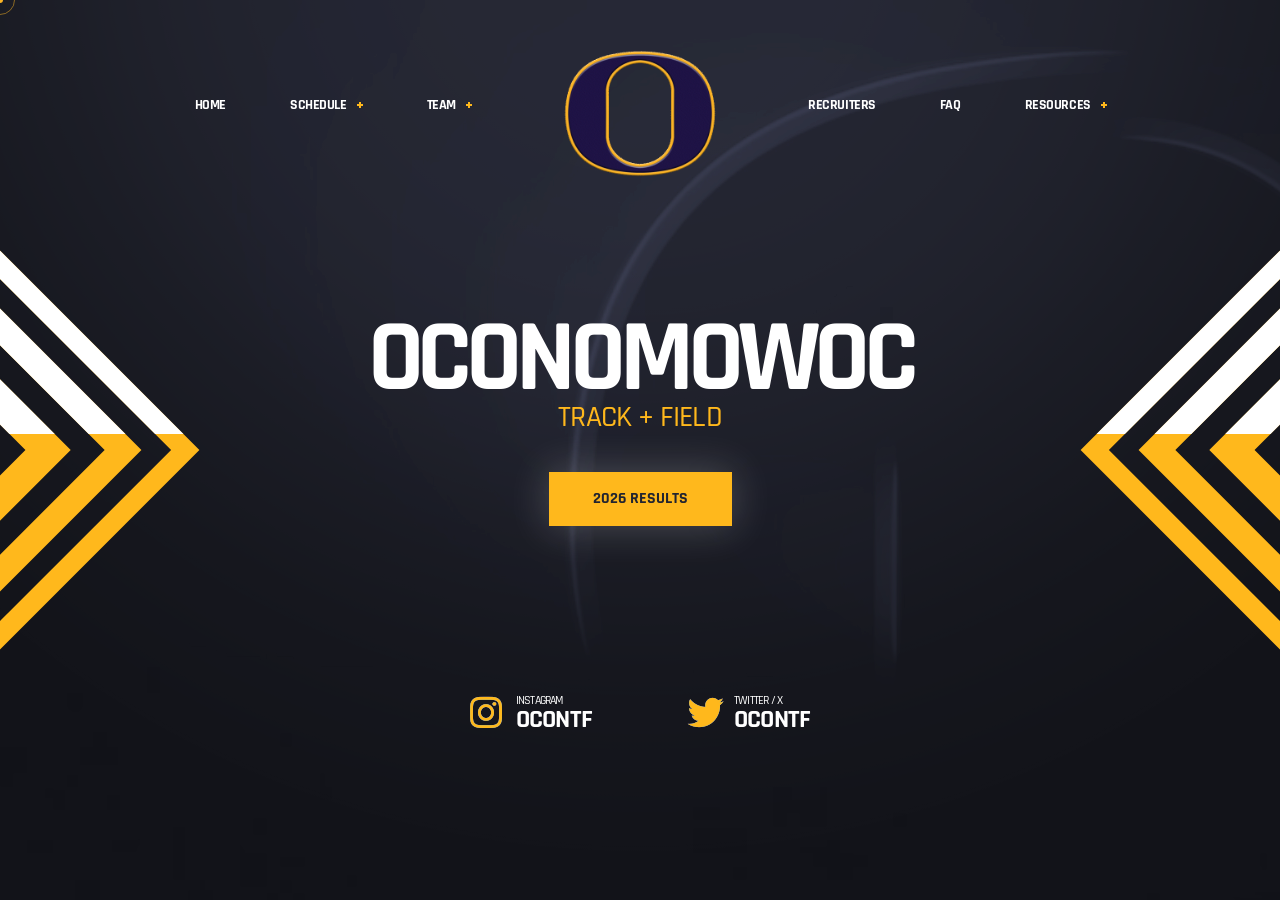
<file: index.html>
<!DOCTYPE html>
<html lang="zxx">
<head>

	<!-- Basic Page Needs
	================================================== -->
	<title>Oconomowoc Track + Field</title>
	<meta charset="utf-8">
	<meta http-equiv="X-UA-Compatible" content="IE=edge">
	<meta name="description" content="Oconomowoc High School Track; Oconomowoc Track + Field">
	<meta name="author" content="Render Vestige">
	<meta name="keywords" content="Oconomowoc High School Track + Field">

	<!-- Favicons
	================================================== -->
	<link rel="shortcut icon" href="assets/img/favicons/favicon.ico">
	<link rel="apple-touch-icon" sizes="120x120" href="assets/img/favicons/favicon-120.png">
	<link rel="apple-touch-icon" sizes="152x152" href="assets/img/favicons/favicon-152.png">

	<!-- Mobile Specific Metas
	================================================== -->
	<meta name="viewport" content="width=device-width,initial-scale=1.0">

	<!-- Google Web Fonts
	================================================== -->
	<link href="https://fonts.googleapis.com/css?family=Rajdhani:300,400,500,600,700" rel="stylesheet">

	<!-- CSS
	================================================== -->
	<!-- Vendor CSS -->
	<link href="assets/vendor/magnific-popup/css/magnific-popup.css" rel="stylesheet">
	<link href="assets/vendor/slick/css/slick.css" rel="stylesheet">
	<link href="assets/vendor/nanoscroller/css/nanoscroller.css" rel="stylesheet">
	<link href="assets/vendor/fontawesome/css/brands.css" rel="stylesheet">

	<!-- Template CSS-->
	<link href="assets/css/style.css" rel="stylesheet">

	<!-- Custom CSS-->
	<link href="assets/css/custom.css" rel="stylesheet">

</head>

<body class="site-layout--landing preloader-is--active preloader--no-transform">

	<div class="site-wrapper">

		<!-- Header
		================================================== -->
		<header id="header" class="site-header site-header--landing">
		
			<!-- Main Navigation Left -->
			<nav class="main-nav">
				<ul class="main-nav__list">
					<li class=""><a href="index.html">Home</a></li>
					<li class=""><a href="upcoming-meets.html">Schedule</a>
						<ul class="main-nav__sub">
							<li class=""><a href="upcoming-meets.html">2026 Results</a></li>
							<li class=""><a href="upcoming-meets-25.html">2025 Results</a></li>
							<li class=""><a href="upcoming-meets-24.html">2024 Results</a></li>
							<li class=""><a href="upcoming-meets-23.html">2023 Results</a></li>
						</ul>
						
					</li>
					<li class=""><a href="#">Team</a>
						<ul class="main-nav__sub">
							<li class=""><a href="https://wi.milesplit.com/teams/14228-oconomowoc/roster" target="_blank">Roster</a></li>
						</ul>
					</li>
				</ul>
			</nav>
			<!-- Main Navigation Left / End -->
		
			<!-- Logo - Image Based -->
			<div class="header-logo header-logo--img">
				<a href="index.html"><img src="assets/img/logo.gif" srcset="assets/img/logo@2x.gif 2x" alt="Oconomowoc"></a>
			</div>
			<!-- Logo - Image Based / End -->
		
			<!-- Main Navigation Right -->
			<nav class="main-nav">
				<ul class="main-nav__list">
					<li class=""><a href="recruits.html">Recruiters</a>
					</li>
					<li class=""><a href="faqs.html">FAQ</a>
					</li>
					<li><a href="#">Resources</a>
						<ul class="main-nav__sub">
							<li class=""><a href="https://www.signupgenius.com/go/805084EAAA62CA2FD0-62181036-ohsspring?useFullSite=true#/" target="_blank">Booster Club Concession Sign Up</a></li>
							<li class=""><a href="contact-us.html">Contact Us</a>
							<li class=""><a href="https://www.oasd.k12.wi.us/schools/athletics/about/registration.cfm" target="_blank">Team Sign Up</a></li>
						</ul>
					</li>
				</ul>
			</nav>
			<!-- Main Navigation Right / End -->
		</header>
		<!-- Header / End -->

		<!-- Content
		================================================== -->
		<main class="site-content text-center" id="wrapper">
			
			<div class="site-content__center">
				<h1 class="text-white landing-title">Oconomowoc<span class="subtitle landing-subtitle">Track + Field</span></h1><!--
				<a href="https://live.pttiming.com/?mid=8642" target="_blank" class="btn btn-primary btn-lg btn--landing" target="_blank"><span>Live Results</span></a></br>
				<a href="https://storage.googleapis.com/anet_user_files/meet/tf/667512/wiaa-westallishaled1sectional-5-29-26-meetprogram.pdf" target="_blank" class="btn btn-primary btn-lg btn--landing" target="_blank"><span>Heat Sheets</span></a></br>
				<a href="https://live.pttiming.com/?mid=8997" target="_blank" class="btn btn-primary btn-lg btn--landing" target="_blank"><span>Live Results - Boys</span></a></br>
				<a href="https://crm.pttiming.com/uploads/projects/2680/8f97bfe22fa56f7a8b90cee6536fe3ea.pdf" target="_blank" class="btn btn-primary btn-lg btn--landing" target="_blank"><span>Heat Sheets - Boys</span></a></br>-->
				<a href="upcoming-meets.html" target="" class="btn btn-primary btn-lg btn--landing"><span>2026 Results</span></a></br><!--
				<a href="https://www.oasd.k12.wi.us/schools/athletics/about/registration.cfm" target="_blank" class="btn btn-primary btn-lg btn--landing"><span>Team/ Email Registration 2026</span></a></br>-->
			</div>
			<div class="video-full-bg">
				<!-- Video Highlight -->
				<div class="video-full-bg__highlight"></div>
				<!-- Video Highlight / End -->
			
				<!-- Video Clip -->
				<video poster="assets/img/bg-texture-05.jpg" class="video-full-bg__clip video-full-bg__clip--black-white" playsinline autoplay muted loop>
					<source src="assets/video/video-clip.webm" type="video/webm">
					<source src="assets/video/video-clip.mp4" type="video/mp4">
				</video>
				<!-- Video Clip / End -->
			
				<!-- Video Decoration -->
				<div class="video-full-bg__pattern"></div>
				<!-- Video Decoration / End -->
			
			</div>
			
		</main>

		<!-- Footer
		================================================== -->
		<footer id="footer" class="footer text-center">
			<ul class="social-menu social-menu--landing social-menu--landing-glitch">
				<!-- <li>
					<a href="https://www.facebook.com/ocontf/" target="_blank">
						<i class="fab fa-facebook-square"></i>
						<span class="link-subtitle">Facebook</span>ocontf
					</a>
				</li>
				-->
				<li>
					<a href="https://www.instagram.com/ocontf/" target="_blank">
						<i class="fab fa-instagram"></i>
						<span class="link-subtitle">Instagram</span>ocontf
					</a>
				</li>
				<li>
					<a href="https://twitter.com/ocontf" target="_blank">
						<i class="fab fa-twitter"></i>
						<span class="link-subtitle">Twitter / X</span>ocontf
					</a>
				</li>
				<!-- <li>
					<a href="https://www.youtube.com/@ocontf" target="_blank">
						<i class="fab fa-youtube"></i>
						<span class="link-subtitle">Youtube</span>ocontf
					</a>
				</li>
				-->
			</ul>
		</footer>
		<!-- Footer / End -->

		<div class="landing-detail landing-detail--left">
			<span>&nbsp;</span>
			<span>&nbsp;</span>
			<span>&nbsp;</span>
		</div>
		<div class="landing-detail-cover landing-detail-cover--left">
			<span>&nbsp;</span>
			<span>&nbsp;</span>
			<span>&nbsp;</span>
		</div>
		<div class="landing-detail landing-detail--right">
			<span>&nbsp;</span>
			<span>&nbsp;</span>
			<span>&nbsp;</span>
		</div>
		<div class="landing-detail-cover landing-detail-cover--right">
			<span>&nbsp;</span>
			<span>&nbsp;</span>
			<span>&nbsp;</span>
		</div>
		<!-- Overlay -->
		<div class="site-overlay"></div>
		<!-- Overlay / End -->

		<!-- Cart Panel -->
		<div class="cart-panel">
			<h4 class="cart-panel__title text-white">Shopping Cart (<span class="cart-panel__items-count">4</span>)</h4>
			<div class="cart-panel__content">
				<div class="table-responsive">
					<table class="table shop-table">
						<thead>
							<tr>
								<th class="product__info">Product</th>
								<th class="product__quantity">Quantity</th>
								<th class="product__total">Total</th>
							</tr>
						</thead>
						<tbody>
							<tr>
								<td class="product__info">
									<figure class="product__thumb">
										<a href="#"><img src="assets/img/cart-panel-img-01.jpg" alt=""></a>
									</figure>
									<div class="product__info-content">
										<h5 class="product__name"><a href="#">Magimons Black Frame Print</a></h5>
										<span class="product__cat">Framed Prints</span>
										<span class="product__info-details">24"x12" | Glossy</span>
									</div>
								</td>
								<td class="product__quantity">
									<div class="quantity-control">
										<button class="quantity-control__minus">&nbsp;</button>
										<input type="number" step="1" value="1" size="4">
										<button class="quantity-control__plus">&nbsp;</button>
									</div>
								</td>
								<td class="product__total"><span class="product__total-currency">$</span>38.00</td>
								<td class="product__remove"><a href="#" class="product__remove-icon"></a></td>
							</tr>
							<tr>
								<td class="product__info">
									<figure class="product__thumb">
										<a href="#"><img src="assets/img/cart-panel-img-02.jpg" alt=""></a>
									</figure>
									<div class="product__info-content">
										<h5 class="product__name"><a href="#">Necromancers Men's T-Shirt</a></h5>
										<span class="product__cat">Clothing</span>
										<span class="product__info-details">Black | Medium</span>
									</div>
								</td>
								<td class="product__quantity">
									<div class="quantity-control">
										<button class="quantity-control__minus">&nbsp;</button>
										<input type="number" step="1" value="2" size="4">
										<button class="quantity-control__plus">&nbsp;</button>
									</div>
								</td>
								<td class="product__total"><span class="product__total-currency">$</span>49.98</td>
								<td class="product__remove"><a href="#" class="product__remove-icon"></a></td>
							</tr>
							<tr>
								<td class="product__info">
									<figure class="product__thumb">
										<a href="#"><img src="assets/img/cart-panel-img-03.jpg" alt=""></a>
									</figure>
									<div class="product__info-content">
										<h5 class="product__name"><a href="#">Necromancers Ennamel Mug</a></h5>
										<span class="product__cat">Coffee Mugs</span>
										<span class="product__info-details">White</span>
									</div>
								</td>
								<td class="product__quantity">
									<div class="quantity-control">
										<button class="quantity-control__minus">&nbsp;</button>
										<input type="number" step="1" value="1" size="4">
										<button class="quantity-control__plus">&nbsp;</button>
									</div>
								</td>
								<td class="product__total"><span class="product__total-currency">$</span>16.00</td>
								<td class="product__remove"><a href="#" class="product__remove-icon"></a></td>
							</tr>
						</tbody>
					</table>
				</div>
				<div class="cart-panel__totals">
					<div class="table-responsive">
						<table class="table">
							<tfoot>
								<tr class="cart-panel__subtotal">
									<th>Cart Subtotal</th>
									<td>
										<span class="amount"><span class="amount-currency">$</span>103.98</span>
									</td>
								</tr>
								<tr class="cart-panel__shipping">
									<th>Estimated Shipping</th>
									<td><span class="amount"><span class="amount-currency">$</span>14.00</span></td>
								</tr>
								<tr class="cart-panel__order-total">
									<th>Cart Total</th>
									<td><span class="amount"><span class="amount-currency">$</span>117.98</span></td>
								</tr>
								</tfoot>
						</table>
						<a href="shop-checkout.html" class="btn btn-primary">Go to checkout</a>
					</div>
				</div>
			</div>
		</div>
		<!-- Cart Panel / End -->
		<!-- Search Panel -->
		<div class="search-panel">
			<div class="search-panel__content">
				<form action="#" id="header-search-form" class="search-form search-form--header">
					<input type="text" class="form-control" value="" placeholder="What are you looking for...?">
				</form>
				<span>Write what you are looking for, choose the filters and press enter to begin your search!</span>
			</div>
		</div>
		<!-- Search Panel / End -->
		<!-- Menu Panel -->
		<div class="menu-panel">
			<ul class="menu-panel__mobile-bar list-unstyled d-md-none">
				<li class="mobile-bar-item">
					<a class="mobile-bar-item__header collapsed" data-toggle="collapse" href="#mobile_collapse_1" role="button" aria-expanded="false" aria-controls="mobile_collapse_1">
						Main Links
						<span class="main-nav__toggle">&nbsp;</span>
					</a>
					<div id="mobile_collapse_1" class="collapse mobile-bar-item__body">
						<!-- Mobile Navigation -->
						<nav class="mobile-nav">
							<ul class="mobile-nav__list">
								<li class="">
									<a href="#">Main Pages</a>
									<ul class="mobile-nav__sub">
										<li class=""><a href="index.html">Landing Image</a></li>
										<li class="active"><a href="index-2.html">Landing Video</a></li>
										<li class=""><a href="home.html">Home page</a></li>
										<li class=""><a href="blog-post.html">Post Page</a></li>
										<li class=""><a href="blog-1.html">News v1</a></li>
										<li class=""><a href="blog-2.html">News v2</a></li>
										<li class=""><a href="blog-3.html">News v3</a></li>
										<li class=""><a href="blog-4.html">News v4</a></li>
										<li class=""><a href="shop-account-settings.html">Account Settings</a></li>
										<li class=""><a href="shop-account-orders.html">Account Orders</a></li>
										<li class=""><a href="login-register.html">Login & Register</a></li>
										<li class=""><a href="features-about-us.html">About Us</a></li>
										<li class=""><a href="features-contact-us.html">Contact Us</a></li>
										<li class=""><a href="features-faqs.html">FAQs</a></li>
										<li class=""><a href="management-and-staff.html">Staff</a></li>
										<li class=""><a href="staff-member.html">Staff Member<span class="badge badge-danger">New</span></a></li>
										<li class=""><a href="streams-archive.html">Streams Page</a></li>
										<li class=""><a href="partners.html">Our Partners</a></li>
										<li class=""><a href="features-shortcodes.html">Shortcodes</a></li>
										<li class=""><a href="features-typography.html">Typography</a></li>
										<li class=""><a href="features-icons.html">Icons</a></li>
										<li class=""><a href="features-404.html">404 Error <span class="badge badge-danger">New</span></a></li>
										<li class=""><a href="features-bg-1.html">Backgrounds</a></li>
									</ul>
								</li>
								<li class="">
									<a href="#">Team Pages</a>
									<ul class="mobile-nav__sub">
										<li class=""><a href="team-selection-1.html">Team Selection v1</a></li>
										<li class=""><a href="team-selection-2.html">Team Selection v2</a></li>
										<li class=""><a href="team-selection-3.html">Team Selection v3</a></li>
										<li class=""><a href="team-selection-4.html">Team Selection v4</a></li>
										<li class=""><a href="team-overview.html">Team Overview v1</a></li>
										<li class=""><a href="team-overview-2.html">Team Overview v2</a></li>
										<li><a href="team-overview.html?slide=1">Team Statistics</a></li>
										<li><a href="team-overview.html?slide=2">Team Achievements</a></li>
										<li><a href="team-overview.html?slide=3">Team Matches</a></li>
									</ul>
								</li>
								<li class="">
									<a href="#">Player Pages</a>
									<ul class="mobile-nav__sub">
										<li><a href="team-player-1.html">Player Overview</a></li>
										<li><a href="team-player-1.html?slide=1">Player Statistics</a></li>
										<li><a href="team-player-1.html?slide=2">Player Achievements</a></li>
										<li><a href="team-player-1.html?slide=3">Player Hardware</a></li>
										<li><a href="team-player-1.html?slide=4">Player Stream</a></li>
									</ul>
								</li>
								<li class="">
									<a href="#">Match Pages</a>
									<ul class="mobile-nav__sub">
										<li class=""><a href="matches-scores.html">Match Scores</a></li>
										<li class=""><a href="matches-upcoming.html">Upcoming Matches</a></li>
										<li class=""><a href="matches-standings.html">Standings</a></li>
										<li class=""><a href="matches-overview-1.html">Match Overview v1</a></li>
										<li class=""><a href="matches-overview-2.html">Match Overview v2</a></li>
										<li class=""><a href="matches-stats-1.html">Match Stats v1</a></li>
										<li class=""><a href="matches-stats-2.html">Match Stats v2</a></li>
										<li class=""><a href="matches-stats-3.html">Match Stats v3</a></li>
										<li class=""><a href="matches-lineups-1.html">Match Lineups v1</a></li>
										<li class=""><a href="matches-lineups-2.html">Match Lineups v2</a></li>
										<li class=""><a href="matches-lineups-3.html">Match Lineups v3</a></li>
										<li class=""><a href="matches-replay.html">Match Replay</a></li>
									</ul>
								</li>
								<li class="">
									<a href="#">Shop Pages</a>
									<ul class="mobile-nav__sub">
										<li class=""><a href="shop.html">Shop Page v1</a></li>
										<li class=""><a href="shop-2.html">Shop Page v2</a></li>
										<li class=""><a href="shop-product.html">Product Page</a></li>
										<li class=""><a href="shop-checkout.html">Checkout Page</a></li>
									</ul>
								</li>
							</ul>
						</nav>
						<!-- Mobile Navigation / End -->
					</div>
				</li>
				<li class="mobile-bar-item">
					<a class="mobile-bar-item__header collapsed" data-toggle="collapse" href="#mobile_collapse_2" role="button" aria-expanded="false" aria-controls="mobile_collapse_2">
						Social Links
						<span class="main-nav__toggle">&nbsp;</span>
					</a>
					<div id="mobile_collapse_2" class="collapse mobile-bar-item__body">
						<ul class="social-menu social-menu--mobile-bar">
							<li><a href="https://www.facebook.com/danfisher.dev/"><span>Facebook</span></a></li>
							<li><a href="https://twitter.com/danfisher_dev"><span>Twitter</span></a></li>
							<li><a href="https://twitch.tv"><span>Twitch</span></a></li>
							<li><a href="https://discordapp.com"><span>Discord</span></a></li>
						</ul>
					</div>
				</li>
				<li class="mobile-bar-item mobile-bar-item--info">
					<a class="mobile-bar-item__header collapsed" data-toggle="collapse" href="#mobile_collapse_3" role="button" aria-expanded="false" aria-controls="mobile_collapse_3">
						Get in Touch!
						<span class="main-nav__toggle">&nbsp;</span>
					</a>
					<div id="mobile_collapse_3" class="collapse mobile-bar-item__body">
						<div class="mobile-bar-item__inner">
							<ul class="list-unstyled">
								<li class="info-box">
									<div class="info-box__label">Max Parker - Recruiter</div>
									<div class="info-box__content"><a href="mailto:#">mp-recruit<span class="color-primary">@</span>necromancers.com</a></div>
								</li>
								<li class="info-box">
									<div class="info-box__label">Be our partner!</div>
									<div class="info-box__content"><a href="mailto:#">partners<span class="color-primary">@</span>necromancers.com</a></div>
								</li>
								<li class="info-box">
									<div class="info-box__label">General inquiries</div>
									<div class="info-box__content"><a href="mailto:#">inquiries<span class="color-primary">@</span>necromancers.com</a></div>
								</li>
							</ul>
						</div>
					</div>
				</li>
				<li class="mobile-bar-item mobile-bar-item--partners">
					<a id="mobile_collapse_4h" class="mobile-bar-item__header collapsed" data-toggle="collapse" href="#mobile_collapse_4" role="button" aria-expanded="false" aria-controls="mobile_collapse_4">
						Our Partners
						<span class="main-nav__toggle">&nbsp;</span>
					</a>
					<div id="mobile_collapse_4" class="collapse mobile-bar-item__body">
						<div class="mobile-bar-item__inner">
							<ul class="widget-partners-mobile-carousel">
								<li>
									<img src="assets/img/samples/partner-carousel-img-01.png" alt="">
								</li>
								<li>
									<img src="assets/img/samples/partner-carousel-img-02.png" alt="">
								</li>
								<li>
									<img src="assets/img/samples/partner-carousel-img-03.png" alt="">
								</li>
							</ul>
						</div>
					</div>
				</li>
				<li class="mobile-bar-item">
					<a class="mobile-bar-item__header" href="shop-account-settings.html">
						Account Settings
					</a>
				</li>
				<li class="mobile-bar-item">
					<a class="mobile-bar-item__header" href="login-register.html">
						Logout
					</a>
				</li>
			</ul>
			<div class="menu-panel__top-bar">
				<div class="top-bar-filter">
					<label class="top-bar-filter__label">Competitions</label>
					<select class="cs-select">
						<option value="all" selected>All Competitions</option>
						<option value="x2018">Xenowatch 2018 Tournament</option>
						<option value="xwleague">Xenowatch West League</option>
						<option value="xeleague">Xenowatch East League</option>
						<option value="xusacup">Xenowatch USA Cup</option>
					</select>
				</div>
				<ul class="top-bar-carousel">
					<li class="top-bar-carousel__headline x2018">
						<span>Xenowatch 2018 Tournament</span>
					</li>
					<li class="top-bar-carousel__item x2018">
						<div class="match-score-inline">
							<div class="match-score-inline__body">
								<div class="match-score-inline__body-inner">
									<figure class="match-team" role="group">
										<figure class="match-team-logo match-team-logo--team-1" role="group">
											<img src="assets/img/samples/logo-necromancers-30.png" srcset="assets/img/samples/logo-necromancers-30@2x.png 2x" alt="NCR Logo">
										</figure>
										<figcaption>
											<div class="match-team__name">NCR</div>
												<div class="match-team__country ">USA</div>
										</figcaption>
									</figure>
									<div class="match-result match-result--winner-right">
										<span class="match-result__score">2</span>
									</div>
									<div class="match-result match-result--live">
										<span class="match-result__label">25:42</span>
									</div>
								</div>
								<div class="match-score-inline__body-inner">
									<figure class="match-team" role="group">
										<figure class="match-team-logo match-team-logo--team-2" role="group">
											<img src="assets/img/samples/logo-rhinos-30.png" srcset="assets/img/samples/logo-rhinos-30@2x.png 2x" alt="RRH Logo">
										</figure>
										<figcaption>
											<div class="match-team__name">RRH</div>
												<div class="match-team__country ">JPN</div>
										</figcaption>
									</figure>
									<div class="match-result">
										<span class="match-result__score">1</span>
									</div>
									<div class="match-result">
										<span class="match-result__label">01/12</span>
									</div>
								</div>
							</div>
							<div class="match-score-inline__footer">
								<ul class="match-stats-links">
									<li>
										<a href="matches-overview-1.html">
											<svg role="img" class="df-icon df-icon--overview">
												<use xlink:href="assets/img/necromancers.svg#overview"/>
											</svg>
										</a>
									</li>
									<li>
										<a href="matches-stats-1.html">
											<svg role="img" class="df-icon df-icon--stats">
												<use xlink:href="assets/img/necromancers.svg#stats"/>
											</svg>
										</a>
									</li>
									<li>
										<a href="matches-lineups-1.html">
											<svg role="img" class="df-icon df-icon--lineups">
												<use xlink:href="assets/img/necromancers.svg#lineups"/>
											</svg>
										</a>
									</li>
									<li>
										<a href="matches-replay.html">
											<svg role="img" class="df-icon df-icon--replay">
												<use xlink:href="assets/img/necromancers.svg#replay"/>
											</svg>
										</a>
									</li>
								</ul>
							</div>
						</div>
					</li>
					<li class="top-bar-carousel__item x2018">
						<div class="match-score-inline">
							<div class="match-score-inline__body">
								<div class="match-score-inline__body-inner">
									<figure class="match-team" role="group">
										<figure class="match-team-logo match-team-logo--team-5" role="group">
											<img src="assets/img/samples/logo-eagles-30.png" srcset="assets/img/samples/logo-eagles-30@2x.png 2x" alt="FEG Logo">
										</figure>
										<figcaption>
											<div class="match-team__name">FEG</div>
												<div class="match-team__country ">FRA</div>
										</figcaption>
									</figure>
									<div class="match-result match-result--winner-right">
										<span class="match-result__score">4</span>
									</div>
									<div class="match-result">
										<span class="match-result__label">Final</span>
									</div>
								</div>
								<div class="match-score-inline__body-inner">
									<figure class="match-team" role="group">
										<figure class="match-team-logo match-team-logo--team-1" role="group">
											<img src="assets/img/samples/logo-necromancers-30.png" srcset="assets/img/samples/logo-necromancers-30@2x.png 2x" alt="NCR Logo">
										</figure>
										<figcaption>
											<div class="match-team__name">NCR</div>
												<div class="match-team__country ">USA</div>
										</figcaption>
									</figure>
									<div class="match-result">
										<span class="match-result__score">3</span>
									</div>
									<div class="match-result">
										<span class="match-result__label">01/09</span>
									</div>
								</div>
							</div>
							<div class="match-score-inline__footer">
								<ul class="match-stats-links">
									<li>
										<a href="matches-overview-1.html">
											<svg role="img" class="df-icon df-icon--overview">
												<use xlink:href="assets/img/necromancers.svg#overview"/>
											</svg>
										</a>
									</li>
									<li>
										<a href="matches-stats-1.html">
											<svg role="img" class="df-icon df-icon--stats">
												<use xlink:href="assets/img/necromancers.svg#stats"/>
											</svg>
										</a>
									</li>
									<li>
										<a href="matches-lineups-1.html">
											<svg role="img" class="df-icon df-icon--lineups">
												<use xlink:href="assets/img/necromancers.svg#lineups"/>
											</svg>
										</a>
									</li>
									<li>
										<a href="matches-replay.html">
											<svg role="img" class="df-icon df-icon--replay">
												<use xlink:href="assets/img/necromancers.svg#replay"/>
											</svg>
										</a>
									</li>
								</ul>
							</div>
						</div>
					</li>
					<li class="top-bar-carousel__item x2018">
						<div class="match-score-inline">
							<div class="match-score-inline__body">
								<div class="match-score-inline__body-inner">
									<figure class="match-team" role="group">
										<figure class="match-team-logo match-team-logo--team-1" role="group">
											<img src="assets/img/samples/logo-necromancers-30.png" srcset="assets/img/samples/logo-necromancers-30@2x.png 2x" alt="NCR Logo">
										</figure>
										<figcaption>
											<div class="match-team__name">NCR</div>
												<div class="match-team__country ">USA</div>
										</figcaption>
									</figure>
									<div class="match-result">
										<span class="match-result__score">1</span>
									</div>
									<div class="match-result">
										<span class="match-result__label">Final</span>
									</div>
								</div>
								<div class="match-score-inline__body-inner">
									<figure class="match-team" role="group">
										<figure class="match-team-logo match-team-logo--team-3" role="group">
											<img src="assets/img/samples/logo-bulls-30.png" srcset="assets/img/samples/logo-bulls-30@2x.png 2x" alt="AGB Logo">
										</figure>
										<figcaption>
											<div class="match-team__name">AGB</div>
												<div class="match-team__country ">SPA</div>
										</figcaption>
									</figure>
									<div class="match-result match-result--winner-right">
										<span class="match-result__score">3</span>
									</div>
									<div class="match-result">
										<span class="match-result__label">01/05</span>
									</div>
								</div>
							</div>
							<div class="match-score-inline__footer">
								<ul class="match-stats-links">
									<li>
										<a href="matches-overview-1.html">
											<svg role="img" class="df-icon df-icon--overview">
												<use xlink:href="assets/img/necromancers.svg#overview"/>
											</svg>
										</a>
									</li>
									<li>
										<a href="matches-stats-1.html">
											<svg role="img" class="df-icon df-icon--stats">
												<use xlink:href="assets/img/necromancers.svg#stats"/>
											</svg>
										</a>
									</li>
									<li>
										<a href="matches-lineups-1.html">
											<svg role="img" class="df-icon df-icon--lineups">
												<use xlink:href="assets/img/necromancers.svg#lineups"/>
											</svg>
										</a>
									</li>
									<li>
										<a href="matches-replay.html">
											<svg role="img" class="df-icon df-icon--replay">
												<use xlink:href="assets/img/necromancers.svg#replay"/>
											</svg>
										</a>
									</li>
								</ul>
							</div>
						</div>
					</li>
					<li class="top-bar-carousel__item x2018">
						<div class="match-score-inline">
							<div class="match-score-inline__body">
								<div class="match-score-inline__body-inner">
									<figure class="match-team" role="group">
										<figure class="match-team-logo match-team-logo--team-4" role="group">
											<img src="assets/img/samples/logo-panthers-30.png" srcset="assets/img/samples/logo-panthers-30@2x.png 2x" alt="ICP Logo">
										</figure>
										<figcaption>
											<div class="match-team__name">ICP</div>
												<div class="match-team__country ">POR</div>
										</figcaption>
									</figure>
									<div class="match-result">
										<span class="match-result__score">0</span>
									</div>
									<div class="match-result">
										<span class="match-result__label">Final</span>
									</div>
								</div>
								<div class="match-score-inline__body-inner">
									<figure class="match-team" role="group">
										<figure class="match-team-logo match-team-logo--team-1" role="group">
											<img src="assets/img/samples/logo-necromancers-30.png" srcset="assets/img/samples/logo-necromancers-30@2x.png 2x" alt="NCR Logo">
										</figure>
										<figcaption>
											<div class="match-team__name">NCR</div>
												<div class="match-team__country ">USA</div>
										</figcaption>
									</figure>
									<div class="match-result match-result--winner-right">
										<span class="match-result__score">5</span>
									</div>
									<div class="match-result">
										<span class="match-result__label">01/02</span>
									</div>
								</div>
							</div>
							<div class="match-score-inline__footer">
								<ul class="match-stats-links">
									<li>
										<a href="matches-overview-1.html">
											<svg role="img" class="df-icon df-icon--overview">
												<use xlink:href="assets/img/necromancers.svg#overview"/>
											</svg>
										</a>
									</li>
									<li>
										<a href="matches-stats-1.html">
											<svg role="img" class="df-icon df-icon--stats">
												<use xlink:href="assets/img/necromancers.svg#stats"/>
											</svg>
										</a>
									</li>
									<li>
										<a href="matches-lineups-1.html">
											<svg role="img" class="df-icon df-icon--lineups">
												<use xlink:href="assets/img/necromancers.svg#lineups"/>
											</svg>
										</a>
									</li>
									<li>
										<a href="matches-replay.html">
											<svg role="img" class="df-icon df-icon--replay">
												<use xlink:href="assets/img/necromancers.svg#replay"/>
											</svg>
										</a>
									</li>
								</ul>
							</div>
						</div>
					</li>
		
		
					<li class="top-bar-carousel__headline xwleague">
						<span>Xenowatch West League</span>
					</li>
					<li class="top-bar-carousel__item xwleague">
						<div class="match-score-inline">
							<div class="match-score-inline__body">
								<div class="match-score-inline__body-inner">
									<figure class="match-team" role="group">
										<figure class="match-team-logo match-team-logo--team-1" role="group">
											<img src="assets/img/samples/logo-necromancers-30.png" srcset="assets/img/samples/logo-necromancers-30@2x.png 2x" alt="NCR Logo">
										</figure>
										<figcaption>
											<div class="match-team__name">NCR</div>
												<div class="match-team__country ">USA</div>
										</figcaption>
									</figure>
									<div class="match-result match-result--winner-right">
										<span class="match-result__score">1</span>
									</div>
									<div class="match-result match-result--live">
										<span class="match-result__label">12:33</span>
									</div>
								</div>
								<div class="match-score-inline__body-inner">
									<figure class="match-team" role="group">
										<figure class="match-team-logo match-team-logo--team-2" role="group">
											<img src="assets/img/samples/logo-rhinos-30.png" srcset="assets/img/samples/logo-rhinos-30@2x.png 2x" alt="RRH Logo">
										</figure>
										<figcaption>
											<div class="match-team__name">RRH</div>
												<div class="match-team__country ">JPN</div>
										</figcaption>
									</figure>
									<div class="match-result">
										<span class="match-result__score">0</span>
									</div>
									<div class="match-result">
										<span class="match-result__label">01/12</span>
									</div>
								</div>
							</div>
							<div class="match-score-inline__footer">
								<ul class="match-stats-links">
									<li>
										<a href="matches-overview-1.html">
											<svg role="img" class="df-icon df-icon--overview">
												<use xlink:href="assets/img/necromancers.svg#overview"/>
											</svg>
										</a>
									</li>
									<li>
										<a href="matches-stats-1.html">
											<svg role="img" class="df-icon df-icon--stats">
												<use xlink:href="assets/img/necromancers.svg#stats"/>
											</svg>
										</a>
									</li>
									<li>
										<a href="matches-lineups-1.html">
											<svg role="img" class="df-icon df-icon--lineups">
												<use xlink:href="assets/img/necromancers.svg#lineups"/>
											</svg>
										</a>
									</li>
									<li>
										<a href="matches-replay.html">
											<svg role="img" class="df-icon df-icon--replay">
												<use xlink:href="assets/img/necromancers.svg#replay"/>
											</svg>
										</a>
									</li>
								</ul>
							</div>
						</div>
					</li>
					<li class="top-bar-carousel__item xwleague">
						<div class="match-score-inline">
							<div class="match-score-inline__body">
								<div class="match-score-inline__body-inner">
									<figure class="match-team" role="group">
										<figure class="match-team-logo match-team-logo--team-4" role="group">
											<img src="assets/img/samples/logo-panthers-30.png" srcset="assets/img/samples/logo-panthers-30@2x.png 2x" alt="ICP Logo">
										</figure>
										<figcaption>
											<div class="match-team__name">ICP</div>
												<div class="match-team__country ">POR</div>
										</figcaption>
									</figure>
									<div class="match-result">
										<span class="match-result__score">0</span>
									</div>
									<div class="match-result">
										<span class="match-result__label">Final</span>
									</div>
								</div>
								<div class="match-score-inline__body-inner">
									<figure class="match-team" role="group">
										<figure class="match-team-logo match-team-logo--team-1" role="group">
											<img src="assets/img/samples/logo-necromancers-30.png" srcset="assets/img/samples/logo-necromancers-30@2x.png 2x" alt="NCR Logo">
										</figure>
										<figcaption>
											<div class="match-team__name">NCR</div>
												<div class="match-team__country ">USA</div>
										</figcaption>
									</figure>
									<div class="match-result match-result--winner-right">
										<span class="match-result__score">3</span>
									</div>
									<div class="match-result">
										<span class="match-result__label">01/07</span>
									</div>
								</div>
							</div>
							<div class="match-score-inline__footer">
								<ul class="match-stats-links">
									<li>
										<a href="matches-overview-1.html">
											<svg role="img" class="df-icon df-icon--overview">
												<use xlink:href="assets/img/necromancers.svg#overview"/>
											</svg>
										</a>
									</li>
									<li>
										<a href="matches-stats-1.html">
											<svg role="img" class="df-icon df-icon--stats">
												<use xlink:href="assets/img/necromancers.svg#stats"/>
											</svg>
										</a>
									</li>
									<li>
										<a href="matches-lineups-1.html">
											<svg role="img" class="df-icon df-icon--lineups">
												<use xlink:href="assets/img/necromancers.svg#lineups"/>
											</svg>
										</a>
									</li>
									<li>
										<a href="matches-replay.html">
											<svg role="img" class="df-icon df-icon--replay">
												<use xlink:href="assets/img/necromancers.svg#replay"/>
											</svg>
										</a>
									</li>
								</ul>
							</div>
						</div>
					</li>
					<li class="top-bar-carousel__item xwleague">
						<div class="match-score-inline">
							<div class="match-score-inline__body">
								<div class="match-score-inline__body-inner">
									<figure class="match-team" role="group">
										<figure class="match-team-logo match-team-logo--team-5" role="group">
											<img src="assets/img/samples/logo-eagles-30.png" srcset="assets/img/samples/logo-eagles-30@2x.png 2x" alt="FEG Logo">
										</figure>
										<figcaption>
											<div class="match-team__name">FEG</div>
												<div class="match-team__country ">FRA</div>
										</figcaption>
									</figure>
									<div class="match-result match-result--winner-right">
										<span class="match-result__score">5</span>
									</div>
									<div class="match-result">
										<span class="match-result__label">Final</span>
									</div>
								</div>
								<div class="match-score-inline__body-inner">
									<figure class="match-team" role="group">
										<figure class="match-team-logo match-team-logo--team-1" role="group">
											<img src="assets/img/samples/logo-necromancers-30.png" srcset="assets/img/samples/logo-necromancers-30@2x.png 2x" alt="NCR Logo">
										</figure>
										<figcaption>
											<div class="match-team__name">NCR</div>
												<div class="match-team__country ">USA</div>
										</figcaption>
									</figure>
									<div class="match-result">
										<span class="match-result__score">2</span>
									</div>
									<div class="match-result">
										<span class="match-result__label">01/04</span>
									</div>
								</div>
							</div>
							<div class="match-score-inline__footer">
								<ul class="match-stats-links">
									<li>
										<a href="matches-overview-1.html">
											<svg role="img" class="df-icon df-icon--overview">
												<use xlink:href="assets/img/necromancers.svg#overview"/>
											</svg>
										</a>
									</li>
									<li>
										<a href="matches-stats-1.html">
											<svg role="img" class="df-icon df-icon--stats">
												<use xlink:href="assets/img/necromancers.svg#stats"/>
											</svg>
										</a>
									</li>
									<li>
										<a href="matches-lineups-1.html">
											<svg role="img" class="df-icon df-icon--lineups">
												<use xlink:href="assets/img/necromancers.svg#lineups"/>
											</svg>
										</a>
									</li>
									<li>
										<a href="matches-replay.html">
											<svg role="img" class="df-icon df-icon--replay">
												<use xlink:href="assets/img/necromancers.svg#replay"/>
											</svg>
										</a>
									</li>
								</ul>
							</div>
						</div>
					</li>
					<li class="top-bar-carousel__item xwleague">
						<div class="match-score-inline">
							<div class="match-score-inline__body">
								<div class="match-score-inline__body-inner">
									<figure class="match-team" role="group">
										<figure class="match-team-logo match-team-logo--team-1" role="group">
											<img src="assets/img/samples/logo-necromancers-30.png" srcset="assets/img/samples/logo-necromancers-30@2x.png 2x" alt="NCR Logo">
										</figure>
										<figcaption>
											<div class="match-team__name">NCR</div>
												<div class="match-team__country ">USA</div>
										</figcaption>
									</figure>
									<div class="match-result">
										<span class="match-result__score">1</span>
									</div>
									<div class="match-result">
										<span class="match-result__label">Final</span>
									</div>
								</div>
								<div class="match-score-inline__body-inner">
									<figure class="match-team" role="group">
										<figure class="match-team-logo match-team-logo--team-3" role="group">
											<img src="assets/img/samples/logo-bulls-30.png" srcset="assets/img/samples/logo-bulls-30@2x.png 2x" alt="AGB Logo">
										</figure>
										<figcaption>
											<div class="match-team__name">AGB</div>
												<div class="match-team__country ">SPA</div>
										</figcaption>
									</figure>
									<div class="match-result match-result--winner-right">
										<span class="match-result__score">3</span>
									</div>
									<div class="match-result">
										<span class="match-result__label">01/03</span>
									</div>
								</div>
							</div>
							<div class="match-score-inline__footer">
								<ul class="match-stats-links">
									<li>
										<a href="matches-overview-1.html">
											<svg role="img" class="df-icon df-icon--overview">
												<use xlink:href="assets/img/necromancers.svg#overview"/>
											</svg>
										</a>
									</li>
									<li>
										<a href="matches-stats-1.html">
											<svg role="img" class="df-icon df-icon--stats">
												<use xlink:href="assets/img/necromancers.svg#stats"/>
											</svg>
										</a>
									</li>
									<li>
										<a href="matches-lineups-1.html">
											<svg role="img" class="df-icon df-icon--lineups">
												<use xlink:href="assets/img/necromancers.svg#lineups"/>
											</svg>
										</a>
									</li>
									<li>
										<a href="matches-replay.html">
											<svg role="img" class="df-icon df-icon--replay">
												<use xlink:href="assets/img/necromancers.svg#replay"/>
											</svg>
										</a>
									</li>
								</ul>
							</div>
						</div>
					</li>
		
		
					<li class="top-bar-carousel__headline xeleague">
						<span>Xenowatch East League</span>
					</li>
					<li class="top-bar-carousel__item xeleague">
						<div class="match-score-inline">
							<div class="match-score-inline__body">
								<div class="match-score-inline__body-inner">
									<figure class="match-team" role="group">
										<figure class="match-team-logo match-team-logo--team-1" role="group">
											<img src="assets/img/samples/logo-necromancers-30.png" srcset="assets/img/samples/logo-necromancers-30@2x.png 2x" alt="NCR Logo">
										</figure>
										<figcaption>
											<div class="match-team__name">NCR</div>
												<div class="match-team__country ">USA</div>
										</figcaption>
									</figure>
									<div class="match-result match-result--winner-right">
										<span class="match-result__score">4</span>
									</div>
									<div class="match-result">
										<span class="match-result__label">Final</span>
									</div>
								</div>
								<div class="match-score-inline__body-inner">
									<figure class="match-team" role="group">
										<figure class="match-team-logo match-team-logo--team-2" role="group">
											<img src="assets/img/samples/logo-rhinos-30.png" srcset="assets/img/samples/logo-rhinos-30@2x.png 2x" alt="RRH Logo">
										</figure>
										<figcaption>
											<div class="match-team__name">RRH</div>
												<div class="match-team__country ">JPN</div>
										</figcaption>
									</figure>
									<div class="match-result">
										<span class="match-result__score">1</span>
									</div>
									<div class="match-result">
										<span class="match-result__label">12/18</span>
									</div>
								</div>
							</div>
							<div class="match-score-inline__footer">
								<ul class="match-stats-links">
									<li>
										<a href="matches-overview-1.html">
											<svg role="img" class="df-icon df-icon--overview">
												<use xlink:href="assets/img/necromancers.svg#overview"/>
											</svg>
										</a>
									</li>
									<li>
										<a href="matches-stats-1.html">
											<svg role="img" class="df-icon df-icon--stats">
												<use xlink:href="assets/img/necromancers.svg#stats"/>
											</svg>
										</a>
									</li>
									<li>
										<a href="matches-lineups-1.html">
											<svg role="img" class="df-icon df-icon--lineups">
												<use xlink:href="assets/img/necromancers.svg#lineups"/>
											</svg>
										</a>
									</li>
									<li>
										<a href="matches-replay.html">
											<svg role="img" class="df-icon df-icon--replay">
												<use xlink:href="assets/img/necromancers.svg#replay"/>
											</svg>
										</a>
									</li>
								</ul>
							</div>
						</div>
					</li>
					<li class="top-bar-carousel__item xeleague">
						<div class="match-score-inline">
							<div class="match-score-inline__body">
								<div class="match-score-inline__body-inner">
									<figure class="match-team" role="group">
										<figure class="match-team-logo match-team-logo--team-1" role="group">
											<img src="assets/img/samples/logo-necromancers-30.png" srcset="assets/img/samples/logo-necromancers-30@2x.png 2x" alt="NCR Logo">
										</figure>
										<figcaption>
											<div class="match-team__name">NCR</div>
												<div class="match-team__country ">USA</div>
										</figcaption>
									</figure>
									<div class="match-result match-result--winner-right">
										<span class="match-result__score">4</span>
									</div>
									<div class="match-result">
										<span class="match-result__label">Final</span>
									</div>
								</div>
								<div class="match-score-inline__body-inner">
									<figure class="match-team" role="group">
										<figure class="match-team-logo match-team-logo--team-3" role="group">
											<img src="assets/img/samples/logo-bulls-30.png" srcset="assets/img/samples/logo-bulls-30@2x.png 2x" alt="AGB Logo">
										</figure>
										<figcaption>
											<div class="match-team__name">AGB</div>
												<div class="match-team__country ">SPA</div>
										</figcaption>
									</figure>
									<div class="match-result">
										<span class="match-result__score">3</span>
									</div>
									<div class="match-result">
										<span class="match-result__label">12/11</span>
									</div>
								</div>
							</div>
							<div class="match-score-inline__footer">
								<ul class="match-stats-links">
									<li>
										<a href="matches-overview-1.html">
											<svg role="img" class="df-icon df-icon--overview">
												<use xlink:href="assets/img/necromancers.svg#overview"/>
											</svg>
										</a>
									</li>
									<li>
										<a href="matches-stats-1.html">
											<svg role="img" class="df-icon df-icon--stats">
												<use xlink:href="assets/img/necromancers.svg#stats"/>
											</svg>
										</a>
									</li>
									<li>
										<a href="matches-lineups-1.html">
											<svg role="img" class="df-icon df-icon--lineups">
												<use xlink:href="assets/img/necromancers.svg#lineups"/>
											</svg>
										</a>
									</li>
									<li>
										<a href="matches-replay.html">
											<svg role="img" class="df-icon df-icon--replay">
												<use xlink:href="assets/img/necromancers.svg#replay"/>
											</svg>
										</a>
									</li>
								</ul>
							</div>
						</div>
					</li>
					<li class="top-bar-carousel__item xeleague">
						<div class="match-score-inline">
							<div class="match-score-inline__body">
								<div class="match-score-inline__body-inner">
									<figure class="match-team" role="group">
										<figure class="match-team-logo match-team-logo--team-4" role="group">
											<img src="assets/img/samples/logo-panthers-30.png" srcset="assets/img/samples/logo-panthers-30@2x.png 2x" alt="ICP Logo">
										</figure>
										<figcaption>
											<div class="match-team__name">ICP</div>
												<div class="match-team__country ">POR</div>
										</figcaption>
									</figure>
									<div class="match-result">
										<span class="match-result__score">0</span>
									</div>
									<div class="match-result">
										<span class="match-result__label">Final</span>
									</div>
								</div>
								<div class="match-score-inline__body-inner">
									<figure class="match-team" role="group">
										<figure class="match-team-logo match-team-logo--team-1" role="group">
											<img src="assets/img/samples/logo-necromancers-30.png" srcset="assets/img/samples/logo-necromancers-30@2x.png 2x" alt="NCR Logo">
										</figure>
										<figcaption>
											<div class="match-team__name">NCR</div>
												<div class="match-team__country ">USA</div>
										</figcaption>
									</figure>
									<div class="match-result match-result--winner-right">
										<span class="match-result__score">2</span>
									</div>
									<div class="match-result">
										<span class="match-result__label">12/09</span>
									</div>
								</div>
							</div>
							<div class="match-score-inline__footer">
								<ul class="match-stats-links">
									<li>
										<a href="matches-overview-1.html">
											<svg role="img" class="df-icon df-icon--overview">
												<use xlink:href="assets/img/necromancers.svg#overview"/>
											</svg>
										</a>
									</li>
									<li>
										<a href="matches-stats-1.html">
											<svg role="img" class="df-icon df-icon--stats">
												<use xlink:href="assets/img/necromancers.svg#stats"/>
											</svg>
										</a>
									</li>
									<li>
										<a href="matches-lineups-1.html">
											<svg role="img" class="df-icon df-icon--lineups">
												<use xlink:href="assets/img/necromancers.svg#lineups"/>
											</svg>
										</a>
									</li>
									<li>
										<a href="matches-replay.html">
											<svg role="img" class="df-icon df-icon--replay">
												<use xlink:href="assets/img/necromancers.svg#replay"/>
											</svg>
										</a>
									</li>
								</ul>
							</div>
						</div>
					</li>
		
		
					<li class="top-bar-carousel__headline xusacup">
						<span>Xenowatch USA Cup</span>
					</li>
					<li class="top-bar-carousel__item xusacup">
						<div class="match-score-inline">
							<div class="match-score-inline__body">
								<div class="match-score-inline__body-inner">
									<figure class="match-team" role="group">
										<figure class="match-team-logo match-team-logo--team-1" role="group">
											<img src="assets/img/samples/logo-necromancers-30.png" srcset="assets/img/samples/logo-necromancers-30@2x.png 2x" alt="NCR Logo">
										</figure>
										<figcaption>
											<div class="match-team__name">NCR</div>
												<div class="match-team__country ">USA</div>
										</figcaption>
									</figure>
									<div class="match-result">
										<span class="match-result__score">1</span>
									</div>
									<div class="match-result">
										<span class="match-result__label">Final</span>
									</div>
								</div>
								<div class="match-score-inline__body-inner">
									<figure class="match-team" role="group">
										<figure class="match-team-logo match-team-logo--team-3" role="group">
											<img src="assets/img/samples/logo-bulls-30.png" srcset="assets/img/samples/logo-bulls-30@2x.png 2x" alt="AGB Logo">
										</figure>
										<figcaption>
											<div class="match-team__name">AGB</div>
												<div class="match-team__country ">SPA</div>
										</figcaption>
									</figure>
									<div class="match-result match-result--winner-right">
										<span class="match-result__score">3</span>
									</div>
									<div class="match-result">
										<span class="match-result__label">11/17</span>
									</div>
								</div>
							</div>
							<div class="match-score-inline__footer">
								<ul class="match-stats-links">
									<li>
										<a href="matches-overview-1.html">
											<svg role="img" class="df-icon df-icon--overview">
												<use xlink:href="assets/img/necromancers.svg#overview"/>
											</svg>
										</a>
									</li>
									<li>
										<a href="matches-stats-1.html">
											<svg role="img" class="df-icon df-icon--stats">
												<use xlink:href="assets/img/necromancers.svg#stats"/>
											</svg>
										</a>
									</li>
									<li>
										<a href="matches-lineups-1.html">
											<svg role="img" class="df-icon df-icon--lineups">
												<use xlink:href="assets/img/necromancers.svg#lineups"/>
											</svg>
										</a>
									</li>
									<li>
										<a href="matches-replay.html">
											<svg role="img" class="df-icon df-icon--replay">
												<use xlink:href="assets/img/necromancers.svg#replay"/>
											</svg>
										</a>
									</li>
								</ul>
							</div>
						</div>
					</li>
					<li class="top-bar-carousel__item xusacup">
						<div class="match-score-inline">
							<div class="match-score-inline__body">
								<div class="match-score-inline__body-inner">
									<figure class="match-team" role="group">
										<figure class="match-team-logo match-team-logo--team-5" role="group">
											<img src="assets/img/samples/logo-eagles-30.png" srcset="assets/img/samples/logo-eagles-30@2x.png 2x" alt="FEG Logo">
										</figure>
										<figcaption>
											<div class="match-team__name">FEG</div>
												<div class="match-team__country ">FRA</div>
										</figcaption>
									</figure>
									<div class="match-result match-result--winner-right">
										<span class="match-result__score">2</span>
									</div>
									<div class="match-result">
										<span class="match-result__label">Final</span>
									</div>
								</div>
								<div class="match-score-inline__body-inner">
									<figure class="match-team" role="group">
										<figure class="match-team-logo match-team-logo--team-1" role="group">
											<img src="assets/img/samples/logo-necromancers-30.png" srcset="assets/img/samples/logo-necromancers-30@2x.png 2x" alt="NCR Logo">
										</figure>
										<figcaption>
											<div class="match-team__name">NCR</div>
												<div class="match-team__country ">USA</div>
										</figcaption>
									</figure>
									<div class="match-result">
										<span class="match-result__score">1</span>
									</div>
									<div class="match-result">
										<span class="match-result__label">11/11</span>
									</div>
								</div>
							</div>
							<div class="match-score-inline__footer">
								<ul class="match-stats-links">
									<li>
										<a href="matches-overview-1.html">
											<svg role="img" class="df-icon df-icon--overview">
												<use xlink:href="assets/img/necromancers.svg#overview"/>
											</svg>
										</a>
									</li>
									<li>
										<a href="matches-stats-1.html">
											<svg role="img" class="df-icon df-icon--stats">
												<use xlink:href="assets/img/necromancers.svg#stats"/>
											</svg>
										</a>
									</li>
									<li>
										<a href="matches-lineups-1.html">
											<svg role="img" class="df-icon df-icon--lineups">
												<use xlink:href="assets/img/necromancers.svg#lineups"/>
											</svg>
										</a>
									</li>
									<li>
										<a href="matches-replay.html">
											<svg role="img" class="df-icon df-icon--replay">
												<use xlink:href="assets/img/necromancers.svg#replay"/>
											</svg>
										</a>
									</li>
								</ul>
							</div>
						</div>
					</li>
					<li class="top-bar-carousel__item xusacup">
						<div class="match-score-inline">
							<div class="match-score-inline__body">
								<div class="match-score-inline__body-inner">
									<figure class="match-team" role="group">
										<figure class="match-team-logo match-team-logo--team-4" role="group">
											<img src="assets/img/samples/logo-panthers-30.png" srcset="assets/img/samples/logo-panthers-30@2x.png 2x" alt="ICP Logo">
										</figure>
										<figcaption>
											<div class="match-team__name">ICP</div>
												<div class="match-team__country ">POR</div>
										</figcaption>
									</figure>
									<div class="match-result match-result--winner-right">
										<span class="match-result__score">3</span>
									</div>
									<div class="match-result">
										<span class="match-result__label">Final</span>
									</div>
								</div>
								<div class="match-score-inline__body-inner">
									<figure class="match-team" role="group">
										<figure class="match-team-logo match-team-logo--team-1" role="group">
											<img src="assets/img/samples/logo-necromancers-30.png" srcset="assets/img/samples/logo-necromancers-30@2x.png 2x" alt="NCR Logo">
										</figure>
										<figcaption>
											<div class="match-team__name">NCR</div>
												<div class="match-team__country ">USA</div>
										</figcaption>
									</figure>
									<div class="match-result">
										<span class="match-result__score">2</span>
									</div>
									<div class="match-result">
										<span class="match-result__label">11/06</span>
									</div>
								</div>
							</div>
							<div class="match-score-inline__footer">
								<ul class="match-stats-links">
									<li>
										<a href="matches-overview-1.html">
											<svg role="img" class="df-icon df-icon--overview">
												<use xlink:href="assets/img/necromancers.svg#overview"/>
											</svg>
										</a>
									</li>
									<li>
										<a href="matches-stats-1.html">
											<svg role="img" class="df-icon df-icon--stats">
												<use xlink:href="assets/img/necromancers.svg#stats"/>
											</svg>
										</a>
									</li>
									<li>
										<a href="matches-lineups-1.html">
											<svg role="img" class="df-icon df-icon--lineups">
												<use xlink:href="assets/img/necromancers.svg#lineups"/>
											</svg>
										</a>
									</li>
									<li>
										<a href="matches-replay.html">
											<svg role="img" class="df-icon df-icon--replay">
												<use xlink:href="assets/img/necromancers.svg#replay"/>
											</svg>
										</a>
									</li>
								</ul>
							</div>
						</div>
					</li>
				</ul>
			</div>
			<div class="menu-panel__content d-none d-md-flex">
				<div class="menu-panel__navigation">
					<div id="dl-menu" class="dl-menuwrapper">
						<!-- <button class="dl-trigger">Open Menu</button> -->
						<ul class="dl-menu dl-menuopen">
							<li class="">
								<a href="home.html">Home</a>
							</li>
							<li class="">
								<a href="team-selection-2.html">Teams</a>
								<ul class="dl-submenu">
									<li class="">
										<a href="#">Team Selections</a>
										<ul class="dl-submenu">
											<li class=""><a href="team-selection-1.html">Team Selection v1</a></li>
											<li class=""><a href="team-selection-2.html">Team Selection v2</a></li>
											<li class=""><a href="team-selection-3.html">Team Selection v3</a></li>
											<li class=""><a href="team-selection-4.html">Team Selection v4</a></li>
										</ul>
									</li>
									<li class="">
										<a href="team-overview.html">Team Overview</a>
										<ul class="dl-submenu">
											<li class=""><a href="team-overview.html">Team Overview v1</a></li>
											<li class=""><a href="team-overview-2.html">Team Overview v2</a></li>
										</ul>
									</li>
									<li class=""><a href="team-player-1.html">Player Page</a></li>
									<li class=""><a href="management-and-staff.html">Staff Page</a></li>
									<li class=""><a href="staff-member.html">Staff Member<span class="badge badge-danger">New</span></a></li>
								</ul>
							</li>
							<li class=""><a href="#">Matches</a>
								<ul class="dl-submenu">
									<li class=""><a href="matches-scores.html">Match Scores</a></li>
									<li class=""><a href="matches-upcoming.html">Upcoming Matches</a></li>
									<li class=""><a href="matches-standings.html">Standings</a></li>
									<li class=""><a href="#">Match Stats</a>
										<ul class="dl-submenu">
											<li class=""><a href="matches-stats-1.html">Match Stats v1</a></li>
											<li class=""><a href="matches-stats-2.html">Match Stats v2</a></li>
											<li class=""><a href="matches-stats-3.html">Match Stats v3</a></li>
										</ul>
									</li>
									<li class="">
										<a href="#">Match Lineups</a>
										<ul class="dl-submenu">
											<li class=""><a href="matches-lineups-1.html">Match Lineups v1</a></li>
											<li class=""><a href="matches-lineups-2.html">Match Lineups v2</a></li>
											<li class=""><a href="matches-lineups-3.html">Match Lineups v3</a></li>
										</ul>
									</li>
									<li class=""><a href="#">Match Overviews</a>
										<ul class="dl-submenu">
											<li class=""><a href="matches-overview-1.html">Match Overview v1</a></li>
											<li class=""><a href="matches-overview-2.html">Match Overview v2</a></li>
										</ul>
									</li>
									<li class=""><a href="matches-replay.html">Match Replay</a></li>
								</ul>
							</li>
							<li class="">
								<a href="blog-1.html">News</a>
							</li>
							<li>
								<a href="#">Features</a>
								<ul class="dl-submenu dl-megamenu">
									<div class="row">
										<ul class="col-md-6 col-lg-4">
											<li class=""><a href="index.html">Landing Image</a></li>
											<li class="active"><a href="index-2.html">Landing Video</a></li>
											<li class=""><a href="home.html">Home page</a></li>
											<li class=""><a href="blog-1.html">News v1</a></li>
											<li class=""><a href="blog-2.html">News v2</a></li>
											<li class=""><a href="blog-3.html">News v3</a></li>
											<li class=""><a href="blog-4.html">News v4</a></li>
											<li class=""><a href="blog-classic.html">News Classic</a></li>
											<li class=""><a href="blog-post.html">Post Page</a></li>
											<li class=""><a href="shop-account-settings.html">Account Settings</a></li>
										</ul>
										<ul class="col-md-6 col-lg-4">
											<li class=""><a href="shop-account-orders.html">Account Orders</a></li>
											<li class=""><a href="login-register.html">Login & Register</a></li>
											<li class=""><a href="features-about-us.html">About Us</a></li>
											<li class=""><a href="features-faqs.html">FAQs</a></li>
											<li class=""><a href="features-contact-us.html">Contact Us</a></li>
											<li class=""><a href="management-and-staff.html">Management & Staff</a></li>
											<li class=""><a href="staff-member.html">Staff Member<span class="badge badge-danger">New</span></a></li>
											<li class=""><a href="streams-archive.html">Streams Page</a></li>
											<li class=""><a href="partners.html">Our Partners</a></li>
										</ul>
										<ul class="col-md-12 col-lg-4">
											<li class=""><a href="features-shortcodes.html">Shortcodes</a></li>
											<li class=""><a href="features-typography.html">Typography</a></li>
											<li class=""><a href="features-icons.html">Icons</a></li>
											<li class=""><a href="features-404.html">404 Error <span class="badge badge-danger">New</span></a></li>
											<li class=""><a href="features-bg-1.html">Backgrounds</a></li>
										</ul>
									</div>
								</ul>
							</li>
							<li class="">
								<a href="shop.html">Shop</a>
								<ul class="dl-submenu">
									<li class=""><a href="shop.html">Shop Page v1</a></li>
									<li class=""><a href="shop-2.html">Shop Page v2</a></li>
									<li class=""><a href="shop-product.html">Product Page</a></li>
									<li class=""><a href="shop-checkout.html">Checkout Page</a></li>
								</ul>
							</li>
						</ul>
					</div>
				</div>
				<div class="menu-panel__widget-area">
					<div class="row">
						<div class="col-md-12 col-lg-6 col-xl-5">
							<!-- Widget: Text -->
							<section class="widget widget-text">
								<h5 class="widget__title">Join our team</h5>
								<div class="widget__content">
									<p>
										We’re always looking for new talent to join our teams. If you wanna join us, just send us and email and we’ll get back to you!
									</p>
									<div class="info-box">
										<div class="info-box__label">Max Parker - Recruiter</div>
										<div class="info-box__content"><a href="mailto:#">mp-recruit<span class="color-primary">@</span>necromancers.com</a></div>
									</div>
									<div class="info-box">
										<div class="info-box__label">Be our partner!</div>
										<div class="info-box__content"><a href="mailto:#">partners<span class="color-primary">@</span>necromancers.com</a></div>
									</div>
								</div>
							</section>
							<!-- Widget: Text / End -->
						</div>
						<div class="col-md-12 col-lg-6 col-xl-5 offset-xl-2 mt-5 mt-lg-0">
							<!-- Widget: Contact Info -->
							<section class="widget widget-contact-info">
								<h5 class="widget__title">Contact Info</h5>
								<div class="widget__content">
									<p>
										If you have any questions, just send us and email and don’t forget to follow and like all our social accounts to keep updated!
									</p>
									<div class="info-box">
										<div class="info-box__label">General inquiries</div>
										<div class="info-box__content"><a href="mailto:#">inquiries<span class="color-primary">@</span>necromancers.com</a></div>
									</div>
									<ul class="social-menu social-menu--default">
										<li><a href="https://www.facebook.com/danfisher.dev/"></a></li>
										<li><a href="https://twitter.com/danfisher_dev"></a></li>
										<li><a href="https://twitch.tv"></a></li>
										<li><a href="https://discord.gg/xxxx"></a></li>
									</ul>
								</div>
							</section>
							<!-- Widget: Contact Info / End -->
						</div>
					</div>
					<div class="row">
						<div class="col-md-12">
							<!-- Widget: Partners Carousel -->
							<section class="widget widget-partners-carousel">
								<h5 class="widget__title">Our Partners</h5>
								<div class="widget__content">
									<ul>
										<li>
											<img src="assets/img/samples/partner-carousel-img-01.png" alt="">
										</li>
										<li>
											<img src="assets/img/samples/partner-carousel-img-02.png" alt="">
										</li>
										<li>
											<img src="assets/img/samples/partner-carousel-img-03.png" alt="">
										</li>
										<li>
											<img src="assets/img/samples/partner-carousel-img-01.png" alt="">
										</li>
										<li>
											<img src="assets/img/samples/partner-carousel-img-02.png" alt="">
										</li>
										<li>
											<img src="assets/img/samples/partner-carousel-img-03.png" alt="">
										</li>
									</ul>
								</div>
							</section>
							<!-- Widget: Partners Carousel / End -->
						</div>
					</div>
				</div>
			</div>
		</div>
		<!-- Menu Panel / End -->

	</div>

	<div class="preloader-overlay">
		<div id="js-preloader" class="preloader">
			<div class="preloader-inner fadeInUp">
				<div class="pong-loader"></div>
				<!--<svg role="img" class="df-icon df-icon--preloader-arcade">
					<use xlink:href="assets/img/necromancers.svg#preloader-arcade"/>
				</svg>-->
			</div>
		</div>
	</div>

	<!-- The cursor elements -->
	<div class="df-custom-cursor-wrap">
		<div id="df-custom-cursor"></div>
	</div>

	<!-- Javascript Files
	================================================== -->
	<!-- Core JS -->
	<script src="assets/vendor/jquery/jquery.min.js"></script>
	<script src="assets/vendor/jquery/jquery-migrate.min.js"></script>
	<script src="assets/vendor/bootstrap/js/bootstrap.bundle.min.js"></script>
	<script src="assets/js/core.js"></script>
	
	<!-- Vendor JS -->
	
	<!-- Template JS -->
	<script src="assets/js/init.js"></script>
	<script src="assets/js/custom.js"></script>
	
	<!-- Duotone SVG color filter -->
	<svg xmlns="http://www.w3.org/2000/svg" class="svg-filters">
		<filter id="duotone_base">
			<feColorMatrix type="matrix" result="grayscale"
				values="1 0 0 0 0
								1 0 0 0 0
								1 0 0 0 0
								0 0 0 1 0" />
			<feComponentTransfer color-interpolation-filters="sRGB" result="duotone_base_filter">
				<feFuncR type="table" tableValues="0.082352941176471 0.419607843137255"></feFuncR>
				<feFuncG type="table" tableValues="0.090196078431373 0.443137254901961"></feFuncG>
				<feFuncB type="table" tableValues="0.125490196078431 0.6"></feFuncB>
				<feFuncA type="table" tableValues="0 1"></feFuncA>
			</feComponentTransfer>
		</filter>
	</svg>

</body>

</html>
</file>
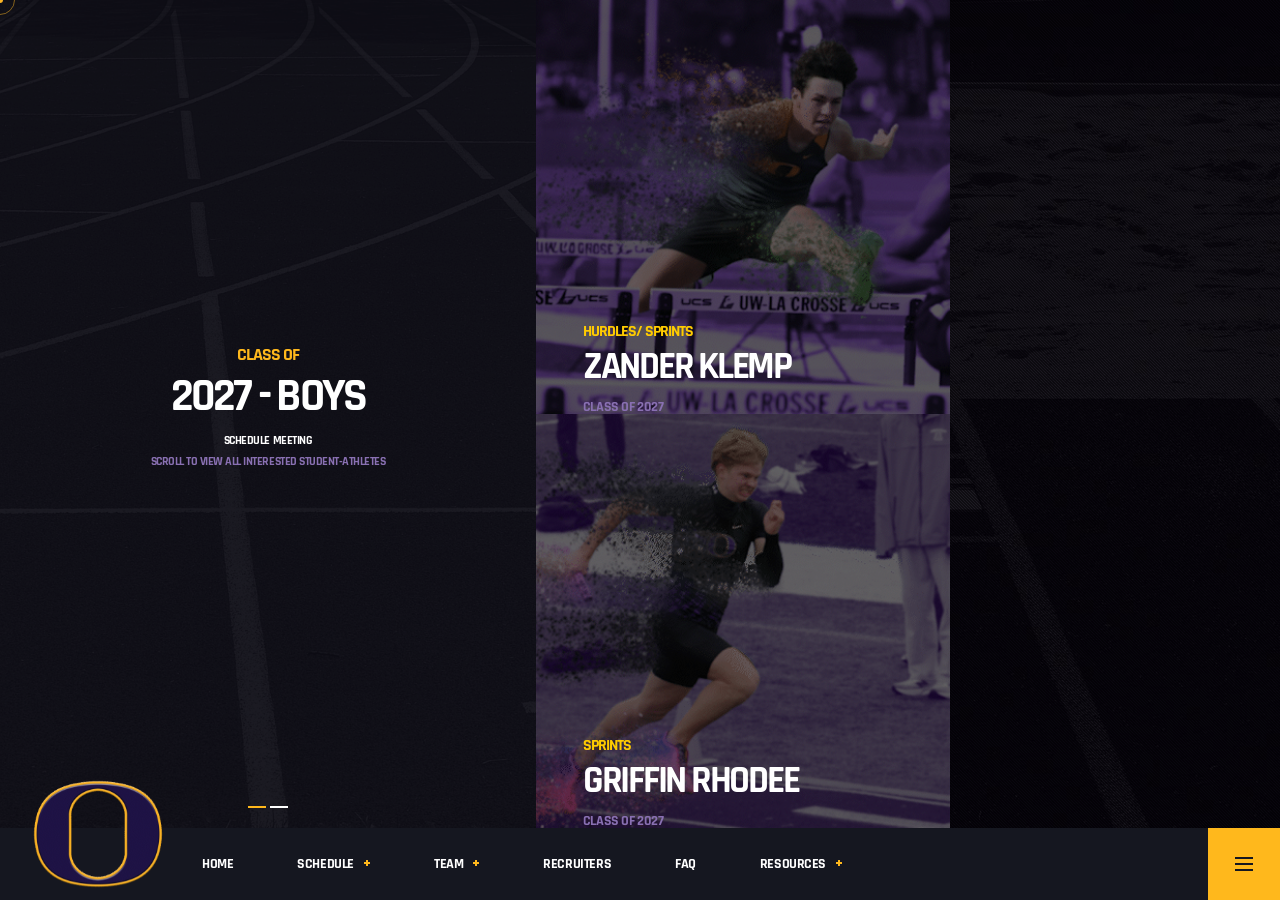
<file: class-1.html>
<!DOCTYPE html>
<html lang="zxx">
<head>

	<!-- Basic Page Needs
	================================================== -->
	<title>Oconomowoc Track + Field - Recruits</title>
	<meta charset="utf-8">
	<meta http-equiv="X-UA-Compatible" content="IE=edge">
	<meta name="description" content="Oconomowoc High School Track; Oconomowoc Track + Field">
	<meta name="author" content="Render Vestige">
	<meta name="keywords" content="Oconomowoc High School Track + Field, Zander Klemp, Griffin Rhodee">

	<!-- Favicons
	================================================== -->
	<link rel="shortcut icon" href="assets/img/favicons/favicon.ico">
	<link rel="apple-touch-icon" sizes="120x120" href="assets/img/favicons/favicon-120.png">
	<link rel="apple-touch-icon" sizes="152x152" href="assets/img/favicons/favicon-152.png">

	<!-- Mobile Specific Metas
	================================================== -->
	<meta name="viewport" content="width=device-width,initial-scale=1.0">

	<!-- Google Web Fonts
	================================================== -->
	<link href="https://fonts.googleapis.com/css?family=Rajdhani:300,400,500,600,700" rel="stylesheet">

	<!-- CSS
	================================================== -->
	<!-- Vendor CSS -->
	<link href="assets/vendor/magnific-popup/css/magnific-popup.css" rel="stylesheet">
	<link href="assets/vendor/slick/css/slick.css" rel="stylesheet">
	<link href="assets/vendor/nanoscroller/css/nanoscroller.css" rel="stylesheet">
	<link href="assets/vendor/fontawesome/css/brands.css" rel="stylesheet">

	<!-- Template CSS-->
	<link href="assets/css/style.css" rel="stylesheet">

	<!-- Custom CSS-->
	<link href="assets/css/custom.css" rel="stylesheet">

</head>

<body class="site-layout--horizontal preloader-is--active bg-image bg-fixed bg--page-heading-img-01 bg--dotted-3x3">

	<div class="site-wrapper">

		<!-- Header
		================================================== -->
		<header id="header" class="site-header site-header--bottom">
		
			<!-- Logo - Image Based -->
			<div class="header-logo header-logo--img">
				<a href="index.html"><img src="assets/img/logo.gif" srcset="assets/img/logo@2x.gif 2x" alt="Necromancers"></a>
			</div>
			<!-- Logo - Image Based / End -->
			
			
			<!--popmenu.php code-->
					
								<!-- Main Navigation -->
			<nav class="main-nav">
				<ul class="main-nav__list">
					<li class=""><a href="index.html">Home</a></li>
					<li class=""><a href="upcoming-meets.html">Schedule</a>
						<ul class="main-nav__sub">
							<li class=""><a href="upcoming-meets.html">2026 Results</a></li>
							<li class=""><a href="upcoming-meets-25.html">2025 Results</a></li>
							<li class=""><a href="upcoming-meets-24.html">2024 Results</a></li>
							<li class=""><a href="upcoming-meets-23.html">2023 Results</a></li>
						</ul>
						
					</li>
					<li class=""><a href="#">Team</a>
						<ul class="main-nav__sub">
							<li class=""><a href="https://www.athletic.net/team/3091/track-and-field-outdoor/2026" target="_blank">Roster</a></li>
						</ul>
					</li>
					<li class=""><a href="recruits.html">Recruiters</a>
					</li>
					<li class=""><a href="faqs.html">FAQ</a>
					</li>
					<li><a href="#">Resources</a>
						<ul class="main-nav__sub"><!--
							<li class=""><a href="https://www.signupgenius.com/go/805084EAAA62CA2FD0-62181036-ohsspring?useFullSite=true#/" target="_blank">Booster Club Concession Sign Up</a></li>-->
							<li class=""><a href="contact-us.html">Contact Us</a></li>
							<li class=""><a href="https://www.oasd.k12.wi.us/schools/athletics/about/registration.cfm" target="_blank">Team Sign Up</a></li>
						</ul>
					</li>
				</ul>
			</nav>
			<!-- Main Navigation / End -->
			
		<!-- Header Actions -->
			<div class="header-actions">
				<div class="header-menu-toggle">
					<div class="header-menu-toggle__inner">
						<span>&nbsp;</span>
						<span>&nbsp;</span>
						<span>&nbsp;</span>
					</div>
				</div>
			</div>
			<!-- Header Actions / End -->
		</header>
		<!-- Header / End -->
		<!-- Content
		================================================== -->
		<main class="site-content" id="wrapper">
			
			<div class="widget-area widger-area--before-loop">
				<div class="widget widget-carousel slick-slider">
					<article class="widget-carousel__item post slick-slide">
						<div class="post__thumbnail">
							<img src="assets/img/page-heading-img-01.png" alt="">
						</div>
						<div class="post__body">
							<ul class="post__cats list-unstyled">
								<li class="post__cats-item color-primary">
									<a href="#">Class of</a>
								</li>
							</ul>
							<h2 class="post__title"><a>2027 - Boys</a></h2>
							<ul class="post__meta list-unstyled">
								<li class="post__meta-item post__meta-item--date">
									<a href="contact-us.html">Schedule Meeting</a>
								</li>
								<li class="post__cats-item color-silver">
									Scroll to view all interested student-athletes
								</li>
							</ul>
						</div>
					</article>
					<article class="widget-carousel__item post slick-slide">
						<div class="post__thumbnail">
							<img src="assets/img/bg-texture-01.png" alt="">
						</div>
						<div class="post__body">
							<ul class="post__cats list-unstyled">
								<li class="post__cats-item color-warning">
									<a href="#">Switch to class of</a>
								</li>
							</ul>
							<h2 class="post__title"><a href="class-2.html">2027 - Girls</a></h2>
							</br>
							<h2 class="post__title"><a href="class-3.html">2028 - Boys</a></h2>
							</br>
							<h2 class="post__title"><a href="class-4.html">2028 - Girls</a></h2>
						</div>
					</article>
				</div>
			</div>
			<div class="content blog-layout--style-4">
			
				<article class="post has-post-thumbnail ">
					<div class="post__thumbnail">
						<img src="assets/img/recruits/ZK.gif" alt="">
					</div>
					<div class="post__body">
						<div class="post__header">
							<ul class="post__cats list-unstyled">
								<li class="post__cats-item color-warning">
									Hurdles/ Sprints
								</li>
							</ul>
							<h2 class="post__title h4"><a href="https://www.athletic.net/athlete/25619636/track-and-field/all"" target="_blank">Zander Klemp</a></h2>
							<ul class="post__meta list-unstyled">
								<li class="post__meta-item post__meta-item--date color-silver">
									Class of 2027
								</li>
								<li class="post__meta-item post__meta-item--date color-warning">
									Desired Major(s): Undecided
									</br>
									<a href="https://www.athletic.net/athlete/25619636/track-and-field/all" target="_blank">Athletic.net</a>
								</li>
							</ul>
						</div>
						<div class="post__excerpt">
							<!--
							Also interested in: 
							-->
						</div>
					</div>
				</article>
			
				<article class="post has-post-thumbnail ">
					<div class="post__thumbnail">
						<img src="assets/img/recruits/GR.gif" alt="">
					</div>
					<div class="post__body">
						<div class="post__header">
							<ul class="post__cats list-unstyled">
								<li class="post__cats-item color-warning">
									Sprints
								</li>
							</ul>
							<h2 class="post__title h4"><a href="https://www.athletic.net/athlete/27733927/track-and-field/all" target="_blank">Griffin Rhodee</a></h2>
							<ul class="post__meta list-unstyled">
								<li class="post__meta-item post__meta-item--date color-silver">
									Class of 2027
								</li>
								<li class="post__meta-item post__meta-item--date color-warning">
									Desired Major(s): Marketing
									</br>
									<a href="https://www.athletic.net/athlete/27733927/track-and-field/all" target="_blank">Athletic.net</a>
								</li>
							</ul>
						</div>
						<div class="post__excerpt">
							<!--
							Also interested in: 
							-->
						</div>
					</div>
				</article>
			
					<!-- Widget: Twitter --
					<div class="widget widget-loop widget-twitter">
						<div class="widget-twitter__icon">
							<i class="fab fa-twitter">&nbsp;</i>
						</div>
						<div class="widget-twitter__body">
							<div class="widget-twitter__message">
								The team is preparing to battle <a href="#">@octopusgaming</a> at the <a href="#">#Xenowatch</a> League finals <a href="#">#battle</a> <a href="#">#league</a>
							</div>
							<a href="#" class="widget-twitter__date">2 Hours Ago</a>
						</div>
					</div>
					<!-- Widget: Twitter / End -->
			
			
			</div>
		</main>

		<!-- Overlay -->
		<div class="site-overlay"></div>
		<!-- Overlay / End -->
		
		<!--popmenu.php code-->
		
		<!-- Menu Panel -->
		<div class="menu-panel">
			<ul class="menu-panel__mobile-bar list-unstyled d-md-none">
				<li class="mobile-bar-item">
					
					<!--<div id="mobile_collapse_1" class="collapse mobile-bar-item__body">
						 Mobile Navigation -->
						<nav class="mobile-nav">
							<ul class="mobile-nav__list">
								<li class=""><a href="index.html">Home</a></li>
											<li class=""><a href="upcoming-meets.html">Schedule</a>
												<ul class="mobile-nav__sub">
													<li class=""><a href="upcoming-meets.html">2026 Results</a></li>
													<li class=""><a href="upcoming-meets-25.html">2025 Results</a></li>
													<li class=""><a href="upcoming-meets-24.html">2024 Results</a></li>
													<li class=""><a href="upcoming-meets-23.html">2023 Results</a></li>
												</ul>
												
											</li>
											<li class=""><a href="#">Team</a>
												<ul class="mobile-nav__sub">
													<li class=""><a href="https://www.athletic.net/team/3091/track-and-field-outdoor/2026" target="_blank">Roster</a></li>
												</ul>
											</li>
											<li class=""><a href="recruits.html">Recruiters</a>
											</li>
											<li class=""><a href="faqs.html">FAQ</a>
											</li>
											<li><a href="#">Resources</a>
												<ul class="mobile-nav__sub"><!--
													<li class=""><a href="https://www.signupgenius.com/go/805084EAAA62CA2FD0-62181036-ohsspring?useFullSite=true#/" target="_blank">Booster Club Concession Sign Up</a></li>-->
													<li class=""><a href="contact-us.html">Contact Us</a></li>
													<li class=""><a href="https://www.oasd.k12.wi.us/schools/athletics/about/registration.cfm" target="_blank">Team Sign Up</a></li>
												</ul>
											</li>
							</ul>
						</nav>
						<!-- Mobile Navigation / End 
					</div>-->
				</li>
				<li class="mobile-bar-item">
					<a class="mobile-bar-item__header collapsed" data-toggle="collapse" href="#mobile_collapse_2" role="button" aria-expanded="false" aria-controls="mobile_collapse_2">
						Social Links
						<span class="main-nav__toggle">&nbsp;</span>
					</a>
					<div id="mobile_collapse_2" class="collapse mobile-bar-item__body">
						<ul class="social-menu social-menu--mobile-bar">
							<li><a href="https://www.instagram.com/ocontf/"><span>Instagram</span></a></li>
							<li><a href="https://twitter.com/ocontf"><span>Twitter / X</span></a></li>
						</ul>
					</div>
				</li>
			</ul>
			<div class="menu-panel__content d-none d-md-flex">
				<div class="menu-panel__navigation">
					<div id="dl-menu" class="dl-menuwrapper">
						<!-- <button class="dl-trigger">Open Menu</button> -->
						<ul class="dl-menu dl-menuopen">
							<li class="">
								<a href="index.html">Home</a>
							</li>
							<li class=""><a href="upcoming-meets.html">Schedule</a>
												<ul class="dl-submenu">
													<li class=""><a href="upcoming-meets.html">2026 Results</a></li>
													<li class=""><a href="upcoming-meets-25.html">2025 Results</a></li>
													<li class=""><a href="upcoming-meets-24.html">2024 Results</a></li>
													<li class=""><a href="upcoming-meets-23.html">2023 Results</a></li>
												</ul>
												
											</li>
											<li class=""><a href="#">Team</a>
												<ul class="dl-submenu">
													<li class=""><a href="https://www.athletic.net/team/3091/track-and-field-outdoor/2026" target="_blank">Roster</a></li>
												</ul>
											</li>
											<li class=""><a href="recruits.html">Recruiters</a>
											</li>
											<li class=""><a href="faqs.html">FAQ</a>
											</li>
											<li><a href="#">Resources</a>
												<ul class="dl-submenu"><!--
													<li class=""><a href="https://www.signupgenius.com/go/805084EAAA62CA2FD0-62181036-ohsspring?useFullSite=true#/" target="_blank">Booster Club Concession Sign Up</a></li>-->
													<li class=""><a href="contact-us.html">Contact Us</a></li>
													<li class=""><a href="https://www.oasd.k12.wi.us/schools/athletics/about/registration.cfm" target="_blank">Team Sign Up</a></li>
												</ul>
											</li>
						</ul>
					</div>
				</div>
				<div class="menu-panel__widget-area">
					<div class="row">
						<div class="col-md-12 col-lg-6 col-xl-5">
							<!-- Widget: Text -->
							<!--<section class="widget widget-text">
								<h5 class="widget__title">Join our team</h5>
								<div class="widget__content">
									<p>
										We’re always looking for new talent to join our teams. If you wanna join us, just send us and email and we’ll get back to you!
									</p>
									<div class="info-box">
										<div class="info-box__label">Max Parker - Recruiter</div>
										<div class="info-box__content"><a href="mailto:#">mp-recruit<span class="color-primary">@</span>necromancers.com</a></div>
									</div>
									<div class="info-box">
										<div class="info-box__label">Be our partner!</div>
										<div class="info-box__content"><a href="mailto:#">partners<span class="color-primary">@</span>necromancers.com</a></div>
									</div>
								</div>
							</section>-->
							<!-- Widget: Text / End -->
						</div>
						<div class="col-md-12 col-lg-6 col-xl-5 offset-xl-2 mt-5 mt-lg-0">
							<!-- Widget: Contact Info -->
							<section class="widget widget-contact-info">
								<h5 class="widget__title">Contact Info</h5>
								<div class="widget__content">
									<div class="info-box">
										<div class="info-box__label">General inquiries</div>
										<div class="info-box__content"><a href="mailto:#">langea<span class="color-primary">@</span>oasd.org</a></div>
									</div>
									<ul class="social-menu social-menu--default">
										<li><a href="https://www.instagram.com/ocontf/"></a></li>
										<li><a href="https://twitter.com/ocontf"></a></li>
									</ul>
								</div>
							</section>
							<!-- Widget: Contact Info / End -->
						</div>
					</div>
					<!--<div class="row">
						<div class="col-md-12">
							<!-- Widget: Partners Carousel -
							<section class="widget widget-partners-carousel">
								<h5 class="widget__title">Supporters</h5>
								<div class="widget__content">
									<ul>
										<li>
											<img src="assets/img/samples/partner-carousel-img-01.png" alt="">
										</li>
										<li>
											<img src="assets/img/samples/partner-carousel-img-02.png" alt="">
										</li>
										<li>
											<img src="assets/img/samples/partner-carousel-img-03.png" alt="">
										</li>
										<li>
											<img src="assets/img/samples/partner-carousel-img-01.png" alt="">
										</li>
										<li>
											<img src="assets/img/samples/partner-carousel-img-02.png" alt="">
										</li>
										<li>
											<img src="assets/img/samples/partner-carousel-img-03.png" alt="">
										</li>
									</ul>
								</div>
							</section>
							<!-- Widget: Partners Carousel / End --
						</div>-->
					</div>
				</div>
			</div>
		</div>
		<!-- Menu Panel / End -->
	</div>

	<div class="preloader-overlay">
		<div id="js-preloader" class="preloader">
			<div class="preloader-inner fadeInUp">
				<div class="pong-loader"></div>
				<!--<svg role="img" class="df-icon df-icon--preloader-arcade">
					<use xlink:href="assets/img/necromancers.svg#preloader-arcade"/>
				</svg>-->
			</div>
		</div>
	</div>

	<!-- The cursor elements -->
	<div class="df-custom-cursor-wrap">
		<div id="df-custom-cursor"></div>
	</div>

	<!-- Javascript Files
	================================================== -->
	<!-- Core JS -->
	<script src="assets/vendor/jquery/jquery.min.js"></script>
	<script src="assets/vendor/jquery/jquery-migrate.min.js"></script>
	<script src="assets/vendor/bootstrap/js/bootstrap.bundle.min.js"></script>
	<script src="assets/js/core.js"></script>
	
	<!-- Vendor JS -->
	
	<!-- Template JS -->
	<script src="assets/js/init.js"></script>
	<script src="assets/js/custom.js"></script>
	
	<!-- Duotone SVG color filter -->
	<svg xmlns="http://www.w3.org/2000/svg" class="svg-filters">
		<filter id="duotone_base">
			<feColorMatrix type="matrix" result="grayscale"
				values="1 0 0 0 0
								1 0 0 0 0
								1 0 0 0 0
								0 0 0 1 0" />
			<feComponentTransfer color-interpolation-filters="sRGB" result="duotone_base_filter">
				<feFuncR type="table" tableValues="0.082352941176471 0.419607843137255"></feFuncR>
				<feFuncG type="table" tableValues="0.090196078431373 0.443137254901961"></feFuncG>
				<feFuncB type="table" tableValues="0.125490196078431 0.6"></feFuncB>
				<feFuncA type="table" tableValues="0 1"></feFuncA>
			</feComponentTransfer>
		</filter>
	</svg>

</body>

</html>
</file>
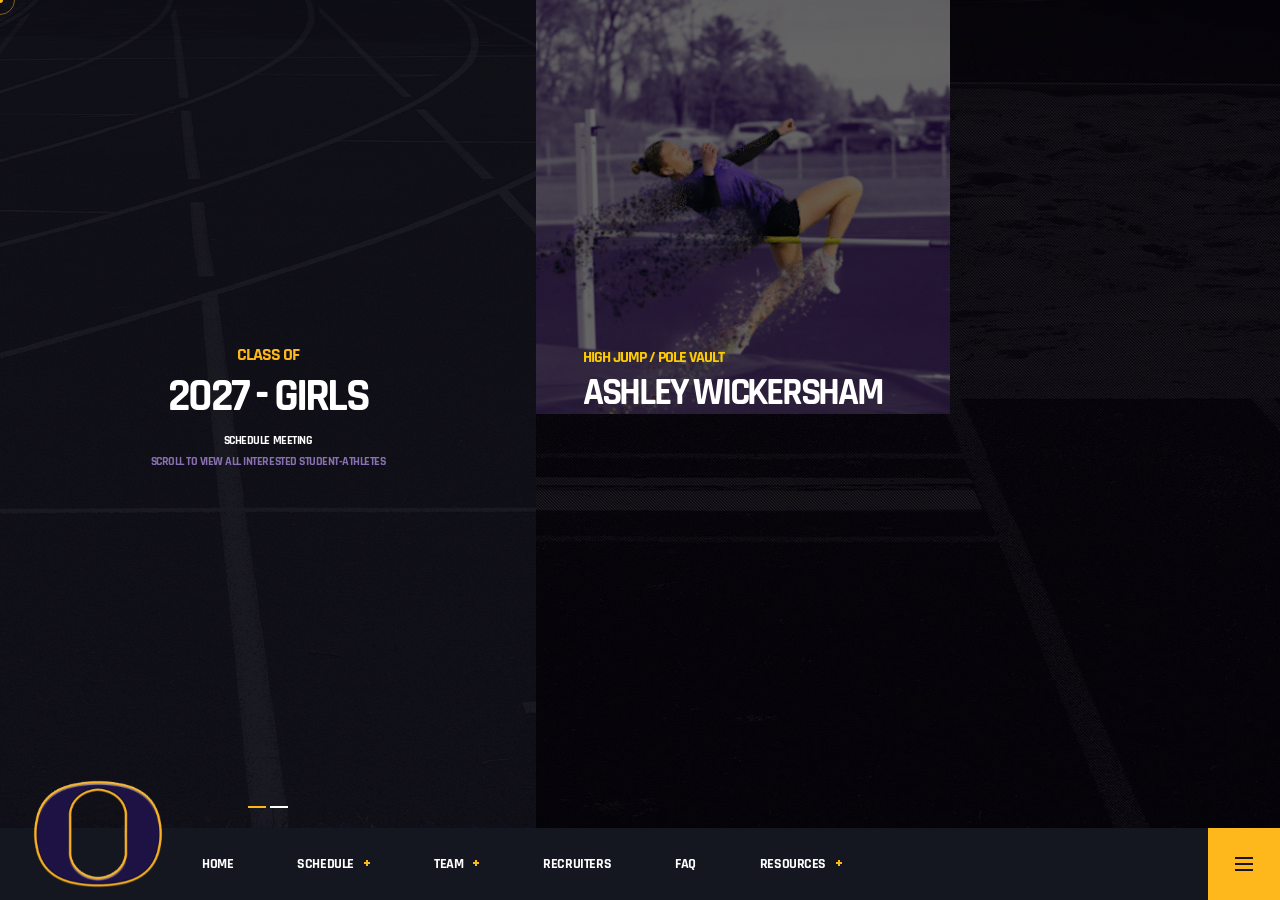
<file: class-2.html>
<!DOCTYPE html>
<html lang="zxx">
<head>

	<!-- Basic Page Needs
	================================================== -->
	<title>Oconomowoc Track + Field - Recruits</title>
	<meta charset="utf-8">
	<meta http-equiv="X-UA-Compatible" content="IE=edge">
	<meta name="description" content="Oconomowoc High School Track; Oconomowoc Track + Field">
	<meta name="author" content="Render Vestige">
	<meta name="keywords" content="Oconomowoc High School Track + Field, Amaryllis O'Connor, Amaryllis OConnor, Ashley Wickersham">

	<!-- Favicons
	================================================== -->
	<link rel="shortcut icon" href="assets/img/favicons/favicon.ico">
	<link rel="apple-touch-icon" sizes="120x120" href="assets/img/favicons/favicon-120.png">
	<link rel="apple-touch-icon" sizes="152x152" href="assets/img/favicons/favicon-152.png">

	<!-- Mobile Specific Metas
	================================================== -->
	<meta name="viewport" content="width=device-width,initial-scale=1.0">

	<!-- Google Web Fonts
	================================================== -->
	<link href="https://fonts.googleapis.com/css?family=Rajdhani:300,400,500,600,700" rel="stylesheet">

	<!-- CSS
	================================================== -->
	<!-- Vendor CSS -->
	<link href="assets/vendor/magnific-popup/css/magnific-popup.css" rel="stylesheet">
	<link href="assets/vendor/slick/css/slick.css" rel="stylesheet">
	<link href="assets/vendor/nanoscroller/css/nanoscroller.css" rel="stylesheet">
	<link href="assets/vendor/fontawesome/css/brands.css" rel="stylesheet">

	<!-- Template CSS-->
	<link href="assets/css/style.css" rel="stylesheet">

	<!-- Custom CSS-->
	<link href="assets/css/custom.css" rel="stylesheet">

</head>

<body class="site-layout--horizontal preloader-is--active bg-image bg-fixed bg--page-heading-img-01 bg--dotted-3x3">

	<div class="site-wrapper">

		<!-- Header
		================================================== -->
		<header id="header" class="site-header site-header--bottom">
		
			<!-- Logo - Image Based -->
			<div class="header-logo header-logo--img">
				<a href="index.html"><img src="assets/img/logo.gif" srcset="assets/img/logo@2x.gif 2x" alt="Necromancers"></a>
			</div>
			<!-- Logo - Image Based / End -->
			
			
			<!--popmenu.php code-->
					
								<!-- Main Navigation -->
			<nav class="main-nav">
				<ul class="main-nav__list">
					<li class=""><a href="index.html">Home</a></li>
					<li class=""><a href="upcoming-meets.html">Schedule</a>
						<ul class="main-nav__sub">
							<li class=""><a href="upcoming-meets.html">2026 Results</a></li>
							<li class=""><a href="upcoming-meets-25.html">2025 Results</a></li>
							<li class=""><a href="upcoming-meets-24.html">2024 Results</a></li>
							<li class=""><a href="upcoming-meets-23.html">2023 Results</a></li>
						</ul>
						
					</li>
					<li class=""><a href="#">Team</a>
						<ul class="main-nav__sub">
							<li class=""><a href="https://www.athletic.net/team/3091/track-and-field-outdoor/2026" target="_blank">Roster</a></li>
						</ul>
					</li>
					<li class=""><a href="recruits.html">Recruiters</a>
					</li>
					<li class=""><a href="faqs.html">FAQ</a>
					</li>
					<li><a href="#">Resources</a>
						<ul class="main-nav__sub"><!--
							<li class=""><a href="https://www.signupgenius.com/go/805084EAAA62CA2FD0-62181036-ohsspring?useFullSite=true#/" target="_blank">Booster Club Concession Sign Up</a></li>-->
							<li class=""><a href="contact-us.html">Contact Us</a></li>
							<li class=""><a href="https://www.oasd.k12.wi.us/schools/athletics/about/registration.cfm" target="_blank">Team Sign Up</a></li>
						</ul>
					</li>
				</ul>
			</nav>
			<!-- Main Navigation / End -->
			
		<!-- Header Actions -->
			<div class="header-actions">
				<div class="header-menu-toggle">
					<div class="header-menu-toggle__inner">
						<span>&nbsp;</span>
						<span>&nbsp;</span>
						<span>&nbsp;</span>
					</div>
				</div>
			</div>
			<!-- Header Actions / End -->
		</header>
		<!-- Header / End -->
		<!-- Content
		================================================== -->
		<main class="site-content" id="wrapper">
			
			<div class="widget-area widger-area--before-loop">
				<div class="widget widget-carousel slick-slider">
					<article class="widget-carousel__item post slick-slide">
						<div class="post__thumbnail">
							<img src="assets/img/page-heading-img-01.png" alt="">
						</div>
						<div class="post__body">
							<ul class="post__cats list-unstyled">
								<li class="post__cats-item color-primary">
									<a href="#">Class of</a>
								</li>
							</ul>
							<h2 class="post__title"><a>2027 - Girls</a></h2>
							<ul class="post__meta list-unstyled">
								<li class="post__meta-item post__meta-item--date">
									<a href="contact-us.html">Schedule Meeting</a>
								</li>
								<li class="post__cats-item color-silver">
									Scroll to view all interested student-athletes
								</li>
							</ul>
						</div>
					</article>
					<article class="widget-carousel__item post slick-slide">
						<div class="post__thumbnail">
							<img src="assets/img/bg-texture-01.png" alt="">
						</div>
						<div class="post__body">
							<ul class="post__cats list-unstyled">
								<li class="post__cats-item color-warning">
									<a href="#">Switch to class of</a>
								</li>
							</ul>
							<h2 class="post__title"><a href="class-1.html">2027 - Boys</a></h2>
							</br>
							<h2 class="post__title"><a href="class-3.html">2028 - Boys</a></h2>
							</br>
							<h2 class="post__title"><a href="class-4.html">2028 - Girls</a></h2>
						</div>
					</article>
				</div>
			</div>
			<div class="content blog-layout--style-4">
<!--
				<article class="post has-post-thumbnail ">
					<div class="post__thumbnail">
						<img src="assets/img/recruits/AO.gif" alt="">
					</div>
					<div class="post__body">
						<div class="post__header">
							<ul class="post__cats list-unstyled">
								<li class="post__cats-item color-warning">
									Sprints
								</li>
							</ul>
							<h2 class="post__title h4"><a href="https://www.athletic.net/athlete/26143861/track-and-field/all" target="_blank">Amaryllis O'Connor</a></h2>
							<ul class="post__meta list-unstyled">
								<li class="post__meta-item post__meta-item--date color-silver">
									Class of 2027
								</li>
								<li class="post__meta-item post__meta-item--date color-warning">
									Desired Major(s): Biology / Animal Science
									</br>
									<a href="https://www.athletic.net/athlete/26143861/track-and-field/all" target="_blank">Athletic.net</a>
								</li>
							</ul>
						</div>
						<!--
						<div class="post__excerpt">
							Also interested in: 
						</div>
						--><!--
					</div>
				</article>
-->
				<article class="post has-post-thumbnail ">
					<div class="post__thumbnail">
						<img src="assets/img/recruits/AW.gif" alt="">
					</div>
					<div class="post__body">
						<div class="post__header">
							<ul class="post__cats list-unstyled">
								<li class="post__cats-item color-warning">
									High Jump / Pole Vault
								</li>
							</ul>
							<h2 class="post__title h4"><a href="https://www.athletic.net/athlete/25489692/track-and-field/all" target="_blank">Ashley Wickersham</a></h2>
							<ul class="post__meta list-unstyled">
								<li class="post__meta-item post__meta-item--date color-silver">
									Class of 2027
								</li>
								<li class="post__meta-item post__meta-item--date color-warning">
									Desired Major(s): Construction Management 
									</br>
									<a href="https://www.athletic.net/athlete/25489692/track-and-field/all" target="_blank">Athletic.net</a>
								</li>
							</ul>
						</div>
						<!--
						<div class="post__excerpt">
							Also interested in: 
						</div>
						-->
					</div>
				</article>
			
			
					<!-- Widget: Twitter --
					<div class="widget widget-loop widget-twitter">
						<div class="widget-twitter__icon">
							<i class="fab fa-twitter">&nbsp;</i>
						</div>
						<div class="widget-twitter__body">
							<div class="widget-twitter__message">
								The team is preparing to battle <a href="#">@octopusgaming</a> at the <a href="#">#Xenowatch</a> League finals <a href="#">#battle</a> <a href="#">#league</a>
							</div>
							<a href="#" class="widget-twitter__date">2 Hours Ago</a>
						</div>
					</div>
					<!-- Widget: Twitter / End -->
			
			
			</div>
		</main>

		<!-- Overlay -->
		<div class="site-overlay"></div>
		<!-- Overlay / End -->
		
		<!--popmenu.php code-->
		
		<!-- Menu Panel -->
		<div class="menu-panel">
			<ul class="menu-panel__mobile-bar list-unstyled d-md-none">
				<li class="mobile-bar-item">
					
					<!--<div id="mobile_collapse_1" class="collapse mobile-bar-item__body">
						 Mobile Navigation -->
						<nav class="mobile-nav">
							<ul class="mobile-nav__list">
								<li class=""><a href="index.html">Home</a></li>
											<li class=""><a href="upcoming-meets.html">Schedule</a>
												<ul class="mobile-nav__sub">
													<li class=""><a href="upcoming-meets.html">2026 Results</a></li>
													<li class=""><a href="upcoming-meets-25.html">2025 Results</a></li>
													<li class=""><a href="upcoming-meets-24.html">2024 Results</a></li>
													<li class=""><a href="upcoming-meets-23.html">2023 Results</a></li>
												</ul>
												
											</li>
											<li class=""><a href="#">Team</a>
												<ul class="mobile-nav__sub">
													<li class=""><a href="https://www.athletic.net/team/3091/track-and-field-outdoor/2026" target="_blank">Roster</a></li>
												</ul>
											</li>
											<li class=""><a href="recruits.html">Recruiters</a>
											</li>
											<li class=""><a href="faqs.html">FAQ</a>
											</li>
											<li><a href="#">Resources</a>
												<ul class="mobile-nav__sub"><!--
													<li class=""><a href="https://www.signupgenius.com/go/805084EAAA62CA2FD0-62181036-ohsspring?useFullSite=true#/" target="_blank">Booster Club Concession Sign Up</a></li>-->
													<li class=""><a href="contact-us.html">Contact Us</a></li>
													<li class=""><a href="https://www.oasd.k12.wi.us/schools/athletics/about/registration.cfm" target="_blank">Team Sign Up</a></li>
												</ul>
											</li>
							</ul>
						</nav>
						<!-- Mobile Navigation / End 
					</div>-->
				</li>
				<li class="mobile-bar-item">
					<a class="mobile-bar-item__header collapsed" data-toggle="collapse" href="#mobile_collapse_2" role="button" aria-expanded="false" aria-controls="mobile_collapse_2">
						Social Links
						<span class="main-nav__toggle">&nbsp;</span>
					</a>
					<div id="mobile_collapse_2" class="collapse mobile-bar-item__body">
						<ul class="social-menu social-menu--mobile-bar">
							<li><a href="https://www.instagram.com/ocontf/"><span>Instagram</span></a></li>
							<li><a href="https://twitter.com/ocontf"><span>Twitter / X</span></a></li>
						</ul>
					</div>
				</li>
			</ul>
			<div class="menu-panel__content d-none d-md-flex">
				<div class="menu-panel__navigation">
					<div id="dl-menu" class="dl-menuwrapper">
						<!-- <button class="dl-trigger">Open Menu</button> -->
						<ul class="dl-menu dl-menuopen">
							<li class="">
								<a href="index.html">Home</a>
							</li>
							<li class=""><a href="upcoming-meets.html">Schedule</a>
												<ul class="dl-submenu">
													<li class=""><a href="upcoming-meets.html">2026 Results</a></li>
													<li class=""><a href="upcoming-meets-25.html">2025 Results</a></li>
													<li class=""><a href="upcoming-meets-24.html">2024 Results</a></li>
													<li class=""><a href="upcoming-meets-23.html">2023 Results</a></li>
												</ul>
												
											</li>
											<li class=""><a href="#">Team</a>
												<ul class="dl-submenu">
													<li class=""><a href="https://www.athletic.net/team/3091/track-and-field-outdoor/2026" target="_blank">Roster</a></li>
												</ul>
											</li>
											<li class=""><a href="recruits.html">Recruiters</a>
											</li>
											<li class=""><a href="faqs.html">FAQ</a>
											</li>
											<li><a href="#">Resources</a>
												<ul class="dl-submenu"><!--
													<li class=""><a href="https://www.signupgenius.com/go/805084EAAA62CA2FD0-62181036-ohsspring?useFullSite=true#/" target="_blank">Booster Club Concession Sign Up</a></li>-->
													<li class=""><a href="contact-us.html">Contact Us</a></li>
													<li class=""><a href="https://www.oasd.k12.wi.us/schools/athletics/about/registration.cfm" target="_blank">Team Sign Up</a></li>
												</ul>
											</li>
						</ul>
					</div>
				</div>
				<div class="menu-panel__widget-area">
					<div class="row">
						<div class="col-md-12 col-lg-6 col-xl-5">
							<!-- Widget: Text -->
							<!--<section class="widget widget-text">
								<h5 class="widget__title">Join our team</h5>
								<div class="widget__content">
									<p>
										We’re always looking for new talent to join our teams. If you wanna join us, just send us and email and we’ll get back to you!
									</p>
									<div class="info-box">
										<div class="info-box__label">Max Parker - Recruiter</div>
										<div class="info-box__content"><a href="mailto:#">mp-recruit<span class="color-primary">@</span>necromancers.com</a></div>
									</div>
									<div class="info-box">
										<div class="info-box__label">Be our partner!</div>
										<div class="info-box__content"><a href="mailto:#">partners<span class="color-primary">@</span>necromancers.com</a></div>
									</div>
								</div>
							</section>-->
							<!-- Widget: Text / End -->
						</div>
						<div class="col-md-12 col-lg-6 col-xl-5 offset-xl-2 mt-5 mt-lg-0">
							<!-- Widget: Contact Info -->
							<section class="widget widget-contact-info">
								<h5 class="widget__title">Contact Info</h5>
								<div class="widget__content">
									<div class="info-box">
										<div class="info-box__label">General inquiries</div>
										<div class="info-box__content"><a href="mailto:#">langea<span class="color-primary">@</span>oasd.org</a></div>
									</div>
									<ul class="social-menu social-menu--default">
										<li><a href="https://www.instagram.com/ocontf/"></a></li>
										<li><a href="https://twitter.com/ocontf"></a></li>
									</ul>
								</div>
							</section>
							<!-- Widget: Contact Info / End -->
						</div>
					</div>
					<!--<div class="row">
						<div class="col-md-12">
							<!-- Widget: Partners Carousel -
							<section class="widget widget-partners-carousel">
								<h5 class="widget__title">Supporters</h5>
								<div class="widget__content">
									<ul>
										<li>
											<img src="assets/img/samples/partner-carousel-img-01.png" alt="">
										</li>
										<li>
											<img src="assets/img/samples/partner-carousel-img-02.png" alt="">
										</li>
										<li>
											<img src="assets/img/samples/partner-carousel-img-03.png" alt="">
										</li>
										<li>
											<img src="assets/img/samples/partner-carousel-img-01.png" alt="">
										</li>
										<li>
											<img src="assets/img/samples/partner-carousel-img-02.png" alt="">
										</li>
										<li>
											<img src="assets/img/samples/partner-carousel-img-03.png" alt="">
										</li>
									</ul>
								</div>
							</section>
							<!-- Widget: Partners Carousel / End --
						</div>-->
					</div>
				</div>
			</div>
		</div>
		<!-- Menu Panel / End -->
	</div>

	<div class="preloader-overlay">
		<div id="js-preloader" class="preloader">
			<div class="preloader-inner fadeInUp">
				<div class="pong-loader"></div>
				<!--<svg role="img" class="df-icon df-icon--preloader-arcade">
					<use xlink:href="assets/img/necromancers.svg#preloader-arcade"/>
				</svg>-->
			</div>
		</div>
	</div>

	<!-- The cursor elements -->
	<div class="df-custom-cursor-wrap">
		<div id="df-custom-cursor"></div>
	</div>

	<!-- Javascript Files
	================================================== -->
	<!-- Core JS -->
	<script src="assets/vendor/jquery/jquery.min.js"></script>
	<script src="assets/vendor/jquery/jquery-migrate.min.js"></script>
	<script src="assets/vendor/bootstrap/js/bootstrap.bundle.min.js"></script>
	<script src="assets/js/core.js"></script>
	
	<!-- Vendor JS -->
	
	<!-- Template JS -->
	<script src="assets/js/init.js"></script>
	<script src="assets/js/custom.js"></script>
	
	<!-- Duotone SVG color filter -->
	<svg xmlns="http://www.w3.org/2000/svg" class="svg-filters">
		<filter id="duotone_base">
			<feColorMatrix type="matrix" result="grayscale"
				values="1 0 0 0 0
								1 0 0 0 0
								1 0 0 0 0
								0 0 0 1 0" />
			<feComponentTransfer color-interpolation-filters="sRGB" result="duotone_base_filter">
				<feFuncR type="table" tableValues="0.082352941176471 0.419607843137255"></feFuncR>
				<feFuncG type="table" tableValues="0.090196078431373 0.443137254901961"></feFuncG>
				<feFuncB type="table" tableValues="0.125490196078431 0.6"></feFuncB>
				<feFuncA type="table" tableValues="0 1"></feFuncA>
			</feComponentTransfer>
		</filter>
	</svg>

</body>

</html>
</file>
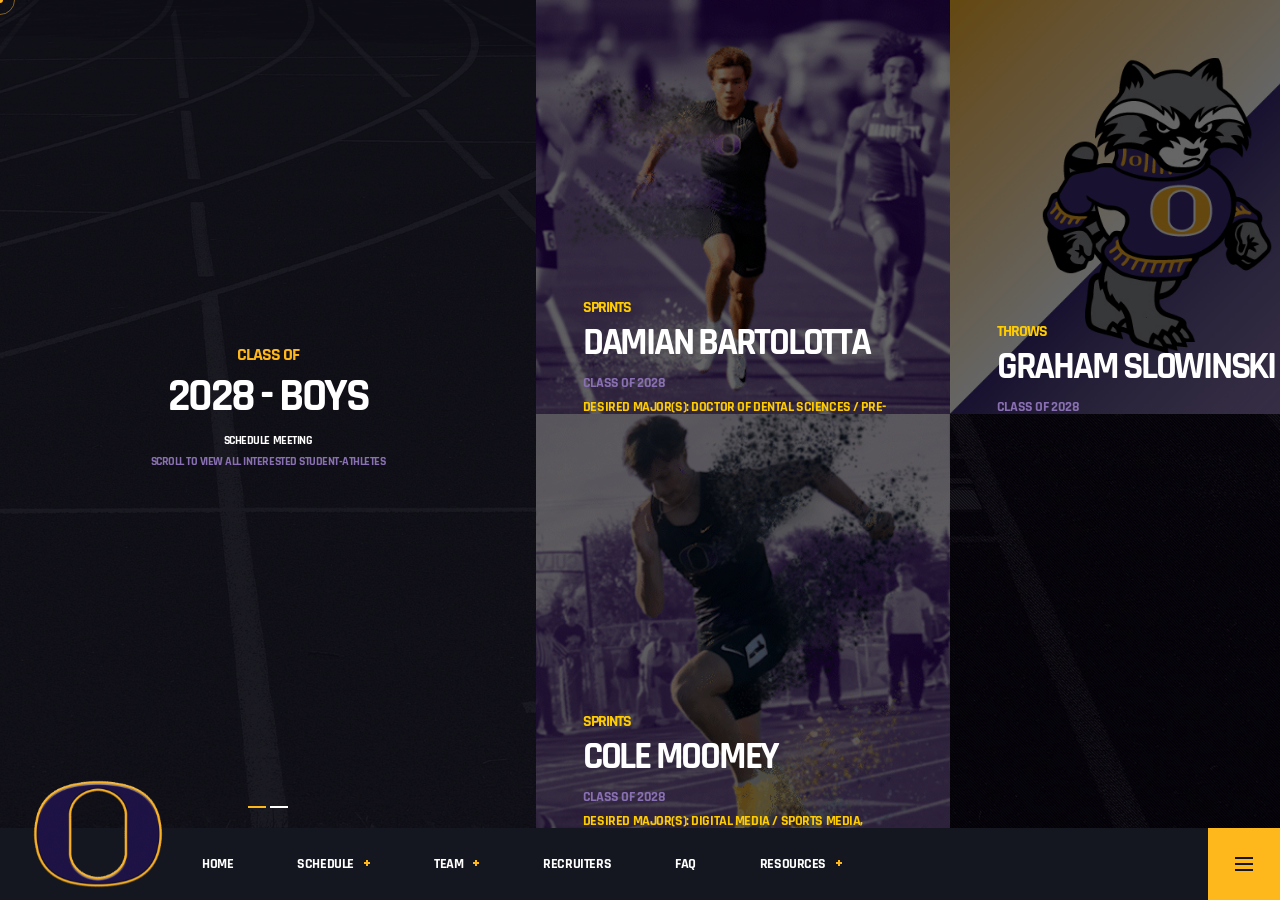
<file: class-3.html>
<!DOCTYPE html>
<html lang="zxx">
<head>

	<!-- Basic Page Needs
	================================================== -->
	<title>Oconomowoc Track + Field - Recruits</title>
	<meta charset="utf-8">
	<meta http-equiv="X-UA-Compatible" content="IE=edge">
	<meta name="description" content="Oconomowoc High School Track; Oconomowoc Track + Field">
	<meta name="author" content="Render Vestige">
	<meta name="keywords" content="Oconomowoc High School Track + Field, Damian Bartolotta, Cole Moomey, Graham Slowinski">

	<!-- Favicons
	================================================== -->
	<link rel="shortcut icon" href="assets/img/favicons/favicon.ico">
	<link rel="apple-touch-icon" sizes="120x120" href="assets/img/favicons/favicon-120.png">
	<link rel="apple-touch-icon" sizes="152x152" href="assets/img/favicons/favicon-152.png">

	<!-- Mobile Specific Metas
	================================================== -->
	<meta name="viewport" content="width=device-width,initial-scale=1.0">

	<!-- Google Web Fonts
	================================================== -->
	<link href="https://fonts.googleapis.com/css?family=Rajdhani:300,400,500,600,700" rel="stylesheet">

	<!-- CSS
	================================================== -->
	<!-- Vendor CSS -->
	<link href="assets/vendor/magnific-popup/css/magnific-popup.css" rel="stylesheet">
	<link href="assets/vendor/slick/css/slick.css" rel="stylesheet">
	<link href="assets/vendor/nanoscroller/css/nanoscroller.css" rel="stylesheet">
	<link href="assets/vendor/fontawesome/css/brands.css" rel="stylesheet">

	<!-- Template CSS-->
	<link href="assets/css/style.css" rel="stylesheet">

	<!-- Custom CSS-->
	<link href="assets/css/custom.css" rel="stylesheet">

</head>

<body class="site-layout--horizontal preloader-is--active bg-image bg-fixed bg--page-heading-img-01 bg--dotted-3x3">

	<div class="site-wrapper">

		<!-- Header
		================================================== -->
		<header id="header" class="site-header site-header--bottom">
		
			<!-- Logo - Image Based -->
			<div class="header-logo header-logo--img">
				<a href="index.html"><img src="assets/img/logo.gif" srcset="assets/img/logo@2x.gif 2x" alt="Necromancers"></a>
			</div>
			<!-- Logo - Image Based / End -->
			
			
			<!--popmenu.php code-->
					
								<!-- Main Navigation -->
			<nav class="main-nav">
				<ul class="main-nav__list">
					<li class=""><a href="index.html">Home</a></li>
					<li class=""><a href="upcoming-meets.html">Schedule</a>
						<ul class="main-nav__sub">
							<li class=""><a href="upcoming-meets.html">2026 Results</a></li>
							<li class=""><a href="upcoming-meets-25.html">2025 Results</a></li>
							<li class=""><a href="upcoming-meets-24.html">2024 Results</a></li>
							<li class=""><a href="upcoming-meets-23.html">2023 Results</a></li>
						</ul>
						
					</li>
					<li class=""><a href="#">Team</a>
						<ul class="main-nav__sub">
							<li class=""><a href="https://www.athletic.net/team/3091/track-and-field-outdoor/2026" target="_blank">Roster</a></li>
						</ul>
					</li>
					<li class=""><a href="recruits.html">Recruiters</a>
					</li>
					<li class=""><a href="faqs.html">FAQ</a>
					</li>
					<li><a href="#">Resources</a>
						<ul class="main-nav__sub"><!--
							<li class=""><a href="https://www.signupgenius.com/go/805084EAAA62CA2FD0-62181036-ohsspring?useFullSite=true#/" target="_blank">Booster Club Concession Sign Up</a></li>-->
							<li class=""><a href="contact-us.html">Contact Us</a></li>
							<li class=""><a href="https://www.oasd.k12.wi.us/schools/athletics/about/registration.cfm" target="_blank">Team Sign Up</a></li>
						</ul>
					</li>
				</ul>
			</nav>
			<!-- Main Navigation / End -->
			
		<!-- Header Actions -->
			<div class="header-actions">
				<div class="header-menu-toggle">
					<div class="header-menu-toggle__inner">
						<span>&nbsp;</span>
						<span>&nbsp;</span>
						<span>&nbsp;</span>
					</div>
				</div>
			</div>
			<!-- Header Actions / End -->
		</header>
		<!-- Header / End -->
		<!-- Content
		================================================== -->
		<main class="site-content" id="wrapper">
			
			<div class="widget-area widger-area--before-loop">
				<div class="widget widget-carousel slick-slider">
					<article class="widget-carousel__item post slick-slide">
						<div class="post__thumbnail">
							<img src="assets/img/page-heading-img-01.png" alt="">
						</div>
						<div class="post__body">
							<ul class="post__cats list-unstyled">
								<li class="post__cats-item color-primary">
									<a href="#">Class of</a>
								</li>
							</ul>
							<h2 class="post__title"><a>2028 - Boys</a></h2>
							<ul class="post__meta list-unstyled">
								<li class="post__meta-item post__meta-item--date">
									<a href="contact-us.html">Schedule Meeting</a>
								</li>
								<li class="post__cats-item color-silver">
									Scroll to view all interested student-athletes
								</li>
							</ul>
						</div>
					</article>
					<article class="widget-carousel__item post slick-slide">
						<div class="post__thumbnail">
							<img src="assets/img/bg-texture-01.png" alt="">
						</div>
						<div class="post__body">
							<ul class="post__cats list-unstyled">
								<li class="post__cats-item color-warning">
									<a href="#">Switch to class of</a>
								</li>
							</ul>
							<h2 class="post__title"><a href="class-1.html">2027 - Boys</a></h2>
							</br>
							<h2 class="post__title"><a href="class-2.html">2027 - Girls</a></h2>
							</br>
							<h2 class="post__title"><a href="class-4.html">2028 - Girls</a></h2>
						</div>
					</article>
				</div>
			</div>
			<div class="content blog-layout--style-4">

				<article class="post has-post-thumbnail ">
					<div class="post__thumbnail">
						<img src="assets/img/recruits/DB.gif" alt="">
					</div>
					<div class="post__body">
						<div class="post__header">
							<ul class="post__cats list-unstyled">
								<li class="post__cats-item color-warning">
									Sprints
								</li>
							</ul>
							<h2 class="post__title h4"><a href="https://www.athletic.net/athlete/27733933/track-and-field/all" target="_blank">Damian Bartolotta</a></h2>
							<ul class="post__meta list-unstyled">
								<li class="post__meta-item post__meta-item--date color-silver">
									Class of 2028
								</li>
								<li class="post__meta-item post__meta-item--date color-warning">
									Desired Major(s): Doctor of Dental Sciences / Pre-Med
									</br>
									<a href="https://www.athletic.net/athlete/27733933/track-and-field/all" target="_blank">Athletic.net</a>
								</li>
							</ul>
						</div>
						<div class="post__excerpt">
							<!--
							Also interested in: 
							-->
						</div>
					</div>
				</article>

				<article class="post has-post-thumbnail ">
					<div class="post__thumbnail">
						<img src="assets/img/recruits/CM.gif" alt="">
					</div>
					<div class="post__body">
						<div class="post__header">
							<ul class="post__cats list-unstyled">
								<li class="post__cats-item color-warning">
									Sprints
								</li>
							</ul>
							<h2 class="post__title h4"><a href="https://www.athletic.net/athlete/27733949/track-and-field/all" target="_blank">Cole Moomey</a></h2>
							<ul class="post__meta list-unstyled">
								<li class="post__meta-item post__meta-item--date color-silver">
									Class of 2028
								</li>
								<li class="post__meta-item post__meta-item--date color-warning">
									Desired Major(s): Digital Media / Sports Media, Business / Sports Marketing

									</br>
									<a href="https://www.athletic.net/athlete/27733949/track-and-field/all" target="_blank">Athletic.net</a>
								</li>
							</ul>
						</div>
						<div class="post__excerpt">
							<!--
							Also interested in: 
							-->
						</div>
					</div>
				</article>

				<article class="post has-post-thumbnail ">
					<div class="post__thumbnail">
						<img src="assets/img/recruits/Ocon.jpg" alt="">
					</div>
					<div class="post__body">
						<div class="post__header">
							<ul class="post__cats list-unstyled">
								<li class="post__cats-item color-warning">
									Throws
								</li>
							</ul>
							<h2 class="post__title h4"><a href="https://www.athletic.net/athlete/27733954/track-and-field/all" target="_blank">Graham Slowinski</a></h2>
							<ul class="post__meta list-unstyled">
								<li class="post__meta-item post__meta-item--date color-silver">
									Class of 2028
								</li>
								<li class="post__meta-item post__meta-item--date color-warning">
									Desired Major(s): Engineering / Computer Science
									</br>
									<a href="https://www.athletic.net/athlete/27733954/track-and-field/all" target="_blank">Athletic.net</a>
								</li>
							</ul>
						</div>
						<div class="post__excerpt">
							<!--
							Also interested in: 
							-->
						</div>
					</div>
				</article>

				<!--<article class="post has-post-thumbnail ">
					<div class="post__thumbnail">
						<img src="assets/img/recruits/Ocon.jpg" alt="">
					</div>
					<div class="post__body">
						<div class="post__header">
							<ul class="post__cats list-unstyled">
								<li class="post__cats-item color-warning">
									Sprints / Hurdles
								</li>
							</ul>
							<h2 class="post__title h4"><a href="https://wi.milesplit.com/athletes/14430866-bodie-hein" target="_blank">Bodie Hein</a></h2>
							<ul class="post__meta list-unstyled">
								<li class="post__meta-item post__meta-item--date color-silver">
									Class of 2026
								</li>
								<li class="post__meta-item post__meta-item--date color-warning">
									Desired Major(s): Chemistry
									</br>
									<a href="https://wi.milesplit.com/athletes/14430866-bodie-hein" target="_blank">MileSplit</a>
								</li>
							</ul>
						</div>
						<div class="post__excerpt">
							<!--
							Also interested in: 
							--
						</div>
					</div>
				</article>-->
<!--
				<article class="post has-post-thumbnail ">
					<div class="post__thumbnail">
						<img src="assets/img/recruits/JW.gif" alt="">
					</div>
					<div class="post__body">
						<div class="post__header">
							<ul class="post__cats list-unstyled">
								<li class="post__cats-item color-warning">
									High Jump
								</li>
							</ul>
							<h2 class="post__title h4"><a href="https://wi.milesplit.com/athletes/13127333-jackson-walker" target="_blank">Jackson Walker</a></h2>
							<ul class="post__meta list-unstyled">
								<li class="post__meta-item post__meta-item--date color-silver">
									Class of 2026
								</li>
								<li class="post__meta-item post__meta-item--date color-warning">
									Desired Major(s): Sports Analytics/ Astronomy
									</br>
									<a href="https://wi.milesplit.com/athletes/13127333-jackson-walker" target="_blank">MileSplit</a>
								</li>
							</ul>
						</div>
						<div class="post__excerpt">
							<!--
							Also interested in: 
							-->
						</div>
					</div>
				</article>
<!--
				<article class="post has-post-thumbnail ">
					<div class="post__thumbnail">
						<img src="assets/img/recruits/LW.gif" alt="">
					</div>
					<div class="post__body">
						<div class="post__header">
							<ul class="post__cats list-unstyled">
								<li class="post__cats-item color-warning">
									High Jump
								</li>
							</ul>
							<h2 class="post__title h4"><a href="https://wi.milesplit.com/athletes/15976577-liam-ware" target="_blank">Liam Ware</a></h2>
							<ul class="post__meta list-unstyled">
								<li class="post__meta-item post__meta-item--date color-silver">
									Class of 2026
								</li>
								<li class="post__meta-item post__meta-item--date color-warning">
									Desired Major(s): Accounting/ Criminal Justice
									</br>
									<a href="https://wi.milesplit.com/athletes/15976577-liam-ware" target="_blank">MileSplit</a>
								</li>
							</ul>
						</div>
						<div class="post__excerpt">-->
							<!--
							Also interested in: 
							-->
						</div>
					</div>
				</article>

				<!-- <article class="post has-post-thumbnail ">
					<div class="post__thumbnail">
						<img src="assets/img/recruits/OS.gif" alt="">
					</div>
					<div class="post__body">
						<div class="post__header">
							<ul class="post__cats list-unstyled">
								<li class="post__cats-item color-warning">
									Distance / XC
								</li>
							</ul>
							<h2 class="post__title h4"><a href="https://wi.milesplit.com/athletes/12292389-owen-sayles" target="_blank">Owen Sayles</a></h2>
							<ul class="post__meta list-unstyled">
								<li class="post__meta-item post__meta-item--date color-silver">
									Class of 2026
								</li>
								<li class="post__meta-item post__meta-item--date color-warning">
									Desired Major(s): Kinesiology, Physical Science
									</br>
									<a href="https://wi.milesplit.com/athletes/12292389-owen-sayles" target="_blank">MileSplit</a>
								</li>
							</ul>
						</div>
						<div class="post__excerpt">
							<!--
							Also interested in: 
							--><!--
						</div>
					</div>
				</article> -->
			
			
					<!-- Widget: Twitter --
					<div class="widget widget-loop widget-twitter">
						<div class="widget-twitter__icon">
							<i class="fab fa-twitter">&nbsp;</i>
						</div>
						<div class="widget-twitter__body">
							<div class="widget-twitter__message">
								The team is preparing to battle <a href="#">@octopusgaming</a> at the <a href="#">#Xenowatch</a> League finals <a href="#">#battle</a> <a href="#">#league</a>
							</div>
							<a href="#" class="widget-twitter__date">2 Hours Ago</a>
						</div>
					</div>
					<!-- Widget: Twitter / End -->
			
			
			</div>
		</main>

		<!-- Overlay -->
		<div class="site-overlay"></div>
		<!-- Overlay / End -->
		
		<!--popmenu.php code-->
		
		<!-- Menu Panel -->
		<div class="menu-panel">
			<ul class="menu-panel__mobile-bar list-unstyled d-md-none">
				<li class="mobile-bar-item">
					
					<!--<div id="mobile_collapse_1" class="collapse mobile-bar-item__body">
						 Mobile Navigation -->
						<nav class="mobile-nav">
							<ul class="mobile-nav__list">
								<li class=""><a href="index.html">Home</a></li>
											<li class=""><a href="upcoming-meets.html">Schedule</a>
												<ul class="mobile-nav__sub">
													<li class=""><a href="upcoming-meets.html">2026 Results</a></li>
													<li class=""><a href="upcoming-meets-25.html">2025 Results</a></li>
													<li class=""><a href="upcoming-meets-24.html">2024 Results</a></li>
													<li class=""><a href="upcoming-meets-23.html">2023 Results</a></li>
												</ul>
												
											</li>
											<li class=""><a href="#">Team</a>
												<ul class="mobile-nav__sub">
													<li class=""><a href="https://www.athletic.net/team/3091/track-and-field-outdoor/2026" target="_blank">Roster</a></li>
												</ul>
											</li>
											<li class=""><a href="recruits.html">Recruiters</a>
											</li>
											<li class=""><a href="faqs.html">FAQ</a>
											</li>
											<li><a href="#">Resources</a>
												<ul class="mobile-nav__sub"><!--
													<li class=""><a href="https://www.signupgenius.com/go/805084EAAA62CA2FD0-62181036-ohsspring?useFullSite=true#/" target="_blank">Booster Club Concession Sign Up</a></li>-->
													<li class=""><a href="contact-us.html">Contact Us</a></li>
													<li class=""><a href="https://www.oasd.k12.wi.us/schools/athletics/about/registration.cfm" target="_blank">Team Sign Up</a></li>
												</ul>
											</li>
							</ul>
						</nav>
						<!-- Mobile Navigation / End 
					</div>-->
				</li>
				<li class="mobile-bar-item">
					<a class="mobile-bar-item__header collapsed" data-toggle="collapse" href="#mobile_collapse_2" role="button" aria-expanded="false" aria-controls="mobile_collapse_2">
						Social Links
						<span class="main-nav__toggle">&nbsp;</span>
					</a>
					<div id="mobile_collapse_2" class="collapse mobile-bar-item__body">
						<ul class="social-menu social-menu--mobile-bar">
							<li><a href="https://www.instagram.com/ocontf/"><span>Instagram</span></a></li>
							<li><a href="https://twitter.com/ocontf"><span>Twitter / X</span></a></li>
						</ul>
					</div>
				</li>
			</ul>
			<div class="menu-panel__content d-none d-md-flex">
				<div class="menu-panel__navigation">
					<div id="dl-menu" class="dl-menuwrapper">
						<!-- <button class="dl-trigger">Open Menu</button> -->
						<ul class="dl-menu dl-menuopen">
							<li class="">
								<a href="index.html">Home</a>
							</li>
							<li class=""><a href="upcoming-meets.html">Schedule</a>
												<ul class="dl-submenu">
													<li class=""><a href="upcoming-meets.html">2026 Results</a></li>
													<li class=""><a href="upcoming-meets-25.html">2025 Results</a></li>
													<li class=""><a href="upcoming-meets-24.html">2024 Results</a></li>
													<li class=""><a href="upcoming-meets-23.html">2023 Results</a></li>
												</ul>
												
											</li>
											<li class=""><a href="#">Team</a>
												<ul class="dl-submenu">
													<li class=""><a href="https://www.athletic.net/team/3091/track-and-field-outdoor/2026" target="_blank">Roster</a></li>
												</ul>
											</li>
											<li class=""><a href="recruits.html">Recruiters</a>
											</li>
											<li class=""><a href="faqs.html">FAQ</a>
											</li>
											<li><a href="#">Resources</a>
												<ul class="dl-submenu"><!--
													<li class=""><a href="https://www.signupgenius.com/go/805084EAAA62CA2FD0-62181036-ohsspring?useFullSite=true#/" target="_blank">Booster Club Concession Sign Up</a></li>-->
													<li class=""><a href="contact-us.html">Contact Us</a></li>
													<li class=""><a href="https://www.oasd.k12.wi.us/schools/athletics/about/registration.cfm" target="_blank">Team Sign Up</a></li>
												</ul>
											</li>
						</ul>
					</div>
				</div>
				<div class="menu-panel__widget-area">
					<div class="row">
						<div class="col-md-12 col-lg-6 col-xl-5">
							<!-- Widget: Text -->
							<!--<section class="widget widget-text">
								<h5 class="widget__title">Join our team</h5>
								<div class="widget__content">
									<p>
										We’re always looking for new talent to join our teams. If you wanna join us, just send us and email and we’ll get back to you!
									</p>
									<div class="info-box">
										<div class="info-box__label">Max Parker - Recruiter</div>
										<div class="info-box__content"><a href="mailto:#">mp-recruit<span class="color-primary">@</span>necromancers.com</a></div>
									</div>
									<div class="info-box">
										<div class="info-box__label">Be our partner!</div>
										<div class="info-box__content"><a href="mailto:#">partners<span class="color-primary">@</span>necromancers.com</a></div>
									</div>
								</div>
							</section>-->
							<!-- Widget: Text / End -->
						</div>
						<div class="col-md-12 col-lg-6 col-xl-5 offset-xl-2 mt-5 mt-lg-0">
							<!-- Widget: Contact Info -->
							<section class="widget widget-contact-info">
								<h5 class="widget__title">Contact Info</h5>
								<div class="widget__content">
									<div class="info-box">
										<div class="info-box__label">General inquiries</div>
										<div class="info-box__content"><a href="mailto:#">langea<span class="color-primary">@</span>oasd.org</a></div>
									</div>
									<ul class="social-menu social-menu--default">
										<li><a href="https://www.instagram.com/ocontf/"></a></li>
										<li><a href="https://twitter.com/ocontf"></a></li>
									</ul>
								</div>
							</section>
							<!-- Widget: Contact Info / End -->
						</div>
					</div>
					<!--<div class="row">
						<div class="col-md-12">
							<!-- Widget: Partners Carousel -
							<section class="widget widget-partners-carousel">
								<h5 class="widget__title">Supporters</h5>
								<div class="widget__content">
									<ul>
										<li>
											<img src="assets/img/samples/partner-carousel-img-01.png" alt="">
										</li>
										<li>
											<img src="assets/img/samples/partner-carousel-img-02.png" alt="">
										</li>
										<li>
											<img src="assets/img/samples/partner-carousel-img-03.png" alt="">
										</li>
										<li>
											<img src="assets/img/samples/partner-carousel-img-01.png" alt="">
										</li>
										<li>
											<img src="assets/img/samples/partner-carousel-img-02.png" alt="">
										</li>
										<li>
											<img src="assets/img/samples/partner-carousel-img-03.png" alt="">
										</li>
									</ul>
								</div>
							</section>
							<!-- Widget: Partners Carousel / End --
						</div>-->
					</div>
				</div>
			</div>
		</div>
		<!-- Menu Panel / End -->
	</div>

	<div class="preloader-overlay">
		<div id="js-preloader" class="preloader">
			<div class="preloader-inner fadeInUp">
				<div class="pong-loader"></div>
				<!--<svg role="img" class="df-icon df-icon--preloader-arcade">
					<use xlink:href="assets/img/necromancers.svg#preloader-arcade"/>
				</svg>-->
			</div>
		</div>
	</div>

	<!-- The cursor elements -->
	<div class="df-custom-cursor-wrap">
		<div id="df-custom-cursor"></div>
	</div>

	<!-- Javascript Files
	================================================== -->
	<!-- Core JS -->
	<script src="assets/vendor/jquery/jquery.min.js"></script>
	<script src="assets/vendor/jquery/jquery-migrate.min.js"></script>
	<script src="assets/vendor/bootstrap/js/bootstrap.bundle.min.js"></script>
	<script src="assets/js/core.js"></script>
	
	<!-- Vendor JS -->
	
	<!-- Template JS -->
	<script src="assets/js/init.js"></script>
	<script src="assets/js/custom.js"></script>
	
	<!-- Duotone SVG color filter -->
	<svg xmlns="http://www.w3.org/2000/svg" class="svg-filters">
		<filter id="duotone_base">
			<feColorMatrix type="matrix" result="grayscale"
				values="1 0 0 0 0
								1 0 0 0 0
								1 0 0 0 0
								0 0 0 1 0" />
			<feComponentTransfer color-interpolation-filters="sRGB" result="duotone_base_filter">
				<feFuncR type="table" tableValues="0.082352941176471 0.419607843137255"></feFuncR>
				<feFuncG type="table" tableValues="0.090196078431373 0.443137254901961"></feFuncG>
				<feFuncB type="table" tableValues="0.125490196078431 0.6"></feFuncB>
				<feFuncA type="table" tableValues="0 1"></feFuncA>
			</feComponentTransfer>
		</filter>
	</svg>

</body>

</html>
</file>
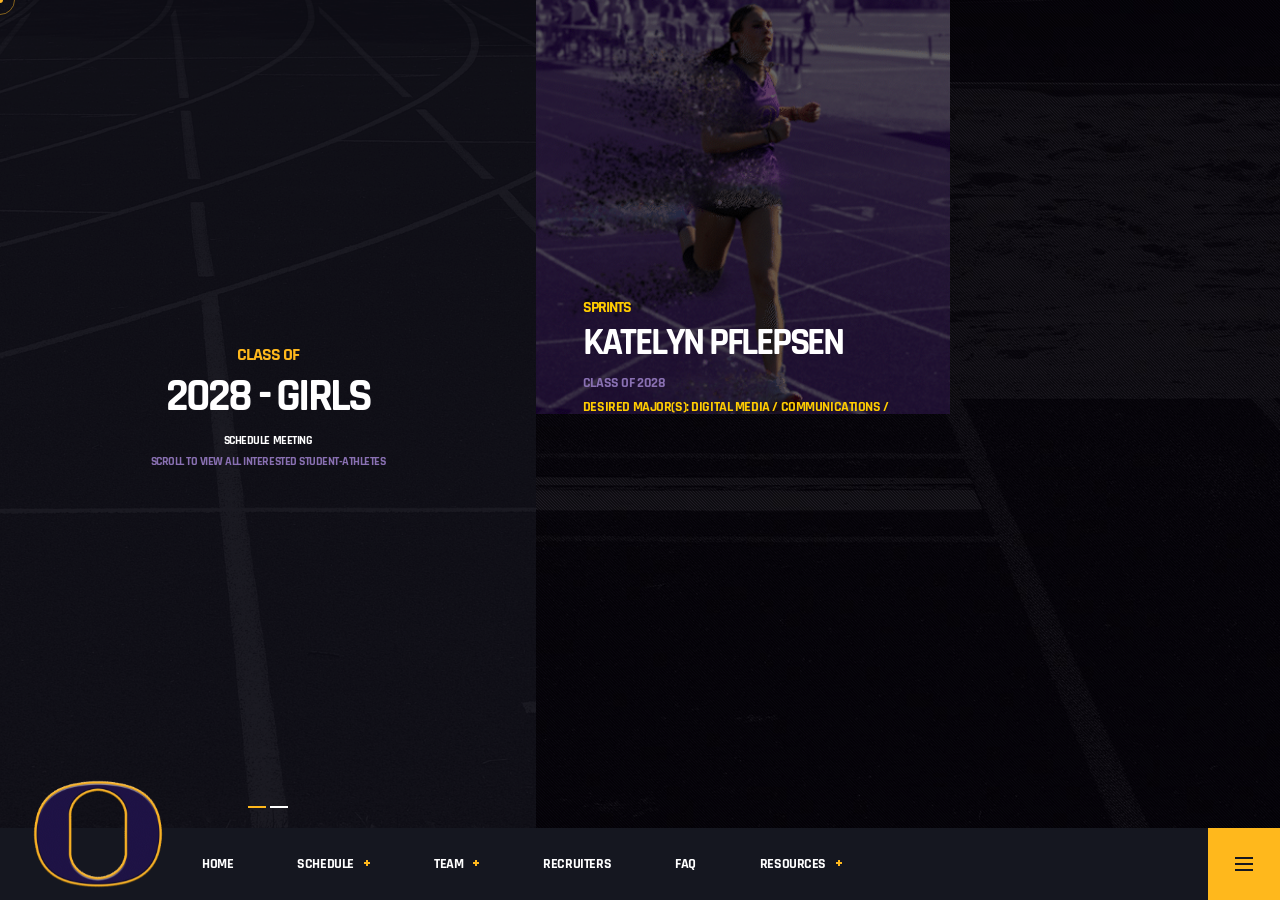
<file: class-4.html>
<!DOCTYPE html>
<html lang="zxx">
<head>

	<!-- Basic Page Needs
	================================================== -->
	<title>Oconomowoc Track + Field - Recruits</title>
	<meta charset="utf-8">
	<meta http-equiv="X-UA-Compatible" content="IE=edge">
	<meta name="description" content="Oconomowoc High School Track; Oconomowoc Track + Field">
	<meta name="author" content="Render Vestige">
	<meta name="keywords" content="Oconomowoc High School Track + Field, Katelyn Pflepsen">

	<!-- Favicons
	================================================== -->
	<link rel="shortcut icon" href="assets/img/favicons/favicon.ico">
	<link rel="apple-touch-icon" sizes="120x120" href="assets/img/favicons/favicon-120.png">
	<link rel="apple-touch-icon" sizes="152x152" href="assets/img/favicons/favicon-152.png">

	<!-- Mobile Specific Metas
	================================================== -->
	<meta name="viewport" content="width=device-width,initial-scale=1.0">

	<!-- Google Web Fonts
	================================================== -->
	<link href="https://fonts.googleapis.com/css?family=Rajdhani:300,400,500,600,700" rel="stylesheet">

	<!-- CSS
	================================================== -->
	<!-- Vendor CSS -->
	<link href="assets/vendor/magnific-popup/css/magnific-popup.css" rel="stylesheet">
	<link href="assets/vendor/slick/css/slick.css" rel="stylesheet">
	<link href="assets/vendor/nanoscroller/css/nanoscroller.css" rel="stylesheet">
	<link href="assets/vendor/fontawesome/css/brands.css" rel="stylesheet">

	<!-- Template CSS-->
	<link href="assets/css/style.css" rel="stylesheet">

	<!-- Custom CSS-->
	<link href="assets/css/custom.css" rel="stylesheet">

</head>

<body class="site-layout--horizontal preloader-is--active bg-image bg-fixed bg--page-heading-img-01 bg--dotted-3x3">

	<div class="site-wrapper">

		<!-- Header
		================================================== -->
		<header id="header" class="site-header site-header--bottom">
		
			<!-- Logo - Image Based -->
			<div class="header-logo header-logo--img">
				<a href="index.html"><img src="assets/img/logo.gif" srcset="assets/img/logo@2x.gif 2x" alt="Necromancers"></a>
			</div>
			<!-- Logo - Image Based / End -->
			
			
			<!--popmenu.php code-->
					
								<!-- Main Navigation -->
			<nav class="main-nav">
				<ul class="main-nav__list">
					<li class=""><a href="index.html">Home</a></li>
					<li class=""><a href="upcoming-meets.html">Schedule</a>
						<ul class="main-nav__sub">
							<li class=""><a href="upcoming-meets.html">2026 Results</a></li>
							<li class=""><a href="upcoming-meets-25.html">2025 Results</a></li>
							<li class=""><a href="upcoming-meets-24.html">2024 Results</a></li>
							<li class=""><a href="upcoming-meets-23.html">2023 Results</a></li>
						</ul>
						
					</li>
					<li class=""><a href="#">Team</a>
						<ul class="main-nav__sub">
							<li class=""><a href="https://www.athletic.net/team/3091/track-and-field-outdoor/2026" target="_blank">Roster</a></li>
						</ul>
					</li>
					<li class=""><a href="recruits.html">Recruiters</a>
					</li>
					<li class=""><a href="faqs.html">FAQ</a>
					</li>
					<li><a href="#">Resources</a>
						<ul class="main-nav__sub"><!--
							<li class=""><a href="https://www.signupgenius.com/go/805084EAAA62CA2FD0-62181036-ohsspring?useFullSite=true#/" target="_blank">Booster Club Concession Sign Up</a></li>-->
							<li class=""><a href="contact-us.html">Contact Us</a></li>
							<li class=""><a href="https://www.oasd.k12.wi.us/schools/athletics/about/registration.cfm" target="_blank">Team Sign Up</a></li>
						</ul>
					</li>
				</ul>
			</nav>
			<!-- Main Navigation / End -->
			
		<!-- Header Actions -->
			<div class="header-actions">
				<div class="header-menu-toggle">
					<div class="header-menu-toggle__inner">
						<span>&nbsp;</span>
						<span>&nbsp;</span>
						<span>&nbsp;</span>
					</div>
				</div>
			</div>
			<!-- Header Actions / End -->
		</header>
		<!-- Header / End -->
		<!-- Content
		================================================== -->
		<main class="site-content" id="wrapper">
			
			<div class="widget-area widger-area--before-loop">
				<div class="widget widget-carousel slick-slider">
					<article class="widget-carousel__item post slick-slide">
						<div class="post__thumbnail">
							<img src="assets/img/page-heading-img-01.png" alt="">
						</div>
						<div class="post__body">
							<ul class="post__cats list-unstyled">
								<li class="post__cats-item color-primary">
									<a href="#">Class of</a>
								</li>
							</ul>
							<h2 class="post__title"><a>2028 - Girls</a></h2>
							<ul class="post__meta list-unstyled">
								<li class="post__meta-item post__meta-item--date">
									<a href="contact-us.html">Schedule Meeting</a>
								</li>
								<li class="post__cats-item color-silver">
									Scroll to view all interested student-athletes
								</li>
							</ul>
						</div>
					</article>
					<article class="widget-carousel__item post slick-slide">
						<div class="post__thumbnail">
							<img src="assets/img/bg-texture-01.png" alt="">
						</div>
						<div class="post__body">
							<ul class="post__cats list-unstyled">
								<li class="post__cats-item color-warning">
									<a href="#">Switch to class of</a>
								</li>
							</ul>
							<h2 class="post__title"><a href="class-1.html">2027 - Boys</a></h2>
							</br>
							<h2 class="post__title"><a href="class-2.html">2027 - Girls</a></h2>
							</br>
							<h2 class="post__title"><a href="class-3.html">2028 - Boys</a></h2>
						</div>
					</article>
				</div>
			</div>
			<div class="content blog-layout--style-4">
			
				<article class="post has-post-thumbnail ">
					<div class="post__thumbnail">
						<img src="assets/img/recruits/KP.gif" alt="">
					</div>
					<div class="post__body">
						<div class="post__header">
							<ul class="post__cats list-unstyled">
								<li class="post__cats-item color-warning">
									Sprints
								</li>
							</ul>
							<h2 class="post__title h4"><a href="https://www.athletic.net/athlete/27733997/track-and-field/all" target="_blank">Katelyn Pflepsen</a></h2>
							<ul class="post__meta list-unstyled">
								<li class="post__meta-item post__meta-item--date color-silver">
									Class of 2028
								</li>
								<li class="post__meta-item post__meta-item--date color-warning">
									Desired Major(s): Digital Media / Communications / Business Marketing and Media
									</br>
									<a href="https://www.athletic.net/athlete/27733997/track-and-field/all" target="_blank">Athletic.net</a>
									</br>
								</li>
							</ul>
						</div>
						<div class="post__excerpt">
							<!--
							Also interested in: 
							-->
						</div>
					</div>
				</article>
			
				<!--<article class="post has-post-thumbnail ">
					<div class="post__thumbnail">
						<img src="assets/img/recruits/Ocon.jpg" alt="">
					</div>
					<div class="post__body">
						<div class="post__header">
							<ul class="post__cats list-unstyled">
								<li class="post__cats-item color-warning">
									Throws
								</li>
							</ul>
							<h2 class="post__title h4"><a href="https://wi.milesplit.com/athletes/13008806-hailey-kiedrowski" target="_blank">Hailey Kiedrowski</a></h2>
							<ul class="post__meta list-unstyled">
								<li class="post__meta-item post__meta-item--date color-silver">
									Class of 2026
								</li>
								<li class="post__meta-item post__meta-item--date color-warning">
									Desired Major(s): Engineering
									</br>
									<a href="https://wi.milesplit.com/athletes/13008806-hailey-kiedrowski" target="_blank">MileSplit</a>
								</li>
							</ul>
						</div>
						<div class="post__excerpt">
							<!--
							Also interested in: 
							--><!--
						</div>
					</div>
				</article>-->
<!--			
				<article class="post has-post-thumbnail ">
					<div class="post__thumbnail">
						<img src="assets/img/recruits/Ocon.jpg" alt="">
					</div>
					<div class="post__body">
						<div class="post__header">
							<ul class="post__cats list-unstyled">
								<li class="post__cats-item color-warning">
									Throws
								</li>
							</ul>
							<h2 class="post__title h4"><a href="https://wi.milesplit.com/athletes/13008807-maya-knudsen" target="_blank">Maya Knudsen</a></h2>
							<ul class="post__meta list-unstyled">
								<li class="post__meta-item post__meta-item--date color-silver">
									Class of 2026
								</li>
								<li class="post__meta-item post__meta-item--date color-warning">
									Desired Major(s): Computer Science
									</br>
									<a href="https://wi.milesplit.com/athletes/13008807-maya-knudsen" target="_blank">MileSplit</a>
								</li>
							</ul>
						</div>
						<div class="post__excerpt">
							<!--
							Also interested in: 
							-->
						</div>
					</div>
				</article>
			
				<!-- <article class="post has-post-thumbnail ">
					<div class="post__thumbnail">
						<img src="assets/img/recruits/Ocon.jpg" alt="">
					</div>
					<div class="post__body">
						<div class="post__header">
							<ul class="post__cats list-unstyled">
								<li class="post__cats-item color-warning">
									Throws
								</li>
							</ul>
							<h2 class="post__title h4"><a href="https://wi.milesplit.com/athletes/13008809-mary-margaret-maglio" target="_blank">Mary Maglio</a></h2>
							<ul class="post__meta list-unstyled">
								<li class="post__meta-item post__meta-item--date color-silver">
									Class of 2026
								</li>
								<li class="post__meta-item post__meta-item--date color-warning">
									Desired Major(s): Mortuary Science and Funeral Service
									</br>
									<a href="https://wi.milesplit.com/athletes/13008809-mary-margaret-maglio" target="_blank">MileSplit</a>
								</li>
							</ul>
						</div>
						<div class="post__excerpt">
							<!--
							Also interested in: 
							--
						</div>
					</div>
				</article> -->
			
				<!--<article class="post has-post-thumbnail ">
					<div class="post__thumbnail">
						<img src="assets/img/recruits/Ocon.jpg" alt="">
					</div>
					<div class="post__body">
						<div class="post__header">
							<ul class="post__cats list-unstyled">
								<li class="post__cats-item color-warning">
									Distance / XC
								</li>
							</ul>
							<h2 class="post__title h4"><a href="https://wi.milesplit.com/athletes/12248436-alyssa-miller" target="_blank">Alyssa Miller</a></h2>
							<ul class="post__meta list-unstyled">
								<li class="post__meta-item post__meta-item--date color-silver">
									Class of 2026
								</li>
								<li class="post__meta-item post__meta-item--date color-warning">
									Desired Major(s): Science in Aviation
									</br>
									<a href="https://wi.milesplit.com/athletes/12248436-alyssa-miller" target="_blank">MileSplit</a>
								</li>
							</ul>
						</div>
						<div class="post__excerpt">
							<!--
							Also interested in: 
							--
						</div>
					</div>
				</article>-->
			
				<!-- <article class="post has-post-thumbnail ">
					<div class="post__thumbnail">
						<img src="assets/img/recruits/ST.gif" alt="">
					</div>
					<div class="post__body">
						<div class="post__header">
							<ul class="post__cats list-unstyled">
								<li class="post__cats-item color-warning">
									Sprints
								</li>
							</ul>
							<h2 class="post__title h4"><a href="https://wi.milesplit.com/athletes/13008816-savannah-thorne" target="_blank">Savannah Thorne</a></h2>
							<ul class="post__meta list-unstyled">
								<li class="post__meta-item post__meta-item--date color-silver">
									Class of 2026
								</li>
								<li class="post__meta-item post__meta-item--date color-warning">
									Desired Major(s): Nutritional Science and Dietitics
									</br>
									<a href="https://wi.milesplit.com/athletes/13008816-savannah-thorne" target="_blank">MileSplit</a>
								</li>
							</ul>
						</div>
						<div class="post__excerpt"> -->
							<!--
							Also interested in: 
							-->
						</div>
					</div>
				</article>
			
				<!-- <article class="post has-post-thumbnail ">
					<div class="post__thumbnail">
						<img src="assets/img/recruits/Ocon.jpg" alt="">
					</div>
					<div class="post__body">
						<div class="post__header">
							<ul class="post__cats list-unstyled">
								<li class="post__cats-item color-warning">
									Distance / XC
								</li>
							</ul>
							<h2 class="post__title h4"><a href="https://wi.milesplit.com/athletes/13008818-abigail-yarbrough" target="_blank">Abby Yarbrough</a></h2>
							<ul class="post__meta list-unstyled">
								<li class="post__meta-item post__meta-item--date color-silver">
									Class of 2026
								</li>
								<li class="post__meta-item post__meta-item--date color-warning">
									Desired Major(s): Business
									</br>
									<a href="https://wi.milesplit.com/athletes/13008818-abigail-yarbrough" target="_blank">MileSplit 1</a> & <a href="https://wi.milesplit.com/athletes/12248442-abby-yarbrough" target="_blank">2</a>
								</li>
							</ul>
						</div>
						<div class="post__excerpt"> -->
							<!--
							Also interested in: 
							-->
						</div>
					</div>
				</article>
			
					<!-- Widget: Twitter --
					<div class="widget widget-loop widget-twitter">
						<div class="widget-twitter__icon">
							<i class="fab fa-twitter">&nbsp;</i>
						</div>
						<div class="widget-twitter__body">
							<div class="widget-twitter__message">
								The team is preparing to battle <a href="#">@octopusgaming</a> at the <a href="#">#Xenowatch</a> League finals <a href="#">#battle</a> <a href="#">#league</a>
							</div>
							<a href="#" class="widget-twitter__date">2 Hours Ago</a>
						</div>
					</div>
					<!-- Widget: Twitter / End -->
			
			
			</div>
		</main>

		<!-- Overlay -->
		<div class="site-overlay"></div>
		<!-- Overlay / End -->
		
		<!--popmenu.php code-->
		
		<!-- Menu Panel -->
		<div class="menu-panel">
			<ul class="menu-panel__mobile-bar list-unstyled d-md-none">
				<li class="mobile-bar-item">
					
					<!--<div id="mobile_collapse_1" class="collapse mobile-bar-item__body">
						 Mobile Navigation -->
						<nav class="mobile-nav">
							<ul class="mobile-nav__list">
								<li class=""><a href="index.html">Home</a></li>
											<li class=""><a href="upcoming-meets.html">Schedule</a>
												<ul class="mobile-nav__sub">
													<li class=""><a href="upcoming-meets.html">2026 Results</a></li>
													<li class=""><a href="upcoming-meets-25.html">2025 Results</a></li>
													<li class=""><a href="upcoming-meets-24.html">2024 Results</a></li>
													<li class=""><a href="upcoming-meets-23.html">2023 Results</a></li>
												</ul>
												
											</li>
											<li class=""><a href="#">Team</a>
												<ul class="mobile-nav__sub">
													<li class=""><a href="https://www.athletic.net/team/3091/track-and-field-outdoor/2026" target="_blank">Roster</a></li>
												</ul>
											</li>
											<li class=""><a href="recruits.html">Recruiters</a>
											</li>
											<li class=""><a href="faqs.html">FAQ</a>
											</li>
											<li><a href="#">Resources</a>
												<ul class="mobile-nav__sub"><!--
													<li class=""><a href="https://www.signupgenius.com/go/805084EAAA62CA2FD0-62181036-ohsspring?useFullSite=true#/" target="_blank">Booster Club Concession Sign Up</a></li>-->
													<li class=""><a href="contact-us.html">Contact Us</a></li>
													<li class=""><a href="https://www.oasd.k12.wi.us/schools/athletics/about/registration.cfm" target="_blank">Team Sign Up</a></li>
												</ul>
											</li>
							</ul>
						</nav>
						<!-- Mobile Navigation / End 
					</div>-->
				</li>
				<li class="mobile-bar-item">
					<a class="mobile-bar-item__header collapsed" data-toggle="collapse" href="#mobile_collapse_2" role="button" aria-expanded="false" aria-controls="mobile_collapse_2">
						Social Links
						<span class="main-nav__toggle">&nbsp;</span>
					</a>
					<div id="mobile_collapse_2" class="collapse mobile-bar-item__body">
						<ul class="social-menu social-menu--mobile-bar">
							<li><a href="https://www.instagram.com/ocontf/"><span>Instagram</span></a></li>
							<li><a href="https://twitter.com/ocontf"><span>Twitter / X</span></a></li>
						</ul>
					</div>
				</li>
			</ul>
			<div class="menu-panel__content d-none d-md-flex">
				<div class="menu-panel__navigation">
					<div id="dl-menu" class="dl-menuwrapper">
						<!-- <button class="dl-trigger">Open Menu</button> -->
						<ul class="dl-menu dl-menuopen">
							<li class="">
								<a href="index.html">Home</a>
							</li>
							<li class=""><a href="upcoming-meets.html">Schedule</a>
												<ul class="dl-submenu">
													<li class=""><a href="upcoming-meets.html">2026 Results</a></li>
													<li class=""><a href="upcoming-meets-25.html">2025 Results</a></li>
													<li class=""><a href="upcoming-meets-24.html">2024 Results</a></li>
													<li class=""><a href="upcoming-meets-23.html">2023 Results</a></li>
												</ul>
												
											</li>
											<li class=""><a href="#">Team</a>
												<ul class="dl-submenu">
													<li class=""><a href="https://www.athletic.net/team/3091/track-and-field-outdoor/2026" target="_blank">Roster</a></li>
												</ul>
											</li>
											<li class=""><a href="recruits.html">Recruiters</a>
											</li>
											<li class=""><a href="faqs.html">FAQ</a>
											</li>
											<li><a href="#">Resources</a>
												<ul class="dl-submenu"><!--
													<li class=""><a href="https://www.signupgenius.com/go/805084EAAA62CA2FD0-62181036-ohsspring?useFullSite=true#/" target="_blank">Booster Club Concession Sign Up</a></li>-->
													<li class=""><a href="contact-us.html">Contact Us</a></li>
													<li class=""><a href="https://www.oasd.k12.wi.us/schools/athletics/about/registration.cfm" target="_blank">Team Sign Up</a></li>
												</ul>
											</li>
						</ul>
					</div>
				</div>
				<div class="menu-panel__widget-area">
					<div class="row">
						<div class="col-md-12 col-lg-6 col-xl-5">
							<!-- Widget: Text -->
							<!--<section class="widget widget-text">
								<h5 class="widget__title">Join our team</h5>
								<div class="widget__content">
									<p>
										We’re always looking for new talent to join our teams. If you wanna join us, just send us and email and we’ll get back to you!
									</p>
									<div class="info-box">
										<div class="info-box__label">Max Parker - Recruiter</div>
										<div class="info-box__content"><a href="mailto:#">mp-recruit<span class="color-primary">@</span>necromancers.com</a></div>
									</div>
									<div class="info-box">
										<div class="info-box__label">Be our partner!</div>
										<div class="info-box__content"><a href="mailto:#">partners<span class="color-primary">@</span>necromancers.com</a></div>
									</div>
								</div>
							</section>-->
							<!-- Widget: Text / End -->
						</div>
						<div class="col-md-12 col-lg-6 col-xl-5 offset-xl-2 mt-5 mt-lg-0">
							<!-- Widget: Contact Info -->
							<section class="widget widget-contact-info">
								<h5 class="widget__title">Contact Info</h5>
								<div class="widget__content">
									<div class="info-box">
										<div class="info-box__label">General inquiries</div>
										<div class="info-box__content"><a href="mailto:#">langea<span class="color-primary">@</span>oasd.org</a></div>
									</div>
									<ul class="social-menu social-menu--default">
										<li><a href="https://www.instagram.com/ocontf/"></a></li>
										<li><a href="https://twitter.com/ocontf"></a></li>
									</ul>
								</div>
							</section>
							<!-- Widget: Contact Info / End -->
						</div>
					</div>
					<!--<div class="row">
						<div class="col-md-12">
							<!-- Widget: Partners Carousel -
							<section class="widget widget-partners-carousel">
								<h5 class="widget__title">Supporters</h5>
								<div class="widget__content">
									<ul>
										<li>
											<img src="assets/img/samples/partner-carousel-img-01.png" alt="">
										</li>
										<li>
											<img src="assets/img/samples/partner-carousel-img-02.png" alt="">
										</li>
										<li>
											<img src="assets/img/samples/partner-carousel-img-03.png" alt="">
										</li>
										<li>
											<img src="assets/img/samples/partner-carousel-img-01.png" alt="">
										</li>
										<li>
											<img src="assets/img/samples/partner-carousel-img-02.png" alt="">
										</li>
										<li>
											<img src="assets/img/samples/partner-carousel-img-03.png" alt="">
										</li>
									</ul>
								</div>
							</section>
							<!-- Widget: Partners Carousel / End --
						</div>-->
					</div>
				</div>
			</div>
		</div>
		<!-- Menu Panel / End -->
	</div>

	<div class="preloader-overlay">
		<div id="js-preloader" class="preloader">
			<div class="preloader-inner fadeInUp">
				<div class="pong-loader"></div>
				<!--<svg role="img" class="df-icon df-icon--preloader-arcade">
					<use xlink:href="assets/img/necromancers.svg#preloader-arcade"/>
				</svg>-->
			</div>
		</div>
	</div>

	<!-- The cursor elements -->
	<div class="df-custom-cursor-wrap">
		<div id="df-custom-cursor"></div>
	</div>

	<!-- Javascript Files
	================================================== -->
	<!-- Core JS -->
	<script src="assets/vendor/jquery/jquery.min.js"></script>
	<script src="assets/vendor/jquery/jquery-migrate.min.js"></script>
	<script src="assets/vendor/bootstrap/js/bootstrap.bundle.min.js"></script>
	<script src="assets/js/core.js"></script>
	
	<!-- Vendor JS -->
	
	<!-- Template JS -->
	<script src="assets/js/init.js"></script>
	<script src="assets/js/custom.js"></script>
	
	<!-- Duotone SVG color filter -->
	<svg xmlns="http://www.w3.org/2000/svg" class="svg-filters">
		<filter id="duotone_base">
			<feColorMatrix type="matrix" result="grayscale"
				values="1 0 0 0 0
								1 0 0 0 0
								1 0 0 0 0
								0 0 0 1 0" />
			<feComponentTransfer color-interpolation-filters="sRGB" result="duotone_base_filter">
				<feFuncR type="table" tableValues="0.082352941176471 0.419607843137255"></feFuncR>
				<feFuncG type="table" tableValues="0.090196078431373 0.443137254901961"></feFuncG>
				<feFuncB type="table" tableValues="0.125490196078431 0.6"></feFuncB>
				<feFuncA type="table" tableValues="0 1"></feFuncA>
			</feComponentTransfer>
		</filter>
	</svg>

</body>

</html>
</file>
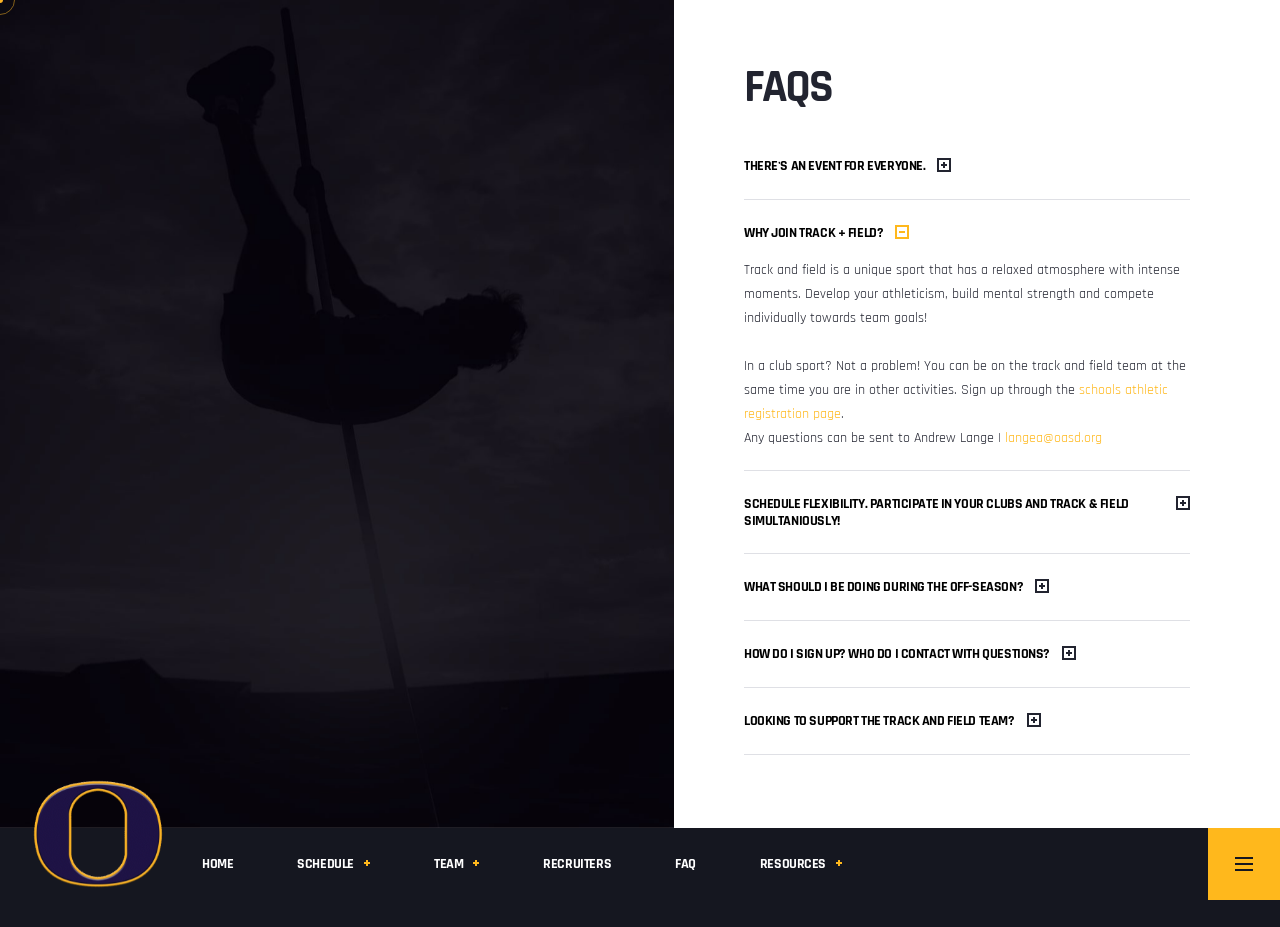
<file: faqs.html>
<!DOCTYPE html>
<html lang="zxx">
<head>

	<!-- Basic Page Needs
	================================================== -->
	<title>Oconomowoc Track - FAQs</title>
	<meta charset="utf-8">
	<meta http-equiv="X-UA-Compatible" content="IE=edge">
	<meta name="description" content="Oconomowoc High School Track; Oconomowoc Track + Field">
	<meta name="author" content="Render Vestige">
	<meta name="keywords" content="Oconomowoc High School Track + Field">

	<!-- Favicons
	================================================== -->
	<link rel="shortcut icon" href="assets/img/favicons/favicon.ico">
	<link rel="apple-touch-icon" sizes="120x120" href="assets/img/favicons/favicon-120.png">
	<link rel="apple-touch-icon" sizes="152x152" href="assets/img/favicons/favicon-152.png">

	<!-- Mobile Specific Metas
	================================================== -->
	<meta name="viewport" content="width=device-width,initial-scale=1.0">

	<!-- Google Web Fonts
	================================================== -->
	<link href="https://fonts.googleapis.com/css?family=Rajdhani:300,400,500,600,700" rel="stylesheet">

	<!-- CSS
	================================================== -->
	<!-- Vendor CSS -->
	<link href="assets/vendor/magnific-popup/css/magnific-popup.css" rel="stylesheet">
	<link href="assets/vendor/slick/css/slick.css" rel="stylesheet">
	<link href="assets/vendor/nanoscroller/css/nanoscroller.css" rel="stylesheet">
	<link href="assets/vendor/fontawesome/css/brands.css" rel="stylesheet">

	<!-- Template CSS-->
	<link href="assets/css/style.css" rel="stylesheet">

	<!-- Custom CSS-->
	<link href="assets/css/custom.css" rel="stylesheet">

</head>

<body class="preloader-is--active ">

	<div class="site-wrapper site-layout--default">

		<!-- Header
		================================================== -->
		<header id="header" class="site-header site-header--bottom">
		
			<!-- Logo - Image Based -->
			<div class="header-logo header-logo--img">
				<a href="index.html"><img src="assets/img/logo.gif" srcset="assets/img/logo@2x.gif 2x" alt="Necromancers"></a>
			</div>
			<!-- Logo - Image Based / End -->
		
		
					<!--popmenu.php code-->
					
								<!-- Main Navigation -->
			<nav class="main-nav">
				<ul class="main-nav__list">
					<li class=""><a href="index.html">Home</a></li>
					<li class=""><a href="upcoming-meets.html">Schedule</a>
						<ul class="main-nav__sub">
							<li class=""><a href="upcoming-meets.html">2026 Results</a></li>
							<li class=""><a href="upcoming-meets-25.html">2025 Results</a></li>
							<li class=""><a href="upcoming-meets-24.html">2024 Results</a></li>
							<li class=""><a href="upcoming-meets-23.html">2023 Results</a></li>
						</ul>
						
					</li>
					<li class=""><a href="#">Team</a>
						<ul class="main-nav__sub">
							<li class=""><a href="https://www.athletic.net/team/3091/track-and-field-outdoor/2026" target="_blank">Roster</a></li>
						</ul>
					</li>
					<li class=""><a href="recruits.html">Recruiters</a>
					</li>
					<li class=""><a href="faqs.html">FAQ</a>
					</li>
					<li><a href="#">Resources</a>
						<ul class="main-nav__sub"><!--
							<li class=""><a href="https://www.signupgenius.com/go/805084EAAA62CA2FD0-62181036-ohsspring?useFullSite=true#/" target="_blank">Booster Club Concession Sign Up</a></li>-->
							<li class=""><a href="contact-us.html">Contact Us</a></li>
							<li class=""><a href="https://www.oasd.k12.wi.us/schools/athletics/about/registration.cfm" target="_blank">Team Sign Up</a></li>
						</ul>
					</li>
				</ul>
			</nav>
			<!-- Main Navigation / End -->
			
		<!-- Header Actions -->
			<div class="header-actions">
				<div class="header-menu-toggle">
					<div class="header-menu-toggle__inner">
						<span>&nbsp;</span>
						<span>&nbsp;</span>
						<span>&nbsp;</span>
					</div>
				</div>
			</div>
			<!-- Header Actions / End -->
		</header>
		<!-- Header / End -->
		<!-- Content
		================================================== -->
		<main class="site-content" id="wrapper">
			<div class="site-content__inner">
				<div class="site-content__holder">
					<figure class="page-thumbnail page-thumbnail--default">
						<!--<img class="page-bg-logo" src="assets/img/samples/page-bg-logo.png" alt="">
						 Decoration --
						<div class="ncr-page-decor">
							<div class="ncr-page-decor__layer-1">
								<div class="ncr-page-decor__layer-bg"></div>
							</div>
							<div class="ncr-page-decor__layer-2"></div>
							<div class="ncr-page-decor__layer-3">
								<div class="ncr-page-decor__layer-bg"></div>
							</div>
							<div class="ncr-page-decor__layer-4"></div>
							<div class="ncr-page-decor__layer-5"></div>
							<div class="ncr-page-decor__layer-6"></div>
						</div>
						<!-- Decoration / End -->
					</figure>
					<h1 class="page-title h3">Faqs</h1>
					<div class="page-content">
						<div class="accordion" id="accordionFaqs">
							<div class="accordion-item">
								<div class="accordion-item__header" id="headingOne">
									<button class="accordion-item__link collapsed" type="button" data-toggle="collapse" data-target="#collapseOne" aria-expanded="true" aria-controls="collapseOne" class="color-primary">
										There's an event for everyone.
										<span class="accordion-item__icon">&nbsp;</span>
									</button>
								</div>
		
								<div id="collapseOne" class="collapse" aria-labelledby="headingOne" data-parent="#accordionFaqs">
									<div class="accordion-item__body">
										With fourteen different events to participate in, find the events that you're best at and be trained you at your strengths!
									</div>
								</div>
							</div>
							<div class="accordion-item">
								<div class="accordion-item__header" id="headingTwo">
									<button class="accordion-item__link" type="button" data-toggle="collapse" data-target="#collapseTwo" aria-expanded="true" aria-controls="collapseTwo">
										Why join track + field?
										<span class="accordion-item__icon">&nbsp;</span>
									</button>
								</div>
		
								<div id="collapseTwo" class="collapse show" aria-labelledby="headingTwo" data-parent="#accordionFaqs">
									<div class="accordion-item__body">
										Track and field is a unique sport that has a relaxed atmosphere with intense moments.  Develop your athleticism, build mental strength and compete individually towards team goals!<br><br>

										In a club sport?  Not a problem!  You can be on the track and field team at the same time you are in other activities.  Sign up through the <a href="https://www.oasd.k12.wi.us/schools/athletics/about/registration.cfm" class="color-primary">schools athletic registration page</a>.<br>  
										
										Any questions can be sent to Andrew Lange | <a href = "mailto: langea@oasd.org" class="color-primary">langea@oasd.org</a></div>
								</div>
							</div>
							<div class="accordion-item">
								<div class="accordion-item__header" id="headingThree">
									<button class="accordion-item__link collapsed" type="button" data-toggle="collapse" data-target="#collapseThree" aria-expanded="true" aria-controls="collapseThree">
										Schedule flexibility.  Participate in your clubs and track & field simultaniously!
										<span class="accordion-item__icon">&nbsp;</span>
									</button>
								</div>
		
								<div id="collapseThree" class="collapse" aria-labelledby="headingThree" data-parent="#accordionFaqs">
									<div class="accordion-item__body">
										You can compete in your club sports and school extra curriculars during the track and field season!  We will work with your schedule to make sure you only practice and compete when it is safe to.
									</div>
								</div>
							</div>
							<div class="accordion-item">
								<div class="accordion-item__header" id="headingFour">
									<button class="accordion-item__link collapsed" type="button" data-toggle="collapse" data-target="#collapseFour" aria-expanded="true" aria-controls="collapseFour">
										What should I be doing during the off-season?
										<span class="accordion-item__icon">&nbsp;</span>
									</button>
								</div>
		
								<div id="collapseFour" class="collapse" aria-labelledby="headingFour" data-parent="#accordionFaqs">
									<div class="accordion-item__body">
										Sports, extra curriculars and off-season conditioning.  Track and field team success is tied to the other school activities successes!  If track and field is your only sport and you are not sure what others to try, ask us any questions you have!
									</div>
								</div>
							</div>
							<div class="accordion-item">
								<div class="accordion-item__header" id="headingFive">
									<button class="accordion-item__link collapsed" type="button" data-toggle="collapse" data-target="#collapseFive" aria-expanded="true" aria-controls="collapseFive">
										How do I sign up?  Who do I contact with questions?
										<span class="accordion-item__icon">&nbsp;</span>
									</button>
								</div>
		
								<div id="collapseFive" class="collapse" aria-labelledby="headingFive" data-parent="#accordionFaqs">
									<div class="accordion-item__body">
										Visit the <a href="https://www.oasd.k12.wi.us/schools/athletics/about/registration.cfm" class="color-primary">schools athletic registration page</a> and sign up for track and field!<br>  
										
										 If you have any questions, please email head coach Andrew Lange | <a href = "mailto: langea@oasd.org" class="color-primary">langea@oasd.org</a></div>
								</div>
							</div>
							<div class="accordion-item">
								<div class="accordion-item__header" id="headingSix">
									<button class="accordion-item__link collapsed" type="button" data-toggle="collapse" data-target="#collapseSix" aria-expanded="true" aria-controls="collapseSix">
										Looking to support the track and field team?
										<span class="accordion-item__icon">&nbsp;</span>
									</button>
								</div>
		
								<div id="collapseSix" class="collapse" aria-labelledby="headingSix" data-parent="#accordionFaqs">
									<div class="accordion-item__body">
										
										Whether it's volunteering your time with the booster club, working home meets or helping with the middle school programs, it all goes a long way towards the teams success!  We do welcome financial contributions if you are interested in supporting that way as well!<br>
										Andrew Lange | <a href = "mailto: langea@oasd.org" class="color-primary">langea@oasd.org</a></div>
								</div>
							</div>
						</div>
					</div>
				</div>
			</div>
		</main>
		

		<!-- Overlay -->
		<div class="site-overlay"></div>
		<!-- Overlay / End -->
		
		<!--popmenu.php code-->
		
		<!-- Menu Panel -->
		<div class="menu-panel">
			<ul class="menu-panel__mobile-bar list-unstyled d-md-none">
				<li class="mobile-bar-item">
					
					<!--<div id="mobile_collapse_1" class="collapse mobile-bar-item__body">
						 Mobile Navigation -->
						<nav class="mobile-nav">
							<ul class="mobile-nav__list">
								<li class=""><a href="index.html">Home</a></li>
											<li class=""><a href="upcoming-meets.html">Schedule</a>
												<ul class="mobile-nav__sub">
													<li class=""><a href="upcoming-meets.html">2026 Results</a></li>
													<li class=""><a href="upcoming-meets-25.html">2025 Results</a></li>
													<li class=""><a href="upcoming-meets-24.html">2024 Results</a></li>
													<li class=""><a href="upcoming-meets-23.html">2023 Results</a></li>
												</ul>
												
											</li>
											<li class=""><a href="#">Team</a>
												<ul class="mobile-nav__sub">
													<li class=""><a href="https://www.athletic.net/team/3091/track-and-field-outdoor/2026" target="_blank">Roster</a></li>
												</ul>
											</li>
											<li class=""><a href="recruits.html">Recruiters</a>
											</li>
											<li class=""><a href="faqs.html">FAQ</a>
											</li>
											<li><a href="#">Resources</a>
												<ul class="mobile-nav__sub"><!--
													<li class=""><a href="https://www.signupgenius.com/go/805084EAAA62CA2FD0-62181036-ohsspring?useFullSite=true#/" target="_blank">Booster Club Concession Sign Up</a></li>-->
													<li class=""><a href="contact-us.html">Contact Us</a></li>
													<li class=""><a href="https://www.oasd.k12.wi.us/schools/athletics/about/registration.cfm" target="_blank">Team Sign Up</a></li>
												</ul>
											</li>
							</ul>
						</nav>
						<!-- Mobile Navigation / End 
					</div>-->
				</li>
				<li class="mobile-bar-item">
					<a class="mobile-bar-item__header collapsed" data-toggle="collapse" href="#mobile_collapse_2" role="button" aria-expanded="false" aria-controls="mobile_collapse_2">
						Social Links
						<span class="main-nav__toggle">&nbsp;</span>
					</a>
					<div id="mobile_collapse_2" class="collapse mobile-bar-item__body">
						<ul class="social-menu social-menu--mobile-bar">
							<li><a href="https://www.instagram.com/ocontf/"><span>Instagram</span></a></li>
							<li><a href="https://twitter.com/ocontf"><span>Twitter / X</span></a></li>
						</ul>
					</div>
				</li>
			</ul>
			<div class="menu-panel__content d-none d-md-flex">
				<div class="menu-panel__navigation">
					<div id="dl-menu" class="dl-menuwrapper">
						<!-- <button class="dl-trigger">Open Menu</button> -->
						<ul class="dl-menu dl-menuopen">
							<li class="">
								<a href="index.html">Home</a>
							</li>
							<li class=""><a href="upcoming-meets.html">Schedule</a>
												<ul class="dl-submenu">
													<li class=""><a href="upcoming-meets.html">2026 Results</a></li>
													<li class=""><a href="upcoming-meets-25.html">2025 Results</a></li>
													<li class=""><a href="upcoming-meets-24.html">2024 Results</a></li>
													<li class=""><a href="upcoming-meets-23.html">2023 Results</a></li>
												</ul>
												
											</li>
											<li class=""><a href="#">Team</a>
												<ul class="dl-submenu">
													<li class=""><a href="https://www.athletic.net/team/3091/track-and-field-outdoor/2026" target="_blank">Roster</a></li>
												</ul>
											</li>
											<li class=""><a href="recruits.html">Recruiters</a>
											</li>
											<li class=""><a href="faqs.html">FAQ</a>
											</li>
											<li><a href="#">Resources</a>
												<ul class="dl-submenu"><!--
													<li class=""><a href="https://www.signupgenius.com/go/805084EAAA62CA2FD0-62181036-ohsspring?useFullSite=true#/" target="_blank">Booster Club Concession Sign Up</a></li>-->
													<li class=""><a href="contact-us.html">Contact Us</a></li>
													<li class=""><a href="https://www.oasd.k12.wi.us/schools/athletics/about/registration.cfm" target="_blank">Team Sign Up</a></li>
												</ul>
											</li>
						</ul>
					</div>
				</div>
				<div class="menu-panel__widget-area">
					<div class="row">
						<div class="col-md-12 col-lg-6 col-xl-5">
							<!-- Widget: Text -->
							<!--<section class="widget widget-text">
								<h5 class="widget__title">Join our team</h5>
								<div class="widget__content">
									<p>
										We’re always looking for new talent to join our teams. If you wanna join us, just send us and email and we’ll get back to you!
									</p>
									<div class="info-box">
										<div class="info-box__label">Max Parker - Recruiter</div>
										<div class="info-box__content"><a href="mailto:#">mp-recruit<span class="color-primary">@</span>necromancers.com</a></div>
									</div>
									<div class="info-box">
										<div class="info-box__label">Be our partner!</div>
										<div class="info-box__content"><a href="mailto:#">partners<span class="color-primary">@</span>necromancers.com</a></div>
									</div>
								</div>
							</section>-->
							<!-- Widget: Text / End -->
						</div>
						<div class="col-md-12 col-lg-6 col-xl-5 offset-xl-2 mt-5 mt-lg-0">
							<!-- Widget: Contact Info -->
							<section class="widget widget-contact-info">
								<h5 class="widget__title">Contact Info</h5>
								<div class="widget__content">
									<div class="info-box">
										<div class="info-box__label">General inquiries</div>
										<div class="info-box__content"><a href="mailto:#">langea<span class="color-primary">@</span>oasd.org</a></div>
									</div>
									<ul class="social-menu social-menu--default">
										<li><a href="https://www.instagram.com/ocontf/"></a></li>
										<li><a href="https://twitter.com/ocontf"></a></li>
									</ul>
								</div>
							</section>
							<!-- Widget: Contact Info / End -->
						</div>
					</div>
					<!--<div class="row">
						<div class="col-md-12">
							<!-- Widget: Partners Carousel -
							<section class="widget widget-partners-carousel">
								<h5 class="widget__title">Supporters</h5>
								<div class="widget__content">
									<ul>
										<li>
											<img src="assets/img/samples/partner-carousel-img-01.png" alt="">
										</li>
										<li>
											<img src="assets/img/samples/partner-carousel-img-02.png" alt="">
										</li>
										<li>
											<img src="assets/img/samples/partner-carousel-img-03.png" alt="">
										</li>
										<li>
											<img src="assets/img/samples/partner-carousel-img-01.png" alt="">
										</li>
										<li>
											<img src="assets/img/samples/partner-carousel-img-02.png" alt="">
										</li>
										<li>
											<img src="assets/img/samples/partner-carousel-img-03.png" alt="">
										</li>
									</ul>
								</div>
							</section>
							<!-- Widget: Partners Carousel / End --
						</div>-->
					</div>
				</div>
			</div>
		</div>
		<!-- Menu Panel / End -->
	</div>

	<div class="preloader-overlay">
		<div id="js-preloader" class="preloader">
			<div class="preloader-inner fadeInUp">
				<div class="pong-loader"></div>
				<!--<svg role="img" class="df-icon df-icon--preloader-arcade">
					<use xlink:href="assets/img/necromancers.svg#preloader-arcade"/>
				</svg>-->
			</div>
		</div>
	</div>

	<!-- The cursor elements -->
	<div class="df-custom-cursor-wrap">
		<div id="df-custom-cursor"></div>
	</div>

	<!-- Javascript Files
	================================================== -->
	<!-- Core JS -->
	<script src="assets/vendor/jquery/jquery.min.js"></script>
	<script src="assets/vendor/jquery/jquery-migrate.min.js"></script>
	<script src="assets/vendor/bootstrap/js/bootstrap.bundle.min.js"></script>
	<script src="assets/js/core.js"></script>
	
	<!-- Vendor JS -->
	
	<!-- Template JS -->
	<script src="assets/js/init.js"></script>
	<script src="assets/js/custom.js"></script>
	
	<!-- Duotone SVG color filter -->
	<svg xmlns="http://www.w3.org/2000/svg" class="svg-filters">
		<filter id="duotone_base">
			<feColorMatrix type="matrix" result="grayscale"
				values="1 0 0 0 0
								1 0 0 0 0
								1 0 0 0 0
								0 0 0 1 0" />
			<feComponentTransfer color-interpolation-filters="sRGB" result="duotone_base_filter">
				<feFuncR type="table" tableValues="0.082352941176471 0.419607843137255"></feFuncR>
				<feFuncG type="table" tableValues="0.090196078431373 0.443137254901961"></feFuncG>
				<feFuncB type="table" tableValues="0.125490196078431 0.6"></feFuncB>
				<feFuncA type="table" tableValues="0 1"></feFuncA>
			</feComponentTransfer>
		</filter>
	</svg>

</body>

</html>
</file>
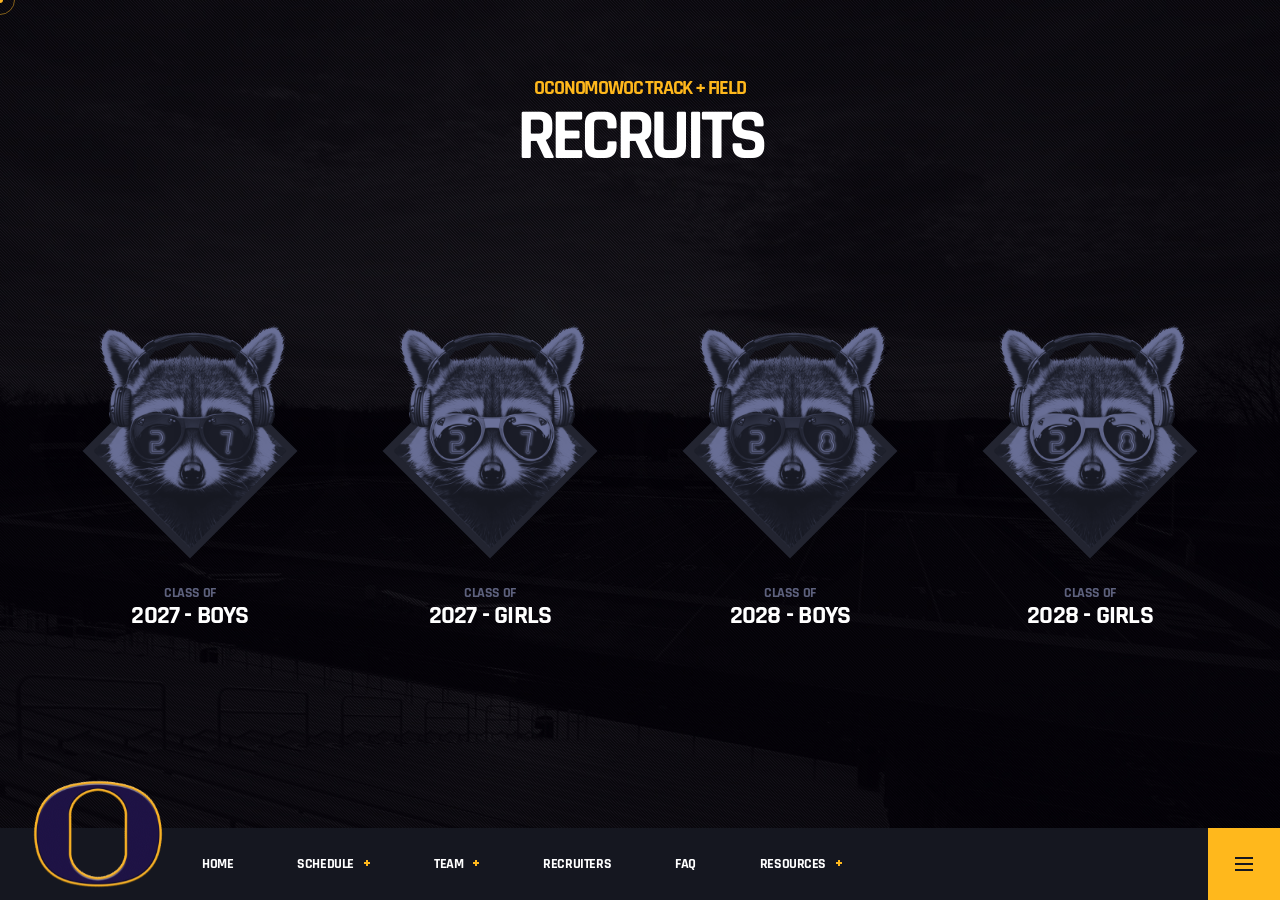
<file: recruits.html>
<!DOCTYPE html>
<html lang="zxx">
<head>

	<!-- Basic Page Needs
	================================================== -->
	<title>Oconomowoc Track + Field - Recruits</title>
	<meta charset="utf-8">
	<meta http-equiv="X-UA-Compatible" content="IE=edge">
	<meta name="description" content="Oconomowoc High School Track; Oconomowoc Track + Field">
	<meta name="author" content="Render Vestige">
	<meta name="keywords" content="Oconomowoc High School Track + Field">

	<!-- Favicons
	================================================== -->
	<link rel="shortcut icon" href="assets/img/favicons/favicon.ico">
	<link rel="apple-touch-icon" sizes="120x120" href="assets/img/favicons/favicon-120.png">
	<link rel="apple-touch-icon" sizes="152x152" href="assets/img/favicons/favicon-152.png">

	<!-- Mobile Specific Metas
	================================================== -->
	<meta name="viewport" content="width=device-width,initial-scale=1.0">

	<!-- Google Web Fonts
	================================================== -->
	<link href="https://fonts.googleapis.com/css?family=Rajdhani:300,400,500,600,700" rel="stylesheet">

	<!-- CSS
	================================================== -->
	<!-- Vendor CSS -->
	<link href="assets/vendor/magnific-popup/css/magnific-popup.css" rel="stylesheet">
	<link href="assets/vendor/slick/css/slick.css" rel="stylesheet">
	<link href="assets/vendor/nanoscroller/css/nanoscroller.css" rel="stylesheet">
	<link href="assets/vendor/fontawesome/css/brands.css" rel="stylesheet">

	<!-- Template CSS-->
	<link href="assets/css/style.css" rel="stylesheet">

	<!-- Custom CSS-->
	<link href="assets/css/custom.css" rel="stylesheet">

</head>

<body class="preloader-is--active bg-image bg-fixed bg--texture-07 bg--dotted-3x3">

	<div class="site-wrapper site-layout--default">

		<!-- Header
		================================================== -->
		<header id="header" class="site-header site-header--bottom">
		
			<!-- Logo - Image Based -->
			<div class="header-logo header-logo--img">
				<a href="index.html"><img src="assets/img/logo.gif" srcset="assets/img/logo@2x.gif 2x" alt="Raccoons"></a>
			</div>
			<!-- Logo - Image Based / End -->
		
		
			<!--popmenu.php code-->
					
								<!-- Main Navigation -->
			<nav class="main-nav">
				<ul class="main-nav__list">
					<li class=""><a href="index.html">Home</a></li>
					<li class=""><a href="upcoming-meets.html">Schedule</a>
						<ul class="main-nav__sub">
							<li class=""><a href="upcoming-meets.html">2026 Results</a></li>
							<li class=""><a href="upcoming-meets-25.html">2025 Results</a></li>
							<li class=""><a href="upcoming-meets-24.html">2024 Results</a></li>
							<li class=""><a href="upcoming-meets-23.html">2023 Results</a></li>
						</ul>
						
					</li>
					<li class=""><a href="#">Team</a>
						<ul class="main-nav__sub">
							<li class=""><a href="https://www.athletic.net/team/3091/track-and-field-outdoor/2026" target="_blank">Roster</a></li>
						</ul>
					</li>
					<li class=""><a href="recruits.html">Recruiters</a>
					</li>
					<li class=""><a href="faqs.html">FAQ</a>
					</li>
					<li><a href="#">Resources</a>
						<ul class="main-nav__sub"><!--
							<li class=""><a href="https://www.signupgenius.com/go/805084EAAA62CA2FD0-62181036-ohsspring?useFullSite=true#/" target="_blank">Booster Club Concession Sign Up</a></li>-->
							<li class=""><a href="contact-us.html">Contact Us</a></li>
							<li class=""><a href="https://www.oasd.k12.wi.us/schools/athletics/about/registration.cfm" target="_blank">Team Sign Up</a></li>
						</ul>
					</li>
				</ul>
			</nav>
			<!-- Main Navigation / End -->
			
		<!-- Header Actions -->
			<div class="header-actions">
				<div class="header-menu-toggle">
					<div class="header-menu-toggle__inner">
						<span>&nbsp;</span>
						<span>&nbsp;</span>
						<span>&nbsp;</span>
					</div>
				</div>
			</div>
			<!-- Header Actions / End -->
		</header>
		<!-- Header / End -->		
		<!-- Content
		================================================== -->
		<main class="site-content site-content--center page" id="wrapper">
			<div class="container container--large">
				<div class="page-heading page-heading--default text-center w-100">
					<div class="page-heading__subtitle h5">
						<span class="color-primary">Oconomowoc Track + Field</span>
					</div>
					<h1 class="page-heading__title h2">Recruits</h1>
				</div>
				<div class="row mt-sm-auto mb-sm-auto">
					<div class="col-sm-6 col-lg-3">
						<div class="team-item team-item--v4 team-1">
							<a href="class-1.html" class="team-item__thumbnail">
								<div class="team-item__bg-holder">
									<div class="team-item__bg" style="background-image: url(assets/img/samples/team-selection-character-01-bg.jpg);"></div>
								</div>
								<div style="background-image: url(assets/img/samples/team-selection-character-01.png);" class="team-item__img-primary"></div>
							</a>
							<span class="team-item__subtitle h6">Class of</span>
							<h2 class="team-item__title">2027 - Boys</h2>
						</div>
					</div>
					<div class="col-sm-6 col-lg-3">
						<div class="team-item team-item--v4 team-2">
							<a href="class-2.html" class="team-item__thumbnail">
								<div class="team-item__bg-holder">
									<div class="team-item__bg" style="background-image: url(assets/img/samples/team-selection-character-02-bg.jpg);"></div>
								</div>
								<div style="background-image: url(assets/img/samples/team-selection-character-02.png);" class="team-item__img-primary"></div>
							</a>
							<span class="team-item__subtitle h6">Class of</span>
							<h2 class="team-item__title">2027 - Girls</h2>
						</div>
					</div>
					<div class="col-sm-6 col-lg-3">
						<div class="team-item team-item--v4 team-3">
							<a href="class-3.html" class="team-item__thumbnail">
								<div class="team-item__bg-holder">
									<div class="team-item__bg" style="background-image: url(assets/img/samples/team-selection-character-03-bg.jpg);"></div>
								</div>
								<div style="background-image: url(assets/img/samples/team-selection-character-03.png);" class="team-item__img-primary"></div>
							</a>
							<span class="team-item__subtitle h6">Class of</span>
							<h2 class="team-item__title">2028 - Boys</h2>
						</div>
					</div>
					<div class="col-sm-6 col-lg-3">
						<div class="team-item team-item--v4 team-4">
							<a href="class-4.html" class="team-item__thumbnail">
								<div class="team-item__bg-holder">
									<div class="team-item__bg" style="background-image: url(assets/img/samples/team-selection-character-04-bg.jpg);"></div>
								</div>
								<div style="background-image: url(assets/img/samples/team-selection-character-04.png);" class="team-item__img-primary"></div>
							</a>
							<span class="team-item__subtitle h6">Class of</span>
							<h2 class="team-item__title">2028 - Girls</h2>
						</div>
					</div>
				</div>
			</div>
		</main>
		

		<!-- Overlay -->
		<div class="site-overlay"></div>
		<!-- Overlay / End -->

		<!-- Cart Panel -->
		<div class="cart-panel">
			<h4 class="cart-panel__title text-white">Shopping Cart (<span class="cart-panel__items-count">4</span>)</h4>
			<div class="cart-panel__content">
				<div class="table-responsive">
					<table class="table shop-table">
						<thead>
							<tr>
								<th class="product__info">Product</th>
								<th class="product__quantity">Quantity</th>
								<th class="product__total">Total</th>
							</tr>
						</thead>
						<tbody>
							<tr>
								<td class="product__info">
									<figure class="product__thumb">
										<a href="#"><img src="assets/img/cart-panel-img-01.jpg" alt=""></a>
									</figure>
									<div class="product__info-content">
										<h5 class="product__name"><a href="#">Magimons Black Frame Print</a></h5>
										<span class="product__cat">Framed Prints</span>
										<span class="product__info-details">24"x12" | Glossy</span>
									</div>
								</td>
								<td class="product__quantity">
									<div class="quantity-control">
										<button class="quantity-control__minus">&nbsp;</button>
										<input type="number" step="1" value="1" size="4">
										<button class="quantity-control__plus">&nbsp;</button>
									</div>
								</td>
								<td class="product__total"><span class="product__total-currency">$</span>38.00</td>
								<td class="product__remove"><a href="#" class="product__remove-icon"></a></td>
							</tr>
							<tr>
								<td class="product__info">
									<figure class="product__thumb">
										<a href="#"><img src="assets/img/cart-panel-img-02.jpg" alt=""></a>
									</figure>
									<div class="product__info-content">
										<h5 class="product__name"><a href="#">Necromancers Men's T-Shirt</a></h5>
										<span class="product__cat">Clothing</span>
										<span class="product__info-details">Black | Medium</span>
									</div>
								</td>
								<td class="product__quantity">
									<div class="quantity-control">
										<button class="quantity-control__minus">&nbsp;</button>
										<input type="number" step="1" value="2" size="4">
										<button class="quantity-control__plus">&nbsp;</button>
									</div>
								</td>
								<td class="product__total"><span class="product__total-currency">$</span>49.98</td>
								<td class="product__remove"><a href="#" class="product__remove-icon"></a></td>
							</tr>
							<tr>
								<td class="product__info">
									<figure class="product__thumb">
										<a href="#"><img src="assets/img/cart-panel-img-03.jpg" alt=""></a>
									</figure>
									<div class="product__info-content">
										<h5 class="product__name"><a href="#">Necromancers Ennamel Mug</a></h5>
										<span class="product__cat">Coffee Mugs</span>
										<span class="product__info-details">White</span>
									</div>
								</td>
								<td class="product__quantity">
									<div class="quantity-control">
										<button class="quantity-control__minus">&nbsp;</button>
										<input type="number" step="1" value="1" size="4">
										<button class="quantity-control__plus">&nbsp;</button>
									</div>
								</td>
								<td class="product__total"><span class="product__total-currency">$</span>16.00</td>
								<td class="product__remove"><a href="#" class="product__remove-icon"></a></td>
							</tr>
						</tbody>
					</table>
				</div>
				<div class="cart-panel__totals">
					<div class="table-responsive">
						<table class="table">
							<tfoot>
								<tr class="cart-panel__subtotal">
									<th>Cart Subtotal</th>
									<td>
										<span class="amount"><span class="amount-currency">$</span>103.98</span>
									</td>
								</tr>
								<tr class="cart-panel__shipping">
									<th>Estimated Shipping</th>
									<td><span class="amount"><span class="amount-currency">$</span>14.00</span></td>
								</tr>
								<tr class="cart-panel__order-total">
									<th>Cart Total</th>
									<td><span class="amount"><span class="amount-currency">$</span>117.98</span></td>
								</tr>
								</tfoot>
						</table>
						<a href="shop-checkout.html" class="btn btn-primary">Go to checkout</a>
					</div>
				</div>
			</div>
		</div>
		<!-- Cart Panel / End -->
		<!-- Search Panel -->
		<div class="search-panel">
			<div class="search-panel__content">
				<form action="#" id="header-search-form" class="search-form search-form--header">
					<input type="text" class="form-control" value="" placeholder="What are you looking for...?">
				</form>
				<span>Write what you are looking for, choose the filters and press enter to begin your search!</span>
			</div>
		</div>
		<!-- Search Panel / End -->
		<!--popmenu.php code-->
		
		<!-- Menu Panel -->
		<div class="menu-panel">
			<ul class="menu-panel__mobile-bar list-unstyled d-md-none">
				<li class="mobile-bar-item">
					
					<!--<div id="mobile_collapse_1" class="collapse mobile-bar-item__body">
						 Mobile Navigation -->
						<nav class="mobile-nav">
							<ul class="mobile-nav__list">
								<li class=""><a href="index.html">Home</a></li>
											<li class=""><a href="upcoming-meets.html">Schedule</a>
												<ul class="mobile-nav__sub">
													<li class=""><a href="upcoming-meets.html">2026 Results</a></li>
													<li class=""><a href="upcoming-meets-25.html">2025 Results</a></li>
													<li class=""><a href="upcoming-meets-24.html">2024 Results</a></li>
													<li class=""><a href="upcoming-meets-23.html">2023 Results</a></li>
												</ul>
												
											</li>
											<li class=""><a href="#">Team</a>
												<ul class="mobile-nav__sub">
													<li class=""><a href="https://www.athletic.net/team/3091/track-and-field-outdoor/2026" target="_blank">Roster</a></li>
												</ul>
											</li>
											<li class=""><a href="recruits.html">Recruiters</a>
											</li>
											<li class=""><a href="faqs.html">FAQ</a>
											</li>
											<li><a href="#">Resources</a>
												<ul class="mobile-nav__sub"><!--
													<li class=""><a href="https://www.signupgenius.com/go/805084EAAA62CA2FD0-62181036-ohsspring?useFullSite=true#/" target="_blank">Booster Club Concession Sign Up</a></li>-->
													<li class=""><a href="contact-us.html">Contact Us</a></li>
													<li class=""><a href="https://www.oasd.k12.wi.us/schools/athletics/about/registration.cfm" target="_blank">Team Sign Up</a></li>
												</ul>
											</li>
							</ul>
						</nav>
						<!-- Mobile Navigation / End 
					</div>-->
				</li>
				<li class="mobile-bar-item">
					<a class="mobile-bar-item__header collapsed" data-toggle="collapse" href="#mobile_collapse_2" role="button" aria-expanded="false" aria-controls="mobile_collapse_2">
						Social Links
						<span class="main-nav__toggle">&nbsp;</span>
					</a>
					<div id="mobile_collapse_2" class="collapse mobile-bar-item__body">
						<ul class="social-menu social-menu--mobile-bar">
							<li><a href="https://www.instagram.com/ocontf/"><span>Instagram</span></a></li>
							<li><a href="https://twitter.com/ocontf"><span>Twitter / X</span></a></li>
						</ul>
					</div>
				</li>
			</ul>
			<div class="menu-panel__content d-none d-md-flex">
				<div class="menu-panel__navigation">
					<div id="dl-menu" class="dl-menuwrapper">
						<!-- <button class="dl-trigger">Open Menu</button> -->
						<ul class="dl-menu dl-menuopen">
							<li class="">
								<a href="index.html">Home</a>
							</li>
							<li class=""><a href="upcoming-meets.html">Schedule</a>
												<ul class="dl-submenu">
													<li class=""><a href="upcoming-meets.html">2026 Results</a></li>
													<li class=""><a href="upcoming-meets-25.html">2025 Results</a></li>
													<li class=""><a href="upcoming-meets-24.html">2024 Results</a></li>
													<li class=""><a href="upcoming-meets-23.html">2023 Results</a></li>
												</ul>
												
											</li>
											<li class=""><a href="#">Team</a>
												<ul class="dl-submenu">
													<li class=""><a href="https://www.athletic.net/team/3091/track-and-field-outdoor/2026" target="_blank">Roster</a></li>
												</ul>
											</li>
											<li class=""><a href="recruits.html">Recruiters</a>
											</li>
											<li class=""><a href="faqs.html">FAQ</a>
											</li>
											<li><a href="#">Resources</a>
												<ul class="dl-submenu"><!--
													<li class=""><a href="https://www.signupgenius.com/go/805084EAAA62CA2FD0-62181036-ohsspring?useFullSite=true#/" target="_blank">Booster Club Concession Sign Up</a></li>-->
													<li class=""><a href="contact-us.html">Contact Us</a></li>
													<li class=""><a href="https://www.oasd.k12.wi.us/schools/athletics/about/registration.cfm" target="_blank">Team Sign Up</a></li>
												</ul>
											</li>
						</ul>
					</div>
				</div>
				<div class="menu-panel__widget-area">
					<div class="row">
						<div class="col-md-12 col-lg-6 col-xl-5">
							<!-- Widget: Text -->
							<!--<section class="widget widget-text">
								<h5 class="widget__title">Join our team</h5>
								<div class="widget__content">
									<p>
										We’re always looking for new talent to join our teams. If you wanna join us, just send us and email and we’ll get back to you!
									</p>
									<div class="info-box">
										<div class="info-box__label">Max Parker - Recruiter</div>
										<div class="info-box__content"><a href="mailto:#">mp-recruit<span class="color-primary">@</span>necromancers.com</a></div>
									</div>
									<div class="info-box">
										<div class="info-box__label">Be our partner!</div>
										<div class="info-box__content"><a href="mailto:#">partners<span class="color-primary">@</span>necromancers.com</a></div>
									</div>
								</div>
							</section>-->
							<!-- Widget: Text / End -->
						</div>
						<div class="col-md-12 col-lg-6 col-xl-5 offset-xl-2 mt-5 mt-lg-0">
							<!-- Widget: Contact Info -->
							<section class="widget widget-contact-info">
								<h5 class="widget__title">Contact Info</h5>
								<div class="widget__content">
									<div class="info-box">
										<div class="info-box__label">General inquiries</div>
										<div class="info-box__content"><a href="mailto:#">langea<span class="color-primary">@</span>oasd.org</a></div>
									</div>
									<ul class="social-menu social-menu--default">
										<li><a href="https://www.instagram.com/ocontf/"></a></li>
										<li><a href="https://twitter.com/ocontf"></a></li>
									</ul>
								</div>
							</section>
							<!-- Widget: Contact Info / End -->
						</div>
					</div>
					<!--<div class="row">
						<div class="col-md-12">
							<!-- Widget: Partners Carousel -
							<section class="widget widget-partners-carousel">
								<h5 class="widget__title">Supporters</h5>
								<div class="widget__content">
									<ul>
										<li>
											<img src="assets/img/samples/partner-carousel-img-01.png" alt="">
										</li>
										<li>
											<img src="assets/img/samples/partner-carousel-img-02.png" alt="">
										</li>
										<li>
											<img src="assets/img/samples/partner-carousel-img-03.png" alt="">
										</li>
										<li>
											<img src="assets/img/samples/partner-carousel-img-01.png" alt="">
										</li>
										<li>
											<img src="assets/img/samples/partner-carousel-img-02.png" alt="">
										</li>
										<li>
											<img src="assets/img/samples/partner-carousel-img-03.png" alt="">
										</li>
									</ul>
								</div>
							</section>
							<!-- Widget: Partners Carousel / End --
						</div>-->
					</div>
				</div>
			</div>
		</div>
		<!-- Menu Panel / End -->
	</div>

	<div class="preloader-overlay">
		<div id="js-preloader" class="preloader">
			<div class="preloader-inner fadeInUp">
				<div class="pong-loader"></div>
				<!--<svg role="img" class="df-icon df-icon--preloader-arcade">
					<use xlink:href="assets/img/necromancers.svg#preloader-arcade"/>
				</svg>-->
			</div>
		</div>
	</div>

	<!-- The cursor elements -->
	<div class="df-custom-cursor-wrap">
		<div id="df-custom-cursor"></div>
	</div>

	<!-- Javascript Files
	================================================== -->
	<!-- Core JS -->
	<script src="assets/vendor/jquery/jquery.min.js"></script>
	<script src="assets/vendor/jquery/jquery-migrate.min.js"></script>
	<script src="assets/vendor/bootstrap/js/bootstrap.bundle.min.js"></script>
	<script src="assets/js/core.js"></script>
	
	<!-- Vendor JS -->
	
	<!-- Template JS -->
	<script src="assets/js/init.js"></script>
	<script src="assets/js/custom.js"></script>
	
	<!-- Duotone SVG color filter -->
	<svg xmlns="http://www.w3.org/2000/svg" class="svg-filters">
		<filter id="duotone_base">
			<feColorMatrix type="matrix" result="grayscale"
				values="1 0 0 0 0
								1 0 0 0 0
								1 0 0 0 0
								0 0 0 1 0" />
			<feComponentTransfer color-interpolation-filters="sRGB" result="duotone_base_filter">
				<feFuncR type="table" tableValues="0.082352941176471 0.419607843137255"></feFuncR>
				<feFuncG type="table" tableValues="0.090196078431373 0.443137254901961"></feFuncG>
				<feFuncB type="table" tableValues="0.125490196078431 0.6"></feFuncB>
				<feFuncA type="table" tableValues="0 1"></feFuncA>
			</feComponentTransfer>
		</filter>
	</svg>

</body>

</html>
</file>
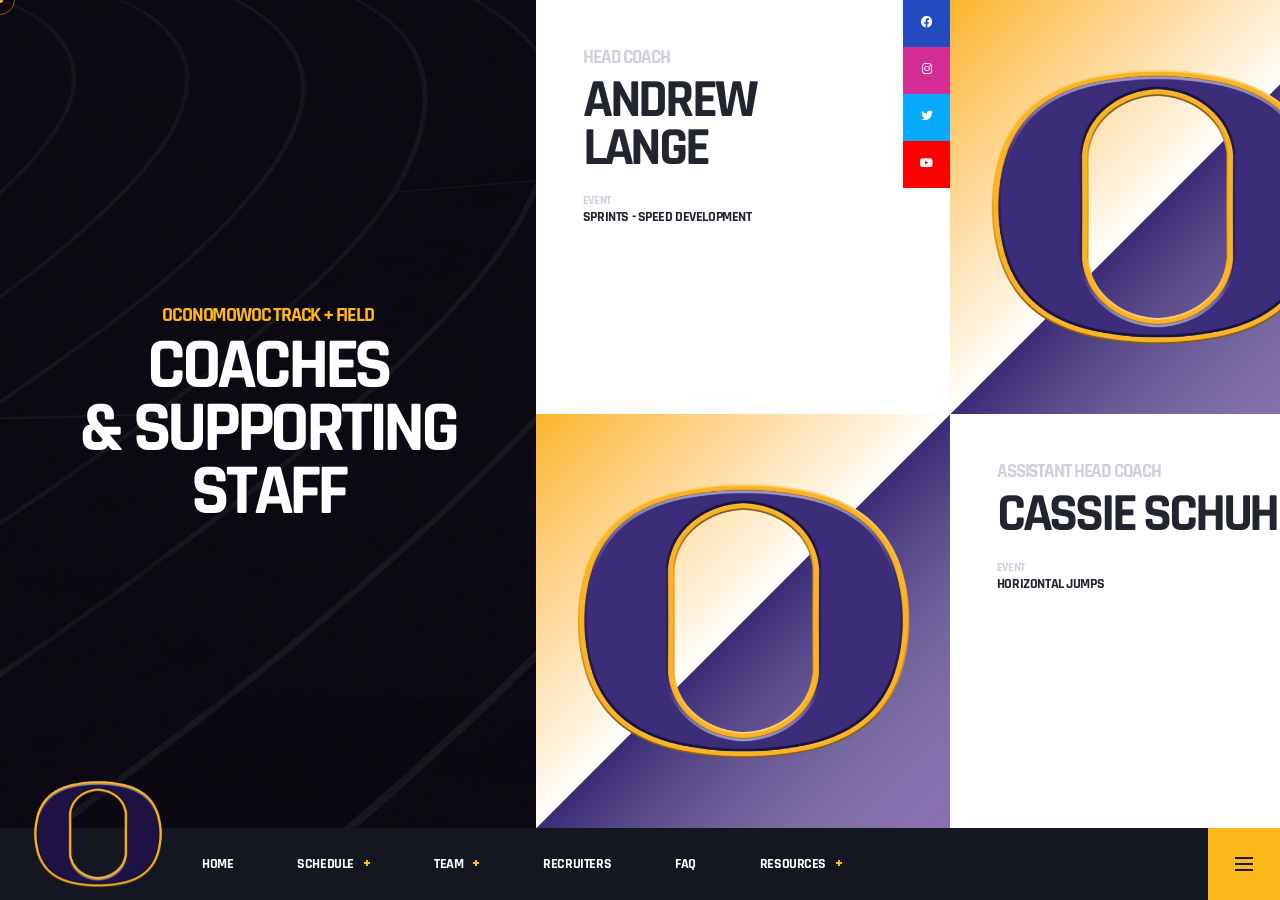
<file: staff.html>
<!DOCTYPE html>
<html lang="zxx">
<head>
		<style>
			social2 {
				float: right;
			}
			</style>
	<!-- Basic Page Needs
	================================================== -->
	<title>Oconomowoc Track - Coaches</title>
	<meta charset="utf-8">
	<meta http-equiv="X-UA-Compatible" content="IE=edge">
	<meta name="description" content="Oconomowoc High School Track; Oconomowoc Track + Field">
	<meta name="author" content="Render Vestige">
	<meta name="keywords" content="Oconomowoc High School Track + Field">

	<!-- Favicons
	================================================== -->
	<link rel="shortcut icon" href="assets/img/favicons/favicon.ico">
	<link rel="apple-touch-icon" sizes="120x120" href="assets/img/favicons/favicon-120.png">
	<link rel="apple-touch-icon" sizes="152x152" href="assets/img/favicons/favicon-152.png">

	<!-- Mobile Specific Metas
	================================================== -->
	<meta name="viewport" content="width=device-width,initial-scale=1.0">

	<!-- Google Web Fonts
	================================================== -->
	<link href="https://fonts.googleapis.com/css?family=Rajdhani:300,400,500,600,700" rel="stylesheet">

	<!-- CSS
	================================================== -->
	<!-- Vendor CSS -->
	<link href="assets/vendor/magnific-popup/css/magnific-popup.css" rel="stylesheet">
	<link href="assets/vendor/slick/css/slick.css" rel="stylesheet">
	<link href="assets/vendor/nanoscroller/css/nanoscroller.css" rel="stylesheet">
	<link href="assets/vendor/fontawesome/css/brands.css" rel="stylesheet">

	<!-- Template CSS-->
	<link href="assets/css/style.css" rel="stylesheet">

	<!-- Custom CSS-->
	<link href="assets/css/custom.css" rel="stylesheet">

</head>

<body class="site-layout--horizontal preloader-is--active">

	<div class="site-wrapper">

		<!-- Header
		================================================== -->
		<header id="header" class="site-header site-header--bottom">
		
			<!-- Logo - Image Based -->
			<div class="header-logo header-logo--img">
				<a href="index.html"><img src="assets/img/logo.gif" srcset="assets/img/logo@2x.gif 2x" alt="Necromancers"></a>
			</div>
			<!-- Logo - Image Based / End -->
		
		
		<!--popmenu.php code-->
					
								<!-- Main Navigation -->
			<nav class="main-nav">
				<ul class="main-nav__list">
					<li class=""><a href="index.html">Home</a></li>
					<li class=""><a href="upcoming-meets.html">Schedule</a>
						<ul class="main-nav__sub">
							<li class=""><a href="upcoming-meets.html">2026 Results</a></li>
							<li class=""><a href="upcoming-meets-25.html">2025 Results</a></li>
							<li class=""><a href="upcoming-meets-24.html">2024 Results</a></li>
							<li class=""><a href="upcoming-meets-23.html">2023 Results</a></li>
						</ul>
						
					</li>
					<li class=""><a href="#">Team</a>
						<ul class="main-nav__sub">
							<li class=""><a href="https://www.athletic.net/team/3091/track-and-field-outdoor/2026" target="_blank">Roster</a></li>
						</ul>
					</li>
					<li class=""><a href="recruits.html">Recruiters</a>
					</li>
					<li class=""><a href="faqs.html">FAQ</a>
					</li>
					<li><a href="#">Resources</a>
						<ul class="main-nav__sub"><!--
							<li class=""><a href="https://www.signupgenius.com/go/805084EAAA62CA2FD0-62181036-ohsspring?useFullSite=true#/" target="_blank">Booster Club Concession Sign Up</a></li>-->
							<li class=""><a href="contact-us.html">Contact Us</a></li>
							<li class=""><a href="https://www.oasd.k12.wi.us/schools/athletics/about/registration.cfm" target="_blank">Team Sign Up</a></li>
						</ul>
					</li>
				</ul>
			</nav>
			<!-- Main Navigation / End -->
			
		<!-- Header Actions -->
			<div class="header-actions">
				<div class="header-menu-toggle">
					<div class="header-menu-toggle__inner">
						<span>&nbsp;</span>
						<span>&nbsp;</span>
						<span>&nbsp;</span>
					</div>
				</div>
			</div>
			<!-- Header Actions / End -->
		</header>
		<!-- Header / End -->
		<!-- Content
		================================================== -->
		<main class="site-content" id="wrapper">
			
			<div class="page-heading page-heading--loop bg-image bg--ph-02">
				<div class="page-heading__subtitle h5 color-primary">Oconomowoc Track + Field</div>
				<h1 class="page-heading__title h2">Coaches </br>& Supporting Staff</h1>
			</div>
			<div class="content staff-layout">
			
				<article class="staff-member has-post-thumbnail">
					<div class="staff-member__thumbnail">
						<a href="#"><img src="assets/img/Coach-Generic.jpg" alt="Marina Gonzales"></a>
					</div>
					<div class="staff-member__body">
							<ul class="social-menu social-menu--links">
								<li><a href="https://www.facebook.com/ocontf/" target="_blank"></a></li>
								<li><a href="https://www.instagram.com/ocontf/" target="_blank"></a></li>
								<li><a href="https://twitter.com/ocontf" target="_blank"></a></li>
								<li><a href="https://www.youtube.com/@ocontf" target="_blank"></a></li>
							</ul>
						<div class="staff-member__position">Head Coach</div>
						<h2 class="staff-member__title h3">Andrew Lange</h2>
						<ul class="staff-member__meta list-unstyled">
							<li class="staff-member__meta-item"><span>Event</span>Sprints - Speed Development</li>
						</ul>
						<!--<div class="staff-member__excerpt">Coach Lange is entering his 19th season coaching high school track & field and has coached 24 high school sport seasons (18 track & field, three football, two cross country).  Lange spent his first 16 years coaching at Waukesha North and the last two seasons as an assistant coach at Kettle Moraine working with the sprints group.  He also graduated from Waukesha North, where he competed in football, basketball and track & field.</div>
						-->
						
					</div>
				</article>
				<article class="staff-member has-post-thumbnail">
					<div class="staff-member__thumbnail">
						<a href="#"><img src="assets/img/Coach-Generic.jpg" alt="Stephen Jackson"></a>
					</div>
					<div class="staff-member__body">
						<div class="staff-member__position">Assistant Head Coach</div>
						<h2 class="staff-member__title h3">Cassie Schuh</h2>
						<ul class="staff-member__meta list-unstyled">
							<li class="staff-member__meta-item"><span>Event</span>Horizontal Jumps</li>
						</ul>
						<!--<div class="staff-member__excerpt">"My name is Cassie Schuh, and track has been a monumental part of my life since I found the sport when I was in seventh grade. I spent middle school, high school, and part of college competing as a thrower for my respective school's track team. I always knew that I wanted coaching to be a part of my journey, and stepped into a coaching role as soon as I stopped competing. I have been coaching for 10 years: first, as a student teacher and volunteer, then as a head middle school coach, and now as an assistant at the varsity level in cross country and track, primarily in the long jump and triple jump. Over the past two seasons as horizontal jumps coach, long and triple jumpers for Oconomowoc have been commendably successful. Seven of the top ten long jumpers in Oconomowoc history have been a part of the past two seasons, and four of the top ten triple jumpers have been a part of the past two seasons. We set a new triple jump school record in 2021, scored 40 and 29 team points at conference in 2021 and 2022 respectively, and qualified 4 long jumpers and 2 triple jumpers to the state meet out of an incredibly competitive regional/sectional lineup in those same years. There is nothing I love more than a little sand in my shoes, meet day jitters, PR celebrations, the pride of watching my athletes compete at their highest level, and most of all: BIG JUMP DAYS!"</div>
						<!--<ul class="social-menu social-menu--links">
							<li><a href="https://www.facebook.com/danfisher.dev/"></a></li>
							<li><a href="https://www.instagram.com/danfisher.dev/"></a></li>
							<li><a href="https://twitter.com/danfisher_dev/"></a></li>
							<li><a href="https://youtube.com"></a></li>
						</ul>-->
					</div>
				</article>
				<article class="staff-member has-post-thumbnail">
					<div class="staff-member__thumbnail">
						<a href="#"><img src="assets/img/Coach-Generic.jpg" alt="Jason Griffins"></a>
					</div>
					<div class="staff-member__body">
						<div class="staff-member__position">Assistant Head Coach</div>
						<h2 class="staff-member__title h3">Brent Reierson</h2>
						<ul class="staff-member__meta list-unstyled">
							<li class="staff-member__meta-item"><span>Event</span>Throws</li>
							<li class="staff-member__meta-item"><span>Event</span>Strength Programming - Throws</li>
						</ul>
						<!--<div class="staff-member__excerpt">Lorem ipsum dolor sit amet, consectetur adipisicing elit, sed do eiusmod tempor incididunt ut labore et dolore magna aliqua.</div>-->
						<!--<ul class="social-menu social-menu--links">
							<li><a href="https://www.facebook.com/danfisher.dev/"></a></li>
							<li><a href="https://twitter.com/danfisher_dev/"></a></li>
						</ul>-->
					</div>
				</article>
				<article class="staff-member has-post-thumbnail">
					<div class="staff-member__thumbnail">
						<a href="#"><img src="assets/img/Coach-Generic.jpg" alt="Gina May Stevens"></a>
					</div>
					<div class="staff-member__body">
						<div class="staff-member__position">Assistant Coach</div>
						<h2 class="staff-member__title h3">Chris Corteen</h2>
						<ul class="staff-member__meta list-unstyled">
							<li class="staff-member__meta-item"><span>Event</span>Pole Vault</li>
						</ul>
						<!--<div class="staff-member__excerpt">Lorem ipsum dolor sit amet, consectetur adipisicing elit, sed do eiusmod tempor incididunt ut labore et dolore magna aliqua.</div>-->
						<!--<ul class="social-menu social-menu--links">
							<li><a href="https://www.facebook.com/danfisher.dev/"></a></li>
							<li><a href="https://twitter.com/danfisher_dev/"></a></li>
							<li><a href="discordapp.com"></a></li>
						</ul>-->
					</div>
				</article>
				<article class="staff-member has-post-thumbnail">
					<div class="staff-member__thumbnail">
						<a href="#"><img src="assets/img/Coach-Generic.jpg" alt="Laura Finke"></a>
					</div>
					<div class="staff-member__body">
						<div class="staff-member__position">Assistant Coach</div>
						<h2 class="staff-member__title h3">Laura Finke</h2>
						<ul class="staff-member__meta list-unstyled">
							<li class="staff-member__meta-item"><span>Event</span>Distance - Girls</li>
						</ul>
						<!--<div class="staff-member__excerpt">Lorem ipsum dolor sit amet, consectetur adipisicing elit, sed do eiusmod tempor incididunt ut labore et dolore magna aliqua.</div>-->
						<!--<ul class="social-menu social-menu--links">
							<li><a href="https://www.facebook.com/danfisher.dev/"></a></li>
							<li><a href="https://twitter.com/danfisher_dev/"></a></li>
							<li><a href="discordapp.com"></a></li>
						</ul>-->
					</div>
				</article>
				<article class="staff-member has-post-thumbnail">
					<div class="staff-member__thumbnail">
						<a href="#"><img src="assets/img/Coach-Generic.jpg" alt="Joel Heroux"></a>
					</div>
					<div class="staff-member__body">
						<div class="staff-member__position">Assistant Coach</div>
						<h2 class="staff-member__title h3">Joel Heroux</h2>
						<ul class="staff-member__meta list-unstyled">
							<li class="staff-member__meta-item"><span>Event</span>Distance - Boys</li>
						</ul>
						<!--<div class="staff-member__excerpt">Lorem ipsum dolor sit amet, consectetur adipisicing elit, sed do eiusmod tempor incididunt ut labore et dolore magna aliqua.</div>-->
						<!--<ul class="social-menu social-menu--links">
							<li><a href="https://www.facebook.com/danfisher.dev/"></a></li>
							<li><a href="https://twitter.com/danfisher_dev/"></a></li>
							<li><a href="discordapp.com"></a></li>
						</ul>-->
					</div>
				</article>
				<article class="staff-member has-post-thumbnail">
					<div class="staff-member__thumbnail">
						<a href="#"><img src="assets/img/Coach-Generic.jpg" alt="CJ Pillath"></a>
					</div>
					<div class="staff-member__body">
						<div class="staff-member__position">Assistant Coach</div>
						<h2 class="staff-member__title h3">CJ Pillath</h2>
						<ul class="staff-member__meta list-unstyled">
							<li class="staff-member__meta-item"><span>Event</span>Throws</li>
						</ul>
						<!--<div class="staff-member__excerpt">Lorem ipsum dolor sit amet, consectetur adipisicing elit, sed do eiusmod tempor incididunt ut labore et dolore magna aliqua.</div>-->
						<!--<ul class="social-menu social-menu--links">
							<li><a href="https://www.facebook.com/danfisher.dev/"></a></li>
							<li><a href="https://twitter.com/danfisher_dev/"></a></li>
							<li><a href="discordapp.com"></a></li>
						</ul>-->
					</div>
				</article>
				<article class="staff-member has-post-thumbnail">
					<div class="staff-member__thumbnail">
						<a href="#"><img src="assets/img/Coach-Generic.jpg" alt="Jaime Regan"></a>
					</div>
					<div class="staff-member__body">
						<div class="staff-member__position">Assistant Coach</div>
						<h2 class="staff-member__title h3">Jaime Regan</h2>
						<ul class="staff-member__meta list-unstyled">
							<li class="staff-member__meta-item"><span>Event</span>Sprints</li>
						</ul>
						<!--<div class="staff-member__excerpt">Lorem ipsum dolor sit amet, consectetur adipisicing elit, sed do eiusmod tempor incididunt ut labore et dolore magna aliqua.</div>-->
						<!--<ul class="social-menu social-menu--links">
							<li><a href="https://www.facebook.com/danfisher.dev/"></a></li>
							<li><a href="https://twitter.com/danfisher_dev/"></a></li>
							<li><a href="discordapp.com"></a></li>
						</ul>-->
					</div>
				</article>
				<article class="staff-member has-post-thumbnail">
					<div class="staff-member__thumbnail">
						<a href="#"><img src="assets/img/Coach-Generic.jpg" alt="Andrew Storsveen"></a>
					</div>
					<div class="staff-member__body">
						<div class="staff-member__position">Assistant Coach</div>
						<h2 class="staff-member__title h3">Andrew Storsveen</h2>
						<ul class="staff-member__meta list-unstyled">
							<li class="staff-member__meta-item"><span>Event</span>High Jump</li>
						</ul>
						<!--<div class="staff-member__excerpt">Lorem ipsum dolor sit amet, consectetur adipisicing elit, sed do eiusmod tempor incididunt ut labore et dolore magna aliqua.</div>-->
						<!--<ul class="social-menu social-menu--links">
							<li><a href="https://www.facebook.com/danfisher.dev/"></a></li>
							<li><a href="https://twitter.com/danfisher_dev/"></a></li>
							<li><a href="discordapp.com"></a></li>
						</ul>-->
					</div>
				</article>
				<article class="staff-member has-post-thumbnail">
					<div class="staff-member__thumbnail">
						<a href="#"><img src="assets/img/Coach-Generic.jpg" alt="Pam Goff"></a>
					</div>
					<div class="staff-member__body">
						<div class="staff-member__position">Assistant Coach</div>
						<h2 class="staff-member__title h3">Pam Goff</h2>
						<ul class="staff-member__meta list-unstyled">
							<li class="staff-member__meta-item"><span>Event</span>Throws</li>
						</ul>
						<!--<div class="staff-member__excerpt">Lorem ipsum dolor sit amet, consectetur adipisicing elit, sed do eiusmod tempor incididunt ut labore et dolore magna aliqua.</div>-->
						<!--<ul class="social-menu social-menu--links">
							<li><a href="https://www.facebook.com/danfisher.dev/"></a></li>
							<li><a href="https://twitter.com/danfisher_dev/"></a></li>
							<li><a href="discordapp.com"></a></li>
						</ul>-->
					</div>
				</article>
				<article class="staff-member has-post-thumbnail">
					<div class="staff-member__thumbnail">
						<a href="#"><img src="assets/img/Coach-Generic.jpg" alt="Corey Wilch"></a>
					</div>
					<div class="staff-member__body">
						<div class="staff-member__position">Assistant Coach</div>
						<h2 class="staff-member__title h3">Corey Wilch</h2>
						<ul class="staff-member__meta list-unstyled">
							<li class="staff-member__meta-item"><span>Event</span>Hurdles&nbsp;&nbsp;&nbsp;&nbsp;&nbsp;&nbsp;&nbsp;&nbsp;&nbsp;</li>
							<li class="staff-member__meta-item"><span>Event</span>Sprints - Speed Development&nbsp;&nbsp;&nbsp;&nbsp;&nbsp;&nbsp;&nbsp;&nbsp;&nbsp;</li>
							<li class="staff-member__meta-item"><span>Event</span>Strength Programming - Running/Jumps</li>
						</ul>
						<!--<div class="staff-member__excerpt">Lorem ipsum dolor sit amet, consectetur adipisicing elit, sed do eiusmod tempor incididunt ut labore et dolore magna aliqua.</div>-->
						<!--<ul class="social-menu social-menu--links">
							<li><a href="https://www.facebook.com/danfisher.dev/"></a></li>
							<li><a href="https://twitter.com/danfisher_dev/"></a></li>
							<li><a href="discordapp.com"></a></li>
						</ul>-->
					</div>
				</article>
				<article class="staff-member has-post-thumbnail">
					<div class="staff-member__thumbnail">
						<a href="#"><img src="assets/img/Coach-Generic.jpg" alt="Kevin Caufield"></a>
					</div>
					<div class="staff-member__body">
						<div class="staff-member__position">Assistant Coach</div>
						<h2 class="staff-member__title h3">Kevin Caufield</h2>
						<ul class="staff-member__meta list-unstyled">
							<li class="staff-member__meta-item"><span>Event</span></li>
						</ul>
						<!--<div class="staff-member__excerpt">Lorem ipsum dolor sit amet, consectetur adipisicing elit, sed do eiusmod tempor incididunt ut labore et dolore magna aliqua.</div>-->
						<!--<ul class="social-menu social-menu--links">
							<li><a href="https://www.facebook.com/danfisher.dev/"></a></li>
							<li><a href="https://twitter.com/danfisher_dev/"></a></li>
							<li><a href="discordapp.com"></a></li>
						</ul>-->
					</div>
				</article>
			
			</div>
			
		</main>

		<!-- Overlay -->
		<div class="site-overlay"></div>
		<!-- Overlay / End -->
		<!--popmenu.php code-->
		
		<!-- Menu Panel -->
		<div class="menu-panel">
			<ul class="menu-panel__mobile-bar list-unstyled d-md-none">
				<li class="mobile-bar-item">
					
					<!--<div id="mobile_collapse_1" class="collapse mobile-bar-item__body">
						 Mobile Navigation -->
						<nav class="mobile-nav">
							<ul class="mobile-nav__list">
								<li class=""><a href="index.html">Home</a></li>
											<li class=""><a href="upcoming-meets.html">Schedule</a>
												<ul class="mobile-nav__sub">
													<li class=""><a href="upcoming-meets.html">2026 Results</a></li>
													<li class=""><a href="upcoming-meets-25.html">2025 Results</a></li>
													<li class=""><a href="upcoming-meets-24.html">2024 Results</a></li>
													<li class=""><a href="upcoming-meets-23.html">2023 Results</a></li>
												</ul>
												
											</li>
											<li class=""><a href="#">Team</a>
												<ul class="mobile-nav__sub">
													<li class=""><a href="https://www.athletic.net/team/3091/track-and-field-outdoor/2026" target="_blank">Roster</a></li>
												</ul>
											</li>
											<li class=""><a href="recruits.html">Recruiters</a>
											</li>
											<li class=""><a href="faqs.html">FAQ</a>
											</li>
											<li><a href="#">Resources</a>
												<ul class="mobile-nav__sub"><!--
													<li class=""><a href="https://www.signupgenius.com/go/805084EAAA62CA2FD0-62181036-ohsspring?useFullSite=true#/" target="_blank">Booster Club Concession Sign Up</a></li>-->
													<li class=""><a href="contact-us.html">Contact Us</a></li>
													<li class=""><a href="https://www.oasd.k12.wi.us/schools/athletics/about/registration.cfm" target="_blank">Team Sign Up</a></li>
												</ul>
											</li>
							</ul>
						</nav>
						<!-- Mobile Navigation / End 
					</div>-->
				</li>
				<li class="mobile-bar-item">
					<a class="mobile-bar-item__header collapsed" data-toggle="collapse" href="#mobile_collapse_2" role="button" aria-expanded="false" aria-controls="mobile_collapse_2">
						Social Links
						<span class="main-nav__toggle">&nbsp;</span>
					</a>
					<div id="mobile_collapse_2" class="collapse mobile-bar-item__body">
						<ul class="social-menu social-menu--mobile-bar">
							<li><a href="https://www.instagram.com/ocontf/"><span>Instagram</span></a></li>
							<li><a href="https://twitter.com/ocontf"><span>Twitter / X</span></a></li>
						</ul>
					</div>
				</li>
			</ul>
			<div class="menu-panel__content d-none d-md-flex">
				<div class="menu-panel__navigation">
					<div id="dl-menu" class="dl-menuwrapper">
						<!-- <button class="dl-trigger">Open Menu</button> -->
						<ul class="dl-menu dl-menuopen">
							<li class="">
								<a href="index.html">Home</a>
							</li>
							<li class=""><a href="upcoming-meets.html">Schedule</a>
												<ul class="dl-submenu">
													<li class=""><a href="upcoming-meets.html">2026 Results</a></li>
													<li class=""><a href="upcoming-meets-25.html">2025 Results</a></li>
													<li class=""><a href="upcoming-meets-24.html">2024 Results</a></li>
													<li class=""><a href="upcoming-meets-23.html">2023 Results</a></li>
												</ul>
												
											</li>
											<li class=""><a href="#">Team</a>
												<ul class="dl-submenu">
													<li class=""><a href="https://www.athletic.net/team/3091/track-and-field-outdoor/2026" target="_blank">Roster</a></li>
												</ul>
											</li>
											<li class=""><a href="recruits.html">Recruiters</a>
											</li>
											<li class=""><a href="faqs.html">FAQ</a>
											</li>
											<li><a href="#">Resources</a>
												<ul class="dl-submenu"><!--
													<li class=""><a href="https://www.signupgenius.com/go/805084EAAA62CA2FD0-62181036-ohsspring?useFullSite=true#/" target="_blank">Booster Club Concession Sign Up</a></li>-->
													<li class=""><a href="contact-us.html">Contact Us</a></li>
													<li class=""><a href="https://www.oasd.k12.wi.us/schools/athletics/about/registration.cfm" target="_blank">Team Sign Up</a></li>
												</ul>
											</li>
						</ul>
					</div>
				</div>
				<div class="menu-panel__widget-area">
					<div class="row">
						<div class="col-md-12 col-lg-6 col-xl-5">
							<!-- Widget: Text -->
							<!--<section class="widget widget-text">
								<h5 class="widget__title">Join our team</h5>
								<div class="widget__content">
									<p>
										We’re always looking for new talent to join our teams. If you wanna join us, just send us and email and we’ll get back to you!
									</p>
									<div class="info-box">
										<div class="info-box__label">Max Parker - Recruiter</div>
										<div class="info-box__content"><a href="mailto:#">mp-recruit<span class="color-primary">@</span>necromancers.com</a></div>
									</div>
									<div class="info-box">
										<div class="info-box__label">Be our partner!</div>
										<div class="info-box__content"><a href="mailto:#">partners<span class="color-primary">@</span>necromancers.com</a></div>
									</div>
								</div>
							</section>-->
							<!-- Widget: Text / End -->
						</div>
						<div class="col-md-12 col-lg-6 col-xl-5 offset-xl-2 mt-5 mt-lg-0">
							<!-- Widget: Contact Info -->
							<section class="widget widget-contact-info">
								<h5 class="widget__title">Contact Info</h5>
								<div class="widget__content">
									<div class="info-box">
										<div class="info-box__label">General inquiries</div>
										<div class="info-box__content"><a href="mailto:#">langea<span class="color-primary">@</span>oasd.org</a></div>
									</div>
									<ul class="social-menu social-menu--default">
										<li><a href="https://www.instagram.com/ocontf/"></a></li>
										<li><a href="https://twitter.com/ocontf"></a></li>
									</ul>
								</div>
							</section>
							<!-- Widget: Contact Info / End -->
						</div>
					</div>
					<!--<div class="row">
						<div class="col-md-12">
							<!-- Widget: Partners Carousel -
							<section class="widget widget-partners-carousel">
								<h5 class="widget__title">Supporters</h5>
								<div class="widget__content">
									<ul>
										<li>
											<img src="assets/img/samples/partner-carousel-img-01.png" alt="">
										</li>
										<li>
											<img src="assets/img/samples/partner-carousel-img-02.png" alt="">
										</li>
										<li>
											<img src="assets/img/samples/partner-carousel-img-03.png" alt="">
										</li>
										<li>
											<img src="assets/img/samples/partner-carousel-img-01.png" alt="">
										</li>
										<li>
											<img src="assets/img/samples/partner-carousel-img-02.png" alt="">
										</li>
										<li>
											<img src="assets/img/samples/partner-carousel-img-03.png" alt="">
										</li>
									</ul>
								</div>
							</section>
							<!-- Widget: Partners Carousel / End --
						</div>-->
					</div>
				</div>
			</div>
		</div>
		<!-- Menu Panel / End -->		
		
		
		

	</div>

	<div class="preloader-overlay">
		<div id="js-preloader" class="preloader">
			<div class="preloader-inner fadeInUp">
				<div class="pong-loader"></div><!--
				<svg role="img" class="df-icon df-icon--preloader-arcade">
					<use xlink:href="assets/img/necromancers.svg#preloader-arcade"/>
				</svg>-->
			</div>
		</div>
	</div>

	<!-- The cursor elements -->
	<div class="df-custom-cursor-wrap">
		<div id="df-custom-cursor"></div>
	</div>

	<!-- Javascript Files
	================================================== -->
	<!-- Core JS -->
	<script src="assets/vendor/jquery/jquery.min.js"></script>
	<script src="assets/vendor/jquery/jquery-migrate.min.js"></script>
	<script src="assets/vendor/bootstrap/js/bootstrap.bundle.min.js"></script>
	<script src="assets/js/core.js"></script>
	
	<!-- Vendor JS -->
	
	<!-- Template JS -->
	<script src="assets/js/init.js"></script>
	<script src="assets/js/custom.js"></script>
	
	<!-- Duotone SVG color filter -->
	<svg xmlns="http://www.w3.org/2000/svg" class="svg-filters">
		<filter id="duotone_base">
			<feColorMatrix type="matrix" result="grayscale"
				values="1 0 0 0 0
								1 0 0 0 0
								1 0 0 0 0
								0 0 0 1 0" />
			<feComponentTransfer color-interpolation-filters="sRGB" result="duotone_base_filter">
				<feFuncR type="table" tableValues="0.082352941176471 0.419607843137255"></feFuncR>
				<feFuncG type="table" tableValues="0.090196078431373 0.443137254901961"></feFuncG>
				<feFuncB type="table" tableValues="0.125490196078431 0.6"></feFuncB>
				<feFuncA type="table" tableValues="0 1"></feFuncA>
			</feComponentTransfer>
		</filter>
	</svg>

</body>

</html>
</file>
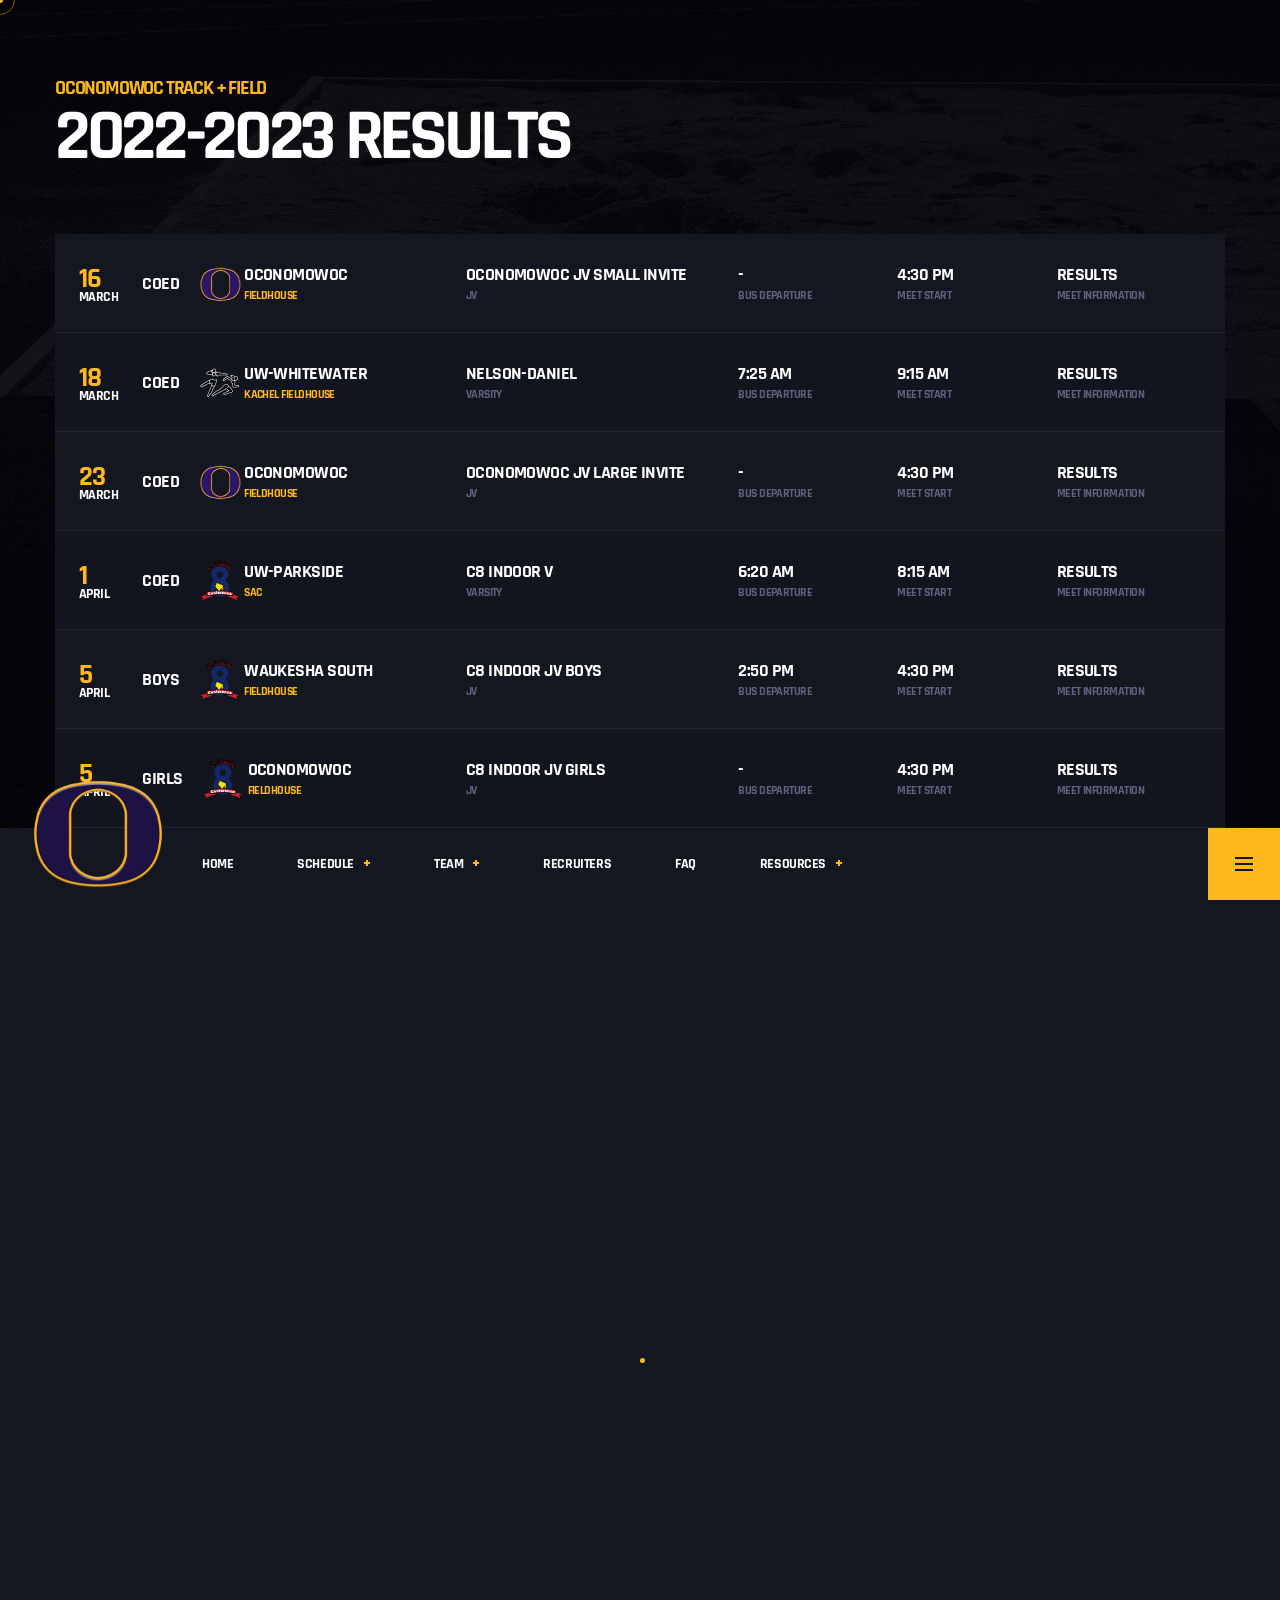
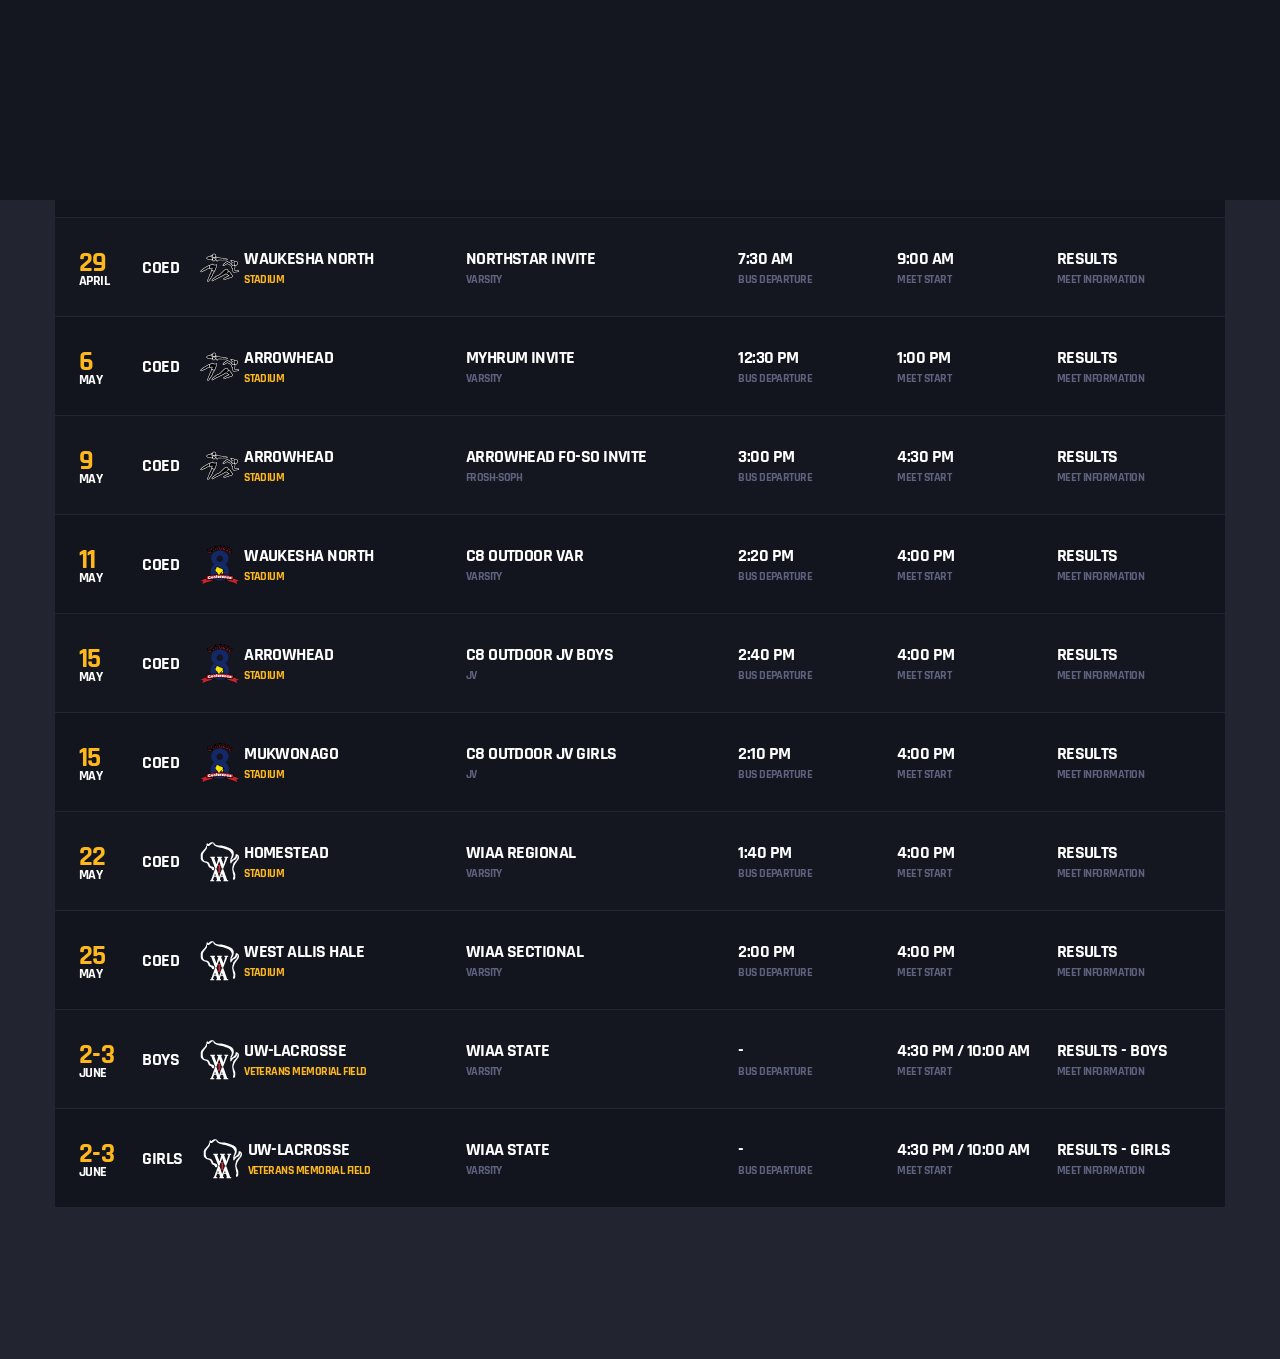
<file: upcoming-meets-23.html>
<!DOCTYPE html>
<html lang="zxx">
<head>

	<!-- Basic Page Needs
	================================================== -->
	<title>Oconomowoc Track and Field - 2023</title>
	<meta charset="utf-8">
	<meta http-equiv="X-UA-Compatible" content="IE=edge">
	<meta name="description" content="Oconomowoc High School Track; Oconomowoc Track + Field">
	<meta name="author" content="Render Vestige">
	<meta name="keywords" content="Oconomowoc High School Track + Field">

	<!-- Favicons
	================================================== -->
	<link rel="shortcut icon" href="assets/img/favicons/favicon.ico">
	<link rel="apple-touch-icon" sizes="120x120" href="assets/img/favicons/favicon-120.png">
	<link rel="apple-touch-icon" sizes="152x152" href="assets/img/favicons/favicon-152.png">

	<!-- Mobile Specific Metas
	================================================== -->
	<meta name="viewport" content="width=device-width,initial-scale=1.0">

	<!-- Google Web Fonts
	================================================== -->
	<link href="https://fonts.googleapis.com/css?family=Rajdhani:300,400,500,600,700" rel="stylesheet">

	<!-- CSS
	================================================== -->
	<!-- Vendor CSS -->
	<link href="assets/vendor/magnific-popup/css/magnific-popup.css" rel="stylesheet">
	<link href="assets/vendor/slick/css/slick.css" rel="stylesheet">
	<link href="assets/vendor/nanoscroller/css/nanoscroller.css" rel="stylesheet">
	<link href="assets/vendor/fontawesome/css/brands.css" rel="stylesheet">

	<!-- Template CSS-->
	<link href="assets/css/style.css" rel="stylesheet">

	<!-- Custom CSS-->
	<link href="assets/css/custom.css" rel="stylesheet">

</head>

<body class="preloader-is--active bg-image bg-fixed bg--texture-01 bg--dotted-3x3">

	<div class="site-wrapper site-layout--default">

		<!-- Header
		================================================== -->
		<header id="header" class="site-header site-header--bottom">
		
			<!-- Logo - Image Based -->
			<div class="header-logo header-logo--img">
				<a href="index.html"><img src="assets/img/logo.gif" srcset="assets/img/logo@2x.gif 2x" alt="Oconomowoc"></a>
			</div>
			<!-- Logo - Image Based / End -->
		
		
			<!--popmenu.php code-->
					
								<!-- Main Navigation -->
			<nav class="main-nav">
				<ul class="main-nav__list">
					<li class=""><a href="index.html">Home</a></li>
					<li class=""><a href="upcoming-meets.html">Schedule</a>
						<ul class="main-nav__sub">
							<li class=""><a href="upcoming-meets.html">2026 Results</a></li>
							<li class=""><a href="upcoming-meets-25.html">2025 Results</a></li>
							<li class=""><a href="upcoming-meets-24.html">2024 Results</a></li>
							<li class=""><a href="upcoming-meets-23.html">2023 Results</a></li>
						</ul>
						
					</li>
					<li class=""><a href="#">Team</a>
						<ul class="main-nav__sub">
							<li class=""><a href="https://www.athletic.net/team/3091/track-and-field-outdoor/2026" target="_blank">Roster</a></li>
						</ul>
					</li>
					<li class=""><a href="recruits.html">Recruiters</a>
					</li>
					<li class=""><a href="faqs.html">FAQ</a>
					</li>
					<li><a href="#">Resources</a>
						<ul class="main-nav__sub"><!--
							<li class=""><a href="https://www.signupgenius.com/go/805084EAAA62CA2FD0-62181036-ohsspring?useFullSite=true#/" target="_blank">Booster Club Concession Sign Up</a></li>-->
							<li class=""><a href="contact-us.html">Contact Us</a></li>
							<li class=""><a href="https://www.oasd.k12.wi.us/schools/athletics/about/registration.cfm" target="_blank">Team Sign Up</a></li>
						</ul>
					</li>
				</ul>
			</nav>
			<!-- Main Navigation / End -->
			
		<!-- Header Actions -->
			<div class="header-actions">
				<div class="header-menu-toggle">
					<div class="header-menu-toggle__inner">
						<span>&nbsp;</span>
						<span>&nbsp;</span>
						<span>&nbsp;</span>
					</div>
				</div>
			</div>
			<!-- Header Actions / End -->
		</header>
		<!-- Header / End -->		
		<!-- Content
		================================================== -->
		<main class="site-content site-content--center page" id="wrapper">
			<div class="container container--large">
				<div class="page-heading page-heading--default">
					<div class="page-heading__subtitle h5 color-primary">Oconomowoc Track + Field</div>
					<h1 class="page-heading__title h2">2022-2023 Results</h1>
				</div><!--
				<div class="matches-filter">
					<label class="matches-filter__label">Team filter</label>
					<select class="cs-select">
						<option value="A" selected>All</option>
						<option value="J">JV</option>
						<option value="V">Varsity</option>
					</select>
				</div>-->
				<div class="table-responsive mt-sm-auto mb-sm-auto">
					<table class="table matches-table upcoming-table">
						<tbody>
						
						<!--------------------------------------------------------------------------------------------------------------------------------------------------------------------------------->
							<tr>
								<td class="upcoming-table__date">
									<span>16</span>March
								</td>
								<td class="upcoming-table__team">
									<span class="upcoming-table__team-vs">COED</span>
									<figure class="match-team" role="group">
										<!--<figure class="match-team-logo match-team-logo--team-4" role="group">-->
											<img src="assets/img/samples/Meet-Oconomowoc.png" srcset="assets/img/samples/Meet-Oconomowoc.png 2x" alt="Oconomowoc Meet">
										<!--</figure>-->
										<figcaption>
											<div class="match-team__name">Oconomowoc</div>
												<div class="match-team__country "><a href="https://www.google.com/maps/place/Oconomowoc+High+School/@43.0993509,-88.4919786,807m/data=!3m1!1e3!4m12!1m6!3m5!1s0x8805ca101fa0e163:0x58832e07ac98897b!2sOconomowoc+High+School!8m2!3d43.0994804!4d-88.4898572!3m4!1s0x8805ca101fa0e163:0x58832e07ac98897b!8m2!3d43.0994804!4d-88.4898572" target="_blank">Fieldhouse</a></div>
										</figcaption>
									</figure>
								</td>
								<td>
									Oconomowoc JV Small Invite
									<span class="upcoming-table__label">JV</span>
								</td>
								<td>
									-
									<span class="upcoming-table__label">Bus Departure</span>
								</td>
								<td>
									4:30 PM
									<span class="upcoming-table__label">Meet Start</span>
								</td>
								<td>
									<!--<a href="#" class="upcoming-table__MEET LINK">Meet Information</a>-->
									<span class="upcoming-table__MEET LINK disable"><a href="https://drive.google.com/file/d/1dg3hKEj7lmJ9Shv1809fJovjsSzo_vpk/view" target="_blank">Results</a></span>
									<span class="upcoming-table__label">MEET INFORMATION</span>
								</td>
							</tr>
		<!--------------------------------------------------------------------------------------------------------------------------------------------------------------------------------->
							<tr>
								<td class="upcoming-table__date">
									<span>18</span>March
								</td>
								<td class="upcoming-table__team">
									<span class="upcoming-table__team-vs">COED</span>
									<figure class="match-team" role="group">
											<img src="assets/img/samples/Meet-Away.png" srcset="assets/img/samples/Meet-Away.png 2x" alt="Raging Rhinos Logo">
										<figcaption>
											<div class="match-team__name">UW-Whitewater</div>
												<div class="match-team__country "><a href="https://www.google.com/maps/place/D.L.K.+Kachel+Fieldhouse/@42.8431318,-88.7483511,17z/data=!3m1!4b1!4m5!3m4!1s0x8805e0896e9db0a7:0xe1b7f81fa0b30eb!8m2!3d42.8431318!4d-88.7461624">Kachel Fieldhouse</a></div>
										</figcaption>
									</figure>
								</td>
								<td>
									Nelson-Daniel
									<span class="upcoming-table__label">Varsity</span>
								</td>
								<td>
									7:25 AM
									<span class="upcoming-table__label">Bus Departure</span>
								</td>
								<td>
									9:15 AM
									<span class="upcoming-table__label">Meet Start</span>
								</td>
								<td>
									<span class="upcoming-table__MEET LINK disable"><a href="https://drive.google.com/file/d/13wRSTN38V6znWuXyv5jCneNMdJMHB5Aw/view" target="_blank">Results</a></span>
									<span class="upcoming-table__label">MEET INFORMATION</span>
								</td>
							</tr>
		<!--------------------------------------------------------------------------------------------------------------------------------------------------------------------------------->
							<tr>
								<td class="upcoming-table__date">
									<span>23</span>March
								</td>
								<td class="upcoming-table__team">
									<span class="upcoming-table__team-vs">COED</span>
									<figure class="match-team" role="group">
										<!--<figure class="match-team-logo match-team-logo--team-4" role="group">-->
											<img src="assets/img/samples/Meet-Oconomowoc.png" srcset="assets/img/samples/Meet-Oconomowoc.png 2x" alt="Oconomowoc Meet">
										<!--</figure>-->
										<figcaption>
											<div class="match-team__name">Oconomowoc</div>
												<div class="match-team__country "><a href="https://www.google.com/maps/place/Oconomowoc+High+School/@43.0993509,-88.4919786,807m/data=!3m1!1e3!4m12!1m6!3m5!1s0x8805ca101fa0e163:0x58832e07ac98897b!2sOconomowoc+High+School!8m2!3d43.0994804!4d-88.4898572!3m4!1s0x8805ca101fa0e163:0x58832e07ac98897b!8m2!3d43.0994804!4d-88.4898572" target="_blank">Fieldhouse</a></div>
										</figcaption>
									</figure>
								</td>
								<td>
									Oconomowoc JV Large Invite
									<span class="upcoming-table__label">JV</span>
								</td>
								<td>
									-
									<span class="upcoming-table__label">Bus Departure</span>
								</td>
								<td>
									4:30 PM
									<span class="upcoming-table__label">Meet Start</span>
								</td>
								<td>
									<!--<a href="#" class="upcoming-table__MEET LINK">Meet Information</a>-->
									<span class="upcoming-table__MEET LINK disable"><a href="https://drive.google.com/file/d/1Btd0hpcDC1cz6xe9F0QBSqARZpMxIKTV/view" target="_blank">Results</a></span>
									<span class="upcoming-table__label">MEET INFORMATION</span>
								</td>
							</tr>
		<!--------------------------------------------------------------------------------------------------------------------------------------------------------------------------------
							<tr>
								<td class="upcoming-table__date">
									<span>25</span>March
								</td>
								<td class="upcoming-table__team">
									<span class="upcoming-table__team-vs">COED</span>
									<figure class="match-team" role="group">
											<img src="assets/img/samples/Meet-Away.png" srcset="assets/img/samples/Meet-Away.png 2x" alt="Raging Rhinos Logo">
										<figcaption>
											<div class="match-team__name">UW-Parkside</div>
												<div class="match-team__country "><a href="https://www.google.com/maps/place/UW-Parkside+Sports+%26+Activity+Center/@42.6424889,-87.8611882,17z/data=!3m1!4b1!4m5!3m4!1s0x8805677dc7bcce45:0x552f813becfa0c0f!8m2!3d42.642485!4d-87.8567035">SAC</a></div>
										</figcaption>
									</figure>
								</td>
								<td>
									Case Classic
									<span class="upcoming-table__label">Varsity</span>
								</td>
								<td>
									7:30 AM
									<span class="upcoming-table__label">Bus Departure</span>
								</td>
								<td>
									10:00 AM
									<span class="upcoming-table__label">Meet Start</span>
								</td>
								<td>
									<span class="upcoming-table__MEET LINK disable"><a href="https://drive.google.com/file/d/1Renyt4n47vqBEzZxerAAwYXHCrx-whD3/view" target="_blank">Heat sheets</a> / <a href="https://drive.google.com/file/d/1D107KtqSPzCtPQYVvpaooEoWf01saeIr/view?usp=share_link" target="_blank">Time schedule</a></span>
									<span class="upcoming-table__label">MEET INFORMATION</span>
								</td>
							</tr>
		--------------------------------------------------------------------------------------------------------------------------------------------------------------------------------->
							<tr>
								<td class="upcoming-table__date">
									<span>1</span>April
								</td>
								<td class="upcoming-table__team">
									<span class="upcoming-table__team-vs">COED</span>
									<figure class="match-team" role="group">
											<img src="assets/img/samples/Meet-C8.png" srcset="assets/img/samples/Meet-C8.png 2x" alt="Raging Rhinos Logo">
										<figcaption>
											<div class="match-team__name">UW-Parkside</div>
												<div class="match-team__country "><a href="https://www.google.com/maps/place/UW-Parkside+Sports+%26+Activity+Center/@42.6424889,-87.8611882,17z/data=!3m1!4b1!4m5!3m4!1s0x8805677dc7bcce45:0x552f813becfa0c0f!8m2!3d42.642485!4d-87.8567035">SAC</a></div>
										</figcaption>
									</figure>
								</td>
								<td>
									C8 Indoor V
									<span class="upcoming-table__label">Varsity</span>
								</td>
								<td>
									6:20 AM
									<span class="upcoming-table__label">Bus Departure</span>
								</td>
								<td>
									8:15 AM
									<span class="upcoming-table__label">Meet Start</span>
								</td>
								<td>
									<span class="upcoming-table__MEET LINK disable"><a href="https://drive.google.com/file/d/1CpBTUqAsQddkJ8rJAEuJDLaXnm7iVpwB/view" target="_blank">Results</a></span>
									<span class="upcoming-table__label">MEET INFORMATION</span>
								</td>
							</tr>
		
			<!--------------------------------------------------------------------------------------------------------------------------------------------------------------------------------->
							<tr>
								<td class="upcoming-table__date">
									<span>5</span>April
								</td>
								<td class="upcoming-table__team">
									<span class="upcoming-table__team-vs">BOYS</span>
									<figure class="match-team" role="group">
											<img src="assets/img/samples/Meet-C8.png" srcset="assets/img/samples/Meet-C8.png 2x" alt="Raging Rhinos Logo">
										<figcaption>
											<div class="match-team__name">Waukesha South</div>
												<div class="match-team__country "><a href="https://www.google.com/maps/place/Waukesha+South+High+School/@42.9929276,-88.2245225,17z/data=!3m1!4b1!4m5!3m4!1s0x8805a63da73779fb:0x13268ac18ed3a752!8m2!3d42.9929237!4d-88.2223338">Fieldhouse</a></div>
										</figcaption>
									</figure>
								</td>
								<td>
									C8 Indoor JV Boys
									<span class="upcoming-table__label">JV</span>
								</td>
								<td>
									2:50 PM
									<span class="upcoming-table__label">Bus Departure</span>
								</td>
								<td>
									4:30 PM
									<span class="upcoming-table__label">Meet Start</span>
								</td>
								<td>
									<span class="upcoming-table__MEET LINK disable"><a href="https://drive.google.com/file/d/1D841eZpu-GDwNKisLdCk67hKXWlnetk1/view" target="_blank">Results</a></span>
									<span class="upcoming-table__label">MEET INFORMATION</span>
								</td>
							</tr>
		
			<!--------------------------------------------------------------------------------------------------------------------------------------------------------------------------------->	
							<tr>
								<td class="upcoming-table__date">
									<span>5</span>April
								</td>
								<td class="upcoming-table__team">
									<span class="upcoming-table__team-vs">GIRLS</span>
									<figure class="match-team" role="group">
											<img src="assets/img/samples/Meet-C8.png" srcset="assets/img/samples/Meet-C8.png 2x" alt="Raging Rhinos Logo">
										<figcaption>
											<div class="match-team__name">Oconomowoc</div>
												<div class="match-team__country "><a href="https://www.google.com/maps/place/Oconomowoc+High+School/@43.0993509,-88.4919786,807m/data=!3m1!1e3!4m12!1m6!3m5!1s0x8805ca101fa0e163:0x58832e07ac98897b!2sOconomowoc+High+School!8m2!3d43.0994804!4d-88.4898572!3m4!1s0x8805ca101fa0e163:0x58832e07ac98897b!8m2!3d43.0994804!4d-88.4898572">Fieldhouse</a></div>
										</figcaption>
									</figure>
								</td>
								<td>
									C8 Indoor JV Girls
									<span class="upcoming-table__label">JV</span>
								</td>
								<td>
									-
									<span class="upcoming-table__label">Bus Departure</span>
								</td>
								<td>
									4:30 PM
									<span class="upcoming-table__label">Meet Start</span>
								</td>
								<td>
									<span class="upcoming-table__MEET LINK disable"><a href="https://drive.google.com/file/d/11U25Odg_LqFx8S01X2zeQwWMrENo7rgu/view" target="_blank">Results</a></span>
									<span class="upcoming-table__label">MEET INFORMATION</span>
								</td>
							</tr>
		
			<!--------------------------------------------------------------------------------------------------------------------------------------------------------------------------------->	
							<tr>
								<td class="upcoming-table__date">
									<span>8</span>April
								</td>
								<td class="upcoming-table__team">
									<span class="upcoming-table__team-vs">Boys</span>
									<figure class="match-team" role="group">
											<img src="assets/img/samples/Meet-Away.png" srcset="assets/img/samples/Meet-Away.png 2x" alt="Raging Rhinos Logo">
										<figcaption>
											<div class="match-team__name">UW-Whitewater</div>
												<div class="match-team__country "><a href="https://www.google.com/maps/place/D.L.K.+Kachel+Fieldhouse/@42.8431318,-88.7483511,17z/data=!3m1!4b1!4m5!3m4!1s0x8805e0896e9db0a7:0xe1b7f81fa0b30eb!8m2!3d42.8431318!4d-88.7461624">Kachel Fieldhouse</a></div>
										</figcaption>
									</figure>
								</td>
								<td>
									Indoor Qualifier
									<span class="upcoming-table__label">Varsity</span>
								</td>
								<td>
									7:40 AM
									<span class="upcoming-table__label">Bus Departure</span>
								</td>
								<td>
									9:30 AM
									<span class="upcoming-table__label">Meet Start</span>
								</td>
								<td>
									<span class="upcoming-table__MEET LINK disable"><a href="https://drive.google.com/file/d/1WWNDoj6KnUmBbHZMWUmQf6YSlsEubpIr/view" target="_blank">Results</a></span>
									<span class="upcoming-table__label">MEET INFORMATION</span>
								</td>
							</tr>
		
			<!--------------------------------------------------------------------------------------------------------------------------------------------------------------------------------->	
							<tr>
								<td class="upcoming-table__date">
									<span>8</span>April
								</td>
								<td class="upcoming-table__team">
									<span class="upcoming-table__team-vs">Girls</span>
									<figure class="match-team" role="group">
											<img src="assets/img/samples/Meet-Away.png" srcset="assets/img/samples/Meet-Away.png 2x" alt="Raging Rhinos Logo">
										<figcaption>
											<div class="match-team__name">UW-Whitewater</div>
												<div class="match-team__country "><a href="https://www.google.com/maps/place/D.L.K.+Kachel+Fieldhouse/@42.8431318,-88.7483511,17z/data=!3m1!4b1!4m5!3m4!1s0x8805e0896e9db0a7:0xe1b7f81fa0b30eb!8m2!3d42.8431318!4d-88.7461624">Kachel Fieldhouse</a></div>
										</figcaption>
									</figure>
								</td>
								<td>
									Indoor Qualifier
									<span class="upcoming-table__label">Varsity</span>
								</td>
								<td>
									2:40 PM
									<span class="upcoming-table__label">Bus Departure</span>
								</td>
								<td>
									4:30 PM
									<span class="upcoming-table__label">Meet Start</span>
								</td>
								<td>
									<span class="upcoming-table__MEET LINK disable"><a href="https://drive.google.com/file/d/11c3QjQNjHrMHV1iAZ9LpNIh1OQ0mDYjM/view" target="_blank">Results</a></span>
									<span class="upcoming-table__label">MEET INFORMATION</span>
								</td>
							</tr>
		
			<!--------------------------------------------------------------------------------------------------------------------------------------------------------------------------------->	
							<tr>
								<td class="upcoming-table__date">
									<span>12</span>April
								</td>
								<td class="upcoming-table__team">
									<span class="upcoming-table__team-vs">BOYS</span>
									<figure class="match-team" role="group">
											<img src="assets/img/samples/Meet-C8.png" srcset="assets/img/samples/Meet-C8.png 2x" alt="Raging Rhinos Logo">
										<figcaption>
											<div class="match-team__name">Mukwonago</div>
												<div class="match-team__country "><a href="https://www.google.com/maps/place/Mukwonago+High+School/@42.8736652,-88.3502238,810m/data=!3m2!1e3!4b1!4m5!3m4!1s0x8805bd131fa7a735:0xf8360cfa4dcb8231!8m2!3d42.8736613!4d-88.3480351">Stadium</a></div>
										</figcaption>
									</figure>
								</td>
								<td>
									C8 JV Open Boys
									<span class="upcoming-table__label">JV</span>
								</td>
								<td>
									2:30 PM
									<span class="upcoming-table__label">Bus Departure</span>
								</td>
								<td>
									4:00 PM
									<span class="upcoming-table__label">Meet Start</span>
								</td>
								<td>
									<span class="upcoming-table__MEET LINK disable"><a href="https://drive.google.com/file/d/1YiRS1aYt1jJ_B7UiWMc9fBIwQJHZEa_r/view?usp=share_link" target="_blank">Results</a></span>
									<span class="upcoming-table__label">MEET INFORMATION</span>
								</td>
							</tr>
		
			<!--------------------------------------------------------------------------------------------------------------------------------------------------------------------------------->	
							<tr>
								<td class="upcoming-table__date">
									<span>12</span>April
								</td>
								<td class="upcoming-table__team">
									<span class="upcoming-table__team-vs">GIRLS</span>
									<figure class="match-team" role="group">
											<img src="assets/img/samples/Meet-C8.png" srcset="assets/img/samples/Meet-C8.png 2x" alt="Raging Rhinos Logo">
										<figcaption>
											<div class="match-team__name">Waukesha North</div>
												<div class="match-team__country "><a href="https://www.google.com/maps/place/Waukesha+North+High+School/@43.0189069,-88.2664417,809m/data=!3m2!1e3!4b1!4m5!3m4!1s0x8805af4270bfc067:0xb58484d09066647d!8m2!3d43.018903!4d-88.264253">Stadium</a></div>
										</figcaption>
									</figure>
								</td>
								<td>
									C8 JV Open Girls
									<span class="upcoming-table__label">JV</span>
								</td>
								<td>
									1:15 PM
									<span class="upcoming-table__label">Bus Departure</span>
								</td>
								<td>
									4:00 PM
									<span class="upcoming-table__label">Meet Start</span>
								</td>
								<td>
									<span class="upcoming-table__MEET LINK disable"><a href="https://drive.google.com/file/d/1NEyHr-KsssMzoiOjlCI-lcNFYxBSlsYY/view" target="_blank">Results</a></span>
									<span class="upcoming-table__label">MEET INFORMATION</span>
								</td>
							</tr>
		
			<!--------------------------------------------------------------------------------------------------------------------------------------------------------------------------------->	
							<tr>
								<td class="upcoming-table__date">
									<span>15</span>April
								</td>
								<td class="upcoming-table__team">
									<span class="upcoming-table__team-vs">COED</span>
									<figure class="match-team" role="group">
											<img src="assets/img/samples/Meet-Away.png" srcset="assets/img/samples/Meet-Away.png 2x" alt="Raging Rhinos Logo">
										<figcaption>
											<div class="match-team__name">West Allis Hale</div>
												<div class="match-team__country "><a href="https://www.google.com/maps/place/West+Stadium/@42.9981824,-88.0571201,809m/data=!3m1!1e3!4m12!1m6!3m5!1s0x88050f7d8ce01403:0x580fa19ec4b83393!2sNathan+Hale+High+School!8m2!3d43.0013093!4d-88.0564335!3m4!1s0x88050f937c843929:0xab5c2652f5f08988!8m2!3d42.998412!4d-88.0563808">Stadium</a></div>
										</figcaption>
									</figure>
								</td>
								<td>
									Mondo Invitational
									<span class="upcoming-table__label">Varsity</span>
								</td>
								<td>
									7:40 AM
									<span class="upcoming-table__label">Bus Departure</span>
								</td>
								<td>
									9:30 AM
									<span class="upcoming-table__label">Meet Start</span>
								</td>
								<td>
									<span class="upcoming-table__MEET LINK disable"><a href="https://drive.google.com/file/d/1GKeexjEET4peFXGJpOzhRo_swXlPSrUC/view" target="_blank">Results</a></span>
									<span class="upcoming-table__label">MEET INFORMATION</span>
								</td>
							</tr>
		
			<!--------------------------------------------------------------------------------------------------------------------------------------------------------------------------------->	
							<tr>
								<td class="upcoming-table__date">
									<span>19</span>April
								</td>
								<td class="upcoming-table__team">
									<span class="upcoming-table__team-vs">BOYS</span>
									<figure class="match-team" role="group">
											<img src="assets/img/samples/Meet-C8.png" srcset="assets/img/samples/Meet-C8.png 2x" alt="Raging Rhinos Logo">
										<figcaption>
											<div class="match-team__name">Oconomowoc</div>
												<div class="match-team__country "><a href="https://www.google.com/maps/place/OCONOMOWOC+FOOTBALL+FIELD/@43.0962753,-88.4891588,539m/data=!3m1!1e3!4m12!1m6!3m5!1s0x8805ca101fa0e163:0x58832e07ac98897b!2sOconomowoc+High+School!8m2!3d43.0994804!4d-88.4898572!3m4!1s0x8805cb4392a53641:0x541a15763fd2f0ba!8m2!3d43.0959584!4d-88.4897158">Stadium</a></div>
										</figcaption>
									</figure>
								</td>
								<td>
									C8 Relays Var/JV Boys
									<span class="upcoming-table__label">Varsity/JV</span>
								</td>
								<td>
									-
									<span class="upcoming-table__label">Bus Departure</span>
								</td>
								<td>
									4:00 PM
									<span class="upcoming-table__label">Meet Start</span>
								</td>
								<td>
									<span class="upcoming-table__MEET LINK disable"><a href="https://drive.google.com/file/d/1XVQmzVmGIkqCVT-ojveakl3Y0nZ95uHk/view" target="_blank">Results</a></span>
									<span class="upcoming-table__label">MEET INFORMATION</span>
								</td>
							</tr>
		
			<!--------------------------------------------------------------------------------------------------------------------------------------------------------------------------------->	
							<tr>
								<td class="upcoming-table__date">
									<span>19</span>April
								</td>
								<td class="upcoming-table__team">
									<span class="upcoming-table__team-vs">GIRLS</span>
									<figure class="match-team" role="group">
											<img src="assets/img/samples/Meet-C8.png" srcset="assets/img/samples/Meet-C8.png 2x" alt="Raging Rhinos Logo">
										<figcaption>
											<div class="match-team__name">Waukesha West</div>
												<div class="match-team__country "><a href="https://www.google.com/maps/place/Waukesha+West+High+School+Football+Field/@42.9688774,-88.2808324,809m/data=!3m2!1e3!5s0x8805a5acb10462bf:0x711729fda00b9a0c!4m12!1m6!3m5!1s0x8805a5ab6242b265:0xe40eabca3bc580c5!2sWaukesha+West+High+School!8m2!3d42.9681198!4d-88.2794162!3m4!1s0x0:0x926c33b94d423f29!8m2!3d42.9711791!4d-88.2797948">Stadium</a></div>
										</figcaption>
									</figure>
								</td>
								<td>
									C8 Relays Var/JV Girls
									<span class="upcoming-table__label">Varsity/JV</span>
								</td>
								<td>
									2:25 PM
									<span class="upcoming-table__label">Bus Departure</span>
								</td>
								<td>
									4:00 PM
									<span class="upcoming-table__label">Meet Start</span>
								</td>
								<td>
									<span class="upcoming-table__MEET LINK disable"><a href="https://drive.google.com/file/d/1GJmefIwbFtOHoKXT788dNc0C_YIr3D13/view" target="_blank">Results</a></span>
									<span class="upcoming-table__label">MEET INFORMATION</span>
								</td>
							</tr>
		
			<!--------------------------------------------------------------------------------------------------------------------------------------------------------------------------------->	
							<tr>
								<td class="upcoming-table__date">
									<span>21</span>April
								</td>
								<td class="upcoming-table__team">
									<span class="upcoming-table__team-vs">COED</span>
									<figure class="match-team" role="group">
											<img src="assets/img/samples/Meet-Away.png" srcset="assets/img/samples/Meet-Away.png 2x" alt="Raging Rhinos Logo">
										<figcaption>
											<div class="match-team__name">Pewaukee</div>
												<div class="match-team__country "><a href="https://www.google.com/maps/place/43%C2%B004'25.6%22N+88%C2%B015'48.6%22W/@43.0737879,-88.2656887,808m/data=!3m2!1e3!4b1!4m13!1m6!3m5!1s0x8805aea326e4f63f:0xc0b8ff9e6add41c8!2sPewaukee+High+School!8m2!3d43.0744361!4d-88.2621591!3m5!1s0x0:0xebf507fb8540abc6!7e2!8m2!3d43.0737841!4d-88.2635004">Stadium</a></div>
										</figcaption>
									</figure>
								</td>
								<td>
									Waukesha County Inv
									<span class="upcoming-table__label">Varsity</span>
								</td>
								<td>
									1:35 PM
									<span class="upcoming-table__label">Bus Departure</span>
								</td>
								<td>
									3:00 PM
									<span class="upcoming-table__label">Meet Start</span>
								</td>
								<td>
									<span class="upcoming-table__MEET LINK disable"><a href="https://drive.google.com/file/d/1Y92UyOcV9Q24dr8-4FSf2ZHEcvJRUZAl/view" target="_blank">Results</a></span>
									<span class="upcoming-table__label">MEET INFORMATION</span>
								</td>
							</tr>
		
			<!--------------------------------------------------------------------------------------------------------------------------------------------------------------------------------->	
							<tr>
								<td class="upcoming-table__date">
									<span>25</span>April
								</td>
								<td class="upcoming-table__team">
									<span class="upcoming-table__team-vs">COED</span>
									<figure class="match-team" role="group">
											<img src="assets/img/samples/Meet-Away.png" srcset="assets/img/samples/Meet-Away.png 2x" alt="Raging Rhinos Logo">
										<figcaption>
											<div class="match-team__name">Brookfield Central</div>
												<div class="match-team__country "><a href="https://www.google.com/maps/place/Brookfield+Central+Football+Field/@43.0569676,-88.1247645,808m/data=!3m1!1e3!4m12!1m6!3m5!1s0x880506e4e0252f8d:0x130b608872468cfc!2sBrookfield+Central+High+School!8m2!3d43.0546824!4d-88.1225114!3m4!1s0x880506e40d9a77df:0xb8f0f9a2f738551e!8m2!3d43.0584827!4d-88.1226698">Stadium</a></div>
										</figcaption>
									</figure>
								</td>
								<td>
									BC JV Invite
									<span class="upcoming-table__label">JV</span>
								</td>
								<td>
									1:50 PM
									<span class="upcoming-table__label">Bus Departure</span>
								</td>
								<td>
									3:30 PM
									<span class="upcoming-table__label">Meet Start</span>
								</td>
								<td>
									<span class="upcoming-table__MEET LINK disable"><a href="https://drive.google.com/file/d/1plAUZ4KgcKLVjUFl-kLbKUqiWzs9J8gK/view" target="_blank">Results</a></span>
									<span class="upcoming-table__label">MEET INFORMATION</span>
								</td>
							</tr>
		
			<!--------------------------------------------------------------------------------------------------------------------------------------------------------------------------------->	
							<tr>
								<td class="upcoming-table__date">
									<span>28</span>April
								</td>
								<td class="upcoming-table__team">
									<span class="upcoming-table__team-vs">COED</span>
									<figure class="match-team" role="group">
											<img src="assets/img/samples/Meet-Away.png" srcset="assets/img/samples/Meet-Away.png 2x" alt="Raging Rhinos Logo">
										<figcaption>
											<div class="match-team__name">West Allis Hale</div>
												<div class="match-team__country "><a href="https://www.google.com/maps/place/West+Stadium/@42.9981824,-88.0571201,809m/data=!3m1!1e3!4m12!1m6!3m5!1s0x88050f7d8ce01403:0x580fa19ec4b83393!2sNathan+Hale+High+School!8m2!3d43.0013093!4d-88.0564335!3m4!1s0x88050f937c843929:0xab5c2652f5f08988!8m2!3d42.998412!4d-88.0563808">Stadium</a></div>
										</figcaption>
									</figure>
								</td>
								<td>
									Hale Distance Night
									<span class="upcoming-table__label">Varsity</span>
								</td>
								<td>
									6:10 PM
									<span class="upcoming-table__label">Bus Departure</span>
								</td>
								<td>
									7:50 PM
									<span class="upcoming-table__label">Meet Start</span>
								</td>
								<td>
									<span class="upcoming-table__MEET LINK disable"><a href="https://crm.pttiming.com/uploads/projects/1257/haledistance_result.pdf" target="_blank">Results</a></span>
									<span class="upcoming-table__label">MEET INFORMATION</span>
								</td>
							</tr>
		
			<!--------------------------------------------------------------------------------------------------------------------------------------------------------------------------------->	
							<tr>
								<td class="upcoming-table__date">
									<span>29</span>April
								</td>
								<td class="upcoming-table__team">
									<span class="upcoming-table__team-vs">COED</span>
									<figure class="match-team" role="group">
											<img src="assets/img/samples/Meet-Away.png" srcset="assets/img/samples/Meet-Away.png 2x" alt="Raging Rhinos Logo">
										<figcaption>
											<div class="match-team__name">Waukesha North</div>
												<div class="match-team__country "><a href="https://www.google.com/maps/place/Waukesha+North+High+School/@43.0189069,-88.2664417,809m/data=!3m2!1e3!4b1!4m5!3m4!1s0x8805af4270bfc067:0xb58484d09066647d!8m2!3d43.018903!4d-88.264253">Stadium</a></div>
										</figcaption>
									</figure>
								</td>
								<td>
									Northstar Invite
									<span class="upcoming-table__label">Varsity</span>
								</td>
								<td>
									7:30 AM
									<span class="upcoming-table__label">Bus Departure</span>
								</td>
								<td>
									9:00 AM
									<span class="upcoming-table__label">Meet Start</span>
								</td>
								<td>
									<span class="upcoming-table__MEET LINK disable"><a href="https://drive.google.com/file/d/1282rf3qPsh1Zny_TKxRwc2bblS-mns9Y/view" target="_blank">Results</a></span>
									<span class="upcoming-table__label">MEET INFORMATION</span>
								</td>
							</tr>
		
			<!--------------------------------------------------------------------------------------------------------------------------------------------------------------------------------	
							<tr>
								<td class="upcoming-table__date">
									<span>1</span>May
								</td>
								<td class="upcoming-table__team">
									<span class="upcoming-table__team-vs">COED</span>
									<figure class="match-team" role="group">
											<img src="assets/img/samples/Meet-Away.png" srcset="assets/img/samples/Meet-Away.png 2x" alt="Raging Rhinos Logo">
										<figcaption>
											<div class="match-team__name">Waukesha North</div>
												<div class="match-team__country "><a href="https://www.google.com/maps/place/Waukesha+North+High+School/@43.0189069,-88.2664417,809m/data=!3m2!1e3!4b1!4m5!3m4!1s0x8805af4270bfc067:0xb58484d09066647d!8m2!3d43.018903!4d-88.264253">Stadium</a></div>
										</figcaption>
									</figure>
								</td>
								<td>
									Waukesha North JV Invite (CANCELLED)
									<span class="upcoming-table__label">Varsity</span>
								</td>
								<td>
									CANCELLED
									<span class="upcoming-table__label">Bus Departure</span>
								</td>
								<td>
									CANCELLED
									<span class="upcoming-table__label">Meet Start</span>
								</td>
								<td>
									<span class="upcoming-table__MEET LINK disable">Meet </span>
									<span class="upcoming-table__label">MEET INFORMATION</span>
								</td>
							</tr>
		
			--------------------------------------------------------------------------------------------------------------------------------------------------------------------------------->	
							<tr>
								<td class="upcoming-table__date">
									<span>6</span>May
								</td>
								<td class="upcoming-table__team">
									<span class="upcoming-table__team-vs">COED</span>
									<figure class="match-team" role="group">
											<img src="assets/img/samples/Meet-Away.png" srcset="assets/img/samples/Meet-Away.png 2x" alt="Raging Rhinos Logo">
										<figcaption>
											<div class="match-team__name">Arrowhead</div>
												<div class="match-team__country "><a href="https://www.google.com/maps/place/Pfeiffer+Memorial+Field+at+Taraska+Stadium/@43.1178555,-88.3496487,807m/data=!3m1!1e3!4m12!1m6!3m5!1s0x8805b242a1659cc3:0xe1f11f769e31c2f0!2sArrowhead+Union+High+School+North+Campus!8m2!3d43.1178516!4d-88.34746!3m4!1s0x8805b25cc0ac17b1:0xb43e5b28dad6e52e!8m2!3d43.1152233!4d-88.3470235">Stadium</a></div>
										</figcaption>
									</figure>
								</td>
								<td>
									Myhrum Invite
									<span class="upcoming-table__label">Varsity</span>
								</td>
								<td>
									12:30 PM
									<span class="upcoming-table__label">Bus Departure</span>
								</td>
								<td>
									1:00 PM
									<span class="upcoming-table__label">Meet Start</span>
								</td>
								<td>
									<span class="upcoming-table__MEET LINK disable"><a href="https://crm.pttiming.com/uploads/projects/1337/Results.pdf" target="_blank">Results</a></span>
									<span class="upcoming-table__label">MEET INFORMATION</span>
								</td>
							</tr>
		
			<!--------------------------------------------------------------------------------------------------------------------------------------------------------------------------------->	
							<tr>
								<td class="upcoming-table__date">
									<span>9</span>May
								</td>
								<td class="upcoming-table__team">
									<span class="upcoming-table__team-vs">COED</span>
									<figure class="match-team" role="group">
											<img src="assets/img/samples/Meet-Away.png" srcset="assets/img/samples/Meet-Away.png 2x" alt="Raging Rhinos Logo">
										<figcaption>
											<div class="match-team__name">Arrowhead</div>
												<div class="match-team__country "><a href="https://www.google.com/maps/place/Pfeiffer+Memorial+Field+at+Taraska+Stadium/@43.1178555,-88.3496487,807m/data=!3m1!1e3!4m12!1m6!3m5!1s0x8805b242a1659cc3:0xe1f11f769e31c2f0!2sArrowhead+Union+High+School+North+Campus!8m2!3d43.1178516!4d-88.34746!3m4!1s0x8805b25cc0ac17b1:0xb43e5b28dad6e52e!8m2!3d43.1152233!4d-88.3470235">Stadium</a></div>
										</figcaption>
									</figure>
								</td>
								<td>
									Arrowhead Fo-So Invite
									<span class="upcoming-table__label">Frosh-Soph</span>
								</td>
								<td>
									3:00 PM
									<span class="upcoming-table__label">Bus Departure</span>
								</td>
								<td>
									4:30 PM
									<span class="upcoming-table__label">Meet Start</span>
								</td>
								<td>
									<span class="upcoming-table__MEET LINK disable"><a href="https://crm.pttiming.com/uploads/projects/1342/arrowhead%20froshsoph.pdf" target="_blank">Results</a></span>
									<span class="upcoming-table__label">MEET INFORMATION</span>
								</td>
							</tr>
		
			<!--------------------------------------------------------------------------------------------------------------------------------------------------------------------------------->	
							<tr>
								<td class="upcoming-table__date">
									<span>11</span>May
								</td>
								<td class="upcoming-table__team">
									<span class="upcoming-table__team-vs">COED</span>
									<figure class="match-team" role="group">
											<img src="assets/img/samples/Meet-C8.png" srcset="assets/img/samples/Meet-C8.png 2x" alt="Raging Rhinos Logo">
										<figcaption>
											<div class="match-team__name">Waukesha North</div>
												<div class="match-team__country "><a href="https://www.google.com/maps/place/Waukesha+North+High+School/@43.0189069,-88.2664417,809m/data=!3m2!1e3!4b1!4m5!3m4!1s0x8805af4270bfc067:0xb58484d09066647d!8m2!3d43.018903!4d-88.264253">Stadium</a></div>
										</figcaption>
									</figure>
								</td>
								<td>
									C8 Outdoor Var
									<span class="upcoming-table__label">Varsity</span>
								</td>
								<td>
									2:20 PM
									<span class="upcoming-table__label">Bus Departure</span>
								</td>
								<td>
									4:00 PM
									<span class="upcoming-table__label">Meet Start</span>
								</td>
								<td>
									<span class="upcoming-table__MEET LINK disable"><a href="https://drive.google.com/file/d/1NEv8t0E0uEdbKsNZBU5R58S8ekh-cpeb/view" target="_blank">Results</a></span>
									<span class="upcoming-table__label">MEET INFORMATION</span>
								</td>
							</tr>
		
			<!--------------------------------------------------------------------------------------------------------------------------------------------------------------------------------->	
							<tr>
								<td class="upcoming-table__date">
									<span>15</span>May
								</td>
								<td class="upcoming-table__team">
									<span class="upcoming-table__team-vs">COED</span>
									<figure class="match-team" role="group">
											<img src="assets/img/samples/Meet-C8.png" srcset="assets/img/samples/Meet-C8.png 2x" alt="Raging Rhinos Logo">
										<figcaption>
											<div class="match-team__name">Arrowhead</div>
												<div class="match-team__country "><a href="https://www.google.com/maps/place/Pfeiffer+Memorial+Field+at+Taraska+Stadium/@43.1178555,-88.3496487,807m/data=!3m1!1e3!4m12!1m6!3m5!1s0x8805b242a1659cc3:0xe1f11f769e31c2f0!2sArrowhead+Union+High+School+North+Campus!8m2!3d43.1178516!4d-88.34746!3m4!1s0x8805b25cc0ac17b1:0xb43e5b28dad6e52e!8m2!3d43.1152233!4d-88.3470235">Stadium</a></div>
										</figcaption>
									</figure>
								</td>
								<td>
									C8 Outdoor JV Boys
									<span class="upcoming-table__label">JV</span>
								</td>
								<td>
									2:40 PM
									<span class="upcoming-table__label">Bus Departure</span>
								</td>
								<td>
									4:00 PM
									<span class="upcoming-table__label">Meet Start</span>
								</td>
								<td>
									<span class="upcoming-table__MEET LINK disable"><a href="https://crm.pttiming.com/uploads/projects/1357/Classic%208%20Boys%20JV%20Championships.pdf" target="_blank">Results</a></span>
									<span class="upcoming-table__label">MEET INFORMATION</span>
								</td>
							</tr>
		
			<!--------------------------------------------------------------------------------------------------------------------------------------------------------------------------------->	
							<tr>
								<td class="upcoming-table__date">
									<span>15</span>May
								</td>
								<td class="upcoming-table__team">
									<span class="upcoming-table__team-vs">COED</span>
									<figure class="match-team" role="group">
											<img src="assets/img/samples/Meet-C8.png" srcset="assets/img/samples/Meet-C8.png 2x" alt="Raging Rhinos Logo">
										<figcaption>
											<div class="match-team__name">Mukwonago</div>
												<div class="match-team__country "><a href="https://www.google.com/maps/place/Mukwonago+High+School/@42.8736652,-88.3502238,810m/data=!3m2!1e3!4b1!4m5!3m4!1s0x8805bd131fa7a735:0xf8360cfa4dcb8231!8m2!3d42.8736613!4d-88.3480351">Stadium</a></div>
										</figcaption>
									</figure>
								</td>
								<td>
									C8 Outdoor JV Girls
									<span class="upcoming-table__label">JV</span>
								</td>
								<td>
									2:10 PM
									<span class="upcoming-table__label">Bus Departure</span>
								</td>
								<td>
									4:00 PM
									<span class="upcoming-table__label">Meet Start</span>
								</td>
								<td>
									<span class="upcoming-table__MEET LINK disable"><a href="https://drive.google.com/file/d/1inHueBpc3OockIqckwJnGp0Akyk2cFBI/view" target="_blank">Results</a></span>
									<span class="upcoming-table__label">MEET INFORMATION</span>
								</td>
							</tr>
		
			<!--------------------------------------------------------------------------------------------------------------------------------------------------------------------------------->	
							<tr>
								<td class="upcoming-table__date">
									<span>22</span>May
								</td>
								<td class="upcoming-table__team">
									<span class="upcoming-table__team-vs">COED</span>
									<figure class="match-team" role="group">
											<img src="assets/img/samples/Meet-WIAA.png" srcset="assets/img/samples/Meet-Away.png 2x" alt="Raging Rhinos Logo">
										<figcaption>
											<div class="match-team__name">Homestead</div>
												<div class="match-team__country "><a href="https://www.google.com/maps/place/Homestead+High+School/@43.2234478,-87.9734683,806m/data=!3m2!1e3!4b1!4m5!3m4!1s0x8804e39d85af0eb7:0x8ecf25d2f6f6bfba!8m2!3d43.2234439!4d-87.9712796">Stadium</a></div>
										</figcaption>
									</figure>
								</td>
								<td>
									WIAA Regional
									<span class="upcoming-table__label">Varsity</span>
								</td>
								<td>
									1:40 PM
									<span class="upcoming-table__label">Bus Departure</span>
								</td>
								<td>
									4:00 PM
									<span class="upcoming-table__label">Meet Start</span>
								</td>
								<td>
									<span class="upcoming-table__MEET LINK disable"><a href="https://www.wiaawi.org/Portals/0/PDF/Results/Track/2023/regionalhomestead.pdf?ver=ZgM9x37Jr2vl3qtI9kGsoQ%3d%3d" target="_blank">Results</a></span>
									<span class="upcoming-table__label">MEET INFORMATION</span>
								</td>
							</tr>
		
			<!--------------------------------------------------------------------------------------------------------------------------------------------------------------------------------->	
							<tr>
								<td class="upcoming-table__date">
									<span>25</span>May
								</td>
								<td class="upcoming-table__team">
									<span class="upcoming-table__team-vs">COED</span>
									<figure class="match-team" role="group">
											<img src="assets/img/samples/Meet-WIAA.png" srcset="assets/img/samples/Meet-Away.png 2x" alt="Raging Rhinos Logo">
										<figcaption>
											<div class="match-team__name">West Allis Hale</div>
												<div class="match-team__country "><a href="https://www.google.com/maps/place/West+Stadium/@42.9981824,-88.0571201,809m/data=!3m1!1e3!4m12!1m6!3m5!1s0x88050f7d8ce01403:0x580fa19ec4b83393!2sNathan+Hale+High+School!8m2!3d43.0013093!4d-88.0564335!3m4!1s0x88050f937c843929:0xab5c2652f5f08988!8m2!3d42.998412!4d-88.0563808">Stadium</a></div>
										</figcaption>
									</figure>
								</td>
								<td>
									WIAA Sectional
									<span class="upcoming-table__label">Varsity</span>
								</td>
								<td>
									2:00 PM
									<span class="upcoming-table__label">Bus Departure</span>
								</td>
								<td>
									4:00 PM
									<span class="upcoming-table__label">Meet Start</span>
								</td>
								<td>
									<span class="upcoming-table__MEET LINK disable"><a href="https://drive.google.com/file/d/1m-KJ6eiGaYh8ILQzqA-RElQ-et-Z-a56/view" target="_blank">Results</a></span>
									<span class="upcoming-table__label">MEET INFORMATION</span>
								</td>
							</tr>
		
			<!--------------------------------------------------------------------------------------------------------------------------------------------------------------------------------->	
							<tr>
								<td class="upcoming-table__date">
									<span>2-3</span>June
								</td>
								<td class="upcoming-table__team">
									<span class="upcoming-table__team-vs">BOYS</span>
									<figure class="match-team" role="group">
											<img src="assets/img/samples/Meet-WIAA.png" srcset="assets/img/samples/Meet-Away.png 2x" alt="Raging Rhinos Logo">
										<figcaption>
											<div class="match-team__name">UW-Lacrosse</div>
												<div class="match-team__country "><a href="https://www.google.com/maps/place/Veterans+Memorial+Stadium/@43.8181653,-91.2306154,1128m/data=!3m1!1e3!4m10!1m2!2m1!1sveterans+memorial+field+lacrosse!3m6!1s0x87f95523b4f466f1:0x5308d6728955bb34!8m2!3d43.8163293!4d-91.2287924!15sCiB2ZXRlcmFucyBtZW1vcmlhbCBmaWVsZCBsYWNyb3NzZVoiIiB2ZXRlcmFucyBtZW1vcmlhbCBmaWVsZCBsYWNyb3NzZZIBB3N0YWRpdW2aASNDaFpEU1VoTk1HOW5TMFZKUTBGblNVTXRPR05mYlZabkVBReABAA!16s%2Fm%2F0280j82">Veterans Memorial Field</a></div>
										</figcaption>
									</figure>
								</td>
								<td>
									WIAA State
									<span class="upcoming-table__label">Varsity</span>
								</td>
								<td>
									-
									<span class="upcoming-table__label">Bus Departure</span>
								</td>
								<td>
									4:30 PM / 10:00 AM
									<span class="upcoming-table__label">Meet Start</span>
								</td>
								<td>
									<span class="upcoming-table__MEET LINK disable"><a href="https://www.wiaawi.org/Portals/0/PDF/Results/Track/2023/d1bstateresults.pdf" target="_blank">Results - Boys</a></span>
									<span class="upcoming-table__label">MEET INFORMATION</span>
								</td>
							</tr>
			<!--------------------------------------------------------------------------------------------------------------------------------------------------------------------------------->	
							<tr>
								<td class="upcoming-table__date">
									<span>2-3</span>June
								</td>
								<td class="upcoming-table__team">
									<span class="upcoming-table__team-vs">GIRLS</span>
									<figure class="match-team" role="group">
											<img src="assets/img/samples/Meet-WIAA.png" srcset="assets/img/samples/Meet-Away.png 2x" alt="Raging Rhinos Logo">
										<figcaption>
											<div class="match-team__name">UW-Lacrosse</div>
												<div class="match-team__country "><a href="https://www.google.com/maps/place/Veterans+Memorial+Stadium/@43.8181653,-91.2306154,1128m/data=!3m1!1e3!4m10!1m2!2m1!1sveterans+memorial+field+lacrosse!3m6!1s0x87f95523b4f466f1:0x5308d6728955bb34!8m2!3d43.8163293!4d-91.2287924!15sCiB2ZXRlcmFucyBtZW1vcmlhbCBmaWVsZCBsYWNyb3NzZVoiIiB2ZXRlcmFucyBtZW1vcmlhbCBmaWVsZCBsYWNyb3NzZZIBB3N0YWRpdW2aASNDaFpEU1VoTk1HOW5TMFZKUTBGblNVTXRPR05mYlZabkVBReABAA!16s%2Fm%2F0280j82">Veterans Memorial Field</a></div>
										</figcaption>
									</figure>
								</td>
								<td>
									WIAA State
									<span class="upcoming-table__label">Varsity</span>
								</td>
								<td>
									-
									<span class="upcoming-table__label">Bus Departure</span>
								</td>
								<td>
									4:30 PM / 10:00 AM
									<span class="upcoming-table__label">Meet Start</span>
								</td>
								<td>
									<span class="upcoming-table__MEET LINK disable"><a href="https://www.wiaawi.org/Portals/0/PDF/Results/Track/2023/d1gstateresultsi.pdf" target="_blank">Results - Girls</a></span>
									<span class="upcoming-table__label">MEET INFORMATION</span>
								</td>
							</tr>
		
			<!--------------------------------------------------------------------------------------------------------------------------------------------------------------------------------->					
							
						</tbody>
					</table>
				</div>
			</div>
		</main>
		

		<!-- Overlay -->
		<div class="site-overlay"></div>
		<!-- Overlay / End -->

		<!-- Cart Panel -->
		<div class="cart-panel">
			<h4 class="cart-panel__title text-white">Shopping Cart (<span class="cart-panel__items-count">4</span>)</h4>
			<div class="cart-panel__content">
				<div class="table-responsive">
					<table class="table shop-table">
						<thead>
							<tr>
								<th class="product__info">Product</th>
								<th class="product__quantity">Quantity</th>
								<th class="product__total">Total</th>
							</tr>
						</thead>
						<tbody>
							<tr>
								<td class="product__info">
									<figure class="product__thumb">
										<a href="#"><img src="assets/img/cart-panel-img-01.jpg" alt=""></a>
									</figure>
									<div class="product__info-content">
										<h5 class="product__name"><a href="#">Magimons Black Frame Print</a></h5>
										<span class="product__cat">Framed Prints</span>
										<span class="product__info-details">24"x12" | Glossy</span>
									</div>
								</td>
								<td class="product__quantity">
									<div class="quantity-control">
										<button class="quantity-control__minus">&nbsp;</button>
										<input type="number" step="1" value="1" size="4">
										<button class="quantity-control__plus">&nbsp;</button>
									</div>
								</td>
								<td class="product__total"><span class="product__total-currency">$</span>38.00</td>
								<td class="product__remove"><a href="#" class="product__remove-icon"></a></td>
							</tr>
							<tr>
								<td class="product__info">
									<figure class="product__thumb">
										<a href="#"><img src="assets/img/cart-panel-img-02.jpg" alt=""></a>
									</figure>
									<div class="product__info-content">
										<h5 class="product__name"><a href="#">Necromancers Men's T-Shirt</a></h5>
										<span class="product__cat">Clothing</span>
										<span class="product__info-details">Black | Medium</span>
									</div>
								</td>
								<td class="product__quantity">
									<div class="quantity-control">
										<button class="quantity-control__minus">&nbsp;</button>
										<input type="number" step="1" value="2" size="4">
										<button class="quantity-control__plus">&nbsp;</button>
									</div>
								</td>
								<td class="product__total"><span class="product__total-currency">$</span>49.98</td>
								<td class="product__remove"><a href="#" class="product__remove-icon"></a></td>
							</tr>
							<tr>
								<td class="product__info">
									<figure class="product__thumb">
										<a href="#"><img src="assets/img/cart-panel-img-03.jpg" alt=""></a>
									</figure>
									<div class="product__info-content">
										<h5 class="product__name"><a href="#">Necromancers Ennamel Mug</a></h5>
										<span class="product__cat">Coffee Mugs</span>
										<span class="product__info-details">White</span>
									</div>
								</td>
								<td class="product__quantity">
									<div class="quantity-control">
										<button class="quantity-control__minus">&nbsp;</button>
										<input type="number" step="1" value="1" size="4">
										<button class="quantity-control__plus">&nbsp;</button>
									</div>
								</td>
								<td class="product__total"><span class="product__total-currency">$</span>16.00</td>
								<td class="product__remove"><a href="#" class="product__remove-icon"></a></td>
							</tr>
						</tbody>
					</table>
				</div>
				<div class="cart-panel__totals">
					<div class="table-responsive">
						<table class="table">
							<tfoot>
								<tr class="cart-panel__subtotal">
									<th>Cart Subtotal</th>
									<td>
										<span class="amount"><span class="amount-currency">$</span>103.98</span>
									</td>
								</tr>
								<tr class="cart-panel__shipping">
									<th>Estimated Shipping</th>
									<td><span class="amount"><span class="amount-currency">$</span>14.00</span></td>
								</tr>
								<tr class="cart-panel__order-total">
									<th>Cart Total</th>
									<td><span class="amount"><span class="amount-currency">$</span>117.98</span></td>
								</tr>
								</tfoot>
						</table>
						<a href="shop-checkout.html" class="btn btn-primary">Go to checkout</a>
					</div>
				</div>
			</div>
		</div>
		<!-- Cart Panel / End -->
		<!-- Search Panel -->
		<div class="search-panel">
			<div class="search-panel__content">
				<form action="#" id="header-search-form" class="search-form search-form--header">
					<input type="text" class="form-control" value="" placeholder="What are you looking for...?">
				</form>
				<span>Write what you are looking for, choose the filters and press enter to begin your search!</span>
			</div>
		</div>
		<!-- Search Panel / End -->
		<!--popmenu.php code-->
		
		<!-- Menu Panel -->
		<div class="menu-panel">
			<ul class="menu-panel__mobile-bar list-unstyled d-md-none">
				<li class="mobile-bar-item">
					
					<!--<div id="mobile_collapse_1" class="collapse mobile-bar-item__body">
						 Mobile Navigation -->
						<nav class="mobile-nav">
							<ul class="mobile-nav__list">
								<li class=""><a href="index.html">Home</a></li>
											<li class=""><a href="upcoming-meets.html">Schedule</a>
												<ul class="mobile-nav__sub">
													<li class=""><a href="upcoming-meets.html">2026 Results</a></li>
													<li class=""><a href="upcoming-meets-25.html">2025 Results</a></li>
													<li class=""><a href="upcoming-meets-24.html">2024 Results</a></li>
													<li class=""><a href="upcoming-meets-23.html">2023 Results</a></li>
												</ul>
												
											</li>
											<li class=""><a href="#">Team</a>
												<ul class="mobile-nav__sub">
													<li class=""><a href="https://www.athletic.net/team/3091/track-and-field-outdoor/2026" target="_blank">Roster</a></li>
												</ul>
											</li>
											<li class=""><a href="recruits.html">Recruiters</a>
											</li>
											<li class=""><a href="faqs.html">FAQ</a>
											</li>
											<li><a href="#">Resources</a>
												<ul class="mobile-nav__sub"><!--
													<li class=""><a href="https://www.signupgenius.com/go/805084EAAA62CA2FD0-62181036-ohsspring?useFullSite=true#/" target="_blank">Booster Club Concession Sign Up</a></li>-->
													<li class=""><a href="contact-us.html">Contact Us</a></li>
													<li class=""><a href="https://www.oasd.k12.wi.us/schools/athletics/about/registration.cfm" target="_blank">Team Sign Up</a></li>
												</ul>
											</li>
							</ul>
						</nav>
						<!-- Mobile Navigation / End 
					</div>-->
				</li>
				<li class="mobile-bar-item">
					<a class="mobile-bar-item__header collapsed" data-toggle="collapse" href="#mobile_collapse_2" role="button" aria-expanded="false" aria-controls="mobile_collapse_2">
						Social Links
						<span class="main-nav__toggle">&nbsp;</span>
					</a>
					<div id="mobile_collapse_2" class="collapse mobile-bar-item__body">
						<ul class="social-menu social-menu--mobile-bar">
							<li><a href="https://www.instagram.com/ocontf/"><span>Instagram</span></a></li>
							<li><a href="https://twitter.com/ocontf"><span>Twitter / X</span></a></li>
						</ul>
					</div>
				</li>
			</ul>
			<div class="menu-panel__content d-none d-md-flex">
				<div class="menu-panel__navigation">
					<div id="dl-menu" class="dl-menuwrapper">
						<!-- <button class="dl-trigger">Open Menu</button> -->
						<ul class="dl-menu dl-menuopen">
							<li class="">
								<a href="index.html">Home</a>
							</li>
							<li class=""><a href="upcoming-meets.html">Schedule</a>
												<ul class="dl-submenu">
													<li class=""><a href="upcoming-meets.html">2026 Results</a></li>
													<li class=""><a href="upcoming-meets-25.html">2025 Results</a></li>
													<li class=""><a href="upcoming-meets-24.html">2024 Results</a></li>
													<li class=""><a href="upcoming-meets-23.html">2023 Results</a></li>
												</ul>
												
											</li>
											<li class=""><a href="#">Team</a>
												<ul class="dl-submenu">
													<li class=""><a href="https://www.athletic.net/team/3091/track-and-field-outdoor/2026" target="_blank">Roster</a></li>
												</ul>
											</li>
											<li class=""><a href="recruits.html">Recruiters</a>
											</li>
											<li class=""><a href="faqs.html">FAQ</a>
											</li>
											<li><a href="#">Resources</a>
												<ul class="dl-submenu"><!--
													<li class=""><a href="https://www.signupgenius.com/go/805084EAAA62CA2FD0-62181036-ohsspring?useFullSite=true#/" target="_blank">Booster Club Concession Sign Up</a></li>-->
													<li class=""><a href="contact-us.html">Contact Us</a></li>
													<li class=""><a href="https://www.oasd.k12.wi.us/schools/athletics/about/registration.cfm" target="_blank">Team Sign Up</a></li>
												</ul>
											</li>
						</ul>
					</div>
				</div>
				<div class="menu-panel__widget-area">
					<div class="row">
						<div class="col-md-12 col-lg-6 col-xl-5">
							<!-- Widget: Text -->
							<!--<section class="widget widget-text">
								<h5 class="widget__title">Join our team</h5>
								<div class="widget__content">
									<p>
										We’re always looking for new talent to join our teams. If you wanna join us, just send us and email and we’ll get back to you!
									</p>
									<div class="info-box">
										<div class="info-box__label">Max Parker - Recruiter</div>
										<div class="info-box__content"><a href="mailto:#">mp-recruit<span class="color-primary">@</span>necromancers.com</a></div>
									</div>
									<div class="info-box">
										<div class="info-box__label">Be our partner!</div>
										<div class="info-box__content"><a href="mailto:#">partners<span class="color-primary">@</span>necromancers.com</a></div>
									</div>
								</div>
							</section>-->
							<!-- Widget: Text / End -->
						</div>
						<div class="col-md-12 col-lg-6 col-xl-5 offset-xl-2 mt-5 mt-lg-0">
							<!-- Widget: Contact Info -->
							<section class="widget widget-contact-info">
								<h5 class="widget__title">Contact Info</h5>
								<div class="widget__content">
									<div class="info-box">
										<div class="info-box__label">General inquiries</div>
										<div class="info-box__content"><a href="mailto:#">langea<span class="color-primary">@</span>oasd.org</a></div>
									</div>
									<ul class="social-menu social-menu--default">
										<li><a href="https://www.instagram.com/ocontf/"></a></li>
										<li><a href="https://twitter.com/ocontf"></a></li>
									</ul>
								</div>
							</section>
							<!-- Widget: Contact Info / End -->
						</div>
					</div>
					<!--<div class="row">
						<div class="col-md-12">
							<!-- Widget: Partners Carousel -
							<section class="widget widget-partners-carousel">
								<h5 class="widget__title">Supporters</h5>
								<div class="widget__content">
									<ul>
										<li>
											<img src="assets/img/samples/partner-carousel-img-01.png" alt="">
										</li>
										<li>
											<img src="assets/img/samples/partner-carousel-img-02.png" alt="">
										</li>
										<li>
											<img src="assets/img/samples/partner-carousel-img-03.png" alt="">
										</li>
										<li>
											<img src="assets/img/samples/partner-carousel-img-01.png" alt="">
										</li>
										<li>
											<img src="assets/img/samples/partner-carousel-img-02.png" alt="">
										</li>
										<li>
											<img src="assets/img/samples/partner-carousel-img-03.png" alt="">
										</li>
									</ul>
								</div>
							</section>
							<!-- Widget: Partners Carousel / End --
						</div>-->
					</div>
				</div>
			</div>
		</div>
		<!-- Menu Panel / End -->
	</div>

	<div class="preloader-overlay">
		<div id="js-preloader" class="preloader">
			<div class="preloader-inner fadeInUp">
				<div class="pong-loader"></div>
				<!--<svg role="img" class="df-icon df-icon--preloader-arcade">
					<use xlink:href="assets/img/necromancers.svg#preloader-arcade"/>
				</svg>-->
			</div>
		</div>
	</div>

	<!-- The cursor elements -->
	<div class="df-custom-cursor-wrap">
		<div id="df-custom-cursor"></div>
	</div>

	<!-- Javascript Files
	================================================== -->
	<!-- Core JS -->
	<script src="assets/vendor/jquery/jquery.min.js"></script>
	<script src="assets/vendor/jquery/jquery-migrate.min.js"></script>
	<script src="assets/vendor/bootstrap/js/bootstrap.bundle.min.js"></script>
	<script src="assets/js/core.js"></script>
	
	<!-- Vendor JS -->
	
	<!-- Template JS -->
	<script src="assets/js/init.js"></script>
	<script src="assets/js/custom.js"></script>
	
	<!-- Duotone SVG color filter -->
	<svg xmlns="http://www.w3.org/2000/svg" class="svg-filters">
		<filter id="duotone_base">
			<feColorMatrix type="matrix" result="grayscale"
				values="1 0 0 0 0
								1 0 0 0 0
								1 0 0 0 0
								0 0 0 1 0" />
			<feComponentTransfer color-interpolation-filters="sRGB" result="duotone_base_filter">
				<feFuncR type="table" tableValues="0.082352941176471 0.419607843137255"></feFuncR>
				<feFuncG type="table" tableValues="0.090196078431373 0.443137254901961"></feFuncG>
				<feFuncB type="table" tableValues="0.125490196078431 0.6"></feFuncB>
				<feFuncA type="table" tableValues="0 1"></feFuncA>
			</feComponentTransfer>
		</filter>
	</svg>

</body>

</html>
</file>
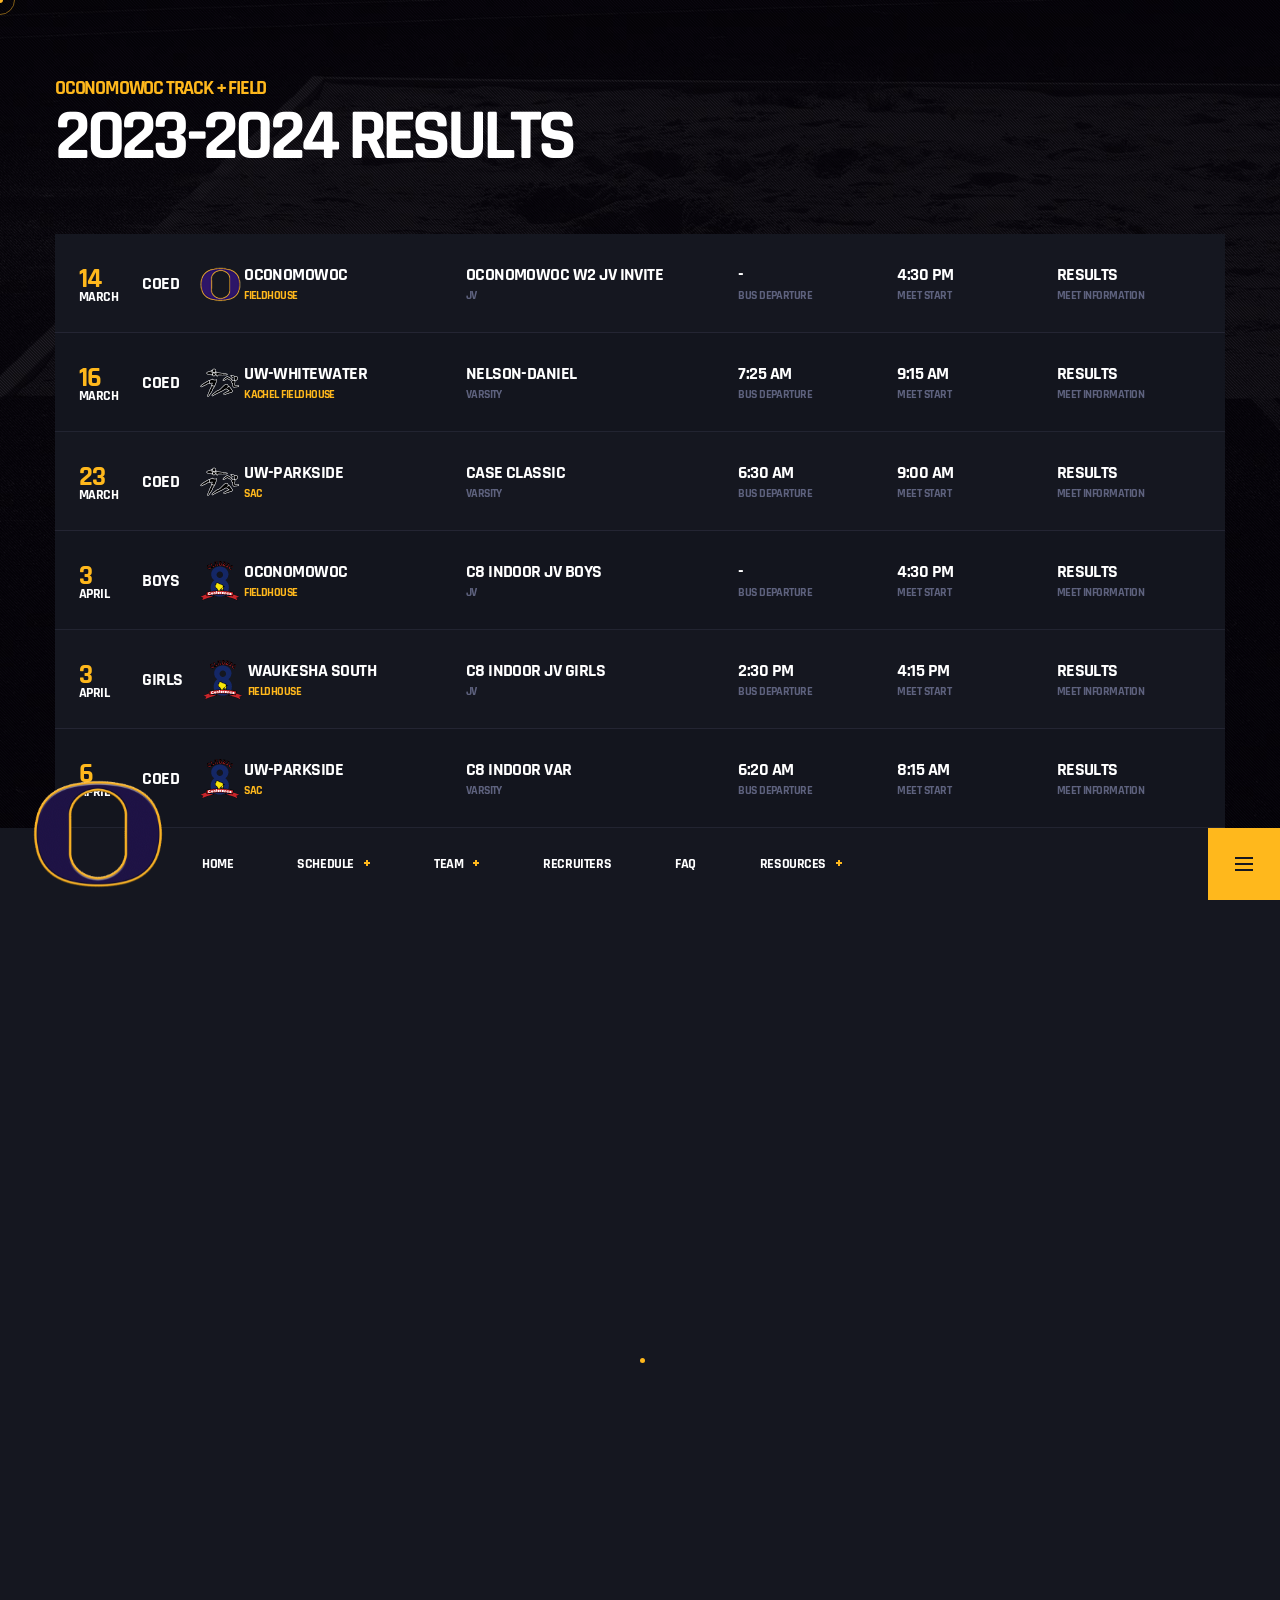
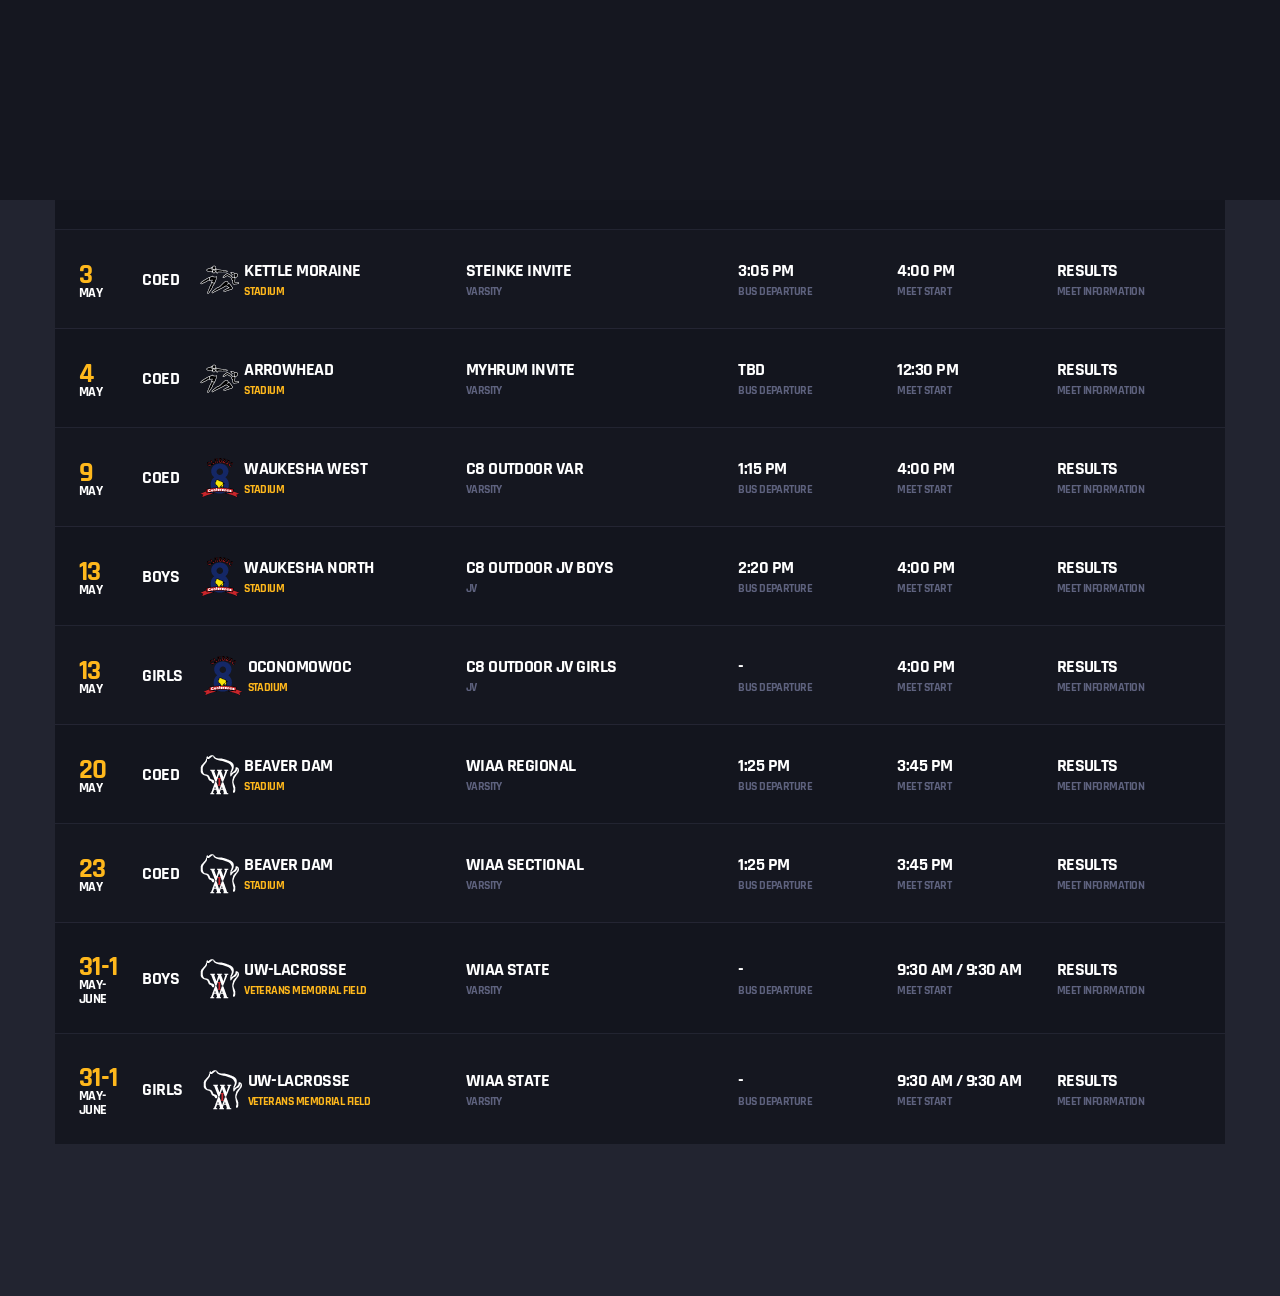
<file: upcoming-meets-24.html>
<!DOCTYPE html>
<html lang="zxx">
<head>

	<!-- Basic Page Needs
	================================================== -->
	<title>Oconomowoc Track and Field - 2024</title>
	<meta charset="utf-8">
	<meta http-equiv="X-UA-Compatible" content="IE=edge">
	<meta name="description" content="Oconomowoc High School Track; Oconomowoc Track + Field">
	<meta name="author" content="Render Vestige">
	<meta name="keywords" content="Oconomowoc High School Track + Field">

	<!-- Favicons
	================================================== -->
	<link rel="shortcut icon" href="assets/img/favicons/favicon.ico">
	<link rel="apple-touch-icon" sizes="120x120" href="assets/img/favicons/favicon-120.png">
	<link rel="apple-touch-icon" sizes="152x152" href="assets/img/favicons/favicon-152.png">

	<!-- Mobile Specific Metas
	================================================== -->
	<meta name="viewport" content="width=device-width,initial-scale=1.0">

	<!-- Google Web Fonts
	================================================== -->
	<link href="https://fonts.googleapis.com/css?family=Rajdhani:300,400,500,600,700" rel="stylesheet">

	<!-- CSS
	================================================== -->
	<!-- Vendor CSS -->
	<link href="assets/vendor/magnific-popup/css/magnific-popup.css" rel="stylesheet">
	<link href="assets/vendor/slick/css/slick.css" rel="stylesheet">
	<link href="assets/vendor/nanoscroller/css/nanoscroller.css" rel="stylesheet">
	<link href="assets/vendor/fontawesome/css/brands.css" rel="stylesheet">

	<!-- Template CSS-->
	<link href="assets/css/style.css" rel="stylesheet">

	<!-- Custom CSS-->
	<link href="assets/css/custom.css" rel="stylesheet">

</head>

<body class="preloader-is--active bg-image bg-fixed bg--texture-01 bg--dotted-3x3">

	<div class="site-wrapper site-layout--default">

		<!-- Header
		================================================== -->
		<header id="header" class="site-header site-header--bottom">
		
			<!-- Logo - Image Based -->
			<div class="header-logo header-logo--img">
				<a href="index.html"><img src="assets/img/logo.gif" srcset="assets/img/logo@2x.gif 2x" alt="Oconomowoc"></a>
			</div>
			<!-- Logo - Image Based / End -->
		
		
			<!--popmenu.php code-->
					
								<!-- Main Navigation -->
			<nav class="main-nav">
				<ul class="main-nav__list">
					<li class=""><a href="index.html">Home</a></li>
					<li class=""><a href="upcoming-meets.html">Schedule</a>
						<ul class="main-nav__sub">
							<li class=""><a href="upcoming-meets.html">2026 Results</a></li>
							<li class=""><a href="upcoming-meets-25.html">2025 Results</a></li>
							<li class=""><a href="upcoming-meets-24.html">2024 Results</a></li>
							<li class=""><a href="upcoming-meets-23.html">2023 Results</a></li>
						</ul>
						
					</li>
					<li class=""><a href="#">Team</a>
						<ul class="main-nav__sub">
							<li class=""><a href="https://www.athletic.net/team/3091/track-and-field-outdoor/2026" target="_blank">Roster</a></li>
						</ul>
					</li>
					<li class=""><a href="recruits.html">Recruiters</a>
					</li>
					<li class=""><a href="faqs.html">FAQ</a>
					</li>
					<li><a href="#">Resources</a>
						<ul class="main-nav__sub"><!--
							<li class=""><a href="https://www.signupgenius.com/go/805084EAAA62CA2FD0-62181036-ohsspring?useFullSite=true#/" target="_blank">Booster Club Concession Sign Up</a></li>-->
							<li class=""><a href="contact-us.html">Contact Us</a></li>
							<li class=""><a href="https://www.oasd.k12.wi.us/schools/athletics/about/registration.cfm" target="_blank">Team Sign Up</a></li>
						</ul>
					</li>
				</ul>
			</nav>
			<!-- Main Navigation / End -->
			
		<!-- Header Actions -->
			<div class="header-actions">
				<div class="header-menu-toggle">
					<div class="header-menu-toggle__inner">
						<span>&nbsp;</span>
						<span>&nbsp;</span>
						<span>&nbsp;</span>
					</div>
				</div>
			</div>
			<!-- Header Actions / End -->
		</header>
		<!-- Header / End -->		
		<!-- Content
		================================================== -->
		<main class="site-content site-content--center page" id="wrapper">
			<div class="container container--large">
				<div class="page-heading page-heading--default">
					<div class="page-heading__subtitle h5 color-primary">Oconomowoc Track + Field</div>
					<h1 class="page-heading__title h2">2023-2024 Results</h1>
				</div><!--
				<div class="matches-filter">
					<label class="matches-filter__label">Team filter</label>
					<select class="cs-select">
						<option value="A" selected>All</option>
						<option value="J">JV</option>
						<option value="V">Varsity</option>
					</select>
				</div>-->
				<div class="table-responsive mt-sm-auto mb-sm-auto">
					<table class="table matches-table upcoming-table">
						<tbody>
						
						<!--------------------------------------------------------------------------------------------------------------------------------------------------------------------------------->
							<tr>
								<td class="upcoming-table__date">
									<span>14</span>March
								</td>
								<td class="upcoming-table__team">
									<span class="upcoming-table__team-vs">COED</span>
									<figure class="match-team" role="group">
										<!--<figure class="match-team-logo match-team-logo--team-4" role="group">-->
											<img src="assets/img/samples/Meet-Oconomowoc.png" srcset="assets/img/samples/Meet-Oconomowoc.png 2x" alt="Oconomowoc Meet">
										<!--</figure>-->
										<figcaption>
											<div class="match-team__name">Oconomowoc</div>
												<div class="match-team__country "><a href="https://www.google.com/maps/place/Oconomowoc+High+School/@43.0993509,-88.4919786,807m/data=!3m1!1e3!4m12!1m6!3m5!1s0x8805ca101fa0e163:0x58832e07ac98897b!2sOconomowoc+High+School!8m2!3d43.0994804!4d-88.4898572!3m4!1s0x8805ca101fa0e163:0x58832e07ac98897b!8m2!3d43.0994804!4d-88.4898572" target="_blank">Fieldhouse</a></div>
										</figcaption>
									</figure>
								</td>
								<td>
									Oconomowoc W2 JV Invite
									<span class="upcoming-table__label">JV</span>
								</td>
								<td>
									-
									<span class="upcoming-table__label">Bus Departure</span>
								</td>
								<td>
									4:30 PM
									<span class="upcoming-table__label">Meet Start</span>
								</td>
								<td>
									<!--<a href="#" class="upcoming-table__MEET LINK">Meet Information</a>-->
									<span class="upcoming-table__MEET LINK disable"><a href="https://drive.google.com/file/d/1-wEqAsqzVZsC1qAm6e4TYYOsbF7TG-c4/view" target="_blank">Results</a></span>
									<span class="upcoming-table__label">MEET INFORMATION</span>
								</td>
							</tr>
		<!--------------------------------------------------------------------------------------------------------------------------------------------------------------------------------->
							<tr>
								<td class="upcoming-table__date">
									<span>16</span>March
								</td>
								<td class="upcoming-table__team">
									<span class="upcoming-table__team-vs">COED</span>
									<figure class="match-team" role="group">
											<img src="assets/img/samples/Meet-Away.png" srcset="assets/img/samples/Meet-Away.png 2x" alt="Raging Rhinos Logo">
										<figcaption>
											<div class="match-team__name">UW-Whitewater</div>
												<div class="match-team__country "><a href="https://www.google.com/maps/place/D.L.K.+Kachel+Fieldhouse/@42.8431318,-88.7483511,17z/data=!3m1!4b1!4m5!3m4!1s0x8805e0896e9db0a7:0xe1b7f81fa0b30eb!8m2!3d42.8431318!4d-88.7461624" target="_blank">Kachel Fieldhouse</a></div>
										</figcaption>
									</figure>
								</td>
								<td>
									Nelson-Daniel
									<span class="upcoming-table__label">Varsity</span>
								</td>
								<td>
									7:25 AM
									<span class="upcoming-table__label">Bus Departure</span>
								</td>
								<td>
									9:15 AM
									<span class="upcoming-table__label">Meet Start</span>
								</td>
								<td>
									<span class="upcoming-table__MEET LINK disable"><a href="https://drive.google.com/file/d/18dFzYSSl101AfYP3CW5EFzUF1A6Xa1u0/view" target="_blank">Results</a></span>
									<span class="upcoming-table__label">MEET INFORMATION</span>
								</td>
							</tr>
		<!---------------------------------------------------------------------------------------------------------------------------------------------------------------------------------
							<tr>
								<td class="upcoming-table__date">
									<span>21</span>March
								</td>
								<td class="upcoming-table__team">
									<span class="upcoming-table__team-vs">COED</span>
									<figure class="match-team" role="group">
											<img src="assets/img/samples/Meet-Oconomowoc.png" srcset="assets/img/samples/Meet-Oconomowoc.png 2x" alt="Oconomowoc Meet">
										<figcaption>
											<div class="match-team__name">Oconomowoc</div>
												<div class="match-team__country "><a href="https://www.google.com/maps/place/Oconomowoc+High+School/@43.0993509,-88.4919786,807m/data=!3m1!1e3!4m12!1m6!3m5!1s0x8805ca101fa0e163:0x58832e07ac98897b!2sOconomowoc+High+School!8m2!3d43.0994804!4d-88.4898572!3m4!1s0x8805ca101fa0e163:0x58832e07ac98897b!8m2!3d43.0994804!4d-88.4898572" target="_blank">Fieldhouse</a></div>
										</figcaption>
									</figure>
								</td>
								<td>
									Oconomowoc W3 JV Invite
									<span class="upcoming-table__label">JV</span>
								</td>
								<td>
									-
									<span class="upcoming-table__label">Bus Departure</span>
								</td>
								<td>
									4:30 PM
									<span class="upcoming-table__label">Meet Start</span>
								</td>
								<td>
									<a href="#" class="upcoming-table__MEET LINK">Meet Information</a>
									<span class="upcoming-table__MEET LINK disable"><a href="https://drive.google.com/file/d/1dUNILRGjmjcUrB8hM7gMQL_1WkHlXOpQ/view?usp=sharing" target="_blank">CANCELLED</a></span>
									<span class="upcoming-table__label">MEET INFORMATION</span>
								</td>
							</tr>
		-------------------------------------------------------------------------------------------------------------------------------------------------------------------------------->
							<tr>
								<td class="upcoming-table__date">
									<span>23</span>March
								</td>
								<td class="upcoming-table__team">
									<span class="upcoming-table__team-vs">COED</span>
									<figure class="match-team" role="group">
											<img src="assets/img/samples/Meet-Away.png" srcset="assets/img/samples/Meet-Away.png 2x" alt="Raging Rhinos Logo">
										<figcaption>
											<div class="match-team__name">UW-Parkside</div>
												<div class="match-team__country "><a href="https://www.google.com/maps/place/UW-Parkside+Sports+%26+Activity+Center/@42.6424889,-87.8611882,17z/data=!3m1!4b1!4m5!3m4!1s0x8805677dc7bcce45:0x552f813becfa0c0f!8m2!3d42.642485!4d-87.8567035" target="_blank">SAC</a></div>
										</figcaption>
									</figure>
								</td>
								<td>
									Case Classic
									<span class="upcoming-table__label">Varsity</span>
								</td>
								<td>
									6:30 AM
									<span class="upcoming-table__label">Bus Departure</span>
								</td>
								<td>
									9:00 AM
									<span class="upcoming-table__label">Meet Start</span>
								</td>
								<td>
									<span class="upcoming-table__MEET LINK disable"><a href="https://drive.google.com/file/d/1-DbVT_avPcUMCF5nKCPvLlXXO-2nscQM/view" target="_blank">RESULTS</a></a></span>
									<span class="upcoming-table__label">MEET INFORMATION</span>
								</td>
							</tr>
		<!---------------------------------------------------------------------------------------------------------------------------------------------------------------------------------
							<tr>
								<td class="upcoming-table__date">
									<span>1</span>April
								</td>
								<td class="upcoming-table__team">
									<span class="upcoming-table__team-vs">COED</span>
									<figure class="match-team" role="group">
											<img src="assets/img/samples/Meet-C8.png" srcset="assets/img/samples/Meet-C8.png 2x" alt="Raging Rhinos Logo">
										<figcaption>
											<div class="match-team__name">UW-Parkside</div>
												<div class="match-team__country "><a href="https://www.google.com/maps/place/UW-Parkside+Sports+%26+Activity+Center/@42.6424889,-87.8611882,17z/data=!3m1!4b1!4m5!3m4!1s0x8805677dc7bcce45:0x552f813becfa0c0f!8m2!3d42.642485!4d-87.8567035" target="_blank">SAC</a></div>
										</figcaption>
									</figure>
								</td>
								<td>
									C8 Indoor V
									<span class="upcoming-table__label">Varsity</span>
								</td>
								<td>
									6:20 AM
									<span class="upcoming-table__label">Bus Departure</span>
								</td>
								<td>
									8:15 AM
									<span class="upcoming-table__label">Meet Start</span>
								</td>
								<td>
									<span class="upcoming-table__MEET LINK disable"><a href="https://drive.google.com/file/d/1CpBTUqAsQddkJ8rJAEuJDLaXnm7iVpwB/view" target="_blank"></a></span>
									<span class="upcoming-table__label">MEET INFORMATION</span>
								</td>
							</tr>
		
			--------------------------------------------------------------------------------------------------------------------------------------------------------------------------------->
							<tr>
								<td class="upcoming-table__date">
									<span>3</span>April
								</td>
								<td class="upcoming-table__team">
									<span class="upcoming-table__team-vs">BOYS</span>
									<figure class="match-team" role="group">
											<img src="assets/img/samples/Meet-C8.png" srcset="assets/img/samples/Meet-C8.png 2x" alt="Raging Rhinos Logo">
										<figcaption>
											<div class="match-team__name">Oconomowoc</div>
												<div class="match-team__country "><a href="https://www.google.com/maps/place/Oconomowoc+High+School/@43.0993509,-88.4919786,807m/data=!3m1!1e3!4m12!1m6!3m5!1s0x8805ca101fa0e163:0x58832e07ac98897b!2sOconomowoc+High+School!8m2!3d43.0994804!4d-88.4898572!3m4!1s0x8805ca101fa0e163:0x58832e07ac98897b!8m2!3d43.0994804!4d-88.4898572" target="_blank">Fieldhouse</a></div>
										</figcaption>
									</figure>
								</td>
								<td>
									C8 Indoor JV Boys
									<span class="upcoming-table__label">JV</span>
								</td>
								<td>
									-
									<span class="upcoming-table__label">Bus Departure</span>
								</td>
								<td>
									4:30 PM
									<span class="upcoming-table__label">Meet Start</span>
								</td>
								<td>
									<span class="upcoming-table__MEET LINK disable"><a href="https://drive.google.com/file/d/15sQZFj-us0jJmvkStdto4TmlvISBW2BN/view" target="_blank">Results</a></span>
									<span class="upcoming-table__label">MEET INFORMATION</span>
								</td>
							</tr>
		
			<!--------------------------------------------------------------------------------------------------------------------------------------------------------------------------------->	
							<tr>
								<td class="upcoming-table__date">
									<span>3</span>April
								</td>
								<td class="upcoming-table__team">
									<span class="upcoming-table__team-vs">GIRLS</span>
									<figure class="match-team" role="group">
											<img src="assets/img/samples/Meet-C8.png" srcset="assets/img/samples/Meet-C8.png 2x" alt="Raging Rhinos Logo">
										<figcaption>
											<div class="match-team__name">Waukesha South</div>
												<div class="match-team__country "><a href="https://www.google.com/maps/place/Waukesha+South+High+School/@42.9929276,-88.2245225,17z/data=!3m1!4b1!4m5!3m4!1s0x8805a63da73779fb:0x13268ac18ed3a752!8m2!3d42.9929237!4d-88.2223338" target="_blank">Fieldhouse</a></div>
										</figcaption>
									</figure>
								</td>
								<td>
									C8 Indoor JV Girls
									<span class="upcoming-table__label">JV</span>
								</td>
								<td>
									2:30 PM
									<span class="upcoming-table__label">Bus Departure</span>
								</td>
								<td>
									4:15 PM
									<span class="upcoming-table__label">Meet Start</span>
								</td>
								<td>
									<span class="upcoming-table__MEET LINK disable"><a href="https://drive.google.com/file/d/1e_LcHAFAUimgclwzQgup0XtmxAsbsX4k/view" target="_blank">Results</a></span>
									<span class="upcoming-table__label">MEET INFORMATION</span>
								</td>
							</tr>
		
			<!--------------------------------------------------------------------------------------------------------------------------------------------------------------------------------->	
							<tr>
								<td class="upcoming-table__date">
									<span>6</span>April
								</td>
								<td class="upcoming-table__team">
									<span class="upcoming-table__team-vs">COED</span>
									<figure class="match-team" role="group">
											<img src="assets/img/samples/Meet-C8.png" srcset="assets/img/samples/Meet-C8.png 2x" alt="Raging Rhinos Logo">
										<figcaption>
											<div class="match-team__name">UW-Parkside</div>
												<div class="match-team__country "><a href="https://www.google.com/maps/place/UW-Parkside+Sports+%26+Activity+Center/@42.6424889,-87.8611882,17z/data=!3m1!4b1!4m5!3m4!1s0x8805677dc7bcce45:0x552f813becfa0c0f!8m2!3d42.642485!4d-87.8567035" target="_blank">SAC</a></div>
										</figcaption>
									</figure>
								</td>
								<td>
									C8 Indoor Var
									<span class="upcoming-table__label">Varsity</span>
								</td>
								<td>
									6:20 AM
									<span class="upcoming-table__label">Bus Departure</span>
								</td>
								<td>
									8:15 AM
									<span class="upcoming-table__label">Meet Start</span>
								</td>
								<td>
									<span class="upcoming-table__MEET LINK disable"><a href="https://drive.google.com/file/d/1f6xlUOBJ63CFpQggIGu5X5FDSU9wCl1x/view" target="_blank">Results</a></span>
									<span class="upcoming-table__label">MEET INFORMATION</span>
								</td>
							</tr>
		
			<!---------------------------------------------------------------------------------------------------------------------------------------------------------------------------------	
							<tr>
								<td class="upcoming-table__date">
									<span>8</span>April
								</td>
								<td class="upcoming-table__team">
									<span class="upcoming-table__team-vs">Girls</span>
									<figure class="match-team" role="group">
											<img src="assets/img/samples/Meet-Away.png" srcset="assets/img/samples/Meet-Away.png 2x" alt="Raging Rhinos Logo">
										<figcaption>
											<div class="match-team__name">UW-Whitewater</div>
												<div class="match-team__country "><a href="https://www.google.com/maps/place/D.L.K.+Kachel+Fieldhouse/@42.8431318,-88.7483511,17z/data=!3m1!4b1!4m5!3m4!1s0x8805e0896e9db0a7:0xe1b7f81fa0b30eb!8m2!3d42.8431318!4d-88.7461624" target="_blank">Kachel Fieldhouse</a></div>
										</figcaption>
									</figure>
								</td>
								<td>
									Indoor Qualifier
									<span class="upcoming-table__label">Varsity</span>
								</td>
								<td>
									2:40 PM
									<span class="upcoming-table__label">Bus Departure</span>
								</td>
								<td>
									4:30 PM
									<span class="upcoming-table__label">Meet Start</span>
								</td>
								<td>
									<span class="upcoming-table__MEET LINK disable"><a href="https://drive.google.com/file/d/11c3QjQNjHrMHV1iAZ9LpNIh1OQ0mDYjM/view" target="_blank">Results</a></span>
									<span class="upcoming-table__label">MEET INFORMATION</span>
								</td>
							</tr>
		
			<--------------------------------------------------------------------------------------------------------------------------------------------------------------------------------->
							<tr>
								<td class="upcoming-table__date">
									<span>10</span>April
								</td>
								<td class="upcoming-table__team">
									<span class="upcoming-table__team-vs">COED</span>
									<figure class="match-team" role="group">
											<img src="assets/img/samples/Meet-C8.png" srcset="assets/img/samples/Meet-C8.png 2x" alt="Raging Rhinos Logo">
										<figcaption>
											<div class="match-team__name">Kettle Moraine</div>
												<div class="match-team__country "><a href="https://www.google.com/maps/place/Vock+Field/@43.0107098,-88.3802549,738m/data=!3m1!1e3!4m14!1m7!3m6!1s0x8805b09e6b1a87c9:0xf88a8403823650e!2sKettle+Moraine+High+School!8m2!3d43.0094075!4d-88.3775888!16zL20vMDlrMjhy!3m5!1s0x8805b18450fccd35:0x6a9dcd1cf87f86f!8m2!3d43.0122378!4d-88.3784778!16s%2Fg%2F11t9wzp5bj?entry=ttu" target="_blank">Stadium</a></div>
										</figcaption>
									</figure>
								</td>
								<td>
									C8 JV Open
									<span class="upcoming-table__label">JV</span>
								</td>
								<td>
									2:30 PM
									<span class="upcoming-table__label">Bus Departure</span>
								</td>
								<td>
									4:00 PM
									<span class="upcoming-table__label">Meet Start</span>
								</td>
								<td>
									<span class="upcoming-table__MEET LINK disable"><a href="https://drive.google.com/file/d/1gAvyXScg2S2aMPkLfRq4ZDQI9qGixXDt/view" target="_blank">Results</a></span>
									<span class="upcoming-table__label">MEET INFORMATION</span>
								</td>
							</tr>
		
			<!---------------------------------------------------------------------------------------------------------------------------------------------------------------------------------
							<tr>
								<td class="upcoming-table__date">
									<span>10</span>April
								</td>
								<td class="upcoming-table__team">
									<span class="upcoming-table__team-vs">GIRLS</span>
									<figure class="match-team" role="group">
											<img src="assets/img/samples/Meet-C8.png" srcset="assets/img/samples/Meet-C8.png 2x" alt="Raging Rhinos Logo">
										<figcaption>
											<div class="match-team__name">Waukesha North</div>
												<div class="match-team__country "><a href="https://www.google.com/maps/place/Waukesha+North+High+School/@43.0189069,-88.2664417,809m/data=!3m2!1e3!4b1!4m5!3m4!1s0x8805af4270bfc067:0xb58484d09066647d!8m2!3d43.018903!4d-88.264253" target="_blank">Stadium</a></div>
										</figcaption>
									</figure>
								</td>
								<td>
									C8 JV Open Girls
									<span class="upcoming-table__label">JV</span>
								</td>
								<td>
									1:15 PM
									<span class="upcoming-table__label">Bus Departure</span>
								</td>
								<td>
									4:00 PM
									<span class="upcoming-table__label">Meet Start</span>
								</td>
								<td>
									<span class="upcoming-table__MEET LINK disable"><a href="https://drive.google.com/file/d/1NEyHr-KsssMzoiOjlCI-lcNFYxBSlsYY/view" target="_blank">Results</a></span>
									<span class="upcoming-table__label">MEET INFORMATION</span>
								</td>
							</tr>
		
			<!--------------------------------------------------------------------------------------------------------------------------------------------------------------------------------->	
							<tr>
								<td class="upcoming-table__date">
									<span>13</span>April
								</td>
								<td class="upcoming-table__team">
									<span class="upcoming-table__team-vs">COED</span>
									<figure class="match-team" role="group">
											<img src="assets/img/samples/Meet-Away.png" srcset="assets/img/samples/Meet-Away.png 2x" alt="Raging Rhinos Logo">
										<figcaption>
											<div class="match-team__name">West Allis Hale</div>
												<div class="match-team__country "><a href="https://www.google.com/maps/place/West+Stadium/@42.9981824,-88.0571201,809m/data=!3m1!1e3!4m12!1m6!3m5!1s0x88050f7d8ce01403:0x580fa19ec4b83393!2sNathan+Hale+High+School!8m2!3d43.0013093!4d-88.0564335!3m4!1s0x88050f937c843929:0xab5c2652f5f08988!8m2!3d42.998412!4d-88.0563808" target="_blank">Stadium</a></div>
										</figcaption>
									</figure>
								</td>
								<td>
									Mondo Invitational
									<span class="upcoming-table__label">Varsity</span>
								</td>
								<td>
									7:40 AM
									<span class="upcoming-table__label">Bus Departure</span>
								</td>
								<td>
									9:30 AM
									<span class="upcoming-table__label">Meet Start</span>
								</td>
								<td>
									<span class="upcoming-table__MEET LINK disable"><a href="https://drive.google.com/file/d/1xGM35lQsG6066f6kcx-zaCSSqvetWCCM/view" target="_blank">Results</a></span>
									<span class="upcoming-table__label">MEET INFORMATION</span>
								</td>
							</tr>
		
			<!--------------------------------------------------------------------------------------------------------------------------------------------------------------------------------->	
							<tr>
								<td class="upcoming-table__date">
									<span>16</span>April
								</td>
								<td class="upcoming-table__team">
									<span class="upcoming-table__team-vs">GIRLS</span>
									<figure class="match-team" role="group">
											<img src="assets/img/samples/Meet-C8.png" srcset="assets/img/samples/Meet-C8.png 2x" alt="Raging Rhinos Logo">
										<figcaption>
											<div class="match-team__name">Muskego</div>
												<div class="match-team__country "><a href="https://www.google.com/maps/place/Muskego+High+School+Football+Field+and+Track/@42.8858009,-88.150404,740m/data=!3m2!1e3!4b1!4m6!3m5!1s0x88050b823fa981e1:0xbf8bc2372ecd7620!8m2!3d42.8858009!4d-88.1478344!16s%2Fg%2F11fm3nk2ts?entry=ttu" target="_blank">Stadium</a></div>
										</figcaption>
									</figure>
								</td>
								<td>
									C8 Relays Var/JV Girls
									<span class="upcoming-table__label">Varsity/JV</span>
								</td>
								<td>
									2:00 PM
									<span class="upcoming-table__label">Bus Departure</span>
								</td>
								<td>
									4:00 PM
									<span class="upcoming-table__label">Meet Start</span>
								</td>
								<td>
									<span class="upcoming-table__MEET LINK disable"><a href="https://drive.google.com/file/d/1ZRJHfymahIsVtzYhtPeU3ZLKSuTKrEwh/view" target="_blank">Results</a></span>
									<span class="upcoming-table__label">MEET INFORMATION</span>
								</td>
							</tr>
		
			<!--------------------------------------------------------------------------------------------------------------------------------------------------------------------------------->	
							<tr>
								<td class="upcoming-table__date">
									<span>17</span>April
								</td>
								<td class="upcoming-table__team">
									<span class="upcoming-table__team-vs">BOYS</span>
									<figure class="match-team" role="group">
											<img src="assets/img/samples/Meet-C8.png" srcset="assets/img/samples/Meet-C8.png 2x" alt="Raging Rhinos Logo">
										<figcaption>
											<div class="match-team__name">Arrowhead</div>
												<div class="match-team__country "><a href="https://www.google.com/maps/place/Pfeiffer+Memorial+Field+at+Taraska+Stadium/@43.1178555,-88.3496487,807m/data=!3m1!1e3!4m12!1m6!3m5!1s0x8805b242a1659cc3:0xe1f11f769e31c2f0!2sArrowhead+Union+High+School+North+Campus!8m2!3d43.1178516!4d-88.34746!3m4!1s0x8805b25cc0ac17b1:0xb43e5b28dad6e52e!8m2!3d43.1152233!4d-88.3470235" target="_blank">Stadium</a></div>
										</figcaption>
									</figure>
								</td>
								<td>
									C8 Relays Var/JV Boys
									<span class="upcoming-table__label">Varsity/JV</span>
								</td>
								<td>
									1:45 PM
									<span class="upcoming-table__label">Bus Departure</span>
								</td>
								<td>
									4:00 PM
									<span class="upcoming-table__label">Meet Start</span>
								</td>
								<td>
									<span class="upcoming-table__MEET LINK disable"><a href="https://crm.pttiming.com/uploads/projects/1760/399f826226439602a048ba49c48b30a7.pdf" target="_blank">Results</a></span>
									<span class="upcoming-table__label">MEET INFORMATION</span>
								</td>
							</tr>
		
			<!--------------------------------------------------------------------------------------------------------------------------------------------------------------------------------->	
							<tr>
								<td class="upcoming-table__date">
									<span>20</span>April
								</td>
								<td class="upcoming-table__team">
									<span class="upcoming-table__team-vs">COED</span>
									<figure class="match-team" role="group">
											<img src="assets/img/samples/Meet-Away.png" srcset="assets/img/samples/Meet-Away.png 2x" alt="Raging Rhinos Logo">
										<figcaption>
											<div class="match-team__name">Pewaukee</div>
												<div class="match-team__country "><a href="https://www.google.com/maps/place/43%C2%B004'25.6%22N+88%C2%B015'48.6%22W/@43.0737879,-88.2656887,808m/data=!3m2!1e3!4b1!4m13!1m6!3m5!1s0x8805aea326e4f63f:0xc0b8ff9e6add41c8!2sPewaukee+High+School!8m2!3d43.0744361!4d-88.2621591!3m5!1s0x0:0xebf507fb8540abc6!7e2!8m2!3d43.0737841!4d-88.2635004" target="_blank">Stadium</a></div>
										</figcaption>
									</figure>
								</td>
								<td>
									Waukesha County Inv
									<span class="upcoming-table__label">Varsity</span>
								</td>
								<td>
									8:35 AM
									<span class="upcoming-table__label">Bus Departure</span>
								</td>
								<td>
									10:00 AM
									<span class="upcoming-table__label">Meet Start</span>
								</td>
								<td>
									<span class="upcoming-table__MEET LINK disable"><a href="https://drive.google.com/file/d/152QexUjzLb3udv1uGL_GFSTXKetpLhPr/view" target="_blank">Results</a></span>
									<span class="upcoming-table__label">MEET INFORMATION</span>
								</td>
							</tr>
		
			<!--------------------------------------------------------------------------------------------------------------------------------------------------------------------------------->	
							<tr>
								<td class="upcoming-table__date">
									<span>23</span>April
								</td>
								<td class="upcoming-table__team">
									<span class="upcoming-table__team-vs">COED</span>
									<figure class="match-team" role="group">
											<img src="assets/img/samples/Meet-Away.png" srcset="assets/img/samples/Meet-Away.png 2x" alt="Raging Rhinos Logo">
										<figcaption>
											<div class="match-team__name">Brookfield Central</div>
												<div class="match-team__country "><a href="https://www.google.com/maps/place/Brookfield+Central+Football+Field/@43.0569676,-88.1247645,808m/data=!3m1!1e3!4m12!1m6!3m5!1s0x880506e4e0252f8d:0x130b608872468cfc!2sBrookfield+Central+High+School!8m2!3d43.0546824!4d-88.1225114!3m4!1s0x880506e40d9a77df:0xb8f0f9a2f738551e!8m2!3d43.0584827!4d-88.1226698" target="_blank">Stadium</a></div>
										</figcaption>
									</figure>
								</td>
								<td>
									Central JV Invite
									<span class="upcoming-table__label">JV</span>
								</td>
								<td>
									1:30 PM
									<span class="upcoming-table__label">Bus Departure</span>
								</td>
								<td>
									3:45 PM
									<span class="upcoming-table__label">Meet Start</span>
								</td>
								<td>
									<span class="upcoming-table__MEET LINK disable"><a href="https://drive.google.com/file/d/1eCKZv2mewitMsvEEmgOPkfZ-PMAlFafn/view" target="_blank">Results</a></span>
									<span class="upcoming-table__label">MEET INFORMATION</span>
								</td>
							</tr>
		
			<!--------------------------------------------------------------------------------------------------------------------------------------------------------------------------------->	
							<tr>
								<td class="upcoming-table__date">
									<span>26</span>April
								</td>
								<td class="upcoming-table__team">
									<span class="upcoming-table__team-vs">COED</span>
									<figure class="match-team" role="group">
											<img src="assets/img/samples/Meet-Away.png" srcset="assets/img/samples/Meet-Away.png 2x" alt="Raging Rhinos Logo">
										<figcaption>
											<div class="match-team__name">Broofield Central</div>
												<div class="match-team__country "><a href="https://www.google.com/maps/place/Brookfield+Central+Football+Field/@43.0569676,-88.1247645,808m/data=!3m1!1e3!4m12!1m6!3m5!1s0x880506e4e0252f8d:0x130b608872468cfc!2sBrookfield+Central+High+School!8m2!3d43.0546824!4d-88.1225114!3m4!1s0x880506e40d9a77df:0xb8f0f9a2f738551e!8m2!3d43.0584827!4d-88.1226698" target="_blank">Stadium</a></div>
										</figcaption>
									</figure>
								</td>
								<td>
									Lancer Invite
									<span class="upcoming-table__label">Varsity</span>
								</td>
								<td>
									2:10 PM
									<span class="upcoming-table__label">Bus Departure</span>
								</td>
								<td>
									3:45 PM
									<span class="upcoming-table__label">Meet Start</span>
								</td>
								<td>
									<span class="upcoming-table__MEET LINK disable"><a href="https://drive.google.com/file/d/19o5JYcIqw49o_I0LUEcwkwlcJKJ-4_MN/view" target="_blank">Results</a>
									<span class="upcoming-table__label">MEET INFORMATION</span>
								</td>
							</tr>
		
			<!--------------------------------------------------------------------------------------------------------------------------------------------------------------------------------->	
							<tr>
								<td class="upcoming-table__date">
									<span>26</span>April
								</td>
								<td class="upcoming-table__team">
									<span class="upcoming-table__team-vs">COED</span>
									<figure class="match-team" role="group">
											<img src="assets/img/samples/Meet-Away.png" srcset="assets/img/samples/Meet-Away.png 2x" alt="Raging Rhinos Logo">
										<figcaption>
											<div class="match-team__name">West Allis Hale</div>
												<div class="match-team__country "><a href="https://www.google.com/maps/place/West+Stadium/@42.9981824,-88.0571201,809m/data=!3m1!1e3!4m12!1m6!3m5!1s0x88050f7d8ce01403:0x580fa19ec4b83393!2sNathan+Hale+High+School!8m2!3d43.0013093!4d-88.0564335!3m4!1s0x88050f937c843929:0xab5c2652f5f08988!8m2!3d42.998412!4d-88.0563808" target="_blank">Stadium</a></div>
										</figcaption>
									</figure>
								</td>
								<td>
									Hale Distance Night
									<span class="upcoming-table__label">Varsity</span>
								</td>
								<td>
									6:10 PM
									<span class="upcoming-table__label">Bus Departure</span>
								</td>
								<td>
									7:50 PM
									<span class="upcoming-table__label">Meet Start</span>
								</td>
								<td>
									<span class="upcoming-table__MEET LINK disable"><a href="https://crm.pttiming.com/uploads/projects/1257/haledistance_result.pdf" target="_blank"></a>
									</br>
									<span class="upcoming-table__MEET LINK disable"><a href="https://crm.pttiming.com/uploads/projects/1702/92dc2d8b14b827d9b48ab8bc4a32fd75.pdf" target="_blank">Results</a></span>
									<span class="upcoming-table__label">MEET INFORMATION</span>
								</td>
							</tr>
		
			<!--------------------------------------------------------------------------------------------------------------------------------------------------------------------------------->
							<tr>
								<td class="upcoming-table__date">
									<span>27</span>April
								</td>
								<td class="upcoming-table__team">
									<span class="upcoming-table__team-vs">COED</span>
									<figure class="match-team" role="group">
											<img src="assets/img/samples/Meet-Away.png" srcset="assets/img/samples/Meet-Away.png 2x" alt="Raging Rhinos Logo">
										<figcaption>
											<div class="match-team__name">Waukesha North</div>
												<div class="match-team__country "><a href="https://www.google.com/maps/place/Waukesha+North+High+School/@43.0189069,-88.2664417,809m/data=!3m2!1e3!4b1!4m5!3m4!1s0x8805af4270bfc067:0xb58484d09066647d!8m2!3d43.018903!4d-88.264253" target="_blank">Stadium</a></div>
										</figcaption>
									</figure>
								</td>
								<td>
									Northstar Invite
									<span class="upcoming-table__label">Varsity</span>
								</td>
								<td>
									7:55 AM
									<span class="upcoming-table__label">Bus Departure</span>
								</td>
								<td>
									9:30 AM
									<span class="upcoming-table__label">Meet Start</span>
								</td>
								<td>
									<span class="upcoming-table__MEET LINK disable"><a href="https://drive.google.com/file/d/1kXsK1iPD8TQNfBuL6HTgmCgd7vvBqvRD/view" target="_blank">Results</a></span>
									<span class="upcoming-table__label">MEET INFORMATION</span>
								</td>
							</tr>
		
			<!-------------------------------------------------------------------------------------------------------------------------------------------------------------------------------->
							<tr>
								<td class="upcoming-table__date">
									<span>29</span>April
								</td>
								<td class="upcoming-table__team">
									<span class="upcoming-table__team-vs">COED</span>
									<figure class="match-team" role="group">
											<img src="assets/img/samples/Meet-Away.png" srcset="assets/img/samples/Meet-Away.png 2x" alt="Raging Rhinos Logo">
										<figcaption>
											<div class="match-team__name">Waukesha North</div>
												<div class="match-team__country "><a href="https://www.google.com/maps/place/Waukesha+North+High+School/@43.0189069,-88.2664417,809m/data=!3m2!1e3!4b1!4m5!3m4!1s0x8805af4270bfc067:0xb58484d09066647d!8m2!3d43.018903!4d-88.264253" target="_blank">Stadium</a></div>
										</figcaption>
									</figure>
								</td>
								<td>
									Waukesha North JV Invite
									<span class="upcoming-table__label">JV</span>
								</td>
								<td>
									3:05 PM
									<span class="upcoming-table__label">Bus Departure</span>
								</td>
								<td>
									4:30 PM
									<span class="upcoming-table__label">Meet Start</span>
								</td>
								<td>
									<span class="upcoming-table__MEET LINK disable"><a href="https://drive.google.com/file/d/19TArZ0U5YaFFJvLmI-hGPZJP30u_2lK9/view" target="_blank">Results</a></span>
									<span class="upcoming-table__label">MEET INFORMATION</span>
								</td>
							</tr>
		
			<!--------------------------------------------------------------------------------------------------------------------------------------------------------------------------------->	
							<tr>
								<td class="upcoming-table__date">
									<span>3</span>May
								</td>
								<td class="upcoming-table__team">
									<span class="upcoming-table__team-vs">COED</span>
									<figure class="match-team" role="group">
											<img src="assets/img/samples/Meet-Away.png" srcset="assets/img/samples/Meet-Away.png 2x" alt="Raging Rhinos Logo">
										<figcaption>
											<div class="match-team__name">Kettle Moraine</div>
												<div class="match-team__country "><a href="https://www.google.com/maps/place/Vock+Field/@43.0107098,-88.3802549,738m/data=!3m1!1e3!4m14!1m7!3m6!1s0x8805b09e6b1a87c9:0xf88a8403823650e!2sKettle+Moraine+High+School!8m2!3d43.0094075!4d-88.3775888!16zL20vMDlrMjhy!3m5!1s0x8805b18450fccd35:0x6a9dcd1cf87f86f!8m2!3d43.0122378!4d-88.3784778!16s%2Fg%2F11t9wzp5bj?entry=ttu" target="_blank">Stadium</a></div>
										</figcaption>
									</figure>
								</td>
								<td>
									Steinke Invite
									<span class="upcoming-table__label">Varsity</span>
								</td>
								<td>
									3:05 PM
									<span class="upcoming-table__label">Bus Departure</span>
								</td>
								<td>
									4:00 PM
									<span class="upcoming-table__label">Meet Start</span>
								</td>
								<td>
									<span class="upcoming-table__MEET LINK disable"><a href="https://drive.google.com/file/d/1A_UjUe6Qlinvvjojspx1OOS1PN-5bIG3/view" target="_blank">Results</a></span>
									<span class="upcoming-table__label">MEET INFORMATION</span>
								</td>
							</tr>
		
			<!--------------------------------------------------------------------------------------------------------------------------------------------------------------------------------->
							<tr>
								<td class="upcoming-table__date">
									<span>4</span>May
								</td>
								<td class="upcoming-table__team">
									<span class="upcoming-table__team-vs">COED</span>
									<figure class="match-team" role="group">
											<img src="assets/img/samples/Meet-Away.png" srcset="assets/img/samples/Meet-Away.png 2x" alt="Raging Rhinos Logo">
										<figcaption>
											<div class="match-team__name">Arrowhead</div>
												<div class="match-team__country "><a href="https://www.google.com/maps/place/Pfeiffer+Memorial+Field+at+Taraska+Stadium/@43.1178555,-88.3496487,807m/data=!3m1!1e3!4m12!1m6!3m5!1s0x8805b242a1659cc3:0xe1f11f769e31c2f0!2sArrowhead+Union+High+School+North+Campus!8m2!3d43.1178516!4d-88.34746!3m4!1s0x8805b25cc0ac17b1:0xb43e5b28dad6e52e!8m2!3d43.1152233!4d-88.3470235" target="_blank">Stadium</a></div>
										</figcaption>
									</figure>
								</td>
								<td>
									Myhrum Invite
									<span class="upcoming-table__label">Varsity</span>
								</td>
								<td>
									TBD
									<span class="upcoming-table__label">Bus Departure</span>
								</td>
								<td>
									12:30 PM
									<span class="upcoming-table__label">Meet Start</span>
								</td>
								<td>
									<span class="upcoming-table__MEET LINK disable"><a href="https://crm.pttiming.com/uploads/projects/1743/7ee8424887f19934161d0cffff03300b.pdf" target="_blank">Results</a></span>
									<span class="upcoming-table__label">MEET INFORMATION</span>
								</td>
							</tr>
		
			<!---------------------------------------------------------------------------------------------------------------------------------------------------------------------------------	
							<tr>
								<td class="upcoming-table__date">
									<span>7</span>May
								</td>
								<td class="upcoming-table__team">
									<span class="upcoming-table__team-vs">COED</span>
									<figure class="match-team" role="group">
											<img src="assets/img/samples/Meet-Away.png" srcset="assets/img/samples/Meet-Away.png 2x" alt="Raging Rhinos Logo">
										<figcaption>
											<div class="match-team__name">Pewaukee</div>
												<div class="match-team__country "><a href="https://www.google.com/maps/place/Pewaukee+High+School/@43.0737528,-88.2653833,737m/data=!3m1!1e3!4m6!3m5!1s0x8805aea326e4f63f:0xc0b8ff9e6add41c8!8m2!3d43.0744268!4d-88.2621593!16s%2Fm%2F076dpg7?entry=ttu" target="_blank">Stadium</a></div>
										</figcaption>
									</figure>
								</td>
								<td>
									Pewaukee JV Invite
									<span class="upcoming-table__label">JV</span>
								</td>
								<td>
									1:30 PM
									<span class="upcoming-table__label">Bus Departure</span>
								</td>
								<td>
									3:30 PM
									<span class="upcoming-table__label">Meet Start</span>
								</td>
								<td>
									<span class="upcoming-table__MEET LINK disable"><a href="https://crm.pttiming.com/uploads/projects/1790/2cc2b4768e66ed71f4047a5fd65f0361.pdf" target="_blank"></a></span>
									<span class="upcoming-table__label">MEET INFORMATION</span>
								</td>
							</tr>
		
			--------------------------------------------------------------------------------------------------------------------------------------------------------------------------------->	
							<tr>
								<td class="upcoming-table__date">
									<span>9</span>May
								</td>
								<td class="upcoming-table__team">
									<span class="upcoming-table__team-vs">COED</span>
									<figure class="match-team" role="group">
											<img src="assets/img/samples/Meet-C8.png" srcset="assets/img/samples/Meet-C8.png 2x" alt="Raging Rhinos Logo">
										<figcaption>
											<div class="match-team__name">Waukesha West</div>
												<div class="match-team__country "><a href="https://www.google.com/maps/place/Waukesha+West+High+School+Football+Field/@42.9688774,-88.2808324,809m/data=!3m2!1e3!5s0x8805a5acb10462bf:0x711729fda00b9a0c!4m12!1m6!3m5!1s0x8805a5ab6242b265:0xe40eabca3bc580c5!2sWaukesha+West+High+School!8m2!3d42.9681198!4d-88.2794162!3m4!1s0x0:0x926c33b94d423f29!8m2!3d42.9711791!4d-88.2797948" target="_blank">Stadium</a></div>
										</figcaption>
									</figure>
								</td>
								<td>
									C8 Outdoor Var
									<span class="upcoming-table__label">Varsity</span>
								</td>
								<td>
									1:15 PM
									<span class="upcoming-table__label">Bus Departure</span>
								</td>
								<td>
									4:00 PM
									<span class="upcoming-table__label">Meet Start</span>
								</td>
								<td>
									<span class="upcoming-table__MEET LINK disable"><a href="https://drive.google.com/file/d/1oUXUAwW8z6OSxV0q5kioJakOhdzGr6AT/view" target="_blank">Results</a></span>
									<span class="upcoming-table__label">MEET INFORMATION</span>
								</td>
							</tr>
		
			<!--------------------------------------------------------------------------------------------------------------------------------------------------------------------------------->	
							<tr>
								<td class="upcoming-table__date">
									<span>13</span>May
								</td>
								<td class="upcoming-table__team">
									<span class="upcoming-table__team-vs">BOYS</span>
									<figure class="match-team" role="group">
											<img src="assets/img/samples/Meet-C8.png" srcset="assets/img/samples/Meet-C8.png 2x" alt="Raging Rhinos Logo">
										<figcaption>
											<div class="match-team__name">Waukesha North</div>
												<div class="match-team__country "><a href="https://www.google.com/maps/place/Waukesha+North+High+School/@43.0189069,-88.2664417,809m/data=!3m2!1e3!4b1!4m5!3m4!1s0x8805af4270bfc067:0xb58484d09066647d!8m2!3d43.018903!4d-88.264253" target="_blank">Stadium</a></div>
										</figcaption>
									</figure>
								</td>
								<td>
									C8 Outdoor JV Boys
									<span class="upcoming-table__label">JV</span>
								</td>
								<td>
									2:20 PM
									<span class="upcoming-table__label">Bus Departure</span>
								</td>
								<td>
									4:00 PM
									<span class="upcoming-table__label">Meet Start</span>
								</td>
								<td>
									<span class="upcoming-table__MEET LINK disable"><a href="https://drive.google.com/file/d/1-MT2xfX74ik2zMbetQSmQkzEtaLSkpMY/view" target="_blank">Results</a></span>
									<span class="upcoming-table__label">MEET INFORMATION</span>
								</td>
							</tr>
		
			<!--------------------------------------------------------------------------------------------------------------------------------------------------------------------------------->	
							<tr>
								<td class="upcoming-table__date">
									<span>13</span>May
								</td>
								<td class="upcoming-table__team">
									<span class="upcoming-table__team-vs">GIRLS</span>
									<figure class="match-team" role="group">
											<img src="assets/img/samples/Meet-C8.png" srcset="assets/img/samples/Meet-C8.png 2x" alt="Raging Rhinos Logo">
										<figcaption>
											<div class="match-team__name">Oconomowoc</div>
												<div class="match-team__country "><a href="https://www.google.com/maps/place/OCONOMOWOC+FOOTBALL+FIELD/@43.0970703,-88.4904596,1210m/data=!3m1!1e3!4m14!1m7!3m6!1s0x8805ca101fa0e163:0x58832e07ac98897b!2sOconomowoc+High+School!8m2!3d43.0994804!4d-88.4898572!16s%2Fm%2F0g57t2l!3m5!1s0x8805cb4392a53641:0x541a15763fd2f0ba!8m2!3d43.0959584!4d-88.4897158!16s%2Fg%2F11pdf4frh5?entry=ttu" target="_blank">Stadium</a></div>
										</figcaption>
									</figure>
								</td>
								<td>
									C8 Outdoor JV Girls
									<span class="upcoming-table__label">JV</span>
								</td>
								<td>
									-
									<span class="upcoming-table__label">Bus Departure</span>
								</td>
								<td>
									4:00 PM
									<span class="upcoming-table__label">Meet Start</span>
								</td>
								<td>
									<span class="upcoming-table__MEET LINK disable"><a href="https://drive.google.com/file/d/1w9R0k7UX8zoiTcFesDy2TrE9GS_Z_oSu/view" target="_blank">Results</a></span>
									<span class="upcoming-table__label">MEET INFORMATION</span>
								</td>
							</tr>
		
			<!--------------------------------------------------------------------------------------------------------------------------------------------------------------------------------->	
							<tr>
								<td class="upcoming-table__date">
									<span>20</span>May
								</td>
								<td class="upcoming-table__team">
									<span class="upcoming-table__team-vs">COED</span>
									<figure class="match-team" role="group">
											<img src="assets/img/samples/Meet-WIAA.png" srcset="assets/img/samples/Meet-Away.png 2x" alt="Raging Rhinos Logo">
										<figcaption>
											<div class="match-team__name">Beaver Dam</div>
												<div class="match-team__country "><a href="https://www.google.com/maps/place/Beaver+Dam+High+School/@43.4617234,-88.8199976,733m/data=!3m2!1e3!4b1!4m6!3m5!1s0x88069f9ed5b5744d:0x3b901206649961f6!8m2!3d43.4617234!4d-88.8199976!16zL20vMGZ6Z21f?entry=ttu" target="_blank">Stadium</a></div>
										</figcaption>
									</figure>
								</td>
								<td>
									WIAA Regional
									<span class="upcoming-table__label">Varsity</span>
								</td>
								<td>
									1:25 PM
									<span class="upcoming-table__label">Bus Departure</span>
								</td>
								<td>
									3:45 PM
									<span class="upcoming-table__label">Meet Start</span>
								</td>
								<td>
									<span class="upcoming-table__MEET LINK disable"><a href="https://www.wiaawi.org/Portals/0/PDF/Results/Track/2024/beaverdamregional.htm?ver=995SgLIdivvQ7RnPGK5v_Q%3d%3d" target="_blank">Results</a></span>
									<span class="upcoming-table__label">MEET INFORMATION</span>
								</td>
							</tr>
		
			<!--------------------------------------------------------------------------------------------------------------------------------------------------------------------------------->	
							<tr>
								<td class="upcoming-table__date">
									<span>23</span>May
								</td>
								<td class="upcoming-table__team">
									<span class="upcoming-table__team-vs">COED</span>
									<figure class="match-team" role="group">
											<img src="assets/img/samples/Meet-WIAA.png" srcset="assets/img/samples/Meet-Away.png 2x" alt="Raging Rhinos Logo">
										<figcaption>
											<div class="match-team__name">Beaver Dam</div>
												<div class="match-team__country "><a href="https://www.google.com/maps/place/Beaver+Dam+High+School/@43.4617234,-88.8199976,733m/data=!3m2!1e3!4b1!4m6!3m5!1s0x88069f9ed5b5744d:0x3b901206649961f6!8m2!3d43.4617234!4d-88.8199976!16zL20vMGZ6Z21f?entry=ttu" target="_blank">Stadium</a></div>
										</figcaption>
									</figure>
								</td>
								<td>
									WIAA Sectional
									<span class="upcoming-table__label">Varsity</span>
								</td>
								<td>
									1:25 PM
									<span class="upcoming-table__label">Bus Departure</span>
								</td>
								<td>
									3:45 PM
									<span class="upcoming-table__label">Meet Start</span>
								</td>
								<td>
									<span class="upcoming-table__MEET LINK disable"><a href="https://www.wiaawi.org/Portals/0/PDF/Results/Track/2024/beaverdamsectional.htm" target="_blank">Results</a></br>
									<span class="upcoming-table__label">MEET INFORMATION</span>
								</td>
							</tr>
		
			<!--------------------------------------------------------------------------------------------------------------------------------------------------------------------------------->	
							<tr>
								<td class="upcoming-table__date">
									<span>31-1</span>May-June
								</td>
								<td class="upcoming-table__team">
									<span class="upcoming-table__team-vs">BOYS</span>
									<figure class="match-team" role="group">
											<img src="assets/img/samples/Meet-WIAA.png" srcset="assets/img/samples/Meet-Away.png 2x" alt="Raging Rhinos Logo">
										<figcaption>
											<div class="match-team__name">UW-Lacrosse</div>
												<div class="match-team__country "><a href="https://www.google.com/maps/place/Veterans+Memorial+Stadium/@43.8181653,-91.2306154,1128m/data=!3m1!1e3!4m10!1m2!2m1!1sveterans+memorial+field+lacrosse!3m6!1s0x87f95523b4f466f1:0x5308d6728955bb34!8m2!3d43.8163293!4d-91.2287924!15sCiB2ZXRlcmFucyBtZW1vcmlhbCBmaWVsZCBsYWNyb3NzZVoiIiB2ZXRlcmFucyBtZW1vcmlhbCBmaWVsZCBsYWNyb3NzZZIBB3N0YWRpdW2aASNDaFpEU1VoTk1HOW5TMFZKUTBGblNVTXRPR05mYlZabkVBReABAA!16s%2Fm%2F0280j82" target="_blank">Veterans Memorial Field</a></div>
										</figcaption>
									</figure>
								</td>
								<td>
									WIAA State
									<span class="upcoming-table__label">Varsity</span>
								</td>
								<td>
									-
									<span class="upcoming-table__label">Bus Departure</span>
								</td>
								<td>
									9:30 AM / 9:30 AM
									<span class="upcoming-table__label">Meet Start</span>
								</td>
								<td>
									<span class="upcoming-table__MEET LINK disable"><a href="https://www.wiaawi.org/Portals/0/PDF/Results/Track/2024/d1bstateresults.pdf" target="_blank">Results</a></span>
									<span class="upcoming-table__label">MEET INFORMATION</span>
								</td>
							</tr>
			<!--------------------------------------------------------------------------------------------------------------------------------------------------------------------------------->	
							<tr>
								<td class="upcoming-table__date">
									<span>31-1</span>May-June
								</td>
								<td class="upcoming-table__team">
									<span class="upcoming-table__team-vs">GIRLS</span>
									<figure class="match-team" role="group">
											<img src="assets/img/samples/Meet-WIAA.png" srcset="assets/img/samples/Meet-Away.png 2x" alt="Raging Rhinos Logo">
										<figcaption>
											<div class="match-team__name">UW-Lacrosse</div>
												<div class="match-team__country "><a href="https://www.google.com/maps/place/Veterans+Memorial+Stadium/@43.8181653,-91.2306154,1128m/data=!3m1!1e3!4m10!1m2!2m1!1sveterans+memorial+field+lacrosse!3m6!1s0x87f95523b4f466f1:0x5308d6728955bb34!8m2!3d43.8163293!4d-91.2287924!15sCiB2ZXRlcmFucyBtZW1vcmlhbCBmaWVsZCBsYWNyb3NzZVoiIiB2ZXRlcmFucyBtZW1vcmlhbCBmaWVsZCBsYWNyb3NzZZIBB3N0YWRpdW2aASNDaFpEU1VoTk1HOW5TMFZKUTBGblNVTXRPR05mYlZabkVBReABAA!16s%2Fm%2F0280j82" target="_blank">Veterans Memorial Field</a></div>
										</figcaption>
									</figure>
								</td>
								<td>
									WIAA State
									<span class="upcoming-table__label">Varsity</span>
								</td>
								<td>
									-
									<span class="upcoming-table__label">Bus Departure</span>
								</td>
								<td>
									9:30 AM / 9:30 AM
									<span class="upcoming-table__label">Meet Start</span>
								</td>
								<td>
									<span class="upcoming-table__MEET LINK disable"><a href="https://www.wiaawi.org/Portals/0/PDF/Results/Track/2024/d1gstateresults.pdf" target="_blank">Results</a></span>
									<span class="upcoming-table__label">MEET INFORMATION</span>
								</td>
							</tr>
		
			<!--------------------------------------------------------------------------------------------------------------------------------------------------------------------------------->					
							
						</tbody>
					</table>
				</div>
			</div>
		</main>
		

		<!-- Overlay -->
		<div class="site-overlay"></div>
		<!-- Overlay / End -->

		<!-- Cart Panel -->
		<div class="cart-panel">
			<h4 class="cart-panel__title text-white">Shopping Cart (<span class="cart-panel__items-count">4</span>)</h4>
			<div class="cart-panel__content">
				<div class="table-responsive">
					<table class="table shop-table">
						<thead>
							<tr>
								<th class="product__info">Product</th>
								<th class="product__quantity">Quantity</th>
								<th class="product__total">Total</th>
							</tr>
						</thead>
						<tbody>
							<tr>
								<td class="product__info">
									<figure class="product__thumb">
										<a href="#"><img src="assets/img/cart-panel-img-01.jpg" alt=""></a>
									</figure>
									<div class="product__info-content">
										<h5 class="product__name"><a href="#">Magimons Black Frame Print</a></h5>
										<span class="product__cat">Framed Prints</span>
										<span class="product__info-details">24"x12" | Glossy</span>
									</div>
								</td>
								<td class="product__quantity">
									<div class="quantity-control">
										<button class="quantity-control__minus">&nbsp;</button>
										<input type="number" step="1" value="1" size="4">
										<button class="quantity-control__plus">&nbsp;</button>
									</div>
								</td>
								<td class="product__total"><span class="product__total-currency">$</span>38.00</td>
								<td class="product__remove"><a href="#" class="product__remove-icon"></a></td>
							</tr>
							<tr>
								<td class="product__info">
									<figure class="product__thumb">
										<a href="#"><img src="assets/img/cart-panel-img-02.jpg" alt=""></a>
									</figure>
									<div class="product__info-content">
										<h5 class="product__name"><a href="#">Necromancers Men's T-Shirt</a></h5>
										<span class="product__cat">Clothing</span>
										<span class="product__info-details">Black | Medium</span>
									</div>
								</td>
								<td class="product__quantity">
									<div class="quantity-control">
										<button class="quantity-control__minus">&nbsp;</button>
										<input type="number" step="1" value="2" size="4">
										<button class="quantity-control__plus">&nbsp;</button>
									</div>
								</td>
								<td class="product__total"><span class="product__total-currency">$</span>49.98</td>
								<td class="product__remove"><a href="#" class="product__remove-icon"></a></td>
							</tr>
							<tr>
								<td class="product__info">
									<figure class="product__thumb">
										<a href="#"><img src="assets/img/cart-panel-img-03.jpg" alt=""></a>
									</figure>
									<div class="product__info-content">
										<h5 class="product__name"><a href="#">Necromancers Ennamel Mug</a></h5>
										<span class="product__cat">Coffee Mugs</span>
										<span class="product__info-details">White</span>
									</div>
								</td>
								<td class="product__quantity">
									<div class="quantity-control">
										<button class="quantity-control__minus">&nbsp;</button>
										<input type="number" step="1" value="1" size="4">
										<button class="quantity-control__plus">&nbsp;</button>
									</div>
								</td>
								<td class="product__total"><span class="product__total-currency">$</span>16.00</td>
								<td class="product__remove"><a href="#" class="product__remove-icon"></a></td>
							</tr>
						</tbody>
					</table>
				</div>
				<div class="cart-panel__totals">
					<div class="table-responsive">
						<table class="table">
							<tfoot>
								<tr class="cart-panel__subtotal">
									<th>Cart Subtotal</th>
									<td>
										<span class="amount"><span class="amount-currency">$</span>103.98</span>
									</td>
								</tr>
								<tr class="cart-panel__shipping">
									<th>Estimated Shipping</th>
									<td><span class="amount"><span class="amount-currency">$</span>14.00</span></td>
								</tr>
								<tr class="cart-panel__order-total">
									<th>Cart Total</th>
									<td><span class="amount"><span class="amount-currency">$</span>117.98</span></td>
								</tr>
								</tfoot>
						</table>
						<a href="shop-checkout.html" class="btn btn-primary">Go to checkout</a>
					</div>
				</div>
			</div>
		</div>
		<!-- Cart Panel / End -->
		<!-- Search Panel -->
		<div class="search-panel">
			<div class="search-panel__content">
				<form action="#" id="header-search-form" class="search-form search-form--header">
					<input type="text" class="form-control" value="" placeholder="What are you looking for...?">
				</form>
				<span>Write what you are looking for, choose the filters and press enter to begin your search!</span>
			</div>
		</div>
		<!-- Search Panel / End -->
		<!--popmenu.php code-->
		
		<!-- Menu Panel -->
		<div class="menu-panel">
			<ul class="menu-panel__mobile-bar list-unstyled d-md-none">
				<li class="mobile-bar-item">
					
					<!--<div id="mobile_collapse_1" class="collapse mobile-bar-item__body">
						 Mobile Navigation -->
						<nav class="mobile-nav">
							<ul class="mobile-nav__list">
								<li class=""><a href="index.html">Home</a></li>
											<li class=""><a href="upcoming-meets.html">Schedule</a>
												<ul class="mobile-nav__sub">
													<li class=""><a href="upcoming-meets.html">2026 Results</a></li>
													<li class=""><a href="upcoming-meets-25.html">2025 Results</a></li>
													<li class=""><a href="upcoming-meets-24.html">2024 Results</a></li>
													<li class=""><a href="upcoming-meets-23.html">2023 Results</a></li>
												</ul>
												
											</li>
											<li class=""><a href="#">Team</a>
												<ul class="mobile-nav__sub">
													<li class=""><a href="https://www.athletic.net/team/3091/track-and-field-outdoor/2026" target="_blank">Roster</a></li>
												</ul>
											</li>
											<li class=""><a href="recruits.html">Recruiters</a>
											</li>
											<li class=""><a href="faqs.html">FAQ</a>
											</li>
											<li><a href="#">Resources</a>
												<ul class="mobile-nav__sub"><!--
													<li class=""><a href="https://www.signupgenius.com/go/805084EAAA62CA2FD0-62181036-ohsspring?useFullSite=true#/" target="_blank">Booster Club Concession Sign Up</a></li>-->
													<li class=""><a href="contact-us.html">Contact Us</a></li>
													<li class=""><a href="https://www.oasd.k12.wi.us/schools/athletics/about/registration.cfm" target="_blank">Team Sign Up</a></li>
												</ul>
											</li>
							</ul>
						</nav>
						<!-- Mobile Navigation / End 
					</div>-->
				</li>
				<li class="mobile-bar-item">
					<a class="mobile-bar-item__header collapsed" data-toggle="collapse" href="#mobile_collapse_2" role="button" aria-expanded="false" aria-controls="mobile_collapse_2">
						Social Links
						<span class="main-nav__toggle">&nbsp;</span>
					</a>
					<div id="mobile_collapse_2" class="collapse mobile-bar-item__body">
						<ul class="social-menu social-menu--mobile-bar">
							<li><a href="https://www.instagram.com/ocontf/"><span>Instagram</span></a></li>
							<li><a href="https://twitter.com/ocontf"><span>Twitter / X</span></a></li>
						</ul>
					</div>
				</li>
			</ul>
			<div class="menu-panel__content d-none d-md-flex">
				<div class="menu-panel__navigation">
					<div id="dl-menu" class="dl-menuwrapper">
						<!-- <button class="dl-trigger">Open Menu</button> -->
						<ul class="dl-menu dl-menuopen">
							<li class="">
								<a href="index.html">Home</a>
							</li>
							<li class=""><a href="upcoming-meets.html">Schedule</a>
												<ul class="dl-submenu">
													<li class=""><a href="upcoming-meets.html">2026 Results</a></li>
													<li class=""><a href="upcoming-meets-25.html">2025 Results</a></li>
													<li class=""><a href="upcoming-meets-24.html">2024 Results</a></li>
													<li class=""><a href="upcoming-meets-23.html">2023 Results</a></li>
												</ul>
												
											</li>
											<li class=""><a href="#">Team</a>
												<ul class="dl-submenu">
													<li class=""><a href="https://www.athletic.net/team/3091/track-and-field-outdoor/2026" target="_blank">Roster</a></li>
												</ul>
											</li>
											<li class=""><a href="recruits.html">Recruiters</a>
											</li>
											<li class=""><a href="faqs.html">FAQ</a>
											</li>
											<li><a href="#">Resources</a>
												<ul class="dl-submenu"><!--
													<li class=""><a href="https://www.signupgenius.com/go/805084EAAA62CA2FD0-62181036-ohsspring?useFullSite=true#/" target="_blank">Booster Club Concession Sign Up</a></li>-->
													<li class=""><a href="contact-us.html">Contact Us</a></li>
													<li class=""><a href="https://www.oasd.k12.wi.us/schools/athletics/about/registration.cfm" target="_blank">Team Sign Up</a></li>
												</ul>
											</li>
						</ul>
					</div>
				</div>
				<div class="menu-panel__widget-area">
					<div class="row">
						<div class="col-md-12 col-lg-6 col-xl-5">
							<!-- Widget: Text -->
							<!--<section class="widget widget-text">
								<h5 class="widget__title">Join our team</h5>
								<div class="widget__content">
									<p>
										We’re always looking for new talent to join our teams. If you wanna join us, just send us and email and we’ll get back to you!
									</p>
									<div class="info-box">
										<div class="info-box__label">Max Parker - Recruiter</div>
										<div class="info-box__content"><a href="mailto:#">mp-recruit<span class="color-primary">@</span>necromancers.com</a></div>
									</div>
									<div class="info-box">
										<div class="info-box__label">Be our partner!</div>
										<div class="info-box__content"><a href="mailto:#">partners<span class="color-primary">@</span>necromancers.com</a></div>
									</div>
								</div>
							</section>-->
							<!-- Widget: Text / End -->
						</div>
						<div class="col-md-12 col-lg-6 col-xl-5 offset-xl-2 mt-5 mt-lg-0">
							<!-- Widget: Contact Info -->
							<section class="widget widget-contact-info">
								<h5 class="widget__title">Contact Info</h5>
								<div class="widget__content">
									<div class="info-box">
										<div class="info-box__label">General inquiries</div>
										<div class="info-box__content"><a href="mailto:#">langea<span class="color-primary">@</span>oasd.org</a></div>
									</div>
									<ul class="social-menu social-menu--default">
										<li><a href="https://www.instagram.com/ocontf/"></a></li>
										<li><a href="https://twitter.com/ocontf"></a></li>
									</ul>
								</div>
							</section>
							<!-- Widget: Contact Info / End -->
						</div>
					</div>
					<!--<div class="row">
						<div class="col-md-12">
							<!-- Widget: Partners Carousel -
							<section class="widget widget-partners-carousel">
								<h5 class="widget__title">Supporters</h5>
								<div class="widget__content">
									<ul>
										<li>
											<img src="assets/img/samples/partner-carousel-img-01.png" alt="">
										</li>
										<li>
											<img src="assets/img/samples/partner-carousel-img-02.png" alt="">
										</li>
										<li>
											<img src="assets/img/samples/partner-carousel-img-03.png" alt="">
										</li>
										<li>
											<img src="assets/img/samples/partner-carousel-img-01.png" alt="">
										</li>
										<li>
											<img src="assets/img/samples/partner-carousel-img-02.png" alt="">
										</li>
										<li>
											<img src="assets/img/samples/partner-carousel-img-03.png" alt="">
										</li>
									</ul>
								</div>
							</section>
							<!-- Widget: Partners Carousel / End --
						</div>-->
					</div>
				</div>
			</div>
		</div>
		<!-- Menu Panel / End -->
	</div>

	<div class="preloader-overlay">
		<div id="js-preloader" class="preloader">
			<div class="preloader-inner fadeInUp">
				<div class="pong-loader"></div>
				<!--<svg role="img" class="df-icon df-icon--preloader-arcade">
					<use xlink:href="assets/img/necromancers.svg#preloader-arcade"/>
				</svg>-->
			</div>
		</div>
	</div>

	<!-- The cursor elements -->
	<div class="df-custom-cursor-wrap">
		<div id="df-custom-cursor"></div>
	</div>

	<!-- Javascript Files
	================================================== -->
	<!-- Core JS -->
	<script src="assets/vendor/jquery/jquery.min.js"></script>
	<script src="assets/vendor/jquery/jquery-migrate.min.js"></script>
	<script src="assets/vendor/bootstrap/js/bootstrap.bundle.min.js"></script>
	<script src="assets/js/core.js"></script>
	
	<!-- Vendor JS -->
	
	<!-- Template JS -->
	<script src="assets/js/init.js"></script>
	<script src="assets/js/custom.js"></script>
	
	<!-- Duotone SVG color filter -->
	<svg xmlns="http://www.w3.org/2000/svg" class="svg-filters">
		<filter id="duotone_base">
			<feColorMatrix type="matrix" result="grayscale"
				values="1 0 0 0 0
								1 0 0 0 0
								1 0 0 0 0
								0 0 0 1 0" />
			<feComponentTransfer color-interpolation-filters="sRGB" result="duotone_base_filter">
				<feFuncR type="table" tableValues="0.082352941176471 0.419607843137255"></feFuncR>
				<feFuncG type="table" tableValues="0.090196078431373 0.443137254901961"></feFuncG>
				<feFuncB type="table" tableValues="0.125490196078431 0.6"></feFuncB>
				<feFuncA type="table" tableValues="0 1"></feFuncA>
			</feComponentTransfer>
		</filter>
	</svg>

</body>

</html>
</file>
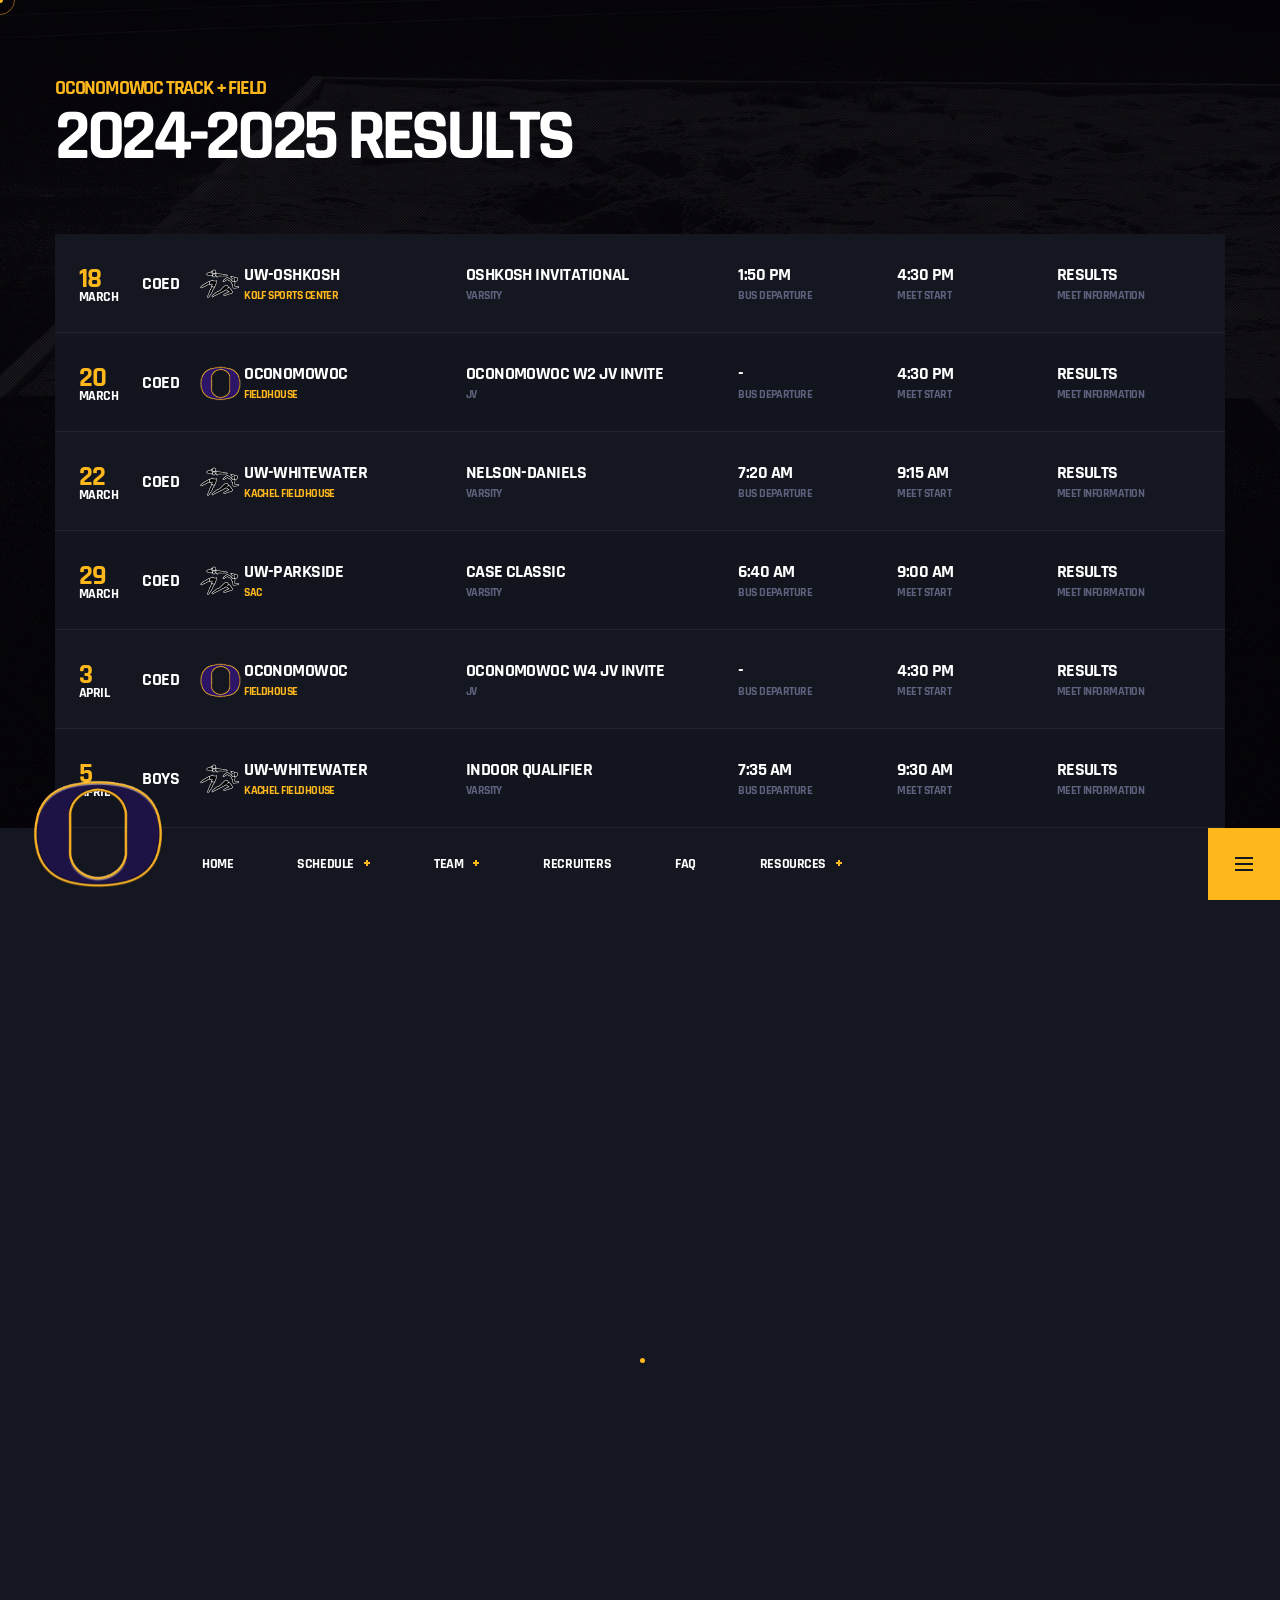
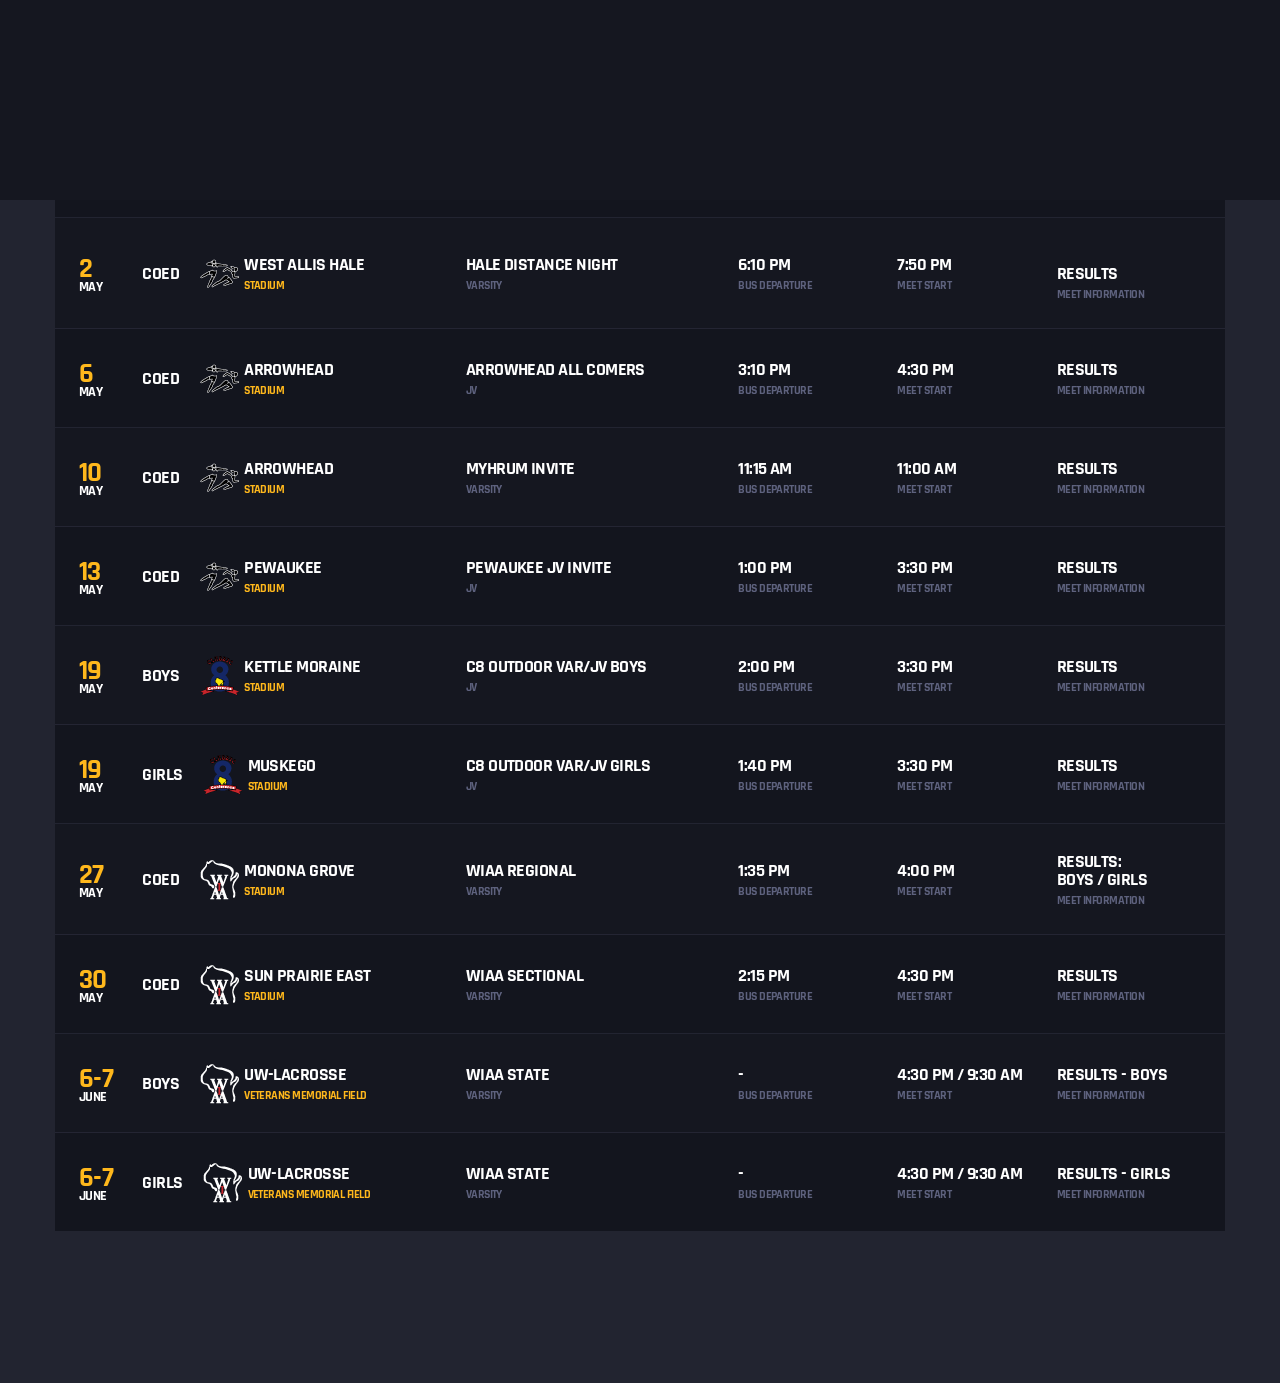
<file: upcoming-meets-25.html>
<!DOCTYPE html>
<html lang="zxx">
<head>

	<!-- Basic Page Needs
	================================================== -->
	<title>Oconomowoc Track and Field - Schedule</title>
	<meta charset="utf-8">
	<meta http-equiv="X-UA-Compatible" content="IE=edge">
	<meta name="description" content="Oconomowoc High School Track; Oconomowoc Track + Field">
	<meta name="author" content="Render Vestige">
	<meta name="keywords" content="Oconomowoc High School Track + Field">

	<!-- Favicons
	================================================== -->
	<link rel="shortcut icon" href="assets/img/favicons/favicon.ico">
	<link rel="apple-touch-icon" sizes="120x120" href="assets/img/favicons/favicon-120.png">
	<link rel="apple-touch-icon" sizes="152x152" href="assets/img/favicons/favicon-152.png">

	<!-- Mobile Specific Metas
	================================================== -->
	<meta name="viewport" content="width=device-width,initial-scale=1.0">

	<!-- Google Web Fonts
	================================================== -->
	<link href="https://fonts.googleapis.com/css?family=Rajdhani:300,400,500,600,700" rel="stylesheet">

	<!-- CSS
	================================================== -->
	<!-- Vendor CSS -->
	<link href="assets/vendor/magnific-popup/css/magnific-popup.css" rel="stylesheet">
	<link href="assets/vendor/slick/css/slick.css" rel="stylesheet">
	<link href="assets/vendor/nanoscroller/css/nanoscroller.css" rel="stylesheet">
	<link href="assets/vendor/fontawesome/css/brands.css" rel="stylesheet">

	<!-- Template CSS-->
	<link href="assets/css/style.css" rel="stylesheet">

	<!-- Custom CSS-->
	<link href="assets/css/custom.css" rel="stylesheet">

</head>

<body class="preloader-is--active bg-image bg-fixed bg--texture-01 bg--dotted-3x3">

	<div class="site-wrapper site-layout--default">

		<!-- Header
		================================================== -->
		<header id="header" class="site-header site-header--bottom">
		
			<!-- Logo - Image Based -->
			<div class="header-logo header-logo--img">
				<a href="index.html"><img src="assets/img/logo.gif" srcset="assets/img/logo@2x.gif 2x" alt="Oconomowoc"></a>
			</div>
			<!-- Logo - Image Based / End -->
		
		
			<!--popmenu.php code-->
					
								<!-- Main Navigation -->
			<nav class="main-nav">
				<ul class="main-nav__list">
					<li class=""><a href="index.html">Home</a></li>
					<li class=""><a href="upcoming-meets.html">Schedule</a>
						<ul class="main-nav__sub">
							<li class=""><a href="upcoming-meets.html">2026 Results</a></li>
							<li class=""><a href="upcoming-meets-25.html">2025 Results</a></li>
							<li class=""><a href="upcoming-meets-24.html">2024 Results</a></li>
							<li class=""><a href="upcoming-meets-23.html">2023 Results</a></li>
						</ul>
						
					</li>
					<li class=""><a href="#">Team</a>
						<ul class="main-nav__sub">
							<li class=""><a href="https://www.athletic.net/team/3091/track-and-field-outdoor/2026" target="_blank">Roster</a></li>
						</ul>
					</li>
					<li class=""><a href="recruits.html">Recruiters</a>
					</li>
					<li class=""><a href="faqs.html">FAQ</a>
					</li>
					<li><a href="#">Resources</a>
						<ul class="main-nav__sub"><!--
							<li class=""><a href="https://www.signupgenius.com/go/805084EAAA62CA2FD0-62181036-ohsspring?useFullSite=true#/" target="_blank">Booster Club Concession Sign Up</a></li>-->
							<li class=""><a href="contact-us.html">Contact Us</a></li>
							<li class=""><a href="https://www.oasd.k12.wi.us/schools/athletics/about/registration.cfm" target="_blank">Team Sign Up</a></li>
						</ul>
					</li>
				</ul>
			</nav>
			<!-- Main Navigation / End -->
			
		<!-- Header Actions -->
			<div class="header-actions">
				<div class="header-menu-toggle">
					<div class="header-menu-toggle__inner">
						<span>&nbsp;</span>
						<span>&nbsp;</span>
						<span>&nbsp;</span>
					</div>
				</div>
			</div>
			<!-- Header Actions / End -->
		</header>
		<!-- Header / End -->		
		<!-- Content
		================================================== -->
		<main class="site-content site-content--center page" id="wrapper">
			<div class="container container--large">
				<div class="page-heading page-heading--default">
					<div class="page-heading__subtitle h5 color-primary">Oconomowoc Track + Field</div>
					<h1 class="page-heading__title h2">2024-2025 Results</h1>
				</div><!--
				<div class="matches-filter">
					<label class="matches-filter__label">Team filter</label>
					<select class="cs-select">
						<option value="A" selected>All</option>
						<option value="J">JV</option>
						<option value="V">Varsity</option>
					</select>
				</div>-->
				<div class="table-responsive mt-sm-auto mb-sm-auto">
					<table class="table matches-table upcoming-table">
						<tbody>
						
						<!--------------------------------------------------------------------------------------------------------------------------------------------------------------------------------->
							<tr>
								<td class="upcoming-table__date">
									<span>18</span>March
								</td>
								<td class="upcoming-table__team">
									<span class="upcoming-table__team-vs">COED</span>
									<figure class="match-team" role="group">
										<!--<figure class="match-team-logo match-team-logo--team-4" role="group">-->
											<img src="assets/img/samples/Meet-Away.png" srcset="assets/img/samples/Meet-Away.png 2x" alt="Away">
										<!--</figure>-->
										<figcaption>
											<div class="match-team__name">UW-Oshkosh</div>
												<div class="match-team__country "><a href="https://www.google.com/maps?sca_esv=4a0cd86a3b20162e&output=search&q=kolf+sports+center&source=lnms&fbs=[base64]&entry=mc&ved=1t:200715&ictx=111" target="_blank">Kolf Sports Center</a></div>
										</figcaption>
									</figure>
								</td>
								<td>
									Oshkosh Invitational
									<span class="upcoming-table__label">Varsity</span>
								</td>
								<td>
									1:50 PM
									<span class="upcoming-table__label">Bus Departure</span>
								</td>
								<td>
									4:30 PM
									<span class="upcoming-table__label">Meet Start</span>
								</td>
								<td>
									<span class="upcoming-table__MEET LINK disable"><a href="https://crm.pttiming.com/uploads/projects/2300/e9edfea609483b44e2484e7bae34d54e.pdf" target="_blank">Results</a></span>
									<span class="upcoming-table__label">MEET INFORMATION</span>
								</td>
							</tr>
			<!--------------------------------------------------------------------------------------------------------------------------------------------------------------------------------->
							<tr>
								<td class="upcoming-table__date">
									<span>20</span>March
								</td>
								<td class="upcoming-table__team">
									<span class="upcoming-table__team-vs">COED</span>
									<figure class="match-team" role="group">
										<!--<figure class="match-team-logo match-team-logo--team-4" role="group">-->
											<img src="assets/img/samples/Meet-Oconomowoc.png" srcset="assets/img/samples/Meet-Oconomowoc.png 2x" alt="Oconomowoc Meet">
										<!--</figure>-->
										<figcaption>
											<div class="match-team__name">Oconomowoc</div>
												<div class="match-team__country "><a href="https://www.google.com/maps/place/Oconomowoc+High+School/@43.0993509,-88.4919786,807m/data=!3m1!1e3!4m12!1m6!3m5!1s0x8805ca101fa0e163:0x58832e07ac98897b!2sOconomowoc+High+School!8m2!3d43.0994804!4d-88.4898572!3m4!1s0x8805ca101fa0e163:0x58832e07ac98897b!8m2!3d43.0994804!4d-88.4898572" target="_blank">Fieldhouse</a></div>
										</figcaption>
									</figure>
								</td>
								<td>
									Oconomowoc W2 JV Invite
									<span class="upcoming-table__label">JV</span>
								</td>
								<td>
									-
									<span class="upcoming-table__label">Bus Departure</span>
								</td>
								<td>
									4:30 PM
									<span class="upcoming-table__label">Meet Start</span>
								</td>
								<td>
									<!--<a href="#" class="upcoming-table__MEET LINK">Meet Information</a>-->
									<span class="upcoming-table__MEET LINK disable"><a href="https://drive.google.com/file/d/16LSObO0Ojsmt6vcEAD3axTxNaAw9P9J2/view" target="_blank">Results</a></span>
									<span class="upcoming-table__label">MEET INFORMATION</span>
								</td>
							</tr>
			<!--------------------------------------------------------------------------------------------------------------------------------------------------------------------------------->
							<tr>
								<td class="upcoming-table__date">
									<span>22</span>March
								</td>
								<td class="upcoming-table__team">
									<span class="upcoming-table__team-vs">COED</span>
									<figure class="match-team" role="group">
											<img src="assets/img/samples/Meet-Away.png" srcset="assets/img/samples/Meet-Away.png 2x" alt="Away">
										<figcaption>
											<div class="match-team__name">UW-Whitewater</div>
												<div class="match-team__country "><a href="https://www.google.com/maps/place/D.L.K.+Kachel+Fieldhouse/@42.8431318,-88.7483511,17z/data=!3m1!4b1!4m5!3m4!1s0x8805e0896e9db0a7:0xe1b7f81fa0b30eb!8m2!3d42.8431318!4d-88.7461624" target="_blank">Kachel Fieldhouse</a></div>
										</figcaption>
									</figure>
								</td>
								<td>
									Nelson-Daniels
									<span class="upcoming-table__label">Varsity</span>
								</td>
								<td>
									7:20 AM
									<span class="upcoming-table__label">Bus Departure</span>
								</td>
								<td>
									9:15 AM
									<span class="upcoming-table__label">Meet Start</span>
								</td>
								<td>
									<span class="upcoming-table__MEET LINK disable"><a href="https://drive.google.com/file/d/1dLmfU8rtMquv_oo_eUYVrjNIW8RABTMm/view" target="_blank">Results</a></span>
									<span class="upcoming-table__label">MEET INFORMATION</span>
								</td>
							</tr>
			<!--------------------------------------------------------------------------------------------------------------------------------------------------------------------------------->
							<tr>
								<td class="upcoming-table__date">
									<span>29</span>March
								</td>
								<td class="upcoming-table__team">
									<span class="upcoming-table__team-vs">COED</span>
									<figure class="match-team" role="group">
											<img src="assets/img/samples/Meet-Away.png" srcset="assets/img/samples/Meet-Away.png 2x" alt="Away">
										<figcaption>
											<div class="match-team__name">UW-Parkside</div>
												<div class="match-team__country "><a href="https://www.google.com/maps/place/UW-Parkside+Sports+%26+Activity+Center/@42.6424889,-87.8611882,17z/data=!3m1!4b1!4m5!3m4!1s0x8805677dc7bcce45:0x552f813becfa0c0f!8m2!3d42.642485!4d-87.8567035" target="_blank">SAC</a></div>
										</figcaption>
									</figure>
								</td>
								<td>
									Case Classic
									<span class="upcoming-table__label">Varsity</span>
								</td>
								<td>
									6:40 AM
									<span class="upcoming-table__label">Bus Departure</span>
								</td>
								<td>
									9:00 AM
									<span class="upcoming-table__label">Meet Start</span>
								</td>
								<td>
									<span class="upcoming-table__MEET LINK disable"><a href="https://drive.google.com/file/d/1-4uruRxlb8Sf0l22zaggoLuZvN1M8dBi/view" target="_blank">Results</a></span>
									<span class="upcoming-table__label">MEET INFORMATION</span>
								</td>
							</tr>
			<!--------------------------------------------------------------------------------------------------------------------------------------------------------------------------------->
							<tr>
								<td class="upcoming-table__date">
									<span>3</span>April
								</td>
								<td class="upcoming-table__team">
									<span class="upcoming-table__team-vs">COED</span>
									<figure class="match-team" role="group">
											<img src="assets/img/samples/Meet-Oconomowoc.png" srcset="assets/img/samples/Meet-Oconomowoc.png 2x" alt="Oconomowoc Meet">
										<figcaption>
											<div class="match-team__name">Oconomowoc</div>
												<div class="match-team__country "><a href="https://www.google.com/maps/place/Oconomowoc+High+School/@43.0993509,-88.4919786,807m/data=!3m1!1e3!4m12!1m6!3m5!1s0x8805ca101fa0e163:0x58832e07ac98897b!2sOconomowoc+High+School!8m2!3d43.0994804!4d-88.4898572!3m4!1s0x8805ca101fa0e163:0x58832e07ac98897b!8m2!3d43.0994804!4d-88.4898572" target="_blank">Fieldhouse</a></div>
										</figcaption>
									</figure>
								</td>
								<td>
									Oconomowoc W4 JV Invite
									<span class="upcoming-table__label">JV</span>
								</td>
								<td>
									-
									<span class="upcoming-table__label">Bus Departure</span>
								</td>
								<td>
									4:30 PM
									<span class="upcoming-table__label">Meet Start</span>
								</td>
								<td>
									<span class="upcoming-table__MEET LINK disable"><a href="https://drive.google.com/file/d/10GdsqTwcwSwfoZXD3Ek7WkPGvCG1xWE7/view" target="_blank">Results</a></span></br><!--
									<span class="upcoming-table__MEET LINK disable"><a href="https://milesplit.live/meets/651694" target="_blank">Live Results</a></span> -->
									<span class="upcoming-table__label">MEET INFORMATION</span>
								</td>
							</tr>
			<!-------------------------------------------------------------------------------------------------------------------------------------------------------------------------------->
							<tr>
								<td class="upcoming-table__date">
									<span>5</span>April
								</td>
								<td class="upcoming-table__team">
									<span class="upcoming-table__team-vs">BOYS</span>
									<figure class="match-team" role="group">
											<img src="assets/img/samples/Meet-Away.png" srcset="assets/img/samples/Meet-Away.png 2x" alt="Away">
										<figcaption>
											<div class="match-team__name">UW-Whitewater</div>
												<div class="match-team__country "><a href="https://www.google.com/maps/place/D.L.K.+Kachel+Fieldhouse/@42.8431318,-88.7483511,17z/data=!3m1!4b1!4m5!3m4!1s0x8805e0896e9db0a7:0xe1b7f81fa0b30eb!8m2!3d42.8431318!4d-88.7461624" target="_blank">Kachel Fieldhouse</a></div>
										</figcaption>
									</figure>
								</td>
								<td>
									Indoor Qualifier
									<span class="upcoming-table__label">Varsity</span>
								</td>
								<td>
									7:35 AM
									<span class="upcoming-table__label">Bus Departure</span>
								</td>
								<td>
									9:30 AM
									<span class="upcoming-table__label">Meet Start</span>
								</td>
								<td>
									<span class="upcoming-table__MEET LINK disable"><a href="https://drive.google.com/file/d/1Y4xr6AhvKJco2UzrJLR8Q-rQocv3RNG5/view" target="_blank">Results</a></span><!--</br>
									<span class="upcoming-table__MEET LINK disable"><a href="https://uwwtrack.anet.live/meets/45075" target="_blank">Live Results</a></span>-->
									<span class="upcoming-table__label">MEET INFORMATION</span>
								</td>
							</tr>
		
			<!--------------------------------------------------------------------------------------------------------------------------------------------------------------------------------->
							<tr>
								<td class="upcoming-table__date">
									<span>5</span>April
								</td>
								<td class="upcoming-table__team">
									<span class="upcoming-table__team-vs">GIRLS</span>
									<figure class="match-team" role="group">
											<img src="assets/img/samples/Meet-Away.png" srcset="assets/img/samples/Meet-Away.png 2x" alt="Away">
										<figcaption>
											<div class="match-team__name">UW-Whitewater</div>
												<div class="match-team__country "><a href="https://www.google.com/maps/place/D.L.K.+Kachel+Fieldhouse/@42.8431318,-88.7483511,17z/data=!3m1!4b1!4m5!3m4!1s0x8805e0896e9db0a7:0xe1b7f81fa0b30eb!8m2!3d42.8431318!4d-88.7461624" target="_blank">Kachel Fieldhouse</a></div>
										</figcaption>
									</figure>
								</td>
								<td>
									Indoor Qualifier
									<span class="upcoming-table__label">Varsity</span>
								</td>
								<td>
									2:35 PM
									<span class="upcoming-table__label">Bus Departure</span>
								</td>
								<td>
									4:30 PM
									<span class="upcoming-table__label">Meet Start</span>
								</td>
								<td>
									<span class="upcoming-table__MEET LINK disable"><a href="https://drive.google.com/file/d/1hXExzO7HomEqKdFqZtEtl-sfd0IAtHyN/view" target="_blank">Results</a></span><!--</br>
									<span class="upcoming-table__MEET LINK disable"><a href="https://uwwtrack.anet.live/meets/45075" target="_blank">Live Results</a></span>-->
									<span class="upcoming-table__label">MEET INFORMATION</span>
								</td>
							</tr>
		
			<!--------------------------------------------------------------------------------------------------------------------------------------------------------------------------------->	
							<tr>
								<td class="upcoming-table__date">
									<span>9</span>April
								</td>
								<td class="upcoming-table__team">
									<span class="upcoming-table__team-vs">BOYS</span>
									<figure class="match-team" role="group">
											<img src="assets/img/samples/Meet-C8.png" srcset="assets/img/samples/Meet-C8.png 2x" alt="Classic 8">
										<figcaption>
											<div class="match-team__name">Waukesha South</div>
												<div class="match-team__country "><a href="https://www.google.com/maps/place/Waukesha+South+High+School/@42.9929276,-88.2245225,17z/data=!3m1!4b1!4m5!3m4!1s0x8805a63da73779fb:0x13268ac18ed3a752!8m2!3d42.9929237!4d-88.2223338" target="_blank">Fieldhouse</a></div>
										</figcaption>
									</figure>
								</td>
								<td>
									C8 Indoor JV Boys
									<span class="upcoming-table__label">JV</span>
								</td>
								<td>
									2:50 PM
									<span class="upcoming-table__label">Bus Departure</span>
								</td>
								<td>
									4:30 PM
									<span class="upcoming-table__label">Meet Start</span>
								</td>
								<td>
									<span class="upcoming-table__MEET LINK disable"><a href="https://drive.google.com/file/d/18yB7evgqSo0zfMqE16nMoLhMOdGZ4ZDN/view" target="_blank">Results</a></span><!--</br>
									<span class="upcoming-table__MEET LINK disable"><a href="https://milesplit.live/meets/651217" target="_blank">Live Results</a></span>-->
									<span class="upcoming-table__label">MEET INFORMATION</span>
								</td>
							</tr>
		
			<!--------------------------------------------------------------------------------------------------------------------------------------------------------------------------------->
							<tr>
								<td class="upcoming-table__date">
									<span>9</span>April
								</td>
								<td class="upcoming-table__team">
									<span class="upcoming-table__team-vs">GIRLS</span>
									<figure class="match-team" role="group">
											<img src="assets/img/samples/Meet-C8.png" srcset="assets/img/samples/Meet-C8.png 2x" alt="Classic 8">
										<figcaption>
											<div class="match-team__name">Oconomowoc</div>
												<div class="match-team__country "><a href="https://www.google.com/maps/place/Oconomowoc+High+School/@43.0993509,-88.4919786,807m/data=!3m1!1e3!4m12!1m6!3m5!1s0x8805ca101fa0e163:0x58832e07ac98897b!2sOconomowoc+High+School!8m2!3d43.0994804!4d-88.4898572!3m4!1s0x8805ca101fa0e163:0x58832e07ac98897b!8m2!3d43.0994804!4d-88.4898572" target="_blank">Fieldhouse</a></div>
										</figcaption>
									</figure>
								</td>
								<td>
									C8 Indoor JV Girls
									<span class="upcoming-table__label">JV</span>
								</td>
								<td>
									-
									<span class="upcoming-table__label">Bus Departure</span>
								</td>
								<td>
									4:30 PM
									<span class="upcoming-table__label">Meet Start</span>
								</td>
								<td>
									<span class="upcoming-table__MEET LINK disable"><a href="https://drive.google.com/file/d/1sMhkOXFx23-v3vf96lHNSbudGkcFQIRX/view" target="_blank">Results</a></span><!--</br>
									<span class="upcoming-table__MEET LINK disable"><a href="https://milesplit.live/meets/651692" target="_blank">Live Results</a></span> -->
									<span class="upcoming-table__label">MEET INFORMATION</span>
								</td>
							</tr>
		
			<!--------------------------------------------------------------------------------------------------------------------------------------------------------------------------------->
							<tr>
								<td class="upcoming-table__date">
									<span>16</span>April
								</td>
								<td class="upcoming-table__team">
									<span class="upcoming-table__team-vs">COED</span>
									<figure class="match-team" role="group">
											<img src="assets/img/samples/Meet-Away.png" srcset="assets/img/samples/Meet-Away.png 2x" alt="Away">
										<figcaption>
											<div class="match-team__name">Kettle Moraine</div>
												<div class="match-team__country "><a href="https://www.google.com/maps/place/West+Stadium/@42.9981824,-88.0571201,809m/data=!3m1!1e3!4m12!1m6!3m5!1s0x88050f7d8ce01403:0x580fa19ec4b83393!2sNathan+Hale+High+School!8m2!3d43.0013093!4d-88.0564335!3m4!1s0x88050f937c843929:0xab5c2652f5f08988!8m2!3d42.998412!4d-88.0563808" target="_blank">Stadium</a></div>
										</figcaption>
									</figure>
								</td>
								<td>
									C8 JV Open
									<span class="upcoming-table__label">JV</span>
								</td>
								<td>
									2:30 PM
									<span class="upcoming-table__label">Bus Departure</span>
								</td>
								<td>
									4:00 PM
									<span class="upcoming-table__label">Meet Start</span>
								</td>
								<td>
									<span class="upcoming-table__MEET LINK disable"><a href="https://drive.google.com/file/d/10WKTXLloOYjOwhFpJ30WRSqDBgphbR2I/view" target="_blank">Results</a></span>
									<span class="upcoming-table__label">MEET INFORMATION</span>
								</td>
							</tr>
		
			<!--------------------------------------------------------------------------------------------------------------------------------------------------------------------------------->
							<tr>
								<td class="upcoming-table__date">
									<span>17</span>April
								</td>
								<td class="upcoming-table__team">
									<span class="upcoming-table__team-vs">COED</span>
									<figure class="match-team" role="group">
											<img src="assets/img/samples/Meet-Oconomowoc.png" srcset="assets/img/samples/Meet-Oconomowoc.png 2x" alt="Oconomowoc Meet">
										<figcaption>
											<div class="match-team__name">Oconomowoc</div>
												<div class="match-team__country "><a href="https://www.google.com/maps/place/OCONOMOWOC+FOOTBALL+FIELD/@43.0970703,-88.4904596,1210m/data=!3m1!1e3!4m14!1m7!3m6!1s0x8805ca101fa0e163:0x58832e07ac98897b!2sOconomowoc+High+School!8m2!3d43.0994804!4d-88.4898572!16s%2Fm%2F0g57t2l!3m5!1s0x8805cb4392a53641:0x541a15763fd2f0ba!8m2!3d43.0959584!4d-88.4897158!16s%2Fg%2F11pdf4frh5?entry=ttu" target="_blank">Stadium</a></div>
										</figcaption>
									</figure>
								</td>
								<td>
									Oconomowoc W6 Varsity Invite
									<span class="upcoming-table__label">Varsity</span>
								</td>
								<td>
									-
									<span class="upcoming-table__label">Bus Departure</span>
								</td>
								<td>
									4:00 PM
									<span class="upcoming-table__label">Meet Start</span>
								</td>
								<td>
									<span class="upcoming-table__MEET LINK disable"><a href="https://drive.google.com/file/d/1BQCq80-X9vQj5Ajdy-7zK9FsE4cjG4Sl/view" target="_blank">Results</a></span><!--</br>
									<span class="upcoming-table__MEET LINK disable"><a href="https://milesplit.live/meets/651732" target="_blank">Live Results</a></span> -->
									<span class="upcoming-table__label">MEET INFORMATION</span>
								</td>
							</tr>
		
			<!--------------------------------------------------------------------------------------------------------------------------------------------------------------------------------->
							<tr>
								<td class="upcoming-table__date">
									<span>22</span>April
								</td>
								<td class="upcoming-table__team">
									<span class="upcoming-table__team-vs">GIRLS</span>
									<figure class="match-team" role="group">
											<img src="assets/img/samples/Meet-C8.png" srcset="assets/img/samples/Meet-C8.png 2x" alt="Classic 8">
										<figcaption>
											<div class="match-team__name">Oconomowoc</div>
												<div class="match-team__country "><a href="https://www.google.com/maps/place/OCONOMOWOC+FOOTBALL+FIELD/@43.0970703,-88.4904596,1210m/data=!3m1!1e3!4m14!1m7!3m6!1s0x8805ca101fa0e163:0x58832e07ac98897b!2sOconomowoc+High+School!8m2!3d43.0994804!4d-88.4898572!16s%2Fm%2F0g57t2l!3m5!1s0x8805cb4392a53641:0x541a15763fd2f0ba!8m2!3d43.0959584!4d-88.4897158!16s%2Fg%2F11pdf4frh5?entry=ttu" target="_blank">Stadium</a></div>
										</figcaption>
									</figure>
								</td>
								<td>
									C8 Relays Var/JV Girls
									<span class="upcoming-table__label">Varsity/JV</span>
								</td>
								<td>
									-
									<span class="upcoming-table__label">Bus Departure</span>
								</td>
								<td>
									3:00 PM
									<span class="upcoming-table__label">Meet Start</span>
								</td>
								<td>
									<span class="upcoming-table__MEET LINK disable"><a href="https://drive.google.com/file/d/1IchxS2--GS2iA_bP2_GzegdHGn2a0Tk4/view" target="_blank">Results</a></span><!--</br>
									<span class="upcoming-table__MEET LINK disable"><a href="https://milesplit.live/meets/651841" target="_blank">Live Results</a></span>-->
									<span class="upcoming-table__label">MEET INFORMATION</span>
								</td>
							</tr>
		
			<!--------------------------------------------------------------------------------------------------------------------------------------------------------------------------------->	
							<tr>
								<td class="upcoming-table__date">
									<span>23</span>April
								</td>
								<td class="upcoming-table__team">
									<span class="upcoming-table__team-vs">BOYS</span>
									<figure class="match-team" role="group">
											<img src="assets/img/samples/Meet-C8.png" srcset="assets/img/samples/Meet-C8.png 2x" alt="Classic 8">
										<figcaption>
											<div class="match-team__name">Mukwonago</div>
												<div class="match-team__country "><a href="https://www.google.com/maps/place/Mukwonago+High+School/@42.8736652,-88.3502238,810m/data=!3m2!1e3!4b1!4m5!3m4!1s0x8805bd131fa7a735:0xf8360cfa4dcb8231!8m2!3d42.8736613!4d-88.3480351" target="_blank">Stadium</a></div>
										</figcaption>
									</figure>
								</td>
								<td>
									C8 Relays Var/JV Boys
									<span class="upcoming-table__label">Varsity/JV</span>
								</td>
								<td>
									1:15 PM
									<span class="upcoming-table__label">Bus Departure</span>
								</td>
								<td>
									3:00 PM
									<span class="upcoming-table__label">Meet Start</span>
								</td>
								<td>
									<span class="upcoming-table__MEET LINK disable"><a href="https://drive.google.com/file/d/1KuLfzzAUe99tw9l1ZNjjPYRrz9zRSQj6/view" target="_blank">Results</a></span><!--</br>
									<span class="upcoming-table__MEET LINK disable"><a href="https://milesplit.live/meets/651842" target="_blank">Live Results</a></span>-->
									<span class="upcoming-table__label">MEET INFORMATION</span>
								</td>
							</tr>
		
			<!--------------------------------------------------------------------------------------------------------------------------------------------------------------------------------->	
							<tr>
								<td class="upcoming-table__date">
									<span>26</span>April
								</td>
								<td class="upcoming-table__team">
									<span class="upcoming-table__team-vs">COED</span>
									<figure class="match-team" role="group">
											<img src="assets/img/samples/Meet-Away.png" srcset="assets/img/samples/Meet-Away.png 2x" alt="Away">
										<figcaption>
											<div class="match-team__name">Pewaukee</div>
												<div class="match-team__country "><a href="https://www.google.com/maps/place/43%C2%B004'25.6%22N+88%C2%B015'48.6%22W/@43.0737879,-88.2656887,808m/data=!3m2!1e3!4b1!4m13!1m6!3m5!1s0x8805aea326e4f63f:0xc0b8ff9e6add41c8!2sPewaukee+High+School!8m2!3d43.0744361!4d-88.2621591!3m5!1s0x0:0xebf507fb8540abc6!7e2!8m2!3d43.0737841!4d-88.2635004" target="_blank">Stadium</a></div>
										</figcaption>
									</figure>
								</td>
								<td>
									Waukesha County Inv
									<span class="upcoming-table__label">Varsity</span>
								</td>
								<td>
									8:25 AM
									<span class="upcoming-table__label">Bus Departure</span>
								</td>
								<td>
									10:00 AM
									<span class="upcoming-table__label">Meet Start</span>
								</td>
								<td>
									<span class="upcoming-table__MEET LINK disable"><a href="https://drive.google.com/file/d/1KEyTb2MpigIG5j7YuraPFG2GkXCpMrtS/view" target="_blank">Results</a></span><!--</br>
									<span class="upcoming-table__MEET LINK disable"><a href="https://milesplit.live/meets/651842" target="_blank">Live Results</a></span>-->
									<span class="upcoming-table__label">MEET INFORMATION</span>
								</td>
							</tr>
		
			<!--------------------------------------------------------------------------------------------------------------------------------------------------------------------------------->	
							<tr>
								<td class="upcoming-table__date">
									<span>1</span>May
								</td>
								<td class="upcoming-table__team">
									<span class="upcoming-table__team-vs">COED</span>
									<figure class="match-team" role="group">
											<img src="assets/img/samples/Meet-Away.png" srcset="assets/img/samples/Meet-Away.png 2x" alt="Away">
										<figcaption>
											<div class="match-team__name">Brookfield Central</div>
												<div class="match-team__country "><a href="https://www.google.com/maps/place/Brookfield+Central+Football+Field/@43.0569676,-88.1247645,808m/data=!3m1!1e3!4m12!1m6!3m5!1s0x880506e4e0252f8d:0x130b608872468cfc!2sBrookfield+Central+High+School!8m2!3d43.0546824!4d-88.1225114!3m4!1s0x880506e40d9a77df:0xb8f0f9a2f738551e!8m2!3d43.0584827!4d-88.1226698" target="_blank">Stadium</a></div>
										</figcaption>
									</figure>
								</td>
								<td>
									Central JV Invite
									<span class="upcoming-table__label">JV</span>
								</td>
								<td>
									2:00 PM
									<span class="upcoming-table__label">Bus Departure</span>
								</td>
								<td>
									3:45 PM
									<span class="upcoming-table__label">Meet Start</span>
								</td>
								<td>
									<span class="upcoming-table__MEET LINK disable"><a href="https://drive.google.com/file/d/1_T_yPnyJKXDJFBYR840gruWh0Yrzpcak/view" target="_blank">Results</a></span><!--</br>
									<span class="upcoming-table__MEET LINK disable"><a href="https://milesplit.live/meets/655378" target="_blank">Live Results</a></span>-->
									<span class="upcoming-table__label">MEET INFORMATION</span>
								</td>
							</tr>
		
			<!--------------------------------------------------------------------------------------------------------------------------------------------------------------------------------->
							<!-- <tr>
								<td class="upcoming-table__date">
									<span>2</span>May
								</td>
								<td class="upcoming-table__team">
									<span class="upcoming-table__team-vs">COED</span>
									<figure class="match-team" role="group">
											<img src="assets/img/samples/Meet-Away.png" srcset="assets/img/samples/Meet-Away.png 2x" alt="Away">
										<figcaption>
											<div class="match-team__name">Kimberly</div>
												<div class="match-team__country "><a href="https://www.google.com/maps/place/Papermaker+Stadium/@44.2650861,-88.3381609,791m/data=!3m1!1e3!4m14!1m7!3m6!1s0x8803b02d7c3b864b:0x8ba39bc0cfee8746!2sJohn+R+Gerritts+Middle+School!8m2!3d44.2650861!4d-88.335586!16s%2Fm%2F076cg2n!3m5!1s0x8803b030665a3d85:0x5bc8f0d7c3b03aab!8m2!3d44.2631368!4d-88.3367016!16s%2Fg%2F11cr_7g99b?entry=ttu&g_ep=EgoyMDI1MDMxMi4wIKXMDSoJLDEwMjExNDU1SAFQAw%3D%3D" target="_blank">Stadium</a></div>
										</figcaption>
									</figure>
								</td>
								<td>
									Gil Frank Invite
									<span class="upcoming-table__label">Varsity</span>
								</td>
								<td>
									1:05 PM
									<span class="upcoming-table__label">Bus Departure</span>
								</td>
								<td>
									4:15 PM
									<span class="upcoming-table__label">Meet Start</span>
								</td>
								<td>
									<span class="upcoming-table__MEET LINK disable"><a href="https://drive.google.com/file/d/1A_UjUe6Qlinvvjojspx1OOS1PN-5bIG3/view" target="_blank"></a></span><!--</br>
									<span class="upcoming-table__MEET LINK disable"><a href="https://milesplit.live/meets/655378" target="_blank">Live Results</a></span>
									<span class="upcoming-table__label">MEET INFORMATION</span>
								</td>
							</tr> -->
		
			<!--------------------------------------------------------------------------------------------------------------------------------------------------------------------------------->
							<tr>
								<td class="upcoming-table__date">
									<span>2</span>May
								</td>
								<td class="upcoming-table__team">
									<span class="upcoming-table__team-vs">COED</span>
									<figure class="match-team" role="group">
											<img src="assets/img/samples/Meet-Away.png" srcset="assets/img/samples/Meet-Away.png 2x" alt="Away">
										<figcaption>
											<div class="match-team__name">Kettle Moraine</div>
												<div class="match-team__country "><a href="https://www.google.com/maps/place/Vock+Field/@43.0107098,-88.3802549,738m/data=!3m1!1e3!4m14!1m7!3m6!1s0x8805b09e6b1a87c9:0xf88a8403823650e!2sKettle+Moraine+High+School!8m2!3d43.0094075!4d-88.3775888!16zL20vMDlrMjhy!3m5!1s0x8805b18450fccd35:0x6a9dcd1cf87f86f!8m2!3d43.0122378!4d-88.3784778!16s%2Fg%2F11t9wzp5bj?entry=ttu" target="_blank">Stadium</a></div>
										</figcaption>
									</figure>
								</td>
								<td>
									Steinke Invite
									<span class="upcoming-table__label">Varsity</span>
								</td>
								<td>
									2:30 PM
									<span class="upcoming-table__label">Bus Departure</span>
								</td>
								<td>
									4:00 PM
									<span class="upcoming-table__label">Meet Start</span>
								</td>
								<td>
									<span class="upcoming-table__MEET LINK disable"><a href="https://drive.google.com/file/d/10dk9yxs-7GLS9Lu3hLlE7T-3L8oSXWgL/view" target="_blank">Results</a></span><!--</br>
									<span class="upcoming-table__MEET LINK disable"><a href="https://milesplit.live/meets/655378" target="_blank">Live Results</a></span>-->
									<span class="upcoming-table__label">MEET INFORMATION</span>
								</td>
							</tr>
		
			<!--------------------------------------------------------------------------------------------------------------------------------------------------------------------------------->
							<tr>
								<td class="upcoming-table__date">
									<span>2</span>May
								</td>
								<td class="upcoming-table__team">
									<span class="upcoming-table__team-vs">COED</span>
									<figure class="match-team" role="group">
											<img src="assets/img/samples/Meet-Away.png" srcset="assets/img/samples/Meet-Away.png 2x" alt="Raging Rhinos Logo">
										<figcaption>
											<div class="match-team__name">West Allis Hale</div>
												<div class="match-team__country "><a href="https://www.google.com/maps/place/West+Stadium/@42.9981824,-88.0571201,809m/data=!3m1!1e3!4m12!1m6!3m5!1s0x88050f7d8ce01403:0x580fa19ec4b83393!2sNathan+Hale+High+School!8m2!3d43.0013093!4d-88.0564335!3m4!1s0x88050f937c843929:0xab5c2652f5f08988!8m2!3d42.998412!4d-88.0563808" target="_blank">Stadium</a></div>
										</figcaption>
									</figure>
								</td>
								<td>
									Hale Distance Night
									<span class="upcoming-table__label">Varsity</span>
								</td>
								<td>
									6:10 PM
									<span class="upcoming-table__label">Bus Departure</span>
								</td>
								<td>
									7:50 PM
									<span class="upcoming-table__label">Meet Start</span>
								</td>
								<td>
									<span class="upcoming-table__MEET LINK disable"><a href="https://crm.pttiming.com/uploads/projects/1257/haledistance_result.pdf" target="_blank"></a>
									</br>
									<span class="upcoming-table__MEET LINK disable"><a href="https://crm.pttiming.com/uploads/projects/2081/b1443424e0e84043de5229e2fd9d5a2b.pdf" target="_blank">Results</a></span><!--</br>
									<span class="upcoming-table__MEET LINK disable"><a href="https://milesplit.live/meets/655378" target="_blank">Live Results</a></span>-->
									<span class="upcoming-table__label">MEET INFORMATION</span>
								</td>
							</tr>
		
			<!--------------------------------------------------------------------------------------------------------------------------------------------------------------------------------->
							<tr>
								<td class="upcoming-table__date">
									<span>6</span>May
								</td>
								<td class="upcoming-table__team">
									<span class="upcoming-table__team-vs">COED</span>
									<figure class="match-team" role="group">
											<img src="assets/img/samples/Meet-Away.png" srcset="assets/img/samples/Meet-Away.png 2x" alt="Raging Rhinos Logo">
										<figcaption>
											<div class="match-team__name">Arrowhead</div>
												<div class="match-team__country "><a href="https://www.google.com/maps/place/Pfeiffer+Memorial+Field+at+Taraska+Stadium/@43.1178555,-88.3496487,807m/data=!3m1!1e3!4m12!1m6!3m5!1s0x8805b242a1659cc3:0xe1f11f769e31c2f0!2sArrowhead+Union+High+School+North+Campus!8m2!3d43.1178516!4d-88.34746!3m4!1s0x8805b25cc0ac17b1:0xb43e5b28dad6e52e!8m2!3d43.1152233!4d-88.3470235" target="_blank">Stadium</a></div>
										</figcaption>
									</figure>
								</td>
								<td>
									Arrowhead All Comers
									<span class="upcoming-table__label">JV</span>
								</td>
								<td>
									3:10 PM
									<span class="upcoming-table__label">Bus Departure</span>
								</td>
								<td>
									4:30 PM
									<span class="upcoming-table__label">Meet Start</span>
								</td>
								<td>
									<span class="upcoming-table__MEET LINK disable"><a href="https://drive.google.com/file/d/16mMLDT4vMltS32DgGOcXaCstwI3bXGwW/view?usp=drive_link" target="_blank">Results</a></span><!--</br>
									<span class="upcoming-table__MEET LINK disable"><a href="https://milesplit.live/meets/655378" target="_blank">Live Results</a></span>-->
									<span class="upcoming-table__label">MEET INFORMATION</span>
								</td>
							</tr>
		
			<!--------------------------------------------------------------------------------------------------------------------------------------------------------------------------------->
							<tr>
								<td class="upcoming-table__date">
									<span>10</span>May
								</td>
								<td class="upcoming-table__team">
									<span class="upcoming-table__team-vs">COED</span>
									<figure class="match-team" role="group">
											<img src="assets/img/samples/Meet-Away.png" srcset="assets/img/samples/Meet-Away.png 2x" alt="Away">
										<figcaption>
											<div class="match-team__name">Arrowhead</div>
												<div class="match-team__country "><a href="https://www.google.com/maps/place/Pfeiffer+Memorial+Field+at+Taraska+Stadium/@43.1178555,-88.3496487,807m/data=!3m1!1e3!4m12!1m6!3m5!1s0x8805b242a1659cc3:0xe1f11f769e31c2f0!2sArrowhead+Union+High+School+North+Campus!8m2!3d43.1178516!4d-88.34746!3m4!1s0x8805b25cc0ac17b1:0xb43e5b28dad6e52e!8m2!3d43.1152233!4d-88.3470235" target="_blank">Stadium</a></div>
										</figcaption>
									</figure>
								</td>
								<td>
									Myhrum Invite
									<span class="upcoming-table__label">Varsity</span>
								</td>
								<td>
									11:15 AM
									<span class="upcoming-table__label">Bus Departure</span>
								</td>
								<td>
									11:00 AM
									<span class="upcoming-table__label">Meet Start</span>
								</td>
								<td>
									<span class="upcoming-table__MEET LINK disable"><a href="https://crm.pttiming.com/uploads/projects/2099/4826e980bee2ba1bd76597c63ee4e2ac.pdf" target="_blank">Results</a></span><!--</br>
									<span class="upcoming-table__MEET LINK disable"><a href="https://live.pttiming.com/?mid=7953" target="_blank">Live Results</a></span>-->
									<span class="upcoming-table__label">MEET INFORMATION</span>
								</td>
							</tr>
		
			<!--------------------------------------------------------------------------------------------------------------------------------------------------------------------------------->
							<tr>
								<td class="upcoming-table__date">
									<span>13</span>May
								</td>
								<td class="upcoming-table__team">
									<span class="upcoming-table__team-vs">COED</span>
									<figure class="match-team" role="group">
											<img src="assets/img/samples/Meet-Away.png" srcset="assets/img/samples/Meet-Away.png 2x" alt="Away">
										<figcaption>
											<div class="match-team__name">Pewaukee</div>
												<div class="match-team__country "><a href="https://www.google.com/maps/place/Pewaukee+High+School/@43.0737528,-88.2653833,737m/data=!3m1!1e3!4m6!3m5!1s0x8805aea326e4f63f:0xc0b8ff9e6add41c8!8m2!3d43.0744268!4d-88.2621593!16s%2Fm%2F076dpg7?entry=ttu" target="_blank">Stadium</a></div>
										</figcaption>
									</figure>
								</td>
								<td>
									Pewaukee JV Invite
									<span class="upcoming-table__label">JV</span>
								</td>
								<td>
									1:00 PM
									<span class="upcoming-table__label">Bus Departure</span>
								</td>
								<td>
									3:30 PM
									<span class="upcoming-table__label">Meet Start</span>
								</td>
								<td>
									<span class="upcoming-table__MEET LINK disable"><a href="https://crm.pttiming.com/uploads/projects/2389/6ef386fbdcb081ca4716a95d4cbdbca9.pdf" target="_blank">Results</a></span><!--</br>
									<span class="upcoming-table__MEET LINK disable"><a href="https://live.pttiming.com/?mid=7953" target="_blank">Live Results</a></span>-->
									<span class="upcoming-table__label">MEET INFORMATION</span>
								</td>
							</tr>
		
			<!--------------------------------------------------------------------------------------------------------------------------------------------------------------------------------->	
							<!-- <tr>
								<td class="upcoming-table__date">
									<span>15</span>May
								</td>
								<td class="upcoming-table__team">
									<span class="upcoming-table__team-vs">COED</span>
									<figure class="match-team" role="group">
											<img src="assets/img/samples/Meet-C8.png" srcset="assets/img/samples/Meet-C8.png 2x" alt="Classic 8">
										<figcaption>
											<div class="match-team__name">Arrowhead</div>
												<div class="match-team__country "><a href="https://www.google.com/maps/place/Pfeiffer+Memorial+Field+at+Taraska+Stadium/@43.1178555,-88.3496487,807m/data=!3m1!1e3!4m12!1m6!3m5!1s0x8805b242a1659cc3:0xe1f11f769e31c2f0!2sArrowhead+Union+High+School+North+Campus!8m2!3d43.1178516!4d-88.34746!3m4!1s0x8805b25cc0ac17b1:0xb43e5b28dad6e52e!8m2!3d43.1152233!4d-88.3470235" target="_blank">Stadium</a></div>
										</figcaption>
									</figure>
								</td>
								<td>
									C8 Outdoor Var
									<span class="upcoming-table__label">Varsity</span>
								</td>
								<td>
									2:30 PM
									<span class="upcoming-table__label">Bus Departure</span>
								</td>
								<td>
									4:00 PM
									<span class="upcoming-table__label">Meet Start</span>
								</td>
								<td>
									<span class="upcoming-table__MEET LINK disable"><a href="https://drive.google.com/file/d/1Ipi17zD2FCue4uaHKw_pb3S9C8_IZ9_3/view" target="_blank">Heat Sheets</a></span><!--</br>
									<span class="upcoming-table__MEET LINK disable"><a href="https://milesplit.live/meets/652125" target="_blank">Live Results</a></span>
									<span class="upcoming-table__label">MEET INFORMATION</span>
								</td>
							</tr> -->
		
			<!--------------------------------------------------------------------------------------------------------------------------------------------------------------------------------->	
							<tr>
								<td class="upcoming-table__date">
									<span>19</span>May
								</td>
								<td class="upcoming-table__team">
									<span class="upcoming-table__team-vs">BOYS</span>
									<figure class="match-team" role="group">
											<img src="assets/img/samples/Meet-C8.png" srcset="assets/img/samples/Meet-C8.png 2x" alt="Raging Rhinos Logo">
										<figcaption>
											<div class="match-team__name">Kettle Moraine</div>
												<div class="match-team__country "><a href="https://www.google.com/maps/place/Vock+Field/@43.0107098,-88.3802549,738m/data=!3m1!1e3!4m14!1m7!3m6!1s0x8805b09e6b1a87c9:0xf88a8403823650e!2sKettle+Moraine+High+School!8m2!3d43.0094075!4d-88.3775888!16zL20vMDlrMjhy!3m5!1s0x8805b18450fccd35:0x6a9dcd1cf87f86f!8m2!3d43.0122378!4d-88.3784778!16s%2Fg%2F11t9wzp5bj?entry=ttu" target="_blank">Stadium</a></div>
										</figcaption>
									</figure>
								</td>
								<td>
									C8 Outdoor Var/JV Boys
									<span class="upcoming-table__label">JV</span>
								</td>
								<td>
									2:00 PM
									<span class="upcoming-table__label">Bus Departure</span>
								</td>
								<td>
									3:30 PM
									<span class="upcoming-table__label">Meet Start</span>
								</td>
								<td>
									<span class="upcoming-table__MEET LINK disable"><a href="https://drive.google.com/file/d/1TXZdPA4yF3Oy6x91ZzpXLYwfJ8ugdyKE/view" target="_blank">Results</a></span><!--</br>
									<span class="upcoming-table__MEET LINK disable"><a href="https://milesplit.live/meets/652139" target="_blank">Live Results</a></span>-->
									<span class="upcoming-table__label">MEET INFORMATION</span>
								</td>
							</tr>
		
			<!--------------------------------------------------------------------------------------------------------------------------------------------------------------------------------->	
							<tr>
								<td class="upcoming-table__date">
									<span>19</span>May
								</td>
								<td class="upcoming-table__team">
									<span class="upcoming-table__team-vs">GIRLS</span>
									<figure class="match-team" role="group">
											<img src="assets/img/samples/Meet-C8.png" srcset="assets/img/samples/Meet-C8.png 2x" alt="Raging Rhinos Logo">
										<figcaption>
											<div class="match-team__name">Muskego</div>
												<div class="match-team__country "><a href="https://www.google.com/maps/place/Muskego+High+School+Football+Field+and+Track/@42.8858009,-88.150404,740m/data=!3m2!1e3!4b1!4m6!3m5!1s0x88050b823fa981e1:0xbf8bc2372ecd7620!8m2!3d42.8858009!4d-88.1478344!16s%2Fg%2F11fm3nk2ts?entry=ttu" target="_blank">Stadium</a></div>
										</figcaption>
									</figure>
								</td>
								<td>
									C8 Outdoor Var/JV Girls
									<span class="upcoming-table__label">JV</span>
								</td>
								<td>
									1:40 PM
									<span class="upcoming-table__label">Bus Departure</span>
								</td>
								<td>
									3:30 PM
									<span class="upcoming-table__label">Meet Start</span>
								</td>
								<td>
									<span class="upcoming-table__MEET LINK disable"><a href="https://drive.google.com/file/d/1KGI3TqGvbu7BRho5DeGYboFCcYTDmQrZ/view" target="_blank">Results</a></span><!--</br>
									<span class="upcoming-table__MEET LINK disable"><a href="https://milesplit.live/meets/652140" target="_blank">Live Results</a></span>-->
									<span class="upcoming-table__label">MEET INFORMATION</span>
								</td>
							</tr>
		
			<!--------------------------------------------------------------------------------------------------------------------------------------------------------------------------------->	
							<tr>
								<td class="upcoming-table__date">
									<span>27</span>May
								</td>
								<td class="upcoming-table__team">
									<span class="upcoming-table__team-vs">COED</span>
									<figure class="match-team" role="group">
											<img src="assets/img/samples/Meet-WIAA.png" srcset="assets/img/samples/Meet-WIAA.png 2x" alt="WIAA">
										<figcaption>
											<div class="match-team__name">Monona Grove</div>
												<div class="match-team__country "><a href="https://www.google.com/maps/place/Monona+Grove+High+School/@43.0718631,-89.3250439,329m/data=!3m1!1e3!4m14!1m7!3m6!1s0x880653df4361c75b:0x865da44d6a907140!2sMonona+Grove+High+School!8m2!3d43.0718656!4d-89.3248649!16s%2Fm%2F026llb0!3m5!1s0x880653df4361c75b:0x865da44d6a907140!8m2!3d43.0718656!4d-89.3248649!16s%2Fm%2F026llb0?entry=ttu&g_ep=EgoyMDI0MTEyNC4xIKXMDSoASAFQAw%3D%3D" target="_blank">Stadium</a></div>
										</figcaption>
									</figure>
								</td>
								<td>
									WIAA Regional
									<span class="upcoming-table__label">Varsity</span>
								</td>
								<td>
									1:35 PM
									<span class="upcoming-table__label">Bus Departure</span>
								</td>
								<td>
									4:00 PM
									<span class="upcoming-table__label">Meet Start</span>
								</td>
								<td>
									<span class="upcoming-table__MEET LINK disable">Results:</br><a href="https://www.wiaawi.org/Portals/0/PDF/Results/Track/2025/bmononagroveregional.pdf" target="_blank">Boys</a> / <a href="https://www.wiaawi.org/Portals/0/PDF/Results/Track/2025/gmononagroveregional.pdf" target="_blank">Girls</a></span><!--</br>
									<span class="upcoming-table__MEET LINK disable"><a href="https://live.badgerstatetiming.com/meets/54004" target="_blank">Live Results</a></span>-->
									<span class="upcoming-table__label">MEET INFORMATION</span>
								</td>
							</tr>
		
			<!--------------------------------------------------------------------------------------------------------------------------------------------------------------------------------->	
							<tr>
								<td class="upcoming-table__date">
									<span>30</span>May
								</td>
								<td class="upcoming-table__team">
									<span class="upcoming-table__team-vs">COED</span>
									<figure class="match-team" role="group">
											<img src="assets/img/samples/Meet-WIAA.png" srcset="assets/img/samples/Meet-WIAA.png 2x" alt="WIAA">
										<figcaption>
											<div class="match-team__name">Sun Prairie East</div>
												<div class="match-team__country "><a href="https://www.google.com/maps/place/Sun+Prairie+East+High+School/@43.1734796,-89.2113447,807m/data=!3m2!1e3!4b1!4m6!3m5!1s0x8806f7d534996043:0x7c61e2d7ed419087!8m2!3d43.1734796!4d-89.2087698!16zL20vMGM3Nl9r?entry=ttu&g_ep=EgoyMDI0MTIxMS4wIKXMDSoASAFQAw%3D%3D" target="_blank">Stadium</a></div>
										</figcaption>
									</figure>
								</td>
								<td>
									WIAA Sectional
									<span class="upcoming-table__label">Varsity</span>
								</td>
								<td>
									2:15 PM
									<span class="upcoming-table__label">Bus Departure</span>
								</td>
								<td>
									4:30 PM
									<span class="upcoming-table__label">Meet Start</span>
								</td>
								<td>
									<span class="upcoming-table__MEET LINK disable"><a href="https://crm.pttiming.com/uploads/projects/2184/03c39c114e22f38e293250409e11fd5a.pdf" target="_blank">Results</a><!--</br>
									<span class="upcoming-table__MEET LINK disable"><a href="https://live.pttiming.com/?mid=8016" target="_blank">Live Results</a></span>-->
									<span class="upcoming-table__label">MEET INFORMATION</span>
								</td>
							</tr>
		
			<!--------------------------------------------------------------------------------------------------------------------------------------------------------------------------------->	
							<tr>
								<td class="upcoming-table__date">
									<span>6-7</span>June
								</td>
								<td class="upcoming-table__team">
									<span class="upcoming-table__team-vs">BOYS</span>
									<figure class="match-team" role="group">
											<img src="assets/img/samples/Meet-WIAA.png" srcset="assets/img/samples/Meet-WIAA.png 2x" alt="WIAA">
										<figcaption>
											<div class="match-team__name">UW-Lacrosse</div>
												<div class="match-team__country "><a href="https://www.google.com/maps/place/Veterans+Memorial+Stadium/@43.8181653,-91.2306154,1128m/data=!3m1!1e3!4m10!1m2!2m1!1sveterans+memorial+field+lacrosse!3m6!1s0x87f95523b4f466f1:0x5308d6728955bb34!8m2!3d43.8163293!4d-91.2287924!15sCiB2ZXRlcmFucyBtZW1vcmlhbCBmaWVsZCBsYWNyb3NzZVoiIiB2ZXRlcmFucyBtZW1vcmlhbCBmaWVsZCBsYWNyb3NzZZIBB3N0YWRpdW2aASNDaFpEU1VoTk1HOW5TMFZKUTBGblNVTXRPR05mYlZabkVBReABAA!16s%2Fm%2F0280j82" target="_blank">Veterans Memorial Field</a></div>
										</figcaption>
									</figure>
								</td>
								<td>
									WIAA State
									<span class="upcoming-table__label">Varsity</span>
								</td>
								<td>
									-
									<span class="upcoming-table__label">Bus Departure</span>
								</td>
								<td>
									4:30 PM / 9:30 AM
									<span class="upcoming-table__label">Meet Start</span>
								</td>
								<td>
									<span class="upcoming-table__MEET LINK disable"><a href="https://crm.pttiming.com/uploads/projects/2154/52684597d64cb7de49d5f9334088a0cc.pdf" target="_blank">Results - Boys</a></span><!--</br>
									<span class="upcoming-table__MEET LINK disable"><a href="https://live.pttiming.com/?mid=7650" target="_blank">Live Results</a></span>-->
									<span class="upcoming-table__label">MEET INFORMATION</span>
								</td>
							</tr>
			<!--------------------------------------------------------------------------------------------------------------------------------------------------------------------------------->	
							<tr>
								<td class="upcoming-table__date">
									<span>6-7</span>June
								</td>
								<td class="upcoming-table__team">
									<span class="upcoming-table__team-vs">GIRLS</span>
									<figure class="match-team" role="group">
											<img src="assets/img/samples/Meet-WIAA.png" srcset="assets/img/samples/Meet-WIAA.png 2x" alt="WIAA">
										<figcaption>
											<div class="match-team__name">UW-Lacrosse</div>
												<div class="match-team__country "><a href="https://www.google.com/maps/place/Veterans+Memorial+Stadium/@43.8181653,-91.2306154,1128m/data=!3m1!1e3!4m10!1m2!2m1!1sveterans+memorial+field+lacrosse!3m6!1s0x87f95523b4f466f1:0x5308d6728955bb34!8m2!3d43.8163293!4d-91.2287924!15sCiB2ZXRlcmFucyBtZW1vcmlhbCBmaWVsZCBsYWNyb3NzZVoiIiB2ZXRlcmFucyBtZW1vcmlhbCBmaWVsZCBsYWNyb3NzZZIBB3N0YWRpdW2aASNDaFpEU1VoTk1HOW5TMFZKUTBGblNVTXRPR05mYlZabkVBReABAA!16s%2Fm%2F0280j82" target="_blank">Veterans Memorial Field</a></div>
										</figcaption>
									</figure>
								</td>
								<td>
									WIAA State
									<span class="upcoming-table__label">Varsity</span>
								</td>
								<td>
									-
									<span class="upcoming-table__label">Bus Departure</span>
								</td>
								<td>
									4:30 PM / 9:30 AM
									<span class="upcoming-table__label">Meet Start</span>
								</td>
								<td>
									<span class="upcoming-table__MEET LINK disable"><a href="https://www.wiaawi.org/Portals/0/PDF/Results/Track/2025/d1gstateresults.pdf" target="_blank">Results - Girls</a></span><!--</br>
									<span class="upcoming-table__MEET LINK disable"><a href="https://live.pttiming.com/?mid=7650" target="_blank">Live Results</a></span>-->
									<span class="upcoming-table__label">MEET INFORMATION</span>
								</td>
							</tr>
		
			<!--------------------------------------------------------------------------------------------------------------------------------------------------------------------------------->					
							
						</tbody>
					</table>
				</div>
			</div>
		</main>
		

		<!-- Overlay -->
		<div class="site-overlay"></div>
		<!-- Overlay / End -->

		<!-- Cart Panel -->
		<div class="cart-panel">
			<h4 class="cart-panel__title text-white">Shopping Cart (<span class="cart-panel__items-count">4</span>)</h4>
			<div class="cart-panel__content">
				<div class="table-responsive">
					<table class="table shop-table">
						<thead>
							<tr>
								<th class="product__info">Product</th>
								<th class="product__quantity">Quantity</th>
								<th class="product__total">Total</th>
							</tr>
						</thead>
						<tbody>
							<tr>
								<td class="product__info">
									<figure class="product__thumb">
										<a href="#"><img src="assets/img/cart-panel-img-01.jpg" alt=""></a>
									</figure>
									<div class="product__info-content">
										<h5 class="product__name"><a href="#">Magimons Black Frame Print</a></h5>
										<span class="product__cat">Framed Prints</span>
										<span class="product__info-details">24"x12" | Glossy</span>
									</div>
								</td>
								<td class="product__quantity">
									<div class="quantity-control">
										<button class="quantity-control__minus">&nbsp;</button>
										<input type="number" step="1" value="1" size="4">
										<button class="quantity-control__plus">&nbsp;</button>
									</div>
								</td>
								<td class="product__total"><span class="product__total-currency">$</span>38.00</td>
								<td class="product__remove"><a href="#" class="product__remove-icon"></a></td>
							</tr>
							<tr>
								<td class="product__info">
									<figure class="product__thumb">
										<a href="#"><img src="assets/img/cart-panel-img-02.jpg" alt=""></a>
									</figure>
									<div class="product__info-content">
										<h5 class="product__name"><a href="#">Necromancers Men's T-Shirt</a></h5>
										<span class="product__cat">Clothing</span>
										<span class="product__info-details">Black | Medium</span>
									</div>
								</td>
								<td class="product__quantity">
									<div class="quantity-control">
										<button class="quantity-control__minus">&nbsp;</button>
										<input type="number" step="1" value="2" size="4">
										<button class="quantity-control__plus">&nbsp;</button>
									</div>
								</td>
								<td class="product__total"><span class="product__total-currency">$</span>49.98</td>
								<td class="product__remove"><a href="#" class="product__remove-icon"></a></td>
							</tr>
							<tr>
								<td class="product__info">
									<figure class="product__thumb">
										<a href="#"><img src="assets/img/cart-panel-img-03.jpg" alt=""></a>
									</figure>
									<div class="product__info-content">
										<h5 class="product__name"><a href="#">Necromancers Ennamel Mug</a></h5>
										<span class="product__cat">Coffee Mugs</span>
										<span class="product__info-details">White</span>
									</div>
								</td>
								<td class="product__quantity">
									<div class="quantity-control">
										<button class="quantity-control__minus">&nbsp;</button>
										<input type="number" step="1" value="1" size="4">
										<button class="quantity-control__plus">&nbsp;</button>
									</div>
								</td>
								<td class="product__total"><span class="product__total-currency">$</span>16.00</td>
								<td class="product__remove"><a href="#" class="product__remove-icon"></a></td>
							</tr>
						</tbody>
					</table>
				</div>
				<div class="cart-panel__totals">
					<div class="table-responsive">
						<table class="table">
							<tfoot>
								<tr class="cart-panel__subtotal">
									<th>Cart Subtotal</th>
									<td>
										<span class="amount"><span class="amount-currency">$</span>103.98</span>
									</td>
								</tr>
								<tr class="cart-panel__shipping">
									<th>Estimated Shipping</th>
									<td><span class="amount"><span class="amount-currency">$</span>14.00</span></td>
								</tr>
								<tr class="cart-panel__order-total">
									<th>Cart Total</th>
									<td><span class="amount"><span class="amount-currency">$</span>117.98</span></td>
								</tr>
								</tfoot>
						</table>
						<a href="shop-checkout.html" class="btn btn-primary">Go to checkout</a>
					</div>
				</div>
			</div>
		</div>
		<!-- Cart Panel / End -->
		<!-- Search Panel -->
		<div class="search-panel">
			<div class="search-panel__content">
				<form action="#" id="header-search-form" class="search-form search-form--header">
					<input type="text" class="form-control" value="" placeholder="What are you looking for...?">
				</form>
				<span>Write what you are looking for, choose the filters and press enter to begin your search!</span>
			</div>
		</div>
		<!-- Search Panel / End -->
		<!--popmenu.php code-->
		
		<!-- Menu Panel -->
		<div class="menu-panel">
			<ul class="menu-panel__mobile-bar list-unstyled d-md-none">
				<li class="mobile-bar-item">
					
					<!--<div id="mobile_collapse_1" class="collapse mobile-bar-item__body">
						 Mobile Navigation -->
						<nav class="mobile-nav">
							<ul class="mobile-nav__list">
								<li class=""><a href="index.html">Home</a></li>
											<li class=""><a href="upcoming-meets.html">Schedule</a>
												<ul class="mobile-nav__sub">
													<li class=""><a href="upcoming-meets.html">2026 Results</a></li>
													<li class=""><a href="upcoming-meets-25.html">2025 Results</a></li>
													<li class=""><a href="upcoming-meets-24.html">2024 Results</a></li>
													<li class=""><a href="upcoming-meets-23.html">2023 Results</a></li>
												</ul>
												
											</li>
											<li class=""><a href="#">Team</a>
												<ul class="mobile-nav__sub">
													<li class=""><a href="https://www.athletic.net/team/3091/track-and-field-outdoor/2026" target="_blank">Roster</a></li>
												</ul>
											</li>
											<li class=""><a href="recruits.html">Recruiters</a>
											</li>
											<li class=""><a href="faqs.html">FAQ</a>
											</li>
											<li><a href="#">Resources</a>
												<ul class="mobile-nav__sub"><!--
													<li class=""><a href="https://www.signupgenius.com/go/805084EAAA62CA2FD0-62181036-ohsspring?useFullSite=true#/" target="_blank">Booster Club Concession Sign Up</a></li>-->
													<li class=""><a href="contact-us.html">Contact Us</a></li>
													<li class=""><a href="https://www.oasd.k12.wi.us/schools/athletics/about/registration.cfm" target="_blank">Team Sign Up</a></li>
												</ul>
											</li>
							</ul>
						</nav>
						<!-- Mobile Navigation / End 
					</div>-->
				</li>
				<li class="mobile-bar-item">
					<a class="mobile-bar-item__header collapsed" data-toggle="collapse" href="#mobile_collapse_2" role="button" aria-expanded="false" aria-controls="mobile_collapse_2">
						Social Links
						<span class="main-nav__toggle">&nbsp;</span>
					</a>
					<div id="mobile_collapse_2" class="collapse mobile-bar-item__body">
						<ul class="social-menu social-menu--mobile-bar">
							<li><a href="https://www.instagram.com/ocontf/"><span>Instagram</span></a></li>
							<li><a href="https://twitter.com/ocontf"><span>Twitter / X</span></a></li>
						</ul>
					</div>
				</li>
			</ul>
			<div class="menu-panel__content d-none d-md-flex">
				<div class="menu-panel__navigation">
					<div id="dl-menu" class="dl-menuwrapper">
						<!-- <button class="dl-trigger">Open Menu</button> -->
						<ul class="dl-menu dl-menuopen">
							<li class="">
								<a href="index.html">Home</a>
							</li>
							<li class=""><a href="upcoming-meets.html">Schedule</a>
												<ul class="dl-submenu">
													<li class=""><a href="upcoming-meets.html">2026 Results</a></li>
													<li class=""><a href="upcoming-meets-25.html">2025 Results</a></li>
													<li class=""><a href="upcoming-meets-24.html">2024 Results</a></li>
													<li class=""><a href="upcoming-meets-23.html">2023 Results</a></li>
												</ul>
												
											</li>
											<li class=""><a href="#">Team</a>
												<ul class="dl-submenu">
													<li class=""><a href="https://www.athletic.net/team/3091/track-and-field-outdoor/2026" target="_blank">Roster</a></li>
												</ul>
											</li>
											<li class=""><a href="recruits.html">Recruiters</a>
											</li>
											<li class=""><a href="faqs.html">FAQ</a>
											</li>
											<li><a href="#">Resources</a>
												<ul class="dl-submenu"><!--
													<li class=""><a href="https://www.signupgenius.com/go/805084EAAA62CA2FD0-62181036-ohsspring?useFullSite=true#/" target="_blank">Booster Club Concession Sign Up</a></li>-->
													<li class=""><a href="contact-us.html">Contact Us</a></li>
													<li class=""><a href="https://www.oasd.k12.wi.us/schools/athletics/about/registration.cfm" target="_blank">Team Sign Up</a></li>
												</ul>
											</li>
						</ul>
					</div>
				</div>
				<div class="menu-panel__widget-area">
					<div class="row">
						<div class="col-md-12 col-lg-6 col-xl-5">
							<!-- Widget: Text -->
							<!--<section class="widget widget-text">
								<h5 class="widget__title">Join our team</h5>
								<div class="widget__content">
									<p>
										We’re always looking for new talent to join our teams. If you wanna join us, just send us and email and we’ll get back to you!
									</p>
									<div class="info-box">
										<div class="info-box__label">Max Parker - Recruiter</div>
										<div class="info-box__content"><a href="mailto:#">mp-recruit<span class="color-primary">@</span>necromancers.com</a></div>
									</div>
									<div class="info-box">
										<div class="info-box__label">Be our partner!</div>
										<div class="info-box__content"><a href="mailto:#">partners<span class="color-primary">@</span>necromancers.com</a></div>
									</div>
								</div>
							</section>-->
							<!-- Widget: Text / End -->
						</div>
						<div class="col-md-12 col-lg-6 col-xl-5 offset-xl-2 mt-5 mt-lg-0">
							<!-- Widget: Contact Info -->
							<section class="widget widget-contact-info">
								<h5 class="widget__title">Contact Info</h5>
								<div class="widget__content">
									<div class="info-box">
										<div class="info-box__label">General inquiries</div>
										<div class="info-box__content"><a href="mailto:#">langea<span class="color-primary">@</span>oasd.org</a></div>
									</div>
									<ul class="social-menu social-menu--default">
										<li><a href="https://www.instagram.com/ocontf/"></a></li>
										<li><a href="https://twitter.com/ocontf"></a></li>
									</ul>
								</div>
							</section>
							<!-- Widget: Contact Info / End -->
						</div>
					</div>
					<!--<div class="row">
						<div class="col-md-12">
							<!-- Widget: Partners Carousel -
							<section class="widget widget-partners-carousel">
								<h5 class="widget__title">Supporters</h5>
								<div class="widget__content">
									<ul>
										<li>
											<img src="assets/img/samples/partner-carousel-img-01.png" alt="">
										</li>
										<li>
											<img src="assets/img/samples/partner-carousel-img-02.png" alt="">
										</li>
										<li>
											<img src="assets/img/samples/partner-carousel-img-03.png" alt="">
										</li>
										<li>
											<img src="assets/img/samples/partner-carousel-img-01.png" alt="">
										</li>
										<li>
											<img src="assets/img/samples/partner-carousel-img-02.png" alt="">
										</li>
										<li>
											<img src="assets/img/samples/partner-carousel-img-03.png" alt="">
										</li>
									</ul>
								</div>
							</section>
							<!-- Widget: Partners Carousel / End --
						</div>-->
					</div>
				</div>
			</div>
		</div>
		<!-- Menu Panel / End -->
	</div>

	<div class="preloader-overlay">
		<div id="js-preloader" class="preloader">
			<div class="preloader-inner fadeInUp">
				<div class="pong-loader"></div>
				<!--<svg role="img" class="df-icon df-icon--preloader-arcade">
					<use xlink:href="assets/img/necromancers.svg#preloader-arcade"/>
				</svg>-->
			</div>
		</div>
	</div>

	<!-- The cursor elements -->
	<div class="df-custom-cursor-wrap">
		<div id="df-custom-cursor"></div>
	</div>

	<!-- Javascript Files
	================================================== -->
	<!-- Core JS -->
	<script src="assets/vendor/jquery/jquery.min.js"></script>
	<script src="assets/vendor/jquery/jquery-migrate.min.js"></script>
	<script src="assets/vendor/bootstrap/js/bootstrap.bundle.min.js"></script>
	<script src="assets/js/core.js"></script>
	
	<!-- Vendor JS -->
	
	<!-- Template JS -->
	<script src="assets/js/init.js"></script>
	<script src="assets/js/custom.js"></script>
	
	<!-- Duotone SVG color filter -->
	<svg xmlns="http://www.w3.org/2000/svg" class="svg-filters">
		<filter id="duotone_base">
			<feColorMatrix type="matrix" result="grayscale"
				values="1 0 0 0 0
								1 0 0 0 0
								1 0 0 0 0
								0 0 0 1 0" />
			<feComponentTransfer color-interpolation-filters="sRGB" result="duotone_base_filter">
				<feFuncR type="table" tableValues="0.082352941176471 0.419607843137255"></feFuncR>
				<feFuncG type="table" tableValues="0.090196078431373 0.443137254901961"></feFuncG>
				<feFuncB type="table" tableValues="0.125490196078431 0.6"></feFuncB>
				<feFuncA type="table" tableValues="0 1"></feFuncA>
			</feComponentTransfer>
		</filter>
	</svg>

</body>

</html>
</file>
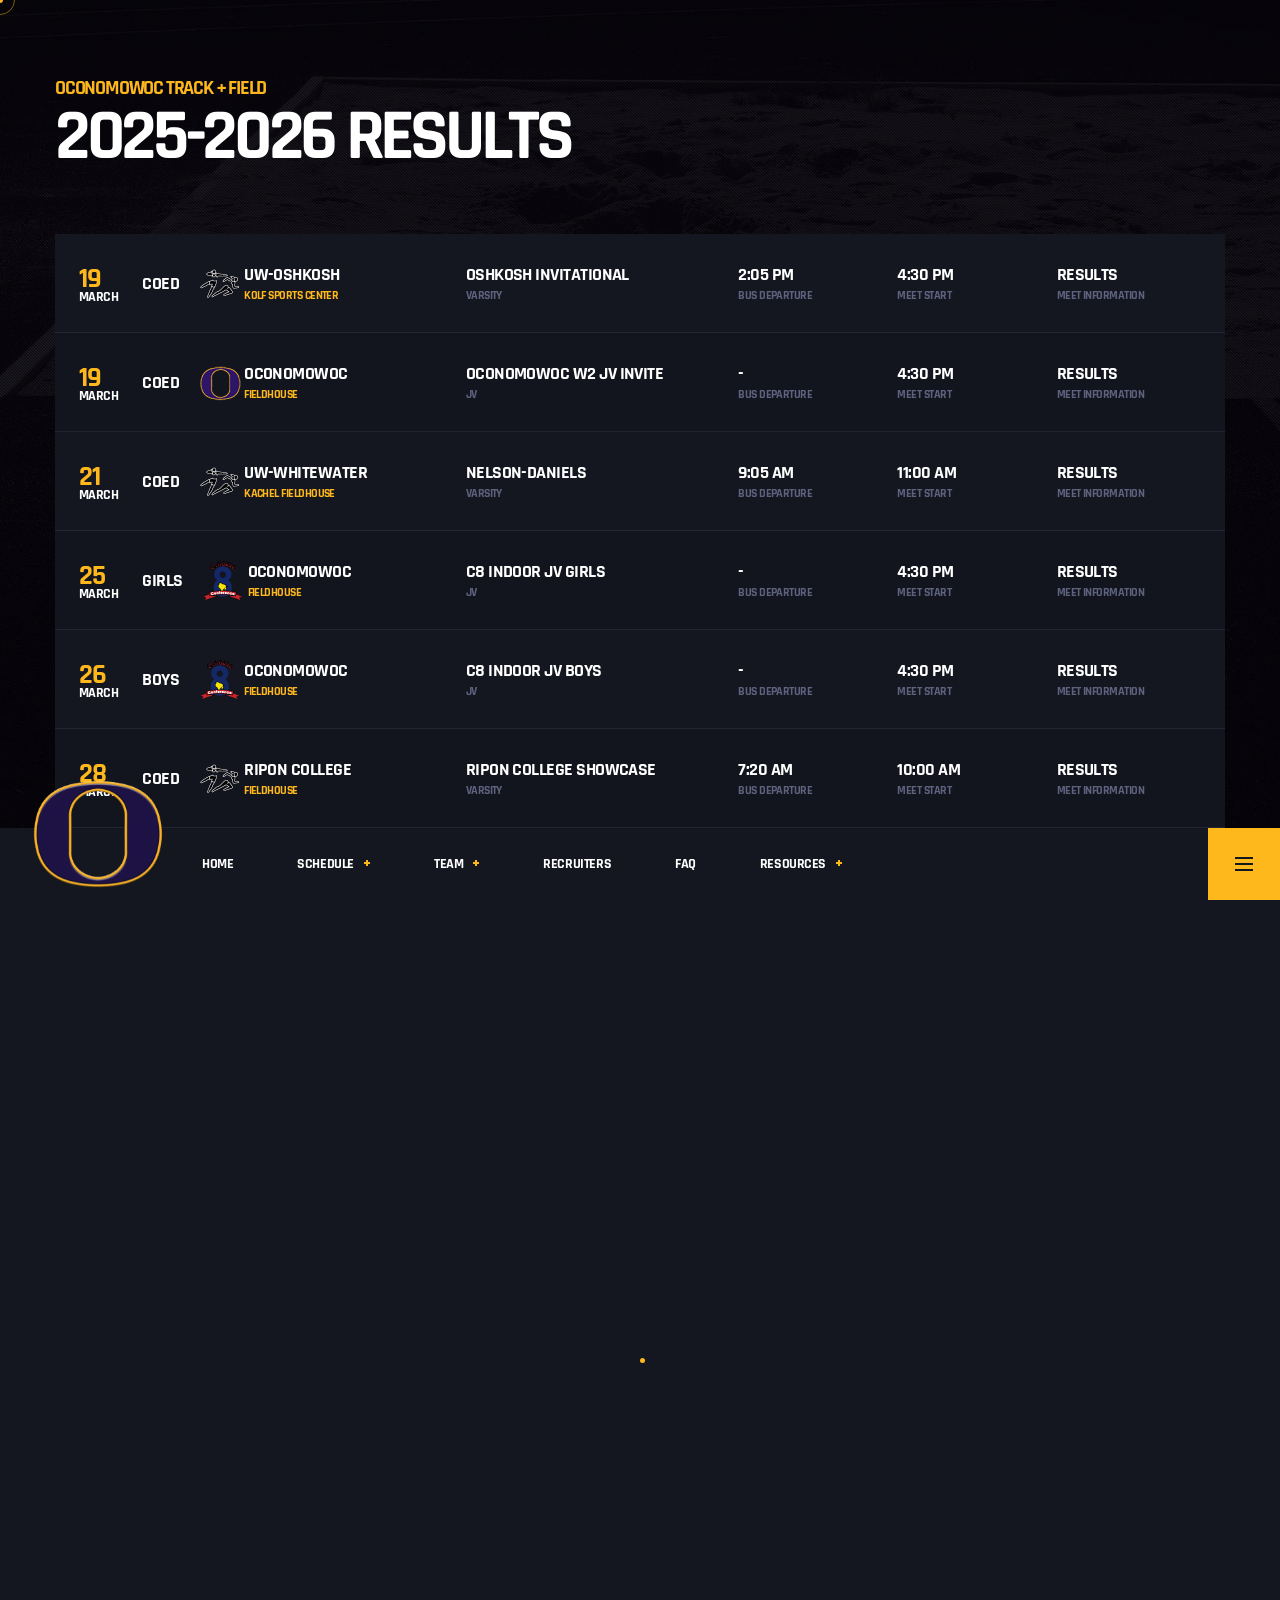
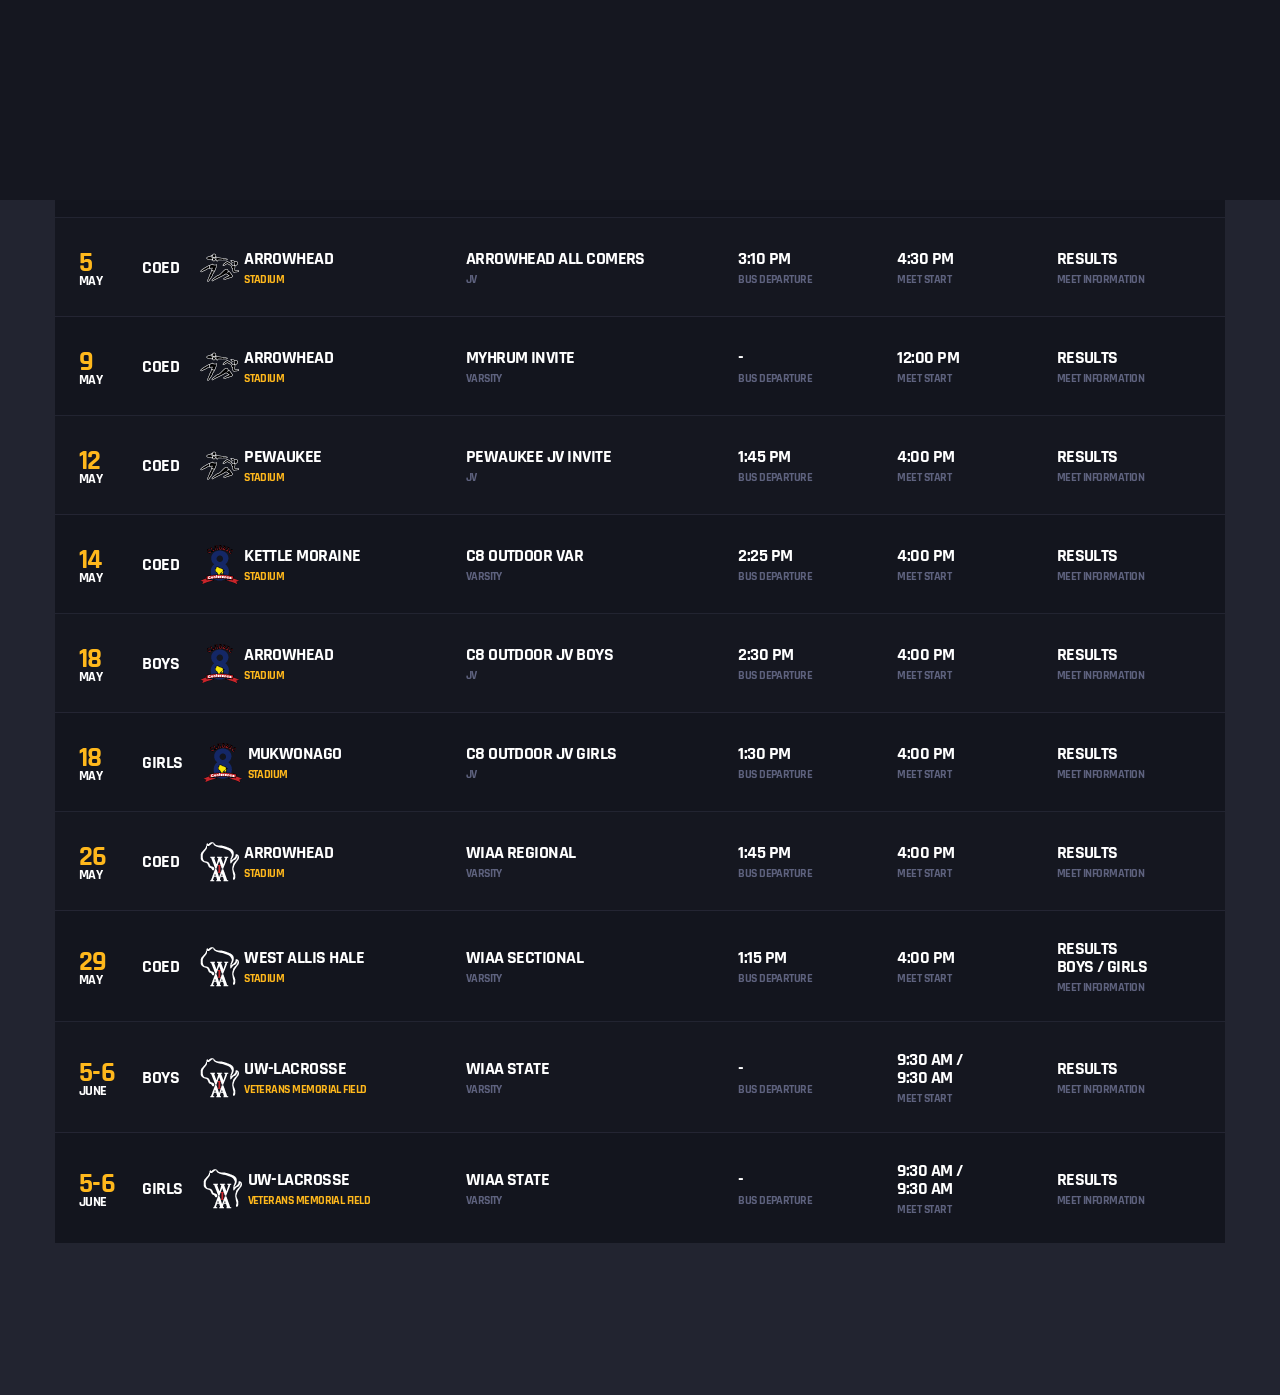
<file: upcoming-meets.html>
<!DOCTYPE html>
<html lang="zxx">
<head>

	<!-- Basic Page Needs
	================================================== -->
	<title>Oconomowoc Track and Field - Schedule</title>
	<meta charset="utf-8">
	<meta http-equiv="X-UA-Compatible" content="IE=edge">
	<meta name="description" content="Oconomowoc High School Track; Oconomowoc Track + Field">
	<meta name="author" content="Render Vestige">
	<meta name="keywords" content="Oconomowoc High School Track + Field">

	<!-- Favicons
	================================================== -->
	<link rel="shortcut icon" href="assets/img/favicons/favicon.ico">
	<link rel="apple-touch-icon" sizes="120x120" href="assets/img/favicons/favicon-120.png">
	<link rel="apple-touch-icon" sizes="152x152" href="assets/img/favicons/favicon-152.png">

	<!-- Mobile Specific Metas
	================================================== -->
	<meta name="viewport" content="width=device-width,initial-scale=1.0">

	<!-- Google Web Fonts
	================================================== -->
	<link href="https://fonts.googleapis.com/css?family=Rajdhani:300,400,500,600,700" rel="stylesheet">

	<!-- CSS
	================================================== -->
	<!-- Vendor CSS -->
	<link href="assets/vendor/magnific-popup/css/magnific-popup.css" rel="stylesheet">
	<link href="assets/vendor/slick/css/slick.css" rel="stylesheet">
	<link href="assets/vendor/nanoscroller/css/nanoscroller.css" rel="stylesheet">
	<link href="assets/vendor/fontawesome/css/brands.css" rel="stylesheet">

	<!-- Template CSS-->
	<link href="assets/css/style.css" rel="stylesheet">

	<!-- Custom CSS-->
	<link href="assets/css/custom.css" rel="stylesheet">

</head>

<body class="preloader-is--active bg-image bg-fixed bg--texture-01 bg--dotted-3x3">

	<div class="site-wrapper site-layout--default">

		<!-- Header
		================================================== -->
		<header id="header" class="site-header site-header--bottom">
		
			<!-- Logo - Image Based -->
			<div class="header-logo header-logo--img">
				<a href="index.html"><img src="assets/img/logo.gif" srcset="assets/img/logo@2x.gif 2x" alt="Oconomowoc"></a>
			</div>
			<!-- Logo - Image Based / End -->
		
		
			<!--popmenu.php code-->
					
								<!-- Main Navigation -->
			<nav class="main-nav">
				<ul class="main-nav__list">
					<li class=""><a href="index.html">Home</a></li>
					<li class=""><a href="upcoming-meets.html">Schedule</a>
						<ul class="main-nav__sub">
							<li class=""><a href="upcoming-meets.html">2026 Results</a></li>
							<li class=""><a href="upcoming-meets-25.html">2025 Results</a></li>
							<li class=""><a href="upcoming-meets-24.html">2024 Results</a></li>
							<li class=""><a href="upcoming-meets-23.html">2023 Results</a></li>
						</ul>
						
					</li>
					<li class=""><a href="#">Team</a>
						<ul class="main-nav__sub">
							<li class=""><a href="https://www.athletic.net/team/3091/track-and-field-outdoor/2026" target="_blank">Roster</a></li>
						</ul>
					</li>
					<li class=""><a href="recruits.html">Recruiters</a>
					</li>
					<li class=""><a href="faqs.html">FAQ</a>
					</li>
					<li><a href="#">Resources</a>
						<ul class="main-nav__sub"><!--
							<li class=""><a href="https://www.signupgenius.com/go/805084EAAA62CA2FD0-62181036-ohsspring?useFullSite=true#/" target="_blank">Booster Club Concession Sign Up</a></li>-->
							<li class=""><a href="contact-us.html">Contact Us</a></li>
							<li class=""><a href="https://www.oasd.k12.wi.us/schools/athletics/about/registration.cfm" target="_blank">Team Sign Up</a></li>
						</ul>
					</li>
				</ul>
			</nav>
			<!-- Main Navigation / End -->
			
		<!-- Header Actions -->
			<div class="header-actions">
				<div class="header-menu-toggle">
					<div class="header-menu-toggle__inner">
						<span>&nbsp;</span>
						<span>&nbsp;</span>
						<span>&nbsp;</span>
					</div>
				</div>
			</div>
			<!-- Header Actions / End -->
		</header>
		<!-- Header / End -->		
		<!-- Content
		================================================== -->
		<main class="site-content site-content--center page" id="wrapper">
			<div class="container container--large">
				<div class="page-heading page-heading--default">
					<div class="page-heading__subtitle h5 color-primary">Oconomowoc Track + Field</div>
					<h1 class="page-heading__title h2">2025-2026 Results</h1>
				</div><!--
				<div class="matches-filter">
					<label class="matches-filter__label">Team filter</label>
					<select class="cs-select">
						<option value="A" selected>All</option>
						<option value="J">JV</option>
						<option value="V">Varsity</option>
					</select>
				</div>-->
				<div class="table-responsive mt-sm-auto mb-sm-auto">
					<table class="table matches-table upcoming-table">
						<tbody>
						
						<!--------------------------------------------------------------------------------------------------------------------------------------------------------------------------------->
							<tr>
								<td class="upcoming-table__date">
									<span>19</span>March
								</td>
								<td class="upcoming-table__team">
									<span class="upcoming-table__team-vs">COED</span>
									<figure class="match-team" role="group">
										<!--<figure class="match-team-logo match-team-logo--team-4" role="group">-->
											<img src="assets/img/samples/Meet-Away.png" srcset="assets/img/samples/Meet-Away.png 2x" alt="Away">
										<!--</figure>-->
										<figcaption>
											<div class="match-team__name">UW-Oshkosh</div>
												<div class="match-team__country "><a href="https://www.google.com/maps?sca_esv=4a0cd86a3b20162e&output=search&q=kolf+sports+center&source=lnms&fbs=[base64]&entry=mc&ved=1t:200715&ictx=111" target="_blank">Kolf Sports Center</a></div>
										</figcaption>
									</figure>
								</td>
								<td>
									Oshkosh Invitational
									<span class="upcoming-table__label">Varsity</span>
								</td>
								<td>
									2:05 PM
									<span class="upcoming-table__label">Bus Departure</span>
								</td>
								<td>
									4:30 PM
									<span class="upcoming-table__label">Meet Start</span>
								</td>
								<td>
									<span class="upcoming-table__MEET LINK disable"><a href="https://crm.pttiming.com/uploads/projects/2571/17986a47d7b0494a81bdee96d4a5aca5.pdf" target="_blank">Results</a></span><!--
									<span class="upcoming-table__MEET LINK disable"><a href="https://live.pttiming.com/?mid=8644" target="_blank">Live Results</a></span>-->
									<span class="upcoming-table__label">MEET INFORMATION</span>
								</td>
							</tr>
			<!--------------------------------------------------------------------------------------------------------------------------------------------------------------------------------->
							<tr>
								<td class="upcoming-table__date">
									<span>19</span>March
								</td>
								<td class="upcoming-table__team">
									<span class="upcoming-table__team-vs">COED</span>
									<figure class="match-team" role="group">
										<!--<figure class="match-team-logo match-team-logo--team-4" role="group">-->
											<img src="assets/img/samples/Meet-Oconomowoc.png" srcset="assets/img/samples/Meet-Oconomowoc.png 2x" alt="Oconomowoc Meet">
										<!--</figure>-->
										<figcaption>
											<div class="match-team__name">Oconomowoc</div>
												<div class="match-team__country "><a href="https://www.google.com/maps/place/Oconomowoc+High+School/@43.0993509,-88.4919786,807m/data=!3m1!1e3!4m12!1m6!3m5!1s0x8805ca101fa0e163:0x58832e07ac98897b!2sOconomowoc+High+School!8m2!3d43.0994804!4d-88.4898572!3m4!1s0x8805ca101fa0e163:0x58832e07ac98897b!8m2!3d43.0994804!4d-88.4898572" target="_blank">Fieldhouse</a></div>
										</figcaption>
									</figure>
								</td>
								<td>
									Oconomowoc W2 JV Invite
									<span class="upcoming-table__label">JV</span>
								</td>
								<td>
									-
									<span class="upcoming-table__label">Bus Departure</span>
								</td>
								<td>
									4:30 PM
									<span class="upcoming-table__label">Meet Start</span>
								</td>
								<td>
									<!--<a href="#" class="upcoming-table__MEET LINK">Meet Information</a>-->
									<span class="upcoming-table__MEET LINK disable"><a href="https://storage.googleapis.com/anet_user_files/meet/tf/632888/Results_JV_Oconomowoc.pdf" target="_blank">Results</a></span><!--
									<span class="upcoming-table__MEET LINK disable"><a href="https://results.tracksidetiming.com/meets/63196" target="_blank">Live Results</a></span>-->
									<span class="upcoming-table__label">MEET INFORMATION</span>
								</td>
							</tr>
			<!--------------------------------------------------------------------------------------------------------------------------------------------------------------------------------->
							<tr>
								<td class="upcoming-table__date">
									<span>21</span>March
								</td>
								<td class="upcoming-table__team">
									<span class="upcoming-table__team-vs">COED</span>
									<figure class="match-team" role="group">
											<img src="assets/img/samples/Meet-Away.png" srcset="assets/img/samples/Meet-Away.png 2x" alt="Away">
										<figcaption>
											<div class="match-team__name">UW-Whitewater</div>
												<div class="match-team__country "><a href="https://www.google.com/maps/place/D.L.K.+Kachel+Fieldhouse/@42.8431318,-88.7483511,17z/data=!3m1!4b1!4m5!3m4!1s0x8805e0896e9db0a7:0xe1b7f81fa0b30eb!8m2!3d42.8431318!4d-88.7461624" target="_blank">Kachel Fieldhouse</a></div>
										</figcaption>
									</figure>
								</td>
								<td>
									Nelson-Daniels
									<span class="upcoming-table__label">Varsity</span>
								</td>
								<td>
									9:05 AM
									<span class="upcoming-table__label">Bus Departure</span>
								</td>
								<td>
									11:00 AM
									<span class="upcoming-table__label">Meet Start</span>
								</td>
								<td>
									<span class="upcoming-table__MEET LINK disable"><a href="https://drive.google.com/file/d/1ocw8I84vSB19qxf3tAmxZySSpLc_Jw8p/view" target="_blank">Results</a></span><!--
									<span class="upcoming-table__MEET LINK disable"><a href="https://uwwtrack.anet.live/meets/62411" target="_blank">Live Results</a></span>-->
									<span class="upcoming-table__label">MEET INFORMATION</span>
								</td>
							</tr>
			<!--------------------------------------------------------------------------------------------------------------------------------------------------------------------------------->
							<tr>
								<td class="upcoming-table__date">
									<span>25</span>March
								</td>
								<td class="upcoming-table__team">
									<span class="upcoming-table__team-vs">Girls</span>
									<figure class="match-team" role="group">
											<img src="assets/img/samples/Meet-C8.png" srcset="assets/img/samples/Meet-C8.png 2x" alt="Classic 8">
										<figcaption>
											<div class="match-team__name">Oconomowoc</div>
												<div class="match-team__country "><a href="https://www.google.com/maps/place/Oconomowoc+High+School/@43.0993509,-88.4919786,807m/data=!3m1!1e3!4m12!1m6!3m5!1s0x8805ca101fa0e163:0x58832e07ac98897b!2sOconomowoc+High+School!8m2!3d43.0994804!4d-88.4898572!3m4!1s0x8805ca101fa0e163:0x58832e07ac98897b!8m2!3d43.0994804!4d-88.4898572" target="_blank">Fieldhouse</a></div>
										</figcaption>
									</figure>
								</td>
								<td>
									C8 Indoor JV Girls
									<span class="upcoming-table__label">JV</span>
								</td>
								<td>
									-
									<span class="upcoming-table__label">Bus Departure</span>
								</td>
								<td>
									4:30 PM
									<span class="upcoming-table__label">Meet Start</span>
								</td>
								<td>
									<span class="upcoming-table__MEET LINK disable"><a href="https://storage.googleapis.com/anet_user_files/meet/tf/629659/final_results.pdf" target="_blank">Results</a></span></br><!--
									<span class="upcoming-table__MEET LINK disable"><a href="https://results.tracksidetiming.com/meets/63211" target="_blank">Live Results</a></span>-->
									<span class="upcoming-table__label">MEET INFORMATION</span>
								</td>
							</tr>
			<!--------------------------------------------------------------------------------------------------------------------------------------------------------------------------------->
							<tr>
								<td class="upcoming-table__date">
									<span>26</span>March
								</td>
								<td class="upcoming-table__team">
									<span class="upcoming-table__team-vs">Boys</span>
									<figure class="match-team" role="group">
											<img src="assets/img/samples/Meet-C8.png" srcset="assets/img/samples/Meet-C8.png 2x" alt="Classic 8">
										<figcaption>
											<div class="match-team__name">Oconomowoc</div>
												<div class="match-team__country "><a href="https://www.google.com/maps/place/Oconomowoc+High+School/@43.0993509,-88.4919786,807m/data=!3m1!1e3!4m12!1m6!3m5!1s0x8805ca101fa0e163:0x58832e07ac98897b!2sOconomowoc+High+School!8m2!3d43.0994804!4d-88.4898572!3m4!1s0x8805ca101fa0e163:0x58832e07ac98897b!8m2!3d43.0994804!4d-88.4898572" target="_blank">Fieldhouse</a></div>
										</figcaption>
									</figure>
								</td>
								<td>
									C8 Indoor JV Boys
									<span class="upcoming-table__label">JV</span>
								</td>
								<td>
									-
									<span class="upcoming-table__label">Bus Departure</span>
								</td>
								<td>
									4:30 PM
									<span class="upcoming-table__label">Meet Start</span>
								</td>
								<td>
									<span class="upcoming-table__MEET LINK disable"><a href="https://storage.googleapis.com/anet_user_files/meet/tf/629664/final_results_boys.pdf" target="_blank">Results</a></span></br><!--
									<span class="upcoming-table__MEET LINK disable"><a href="https://results.tracksidetiming.com/meets/63214" target="_blank">Live Results</a></span>-->
									<span class="upcoming-table__label">MEET INFORMATION</span>
								</td>
							</tr>
			<!--------------------------------------------------------------------------------------------------------------------------------------------------------------------------------->
							<tr>
								<td class="upcoming-table__date">
									<span>28</span>March
								</td>
								<td class="upcoming-table__team">
									<span class="upcoming-table__team-vs">COED</span>
									<figure class="match-team" role="group">
											<img src="assets/img/samples/Meet-Away.png" srcset="assets/img/samples/Meet-Away.png 2x" alt="Away">
										<figcaption>
											<div class="match-team__name">Ripon College</div>
												<div class="match-team__country "><a href="https://www.google.com/maps?client=firefox-b-1-d&sca_esv=2286498253ea9ec4&output=search&q=willmore+center+ripon+college&source=lnms&fbs=[base64]&entry=mc&ved=1t:200715&ictx=111" target="_blank">Fieldhouse</a></div>
										</figcaption>
									</figure>
								</td>
								<td>
									Ripon College Showcase
									<span class="upcoming-table__label">Varsity</span>
								</td>
								<td>
									7:20 AM
									<span class="upcoming-table__label">Bus Departure</span>
								</td>
								<td>
									10:00 AM
									<span class="upcoming-table__label">Meet Start</span>
								</td>
								<td>
									<span class="upcoming-table__MEET LINK disable"><a href="https://www.athletic.net/TrackAndField/meet/633773/results/all" target="_blank">Results</a></span></br><!--
									<span class="upcoming-table__MEET LINK disable"><a href="https://live.adetiming.com/meets/65274" target="_blank">Live Results</a></span>-->
									<span class="upcoming-table__label">MEET INFORMATION</span>
								</td>
							</tr>
			<!-------------------------------------------------------------------------------------------------------------------------------------------------------------------------------->
							<tr>
								<td class="upcoming-table__date">
									<span>4</span>April
								</td>
								<td class="upcoming-table__team">
									<span class="upcoming-table__team-vs">GIRLS</span>
									<figure class="match-team" role="group">
											<img src="assets/img/samples/Meet-Away.png" srcset="assets/img/samples/Meet-Away.png 2x" alt="Away">
										<figcaption>
											<div class="match-team__name">UW-Whitewater</div>
												<div class="match-team__country "><a href="https://www.google.com/maps/place/D.L.K.+Kachel+Fieldhouse/@42.8431318,-88.7483511,17z/data=!3m1!4b1!4m5!3m4!1s0x8805e0896e9db0a7:0xe1b7f81fa0b30eb!8m2!3d42.8431318!4d-88.7461624" target="_blank">Kachel Fieldhouse</a></div>
										</figcaption>
									</figure>
								</td>
								<td>
									Indoor Qualifier
									<span class="upcoming-table__label">Varsity</span>
								</td>
								<td>
									7:35 AM
									<span class="upcoming-table__label">Bus Departure</span>
								</td>
								<td>
									9:30 AM
									<span class="upcoming-table__label">Meet Start</span>
								</td>
								<td>
									<span class="upcoming-table__MEET LINK disable"><a href="https://drive.google.com/file/d/1uZcpjDB-0S2X5K1DenLdNdqEGrlGB16V/view" target="_blank">Results</a></span></br><!--
									<span class="upcoming-table__MEET LINK disable"><a href="https://uwwtrack.anet.live/meets/62409" target="_blank">Live Results</a></span>-->
									<span class="upcoming-table__label">MEET INFORMATION</span>
								</td>
							</tr>
		
			<!--------------------------------------------------------------------------------------------------------------------------------------------------------------------------------->
							<tr>
								<td class="upcoming-table__date">
									<span>4</span>April
								</td>
								<td class="upcoming-table__team">
									<span class="upcoming-table__team-vs">BOYS</span>
									<figure class="match-team" role="group">
											<img src="assets/img/samples/Meet-Away.png" srcset="assets/img/samples/Meet-Away.png 2x" alt="Away">
										<figcaption>
											<div class="match-team__name">UW-Whitewater</div>
												<div class="match-team__country "><a href="https://www.google.com/maps/place/D.L.K.+Kachel+Fieldhouse/@42.8431318,-88.7483511,17z/data=!3m1!4b1!4m5!3m4!1s0x8805e0896e9db0a7:0xe1b7f81fa0b30eb!8m2!3d42.8431318!4d-88.7461624" target="_blank">Kachel Fieldhouse</a></div>
										</figcaption>
									</figure>
								</td>
								<td>
									Indoor Qualifier
									<span class="upcoming-table__label">Varsity</span>
								</td>
								<td>
									2:35 PM
									<span class="upcoming-table__label">Bus Departure</span>
								</td>
								<td>
									4:30 PM
									<span class="upcoming-table__label">Meet Start</span>
								</td>
								<td>
									<span class="upcoming-table__MEET LINK disable"><a href="https://drive.google.com/file/d/1bGceG0D1m7LI3HoQoiIvBBZLrNfU1qeT/view" target="_blank">Results</a></span></br><!--
									<span class="upcoming-table__MEET LINK disable"><a href="https://uwwtrack.anet.live/meets/62409" target="_blank">Live Results</a></span>-->
									<span class="upcoming-table__label">MEET INFORMATION</span>
								</td>
							</tr>
		
			<!---------------------------------------------------------------------------------------------------------------------------------------------------------------------------------	
							<tr>
								<td class="upcoming-table__date">
									<span>9</span>April
								</td>
								<td class="upcoming-table__team">
									<span class="upcoming-table__team-vs">BOYS</span>
									<figure class="match-team" role="group">
											<img src="assets/img/samples/Meet-C8.png" srcset="assets/img/samples/Meet-C8.png 2x" alt="Classic 8">
										<figcaption>
											<div class="match-team__name">Waukesha South</div>
												<div class="match-team__country "><a href="https://www.google.com/maps/place/Waukesha+South+High+School/@42.9929276,-88.2245225,17z/data=!3m1!4b1!4m5!3m4!1s0x8805a63da73779fb:0x13268ac18ed3a752!8m2!3d42.9929237!4d-88.2223338" target="_blank">Fieldhouse</a></div>
										</figcaption>
									</figure>
								</td>
								<td>
									C8 Indoor JV Boys
									<span class="upcoming-table__label">JV</span>
								</td>
								<td>
									2:50 PM
									<span class="upcoming-table__label">Bus Departure</span>
								</td>
								<td>
									4:30 PM
									<span class="upcoming-table__label">Meet Start</span>
								</td>
								<td>
									<span class="upcoming-table__MEET LINK disable"><a href="https://drive.google.com/file/d/18yB7evgqSo0zfMqE16nMoLhMOdGZ4ZDN/view" target="_blank">Results</a></span></br>
									<span class="upcoming-table__MEET LINK disable"><a href="https://milesplit.live/meets/651217" target="_blank">Live Results</a></span>
									<span class="upcoming-table__label">MEET INFORMATION</span>
								</td>
							</tr>
		
			<!---------------------------------------------------------------------------------------------------------------------------------------------------------------------------------
							<tr>
								<td class="upcoming-table__date">
									<span>9</span>April
								</td>
								<td class="upcoming-table__team">
									<span class="upcoming-table__team-vs">GIRLS</span>
									<figure class="match-team" role="group">
											<img src="assets/img/samples/Meet-C8.png" srcset="assets/img/samples/Meet-C8.png 2x" alt="Classic 8">
										<figcaption>
											<div class="match-team__name">Oconomowoc</div>
												<div class="match-team__country "><a href="https://www.google.com/maps/place/Oconomowoc+High+School/@43.0993509,-88.4919786,807m/data=!3m1!1e3!4m12!1m6!3m5!1s0x8805ca101fa0e163:0x58832e07ac98897b!2sOconomowoc+High+School!8m2!3d43.0994804!4d-88.4898572!3m4!1s0x8805ca101fa0e163:0x58832e07ac98897b!8m2!3d43.0994804!4d-88.4898572" target="_blank">Fieldhouse</a></div>
										</figcaption>
									</figure>
								</td>
								<td>
									C8 Indoor JV Girls
									<span class="upcoming-table__label">JV</span>
								</td>
								<td>
									-
									<span class="upcoming-table__label">Bus Departure</span>
								</td>
								<td>
									4:30 PM
									<span class="upcoming-table__label">Meet Start</span>
								</td>
								<td>
									<span class="upcoming-table__MEET LINK disable"><a href="https://drive.google.com/file/d/1sMhkOXFx23-v3vf96lHNSbudGkcFQIRX/view" target="_blank">Results</a></span></br>
									<span class="upcoming-table__MEET LINK disable"><a href="https://milesplit.live/meets/651692" target="_blank">Live Results</a></span>
									<span class="upcoming-table__label">MEET INFORMATION</span>
								</td>
							</tr>
		
			--------------------------------------------------------------------------------------------------------------------------------------------------------------------------------->
							<tr>
								<td class="upcoming-table__date">
									<span>15</span>April
								</td>
								<td class="upcoming-table__team">
									<span class="upcoming-table__team-vs">COED</span>
									<figure class="match-team" role="group">
											<img src="assets/img/samples/Meet-C8.png" srcset="assets/img/samples/Meet-C8.png 2x" alt="Classic 8">
										<figcaption>
											<div class="match-team__name">Kettle Moraine</div>
												<div class="match-team__country "><a href="https://www.google.com/maps/place/Vock+Field/@43.0107098,-88.3802549,738m/data=!3m1!1e3!4m14!1m7!3m6!1s0x8805b09e6b1a87c9:0xf88a8403823650e!2sKettle+Moraine+High+School!8m2!3d43.0094075!4d-88.3775888!16zL20vMDlrMjhy!3m5!1s0x8805b18450fccd35:0x6a9dcd1cf87f86f!8m2!3d43.0122378!4d-88.3784778!16s%2Fg%2F11t9wzp5bj?entry=ttu" target="_blank">Stadium</a></div>
										</figcaption>
									</figure>
								</td>
								<td>
									C8 JV Open
									<span class="upcoming-table__label">JV</span>
								</td>
								<td>
									2:30 PM
									<span class="upcoming-table__label">Bus Departure</span>
								</td>
								<td>
									4:00 PM
									<span class="upcoming-table__label">Meet Start</span>
								</td>
								<td>
									<span class="upcoming-table__MEET LINK disable"><a href="https://storage.googleapis.com/anet_user_files/meet/tf/629919/km_jv_open_partial_results.pdf" target="_blank">Results</a></span></br><!--
									<span class="upcoming-table__MEET LINK disable"><a href="https://results.tracksidetiming.com/meets/67758" target="_blank">Live Results</a></span>-->
									<span class="upcoming-table__label">MEET INFORMATION</span>
								</td>
							</tr>
		
			<!--------------------------------------------------------------------------------------------------------------------------------------------------------------------------------->
							<tr>
								<td class="upcoming-table__date">
									<span>21</span>April
								</td>
								<td class="upcoming-table__team">
									<span class="upcoming-table__team-vs">COED</span>
									<figure class="match-team" role="group">
											<img src="assets/img/samples/Meet-Oconomowoc.png" srcset="assets/img/samples/Meet-Oconomowoc.png 2x" alt="Oconomowoc Meet">
										<figcaption>
											<div class="match-team__name">Oconomowoc</div>
												<div class="match-team__country "><a href="https://www.google.com/maps/place/OCONOMOWOC+FOOTBALL+FIELD/@43.0970703,-88.4904596,1210m/data=!3m1!1e3!4m14!1m7!3m6!1s0x8805ca101fa0e163:0x58832e07ac98897b!2sOconomowoc+High+School!8m2!3d43.0994804!4d-88.4898572!16s%2Fm%2F0g57t2l!3m5!1s0x8805cb4392a53641:0x541a15763fd2f0ba!8m2!3d43.0959584!4d-88.4897158!16s%2Fg%2F11pdf4frh5?entry=ttu" target="_blank">Stadium</a></div>
										</figcaption>
									</figure>
								</td>
								<td>
									Oconomowoc Invite
									<span class="upcoming-table__label">Varsity</span>
								</td>
								<td>
									-
									<span class="upcoming-table__label">Bus Departure</span>
								</td>
								<td>
									4:00 PM
									<span class="upcoming-table__label">Meet Start</span>
								</td>
								<td>
									<span class="upcoming-table__MEET LINK disable"><a href="https://www.athletic.net/TrackAndField/meet/659455/results/all" target="_blank">Results</a></span></br><!--
									<span class="upcoming-table__MEET LINK disable"><a href="https://results.k2timing.com/meets/69034" target="_blank">Live Results</a></span>-->
									<span class="upcoming-table__label">MEET INFORMATION</span>
								</td>
							</tr>
		
			<!--------------------------------------------------------------------------------------------------------------------------------------------------------------------------------->	
							<tr>
								<td class="upcoming-table__date">
									<span>25</span>April
								</td>
								<td class="upcoming-table__team">
									<span class="upcoming-table__team-vs">COED</span>
									<figure class="match-team" role="group">
											<img src="assets/img/samples/Meet-Away.png" srcset="assets/img/samples/Meet-Away.png 2x" alt="Away">
										<figcaption>
											<div class="match-team__name">Pewaukee</div>
												<div class="match-team__country "><a href="https://www.google.com/maps/place/43%C2%B004'25.6%22N+88%C2%B015'48.6%22W/@43.0737879,-88.2656887,808m/data=!3m2!1e3!4b1!4m13!1m6!3m5!1s0x8805aea326e4f63f:0xc0b8ff9e6add41c8!2sPewaukee+High+School!8m2!3d43.0744361!4d-88.2621591!3m5!1s0x0:0xebf507fb8540abc6!7e2!8m2!3d43.0737841!4d-88.2635004" target="_blank">Stadium</a></div>
										</figcaption>
									</figure>
								</td>
								<td>
									Waukesha County Inv
									<span class="upcoming-table__label">Varsity</span>
								</td>
								<td>
									8:25 AM
									<span class="upcoming-table__label">Bus Departure</span>
								</td>
								<td>
									10:00 AM
									<span class="upcoming-table__label">Meet Start</span>
								</td>
								<td>
									<span class="upcoming-table__MEET LINK disable"><a href="https://storage.googleapis.com/anet_user_files/meet/tf/632702/waukesha_county_invite_2026_results.pdf" target="_blank">Results</a></span></br><!--
									<span class="upcoming-table__MEET LINK disable"><a href="https://live.athletic.net/meets/70115" target="_blank">Live Results</a></span>-->
									<span class="upcoming-table__label">MEET INFORMATION</span>
								</td>
							</tr>
		
			<!--------------------------------------------------------------------------------------------------------------------------------------------------------------------------------->
							<tr>
								<td class="upcoming-table__date">
									<span>28</span>April
								</td>
								<td class="upcoming-table__team">
									<span class="upcoming-table__team-vs">GIRLS</span>
									<figure class="match-team" role="group">
											<img src="assets/img/samples/Meet-C8.png" srcset="assets/img/samples/Meet-C8.png 2x" alt="Classic 8">
										<figcaption>
											<div class="match-team__name">Oak Creek</div>
												<div class="match-team__country "><a href="https://www.google.com/maps?sca_esv=2286498253ea9ec4&output=search&q=oak+creek+high+school+football+field&source=lnms&fbs=[base64]&entry=mc&ved=1t:200715&ictx=111" target="_blank">Stadium</a></div>
										</figcaption>
									</figure>
								</td>
								<td>
									C8 Relays Var/JV Girls
									<span class="upcoming-table__label">Varsity/JV</span>
								</td>
								<td>
									12:55 PM
									<span class="upcoming-table__label">Bus Departure</span>
								</td>
								<td>
									3:00 PM
									<span class="upcoming-table__label">Meet Start</span>
								</td>
								<td>
									<span class="upcoming-table__MEET LINK disable"><a href="https://storage.googleapis.com/anet_user_files/meet/tf/630941/Classic_8_Girls_Relays.pdf" target="_blank">Results</a></span></br><!--
									<span class="upcoming-table__MEET LINK disable"><a href="https://results.tracksidetiming.com/meets/70707" target="_blank">Live Results</a></span>-->
									<span class="upcoming-table__label">MEET INFORMATION</span>
								</td>
							</tr>
		
			<!--------------------------------------------------------------------------------------------------------------------------------------------------------------------------------->	
							<tr>
								<td class="upcoming-table__date">
									<span>29</span>April
								</td>
								<td class="upcoming-table__team">
									<span class="upcoming-table__team-vs">BOYS</span>
									<figure class="match-team" role="group">
											<img src="assets/img/samples/Meet-C8.png" srcset="assets/img/samples/Meet-C8.png 2x" alt="Classic 8">
										<figcaption>
											<div class="match-team__name">Muskego</div>
												<div class="match-team__country "><a href="https://www.google.com/maps/place/Muskego+High+School+Football+Field+and+Track/@42.8858048,-88.1504147,677m/data=!3m2!1e3!4b1!4m6!3m5!1s0x88050b823fa981e1:0xbf8bc2372ecd7620!8m2!3d42.8858009!4d-88.1478344!16s%2Fg%2F11fm3nk2ts?entry=ttu&g_ep=EgoyMDI1MTEwOS4wIKXMDSoASAFQAw%3D%3D" target="_blank">Stadium</a></div>
										</figcaption>
									</figure>
								</td>
								<td>
									C8 Relays Var/JV Boys
									<span class="upcoming-table__label">Varsity/JV</span>
								</td>
								<td>
									1:05 PM
									<span class="upcoming-table__label">Bus Departure</span>
								</td>
								<td>
									3:00 PM
									<span class="upcoming-table__label">Meet Start</span>
								</td>
								<td>
									<span class="upcoming-table__MEET LINK disable"><a href="https://storage.googleapis.com/anet_user_files/meet/tf/630951/classic_8_boys_relay_results.pdf" target="_blank">Results</a></span></br><!--
									<span class="upcoming-table__MEET LINK disable"><a href="https://results.tracksidetiming.com/meets/70709" target="_blank">Live Results</a></span>-->
									<span class="upcoming-table__label">MEET INFORMATION</span>
								</td>
							</tr>
		
			<!--------------------------------------------------------------------------------------------------------------------------------------------------------------------------------->
							<!-- <tr>
								<td class="upcoming-table__date">
									<span>2</span>May
								</td>
								<td class="upcoming-table__team">
									<span class="upcoming-table__team-vs">COED</span>
									<figure class="match-team" role="group">
											<img src="assets/img/samples/Meet-Away.png" srcset="assets/img/samples/Meet-Away.png 2x" alt="Away">
										<figcaption>
											<div class="match-team__name">Kimberly</div>
												<div class="match-team__country "><a href="https://www.google.com/maps/place/Papermaker+Stadium/@44.2650861,-88.3381609,791m/data=!3m1!1e3!4m14!1m7!3m6!1s0x8803b02d7c3b864b:0x8ba39bc0cfee8746!2sJohn+R+Gerritts+Middle+School!8m2!3d44.2650861!4d-88.335586!16s%2Fm%2F076cg2n!3m5!1s0x8803b030665a3d85:0x5bc8f0d7c3b03aab!8m2!3d44.2631368!4d-88.3367016!16s%2Fg%2F11cr_7g99b?entry=ttu&g_ep=EgoyMDI1MDMxMi4wIKXMDSoJLDEwMjExNDU1SAFQAw%3D%3D" target="_blank">Stadium</a></div>
										</figcaption>
									</figure>
								</td>
								<td>
									Gil Frank Invite
									<span class="upcoming-table__label">Varsity</span>
								</td>
								<td>
									1:05 PM
									<span class="upcoming-table__label">Bus Departure</span>
								</td>
								<td>
									4:15 PM
									<span class="upcoming-table__label">Meet Start</span>
								</td>
								<td>
									<span class="upcoming-table__MEET LINK disable"><a href="https://drive.google.com/file/d/1A_UjUe6Qlinvvjojspx1OOS1PN-5bIG3/view" target="_blank"></a></span><!--</br>
									<span class="upcoming-table__MEET LINK disable"><a href="https://milesplit.live/meets/655378" target="_blank">Live Results</a></span>
									<span class="upcoming-table__label">MEET INFORMATION</span>
								</td>
							</tr> -->
		
			<!--------------------------------------------------------------------------------------------------------------------------------------------------------------------------------->
							<tr>
								<td class="upcoming-table__date">
									<span>1</span>May
								</td>
								<td class="upcoming-table__team">
									<span class="upcoming-table__team-vs">COED</span>
									<figure class="match-team" role="group">
											<img src="assets/img/samples/Meet-Away.png" srcset="assets/img/samples/Meet-Away.png 2x" alt="Away">
										<figcaption>
											<div class="match-team__name">Kettle Moraine</div>
												<div class="match-team__country "><a href="https://www.google.com/maps/place/Vock+Field/@43.0107098,-88.3802549,738m/data=!3m1!1e3!4m14!1m7!3m6!1s0x8805b09e6b1a87c9:0xf88a8403823650e!2sKettle+Moraine+High+School!8m2!3d43.0094075!4d-88.3775888!16zL20vMDlrMjhy!3m5!1s0x8805b18450fccd35:0x6a9dcd1cf87f86f!8m2!3d43.0122378!4d-88.3784778!16s%2Fg%2F11t9wzp5bj?entry=ttu" target="_blank">Stadium</a></div>
										</figcaption>
									</figure>
								</td>
								<td>
									Steinke Invite
									<span class="upcoming-table__label">Varsity</span>
								</td>
								<td>
									2:30 PM
									<span class="upcoming-table__label">Bus Departure</span>
								</td>
								<td>
									4:00 PM
									<span class="upcoming-table__label">Meet Start</span>
								</td>
								<td>
									<span class="upcoming-table__MEET LINK disable"><a href="https://storage.googleapis.com/anet_user_files/meet/tf/632795/Steinke_KM_Invite_Results.pdf" target="_blank">Results</a></span></br><!--
									<span class="upcoming-table__MEET LINK disable"><a href="https://results.tracksidetiming.com/meets/70798" target="_blank">Live Results</a></span>-->
									<span class="upcoming-table__label">MEET INFORMATION</span>
								</td>
							</tr>
		
			<!--------------------------------------------------------------------------------------------------------------------------------------------------------------------------------->
							<tr>
								<td class="upcoming-table__date">
									<span>1</span>May
								</td>
								<td class="upcoming-table__team">
									<span class="upcoming-table__team-vs">COED</span>
									<figure class="match-team" role="group">
											<img src="assets/img/samples/Meet-Away.png" srcset="assets/img/samples/Meet-Away.png 2x" alt="Away">
										<figcaption>
											<div class="match-team__name">West Allis Hale</div>
												<div class="match-team__country "><a href="https://www.google.com/maps/place/West+Stadium/@42.9981824,-88.0571201,809m/data=!3m1!1e3!4m12!1m6!3m5!1s0x88050f7d8ce01403:0x580fa19ec4b83393!2sNathan+Hale+High+School!8m2!3d43.0013093!4d-88.0564335!3m4!1s0x88050f937c843929:0xab5c2652f5f08988!8m2!3d42.998412!4d-88.0563808" target="_blank">Stadium</a></div>
										</figcaption>
									</figure>
								</td>
								<td>
									Hale Distance Night
									<span class="upcoming-table__label">Varsity</span>
								</td>
								<td>
									6:10 PM
									<span class="upcoming-table__label">Bus Departure</span>
								</td>
								<td>
									7:50 PM
									<span class="upcoming-table__label">Meet Start</span>
								</td>
								<td>
									<span class="upcoming-table__MEET LINK disable"><a href="https://www.athletic.net/TrackAndField/meet/622992/results/all" target="_blank">Results</a></span></br><!--
									<span class="upcoming-table__MEET LINK disable"><a href="https://live.badgerstatetiming.com/meets/68709" target="_blank">Live Results</a></span>-->
									<span class="upcoming-table__label">MEET INFORMATION</span>
								</td>
							</tr>
		
			<!--------------------------------------------------------------------------------------------------------------------------------------------------------------------------------->
							<tr>
								<td class="upcoming-table__date">
									<span>2</span>May
								</td>
								<td class="upcoming-table__team">
									<span class="upcoming-table__team-vs">COED</span>
									<figure class="match-team" role="group">
											<img src="assets/img/samples/Meet-Away.png" srcset="assets/img/samples/Meet-Away.png 2x" alt="Away">
										<figcaption>
											<div class="match-team__name">Brookfield Central</div>
												<div class="match-team__country "><a href="https://www.google.com/maps/place/Brookfield+Central+Football+Field/@43.0569676,-88.1247645,808m/data=!3m1!1e3!4m12!1m6!3m5!1s0x880506e4e0252f8d:0x130b608872468cfc!2sBrookfield+Central+High+School!8m2!3d43.0546824!4d-88.1225114!3m4!1s0x880506e40d9a77df:0xb8f0f9a2f738551e!8m2!3d43.0584827!4d-88.1226698" target="_blank">Stadium</a></div>
										</figcaption>
									</figure>
								</td>
								<td>
									Lancer Invite
									<span class="upcoming-table__label">Varsity</span>
								</td>
								<td>
									7:15 AM
									<span class="upcoming-table__label">Bus Departure</span>
								</td>
								<td>
									9:00 AM
									<span class="upcoming-table__label">Meet Start</span>
								</td>
								<td>
									<span class="upcoming-table__MEET LINK disable"><a href="https://storage.googleapis.com/anet_user_files/meet/tf/630651/bc-brookfieldcentrallancerinvite-5-02-26-results.pdf" target="_blank">Results</a></span></br><!--
									<span class="upcoming-table__MEET LINK disable"><a href="https://live.athletic.net/meets/71499" target="_blank">Live Results</a></span>-->
									<span class="upcoming-table__label">MEET INFORMATION</span>
								</td>
							</tr>
		
			<!--------------------------------------------------------------------------------------------------------------------------------------------------------------------------------->
							<tr>
								<td class="upcoming-table__date">
									<span>5</span>May
								</td>
								<td class="upcoming-table__team">
									<span class="upcoming-table__team-vs">COED</span>
									<figure class="match-team" role="group">
											<img src="assets/img/samples/Meet-Away.png" srcset="assets/img/samples/Meet-Away.png 2x" alt="Away">
										<figcaption>
											<div class="match-team__name">Arrowhead</div>
												<div class="match-team__country "><a href="https://www.google.com/maps/place/Pfeiffer+Memorial+Field+at+Taraska+Stadium/@43.1178555,-88.3496487,807m/data=!3m1!1e3!4m12!1m6!3m5!1s0x8805b242a1659cc3:0xe1f11f769e31c2f0!2sArrowhead+Union+High+School+North+Campus!8m2!3d43.1178516!4d-88.34746!3m4!1s0x8805b25cc0ac17b1:0xb43e5b28dad6e52e!8m2!3d43.1152233!4d-88.3470235" target="_blank">Stadium</a></div>
										</figcaption>
									</figure>
								</td>
								<td>
									Arrowhead All Comers
									<span class="upcoming-table__label">JV</span>
								</td>
								<td>
									3:10 PM
									<span class="upcoming-table__label">Bus Departure</span>
								</td>
								<td>
									4:30 PM
									<span class="upcoming-table__label">Meet Start</span>
								</td>
								<td>
									<span class="upcoming-table__MEET LINK disable"><a href="https://storage.googleapis.com/anet_user_files/meet/tf/631490/results_ahs_open_5.5.26.pdf" target="_blank">Results</a></span><!--</br>
									<span class="upcoming-table__MEET LINK disable"><a href="https://milesplit.live/meets/655378" target="_blank">Live Results</a></span>-->
									<span class="upcoming-table__label">MEET INFORMATION</span>
								</td>
							</tr>
		
			<!--------------------------------------------------------------------------------------------------------------------------------------------------------------------------------->
							<tr>
								<td class="upcoming-table__date">
									<span>9</span>May
								</td>
								<td class="upcoming-table__team">
									<span class="upcoming-table__team-vs">COED</span>
									<figure class="match-team" role="group">
											<img src="assets/img/samples/Meet-Away.png" srcset="assets/img/samples/Meet-Away.png 2x" alt="Away">
										<figcaption>
											<div class="match-team__name">Arrowhead</div>
												<div class="match-team__country "><a href="https://www.google.com/maps/place/Pfeiffer+Memorial+Field+at+Taraska+Stadium/@43.1178555,-88.3496487,807m/data=!3m1!1e3!4m12!1m6!3m5!1s0x8805b242a1659cc3:0xe1f11f769e31c2f0!2sArrowhead+Union+High+School+North+Campus!8m2!3d43.1178516!4d-88.34746!3m4!1s0x8805b25cc0ac17b1:0xb43e5b28dad6e52e!8m2!3d43.1152233!4d-88.3470235" target="_blank">Stadium</a></div>
										</figcaption>
									</figure>
								</td>
								<td>
									Myhrum Invite
									<span class="upcoming-table__label">Varsity</span>
								</td>
								<td>
									-
									<span class="upcoming-table__label">Bus Departure</span>
								</td>
								<td>
									12:00 PM
									<span class="upcoming-table__label">Meet Start</span>
								</td>
								<td>
									<span class="upcoming-table__MEET LINK disable"><a href="https://crm.pttiming.com/uploads/projects/2678/08bfed7f2c8b13429939712d75d198be.pdf" target="_blank">Results</a></span></br><!--
									<span class="upcoming-table__MEET LINK disable"><a href="https://live.pttiming.com/?mid=8957" target="_blank">Live Results</a></span>-->
									<span class="upcoming-table__label">MEET INFORMATION</span>
								</td>
							</tr>
		
			<!--------------------------------------------------------------------------------------------------------------------------------------------------------------------------------->
							<tr>
								<td class="upcoming-table__date">
									<span>12</span>May
								</td>
								<td class="upcoming-table__team">
									<span class="upcoming-table__team-vs">COED</span>
									<figure class="match-team" role="group">
											<img src="assets/img/samples/Meet-Away.png" srcset="assets/img/samples/Meet-Away.png 2x" alt="Away">
										<figcaption>
											<div class="match-team__name">Pewaukee</div>
												<div class="match-team__country "><a href="https://www.google.com/maps/place/Pewaukee+High+School/@43.0737528,-88.2653833,737m/data=!3m1!1e3!4m6!3m5!1s0x8805aea326e4f63f:0xc0b8ff9e6add41c8!8m2!3d43.0744268!4d-88.2621593!16s%2Fm%2F076dpg7?entry=ttu" target="_blank">Stadium</a></div>
										</figcaption>
									</figure>
								</td>
								<td>
									Pewaukee JV Invite
									<span class="upcoming-table__label">JV</span>
								</td>
								<td>
									1:45 PM
									<span class="upcoming-table__label">Bus Departure</span>
								</td>
								<td>
									4:00 PM
									<span class="upcoming-table__label">Meet Start</span>
								</td>
								<td>
									<span class="upcoming-table__MEET LINK disable"><a href="https://www.athletic.net/TrackAndField/meet/641923/results/all" target="_blank">Results</a></span></br><!--
									<span class="upcoming-table__MEET LINK disable"><a href="https://live.pttiming.com/?mid=8976" target="_blank">Live Results</a></span>-->
									<span class="upcoming-table__label">MEET INFORMATION</span>
								</td>
							</tr>
		
			<!--------------------------------------------------------------------------------------------------------------------------------------------------------------------------------->	
							<tr>
								<td class="upcoming-table__date">
									<span>14</span>May
								</td>
								<td class="upcoming-table__team">
									<span class="upcoming-table__team-vs">COED</span>
									<figure class="match-team" role="group">
											<img src="assets/img/samples/Meet-C8.png" srcset="assets/img/samples/Meet-C8.png 2x" alt="Classic 8">
										<figcaption>
											<div class="match-team__name">Kettle Moraine</div>
												<div class="match-team__country "><a href="https://www.google.com/maps/place/Vock+Field/@43.0107098,-88.3802549,738m/data=!3m1!1e3!4m14!1m7!3m6!1s0x8805b09e6b1a87c9:0xf88a8403823650e!2sKettle+Moraine+High+School!8m2!3d43.0094075!4d-88.3775888!16zL20vMDlrMjhy!3m5!1s0x8805b18450fccd35:0x6a9dcd1cf87f86f!8m2!3d43.0122378!4d-88.3784778!16s%2Fg%2F11t9wzp5bj?entry=ttu" target="_blank">Stadium</a></div>
										</figcaption>
									</figure>
								</td>
								<td>
									C8 Outdoor Var
									<span class="upcoming-table__label">Varsity</span>
								</td>
								<td>
									2:25 PM
									<span class="upcoming-table__label">Bus Departure</span>
								</td>
								<td>
									4:00 PM
									<span class="upcoming-table__label">Meet Start</span>
								</td>
								<td>
									<span class="upcoming-table__MEET LINK disable"><a href="https://storage.googleapis.com/anet_user_files/meet/tf/633147/2026_classic_8_championships_meet_results.pdf" target="_blank">Results</a></span></br><!--
									<span class="upcoming-table__MEET LINK disable"><a href="https://live.athletic.net/meets/73487" target="_blank">Live Results</a></span>-->
									<span class="upcoming-table__label">MEET INFORMATION</span>
								</td>
							</tr>
		
			<!--------------------------------------------------------------------------------------------------------------------------------------------------------------------------------->	
							<tr>
								<td class="upcoming-table__date">
									<span>18</span>May
								</td>
								<td class="upcoming-table__team">
									<span class="upcoming-table__team-vs">BOYS</span>
									<figure class="match-team" role="group">
											<img src="assets/img/samples/Meet-C8.png" srcset="assets/img/samples/Meet-C8.png 2x" alt="Raging Rhinos Logo">
										<figcaption>
											<div class="match-team__name">Arrowhead</div>
												<div class="match-team__country "><a href="https://www.google.com/maps/place/Pfeiffer+Memorial+Field+at+Taraska+Stadium/@43.1178555,-88.3496487,807m/data=!3m1!1e3!4m12!1m6!3m5!1s0x8805b242a1659cc3:0xe1f11f769e31c2f0!2sArrowhead+Union+High+School+North+Campus!8m2!3d43.1178516!4d-88.34746!3m4!1s0x8805b25cc0ac17b1:0xb43e5b28dad6e52e!8m2!3d43.1152233!4d-88.3470235" target="_blank">Stadium</a></div>
										</figcaption>
									</figure>
								</td>
								<td>
									C8 Outdoor JV Boys
									<span class="upcoming-table__label">JV</span>
								</td>
								<td>
									2:30 PM
									<span class="upcoming-table__label">Bus Departure</span>
								</td>
								<td>
									4:00 PM
									<span class="upcoming-table__label">Meet Start</span>
								</td>
								<td>
									<span class="upcoming-table__MEET LINK disable"><a href="https://crm.pttiming.com/uploads/projects/2680/c3af5a8dc25bbef7f623f9badb9fd4c7.pdf" target="_blank">Results</a></span></br><!--
									<span class="upcoming-table__MEET LINK disable"><a href="https://live.pttiming.com/?mid=8997" target="_blank">Live Results</a></span>-->
									<span class="upcoming-table__label">MEET INFORMATION</span>
								</td>
							</tr>
		
			<!--------------------------------------------------------------------------------------------------------------------------------------------------------------------------------->	
							<tr>
								<td class="upcoming-table__date">
									<span>18</span>May
								</td>
								<td class="upcoming-table__team">
									<span class="upcoming-table__team-vs">GIRLS</span>
									<figure class="match-team" role="group">
											<img src="assets/img/samples/Meet-C8.png" srcset="assets/img/samples/Meet-C8.png 2x" alt="Away">
										<figcaption>
											<div class="match-team__name">Mukwonago</div>
												<div class="match-team__country "><a href="https://www.google.com/maps/place/Lynch+Stadium/@42.8737822,-88.3538207,678m/data=!3m2!1e3!4b1!4m6!3m5!1s0x8805bd0017c88027:0x37ed5b5533aa549b!8m2!3d42.8737795!4d-88.3520481!16s%2Fg%2F11xtpjywvd?entry=ttu&g_ep=EgoyMDI1MTEwOS4wIKXMDSoASAFQAw%3D%3D" target="_blank">Stadium</a></div>
										</figcaption>
									</figure>
								</td>
								<td>
									C8 Outdoor JV Girls
									<span class="upcoming-table__label">JV</span>
								</td>
								<td>
									1:30 PM
									<span class="upcoming-table__label">Bus Departure</span>
								</td>
								<td>
									4:00 PM
									<span class="upcoming-table__label">Meet Start</span>
								</td>
								<td>
									<span class="upcoming-table__MEET LINK disable"><a href="https://storage.googleapis.com/anet_user_files/meet/tf/633256/classic_8_girls_jv_results.pdf" target="_blank">Results</a></span></br><!--
									<span class="upcoming-table__MEET LINK disable"><a href="https://results.tracksidetiming.com/meets/73888" target="_blank">Live Results</a></span>-->
									<span class="upcoming-table__label">MEET INFORMATION</span>
								</td>
							</tr>
		
			<!--------------------------------------------------------------------------------------------------------------------------------------------------------------------------------->	
							<tr>
								<td class="upcoming-table__date">
									<span>26</span>May
								</td>
								<td class="upcoming-table__team">
									<span class="upcoming-table__team-vs">COED</span>
									<figure class="match-team" role="group">
											<img src="assets/img/samples/Meet-WIAA.png" srcset="assets/img/samples/Meet-WIAA.png 2x" alt="WIAA">
										<figcaption>
											<div class="match-team__name">Arrowhead</div>
												<div class="match-team__country "><a href="https://www.google.com/maps/place/Pfeiffer+Memorial+Field+at+Taraska+Stadium/@43.1178555,-88.3496487,807m/data=!3m1!1e3!4m12!1m6!3m5!1s0x8805b242a1659cc3:0xe1f11f769e31c2f0!2sArrowhead+Union+High+School+North+Campus!8m2!3d43.1178516!4d-88.34746!3m4!1s0x8805b25cc0ac17b1:0xb43e5b28dad6e52e!8m2!3d43.1152233!4d-88.3470235" target="_blank">Stadium</a</div>
										</figcaption>
									</figure>
								</td>
								<td>
									WIAA Regional
									<span class="upcoming-table__label">Varsity</span>
								</td>
								<td>
									1:45 PM
									<span class="upcoming-table__label">Bus Departure</span>
								</td>
								<td>
									4:00 PM
									<span class="upcoming-table__label">Meet Start</span>
								</td>
								<td>
									<span class="upcoming-table__MEET LINK disable"><a href="https://crm.pttiming.com/uploads/projects/2754/da81efaeb1095c79d8fd593c5b518b99.pdf" target="_blank">Results</a></span></br><!--
									<span class="upcoming-table__MEET LINK disable"><a href="https://live.pttiming.com/?mid=9020" target="_blank">Live Results</a></span>-->
									<span class="upcoming-table__label">MEET INFORMATION</span>
								</td>
							</tr>
		
			<!--------------------------------------------------------------------------------------------------------------------------------------------------------------------------------->	
							<tr>
								<td class="upcoming-table__date">
									<span>29</span>May
								</td>
								<td class="upcoming-table__team">
									<span class="upcoming-table__team-vs">COED</span>
									<figure class="match-team" role="group">
											<img src="assets/img/samples/Meet-WIAA.png" srcset="assets/img/samples/Meet-WIAA.png 2x" alt="WIAA">
										<figcaption>
											<div class="match-team__name">West Allis Hale</div>
												<div class="match-team__country "><a href="https://www.google.com/maps/place/West+Stadium/@42.9981824,-88.0571201,809m/data=!3m1!1e3!4m12!1m6!3m5!1s0x88050f7d8ce01403:0x580fa19ec4b83393!2sNathan+Hale+High+School!8m2!3d43.0013093!4d-88.0564335!3m4!1s0x88050f937c843929:0xab5c2652f5f08988!8m2!3d42.998412!4d-88.0563808" target="_blank">Stadium</a></div>
										</figcaption>
									</figure>
								</td>
								<td>
									WIAA Sectional
									<span class="upcoming-table__label">Varsity</span>
								</td>
								<td>
									1:15 PM
									<span class="upcoming-table__label">Bus Departure</span>
								</td>
								<td>
									4:00 PM
									<span class="upcoming-table__label">Meet Start</span>
								</td>
								<td>
									Results</br>
									<span class="upcoming-table__MEET LINK disable"><a href="https://www.wiaawi.org/Portals/0/PDF/Results/Track/2026/westallissectionalb.pdf" target="_blank">Boys</a> / 
									<span class="upcoming-table__MEET LINK disable"><a href="https://www.wiaawi.org/Portals/0/PDF/Results/Track/2026/westallissectionalg.pdf" target="_blank">Girls</a></br><!--
									<span class="upcoming-table__MEET LINK disable"><a href="https://live.athletic.net/meets/74623?_gl=1*11qhf6q*_ga*MzEyMjA0MTY2LjE3Nzk5MDUxOTE.*_ga_CV6QCFM8SJ*czE3Nzk5NzY4MTIkbzIkZzEkdDE3Nzk5NzY4NDQkajI4JGwwJGgw" target="_blank">Live Results</a></span>-->
									<span class="upcoming-table__label">MEET INFORMATION</span>
								</td>
							</tr>
		
			<!--------------------------------------------------------------------------------------------------------------------------------------------------------------------------------->	
							<tr>
								<td class="upcoming-table__date">
									<span>5-6</span>June
								</td>
								<td class="upcoming-table__team">
									<span class="upcoming-table__team-vs">BOYS</span>
									<figure class="match-team" role="group">
											<img src="assets/img/samples/Meet-WIAA.png" srcset="assets/img/samples/Meet-WIAA.png 2x" alt="WIAA">
										<figcaption>
											<div class="match-team__name">UW-Lacrosse</div>
												<div class="match-team__country "><a href="https://www.google.com/maps/place/Veterans+Memorial+Stadium/@43.8181653,-91.2306154,1128m/data=!3m1!1e3!4m10!1m2!2m1!1sveterans+memorial+field+lacrosse!3m6!1s0x87f95523b4f466f1:0x5308d6728955bb34!8m2!3d43.8163293!4d-91.2287924!15sCiB2ZXRlcmFucyBtZW1vcmlhbCBmaWVsZCBsYWNyb3NzZVoiIiB2ZXRlcmFucyBtZW1vcmlhbCBmaWVsZCBsYWNyb3NzZZIBB3N0YWRpdW2aASNDaFpEU1VoTk1HOW5TMFZKUTBGblNVTXRPR05mYlZabkVBReABAA!16s%2Fm%2F0280j82" target="_blank">Veterans Memorial Field</a></div>
										</figcaption>
									</figure>
								</td>
								<td>
									WIAA State
									<span class="upcoming-table__label">Varsity</span>
								</td>
								<td>
									-
									<span class="upcoming-table__label">Bus Departure</span>
								</td>
								<td>
									9:30 AM /</br>9:30 AM
									<span class="upcoming-table__label">Meet Start</span>
								</td>
								<td>
									<span class="upcoming-table__MEET LINK disable"><a href="https://www.wiaawi.org/Portals/0/PDF/Results/Track/2026/d1bstateresults.pdf" target="_blank">Results</a></span></br><!--
									<span class="upcoming-table__MEET LINK disable"><a href="https://live.pttiming.com/?mid=8642" target="_blank">Live Results</a></span>-->
									<span class="upcoming-table__label">MEET INFORMATION</span>
								</td>
							</tr>
			<!--------------------------------------------------------------------------------------------------------------------------------------------------------------------------------->	
							<tr>
								<td class="upcoming-table__date">
									<span>5-6</span>June
								</td>
								<td class="upcoming-table__team">
									<span class="upcoming-table__team-vs">GIRLS</span>
									<figure class="match-team" role="group">
											<img src="assets/img/samples/Meet-WIAA.png" srcset="assets/img/samples/Meet-WIAA.png 2x" alt="WIAA">
										<figcaption>
											<div class="match-team__name">UW-Lacrosse</div>
												<div class="match-team__country "><a href="https://www.google.com/maps/place/Veterans+Memorial+Stadium/@43.8181653,-91.2306154,1128m/data=!3m1!1e3!4m10!1m2!2m1!1sveterans+memorial+field+lacrosse!3m6!1s0x87f95523b4f466f1:0x5308d6728955bb34!8m2!3d43.8163293!4d-91.2287924!15sCiB2ZXRlcmFucyBtZW1vcmlhbCBmaWVsZCBsYWNyb3NzZVoiIiB2ZXRlcmFucyBtZW1vcmlhbCBmaWVsZCBsYWNyb3NzZZIBB3N0YWRpdW2aASNDaFpEU1VoTk1HOW5TMFZKUTBGblNVTXRPR05mYlZabkVBReABAA!16s%2Fm%2F0280j82" target="_blank">Veterans Memorial Field</a></div>
										</figcaption>
									</figure>
								</td>
								<td>
									WIAA State
									<span class="upcoming-table__label">Varsity</span>
								</td>
								<td>
									-
									<span class="upcoming-table__label">Bus Departure</span>
								</td>
								<td>
									9:30 AM /</br>9:30 AM
									<span class="upcoming-table__label">Meet Start</span>
								</td>
								<td>
									<span class="upcoming-table__MEET LINK disable"><a href="https://www.wiaawi.org/Portals/0/PDF/Results/Track/2026/d1gstateresults.pdf" target="_blank">Results</a></span></br><!--
									<span class="upcoming-table__MEET LINK disable"><a href="https://live.pttiming.com/?mid=8642" target="_blank">Live Results</a></span>-->
									<span class="upcoming-table__label">MEET INFORMATION</span>
								</td>
							</tr>
		
			<!--------------------------------------------------------------------------------------------------------------------------------------------------------------------------------->					
							
						</tbody>
					</table>
				</div>
			</div>
		</main>
		

		<!-- Overlay -->
		<div class="site-overlay"></div>
		<!-- Overlay / End -->

		<!-- Cart Panel -->
		<div class="cart-panel">
			<h4 class="cart-panel__title text-white">Shopping Cart (<span class="cart-panel__items-count">4</span>)</h4>
			<div class="cart-panel__content">
				<div class="table-responsive">
					<table class="table shop-table">
						<thead>
							<tr>
								<th class="product__info">Product</th>
								<th class="product__quantity">Quantity</th>
								<th class="product__total">Total</th>
							</tr>
						</thead>
						<tbody>
							<tr>
								<td class="product__info">
									<figure class="product__thumb">
										<a href="#"><img src="assets/img/cart-panel-img-01.jpg" alt=""></a>
									</figure>
									<div class="product__info-content">
										<h5 class="product__name"><a href="#">Magimons Black Frame Print</a></h5>
										<span class="product__cat">Framed Prints</span>
										<span class="product__info-details">24"x12" | Glossy</span>
									</div>
								</td>
								<td class="product__quantity">
									<div class="quantity-control">
										<button class="quantity-control__minus">&nbsp;</button>
										<input type="number" step="1" value="1" size="4">
										<button class="quantity-control__plus">&nbsp;</button>
									</div>
								</td>
								<td class="product__total"><span class="product__total-currency">$</span>38.00</td>
								<td class="product__remove"><a href="#" class="product__remove-icon"></a></td>
							</tr>
							<tr>
								<td class="product__info">
									<figure class="product__thumb">
										<a href="#"><img src="assets/img/cart-panel-img-02.jpg" alt=""></a>
									</figure>
									<div class="product__info-content">
										<h5 class="product__name"><a href="#">Necromancers Men's T-Shirt</a></h5>
										<span class="product__cat">Clothing</span>
										<span class="product__info-details">Black | Medium</span>
									</div>
								</td>
								<td class="product__quantity">
									<div class="quantity-control">
										<button class="quantity-control__minus">&nbsp;</button>
										<input type="number" step="1" value="2" size="4">
										<button class="quantity-control__plus">&nbsp;</button>
									</div>
								</td>
								<td class="product__total"><span class="product__total-currency">$</span>49.98</td>
								<td class="product__remove"><a href="#" class="product__remove-icon"></a></td>
							</tr>
							<tr>
								<td class="product__info">
									<figure class="product__thumb">
										<a href="#"><img src="assets/img/cart-panel-img-03.jpg" alt=""></a>
									</figure>
									<div class="product__info-content">
										<h5 class="product__name"><a href="#">Necromancers Ennamel Mug</a></h5>
										<span class="product__cat">Coffee Mugs</span>
										<span class="product__info-details">White</span>
									</div>
								</td>
								<td class="product__quantity">
									<div class="quantity-control">
										<button class="quantity-control__minus">&nbsp;</button>
										<input type="number" step="1" value="1" size="4">
										<button class="quantity-control__plus">&nbsp;</button>
									</div>
								</td>
								<td class="product__total"><span class="product__total-currency">$</span>16.00</td>
								<td class="product__remove"><a href="#" class="product__remove-icon"></a></td>
							</tr>
						</tbody>
					</table>
				</div>
				<div class="cart-panel__totals">
					<div class="table-responsive">
						<table class="table">
							<tfoot>
								<tr class="cart-panel__subtotal">
									<th>Cart Subtotal</th>
									<td>
										<span class="amount"><span class="amount-currency">$</span>103.98</span>
									</td>
								</tr>
								<tr class="cart-panel__shipping">
									<th>Estimated Shipping</th>
									<td><span class="amount"><span class="amount-currency">$</span>14.00</span></td>
								</tr>
								<tr class="cart-panel__order-total">
									<th>Cart Total</th>
									<td><span class="amount"><span class="amount-currency">$</span>117.98</span></td>
								</tr>
								</tfoot>
						</table>
						<a href="shop-checkout.html" class="btn btn-primary">Go to checkout</a>
					</div>
				</div>
			</div>
		</div>
		<!-- Cart Panel / End -->
		<!-- Search Panel -->
		<div class="search-panel">
			<div class="search-panel__content">
				<form action="#" id="header-search-form" class="search-form search-form--header">
					<input type="text" class="form-control" value="" placeholder="What are you looking for...?">
				</form>
				<span>Write what you are looking for, choose the filters and press enter to begin your search!</span>
			</div>
		</div>
		<!-- Search Panel / End -->
		<!--popmenu.php code-->
		
		<!-- Menu Panel -->
		<div class="menu-panel">
			<ul class="menu-panel__mobile-bar list-unstyled d-md-none">
				<li class="mobile-bar-item">
					
					<!--<div id="mobile_collapse_1" class="collapse mobile-bar-item__body">
						 Mobile Navigation -->
						<nav class="mobile-nav">
							<ul class="mobile-nav__list">
								<li class=""><a href="index.html">Home</a></li>
											<li class=""><a href="upcoming-meets.html">Schedule</a>
												<ul class="mobile-nav__sub">
													<li class=""><a href="upcoming-meets.html">2026 Results</a></li>
													<li class=""><a href="upcoming-meets-25.html">2025 Results</a></li>
													<li class=""><a href="upcoming-meets-24.html">2024 Results</a></li>
													<li class=""><a href="upcoming-meets-23.html">2023 Results</a></li>
												</ul>
												
											</li>
											<li class=""><a href="#">Team</a>
												<ul class="mobile-nav__sub">
													<li class=""><a href="https://www.athletic.net/team/3091/track-and-field-outdoor/2026" target="_blank">Roster</a></li>
												</ul>
											</li>
											<li class=""><a href="recruits.html">Recruiters</a>
											</li>
											<li class=""><a href="faqs.html">FAQ</a>
											</li>
											<li><a href="#">Resources</a>
												<ul class="mobile-nav__sub"><!--
													<li class=""><a href="https://www.signupgenius.com/go/805084EAAA62CA2FD0-62181036-ohsspring?useFullSite=true#/" target="_blank">Booster Club Concession Sign Up</a></li>-->
													<li class=""><a href="contact-us.html">Contact Us</a></li>
													<li class=""><a href="https://www.oasd.k12.wi.us/schools/athletics/about/registration.cfm" target="_blank">Team Sign Up</a></li>
												</ul>
											</li>
							</ul>
						</nav>
						<!-- Mobile Navigation / End 
					</div>-->
				</li>
				<li class="mobile-bar-item">
					<a class="mobile-bar-item__header collapsed" data-toggle="collapse" href="#mobile_collapse_2" role="button" aria-expanded="false" aria-controls="mobile_collapse_2">
						Social Links
						<span class="main-nav__toggle">&nbsp;</span>
					</a>
					<div id="mobile_collapse_2" class="collapse mobile-bar-item__body">
						<ul class="social-menu social-menu--mobile-bar">
							<li><a href="https://www.instagram.com/ocontf/"><span>Instagram</span></a></li>
							<li><a href="https://twitter.com/ocontf"><span>Twitter / X</span></a></li>
						</ul>
					</div>
				</li>
			</ul>
			<div class="menu-panel__content d-none d-md-flex">
				<div class="menu-panel__navigation">
					<div id="dl-menu" class="dl-menuwrapper">
						<!-- <button class="dl-trigger">Open Menu</button> -->
						<ul class="dl-menu dl-menuopen">
							<li class="">
								<a href="index.html">Home</a>
							</li>
							<li class=""><a href="upcoming-meets.html">Schedule</a>
												<ul class="dl-submenu">
													<li class=""><a href="upcoming-meets.html">2026 Results</a></li>
													<li class=""><a href="upcoming-meets-25.html">2025 Results</a></li>
													<li class=""><a href="upcoming-meets-24.html">2024 Results</a></li>
													<li class=""><a href="upcoming-meets-23.html">2023 Results</a></li>
												</ul>
												
											</li>
											<li class=""><a href="#">Team</a>
												<ul class="dl-submenu">
													<li class=""><a href="https://www.athletic.net/team/3091/track-and-field-outdoor/2026" target="_blank">Roster</a></li>
												</ul>
											</li>
											<li class=""><a href="recruits.html">Recruiters</a>
											</li>
											<li class=""><a href="faqs.html">FAQ</a>
											</li>
											<li><a href="#">Resources</a>
												<ul class="dl-submenu"><!--
													<li class=""><a href="https://www.signupgenius.com/go/805084EAAA62CA2FD0-62181036-ohsspring?useFullSite=true#/" target="_blank">Booster Club Concession Sign Up</a></li>-->
													<li class=""><a href="contact-us.html">Contact Us</a></li>
													<li class=""><a href="https://www.oasd.k12.wi.us/schools/athletics/about/registration.cfm" target="_blank">Team Sign Up</a></li>
												</ul>
											</li>
						</ul>
					</div>
				</div>
				<div class="menu-panel__widget-area">
					<div class="row">
						<div class="col-md-12 col-lg-6 col-xl-5">
							<!-- Widget: Text -->
							<!--<section class="widget widget-text">
								<h5 class="widget__title">Join our team</h5>
								<div class="widget__content">
									<p>
										We’re always looking for new talent to join our teams. If you wanna join us, just send us and email and we’ll get back to you!
									</p>
									<div class="info-box">
										<div class="info-box__label">Max Parker - Recruiter</div>
										<div class="info-box__content"><a href="mailto:#">mp-recruit<span class="color-primary">@</span>necromancers.com</a></div>
									</div>
									<div class="info-box">
										<div class="info-box__label">Be our partner!</div>
										<div class="info-box__content"><a href="mailto:#">partners<span class="color-primary">@</span>necromancers.com</a></div>
									</div>
								</div>
							</section>-->
							<!-- Widget: Text / End -->
						</div>
						<div class="col-md-12 col-lg-6 col-xl-5 offset-xl-2 mt-5 mt-lg-0">
							<!-- Widget: Contact Info -->
							<section class="widget widget-contact-info">
								<h5 class="widget__title">Contact Info</h5>
								<div class="widget__content">
									<div class="info-box">
										<div class="info-box__label">General inquiries</div>
										<div class="info-box__content"><a href="mailto:#">langea<span class="color-primary">@</span>oasd.org</a></div>
									</div>
									<ul class="social-menu social-menu--default">
										<li><a href="https://www.instagram.com/ocontf/"></a></li>
										<li><a href="https://twitter.com/ocontf"></a></li>
									</ul>
								</div>
							</section>
							<!-- Widget: Contact Info / End -->
						</div>
					</div>
					<!--<div class="row">
						<div class="col-md-12">
							<!-- Widget: Partners Carousel -
							<section class="widget widget-partners-carousel">
								<h5 class="widget__title">Supporters</h5>
								<div class="widget__content">
									<ul>
										<li>
											<img src="assets/img/samples/partner-carousel-img-01.png" alt="">
										</li>
										<li>
											<img src="assets/img/samples/partner-carousel-img-02.png" alt="">
										</li>
										<li>
											<img src="assets/img/samples/partner-carousel-img-03.png" alt="">
										</li>
										<li>
											<img src="assets/img/samples/partner-carousel-img-01.png" alt="">
										</li>
										<li>
											<img src="assets/img/samples/partner-carousel-img-02.png" alt="">
										</li>
										<li>
											<img src="assets/img/samples/partner-carousel-img-03.png" alt="">
										</li>
									</ul>
								</div>
							</section>
							<!-- Widget: Partners Carousel / End --
						</div>-->
					</div>
				</div>
			</div>
		</div>
		<!-- Menu Panel / End -->
	</div>

	<div class="preloader-overlay">
		<div id="js-preloader" class="preloader">
			<div class="preloader-inner fadeInUp">
				<div class="pong-loader"></div>
				<!--<svg role="img" class="df-icon df-icon--preloader-arcade">
					<use xlink:href="assets/img/necromancers.svg#preloader-arcade"/>
				</svg>-->
			</div>
		</div>
	</div>

	<!-- The cursor elements -->
	<div class="df-custom-cursor-wrap">
		<div id="df-custom-cursor"></div>
	</div>

	<!-- Javascript Files
	================================================== -->
	<!-- Core JS -->
	<script src="assets/vendor/jquery/jquery.min.js"></script>
	<script src="assets/vendor/jquery/jquery-migrate.min.js"></script>
	<script src="assets/vendor/bootstrap/js/bootstrap.bundle.min.js"></script>
	<script src="assets/js/core.js"></script>
	
	<!-- Vendor JS -->
	
	<!-- Template JS -->
	<script src="assets/js/init.js"></script>
	<script src="assets/js/custom.js"></script>
	
	<!-- Duotone SVG color filter -->
	<svg xmlns="http://www.w3.org/2000/svg" class="svg-filters">
		<filter id="duotone_base">
			<feColorMatrix type="matrix" result="grayscale"
				values="1 0 0 0 0
								1 0 0 0 0
								1 0 0 0 0
								0 0 0 1 0" />
			<feComponentTransfer color-interpolation-filters="sRGB" result="duotone_base_filter">
				<feFuncR type="table" tableValues="0.082352941176471 0.419607843137255"></feFuncR>
				<feFuncG type="table" tableValues="0.090196078431373 0.443137254901961"></feFuncG>
				<feFuncB type="table" tableValues="0.125490196078431 0.6"></feFuncB>
				<feFuncA type="table" tableValues="0 1"></feFuncA>
			</feComponentTransfer>
		</filter>
	</svg>

</body>

</html>
</file>
<file: assets/vendor/nanoscroller/css/nanoscroller.css>
/** initial setup **/
.nano {
	position : relative;
	width    : 100%;
	height   : 100%;
	overflow : hidden;
}
.nano > .nano-content {
	position      : absolute;
	overflow      : scroll;
	overflow-x    : hidden;
	top           : 0;
	right         : 0;
	bottom        : 0;
	left          : 0;
}
.nano > .nano-content:focus {
	outline: thin dotted;
}
.nano > .nano-content::-webkit-scrollbar {
	display: none;
}
.has-scrollbar > .nano-content::-webkit-scrollbar {
	display: block;
}
.nano > .nano-pane {
	background : rgba(0,0,0,.25);
	position   : absolute;
	width      : 10px;
	right      : 0;
	top        : 0;
	bottom     : 0;
	visibility : hidden\9; /* Target only IE7 and IE8 with this hack */
	opacity    : .01;
	-webkit-transition    : .2s;
	-moz-transition       : .2s;
	-o-transition         : .2s;
	transition            : .2s;
	-moz-border-radius    : 5px;
	-webkit-border-radius : 5px;
	border-radius         : 5px;
}
.nano > .nano-pane > .nano-slider {
	background: #444;
	background: rgba(0,0,0,.5);
	position              : relative;
	margin                : 0 1px;
	-moz-border-radius    : 3px;
	-webkit-border-radius : 3px;
	border-radius         : 3px;
}
.nano:hover > .nano-pane, .nano-pane.active, .nano-pane.flashed {
	visibility : visible\9; /* Target only IE7 and IE8 with this hack */
	opacity    : 0.99;
}
</file>
<file: assets/vendor/fontawesome/css/brands.css>
/*!
 * Font Awesome Free 5.15.4 by @fontawesome - https://fontawesome.com
 * License - https://fontawesome.com/license/free (Icons: CC BY 4.0, Fonts: SIL OFL 1.1, Code: MIT License)
 */
@font-face {
  font-family: 'Font Awesome 5 Brands';
  font-style: normal;
  font-weight: 400;
  font-display: block;
  src: url("../webfonts/fa-brands-400.eot");
  src: url("../webfonts/fa-brands-400.eot?#iefix") format("embedded-opentype"), url("../webfonts/fa-brands-400.woff2") format("woff2"), url("../webfonts/fa-brands-400.woff") format("woff"), url("../webfonts/fa-brands-400.ttf") format("truetype"), url("../webfonts/fa-brands-400.svg#fontawesome") format("svg"); }

.fab {
  font-family: 'Font Awesome 5 Brands';
  font-weight: 400; }
</file>
